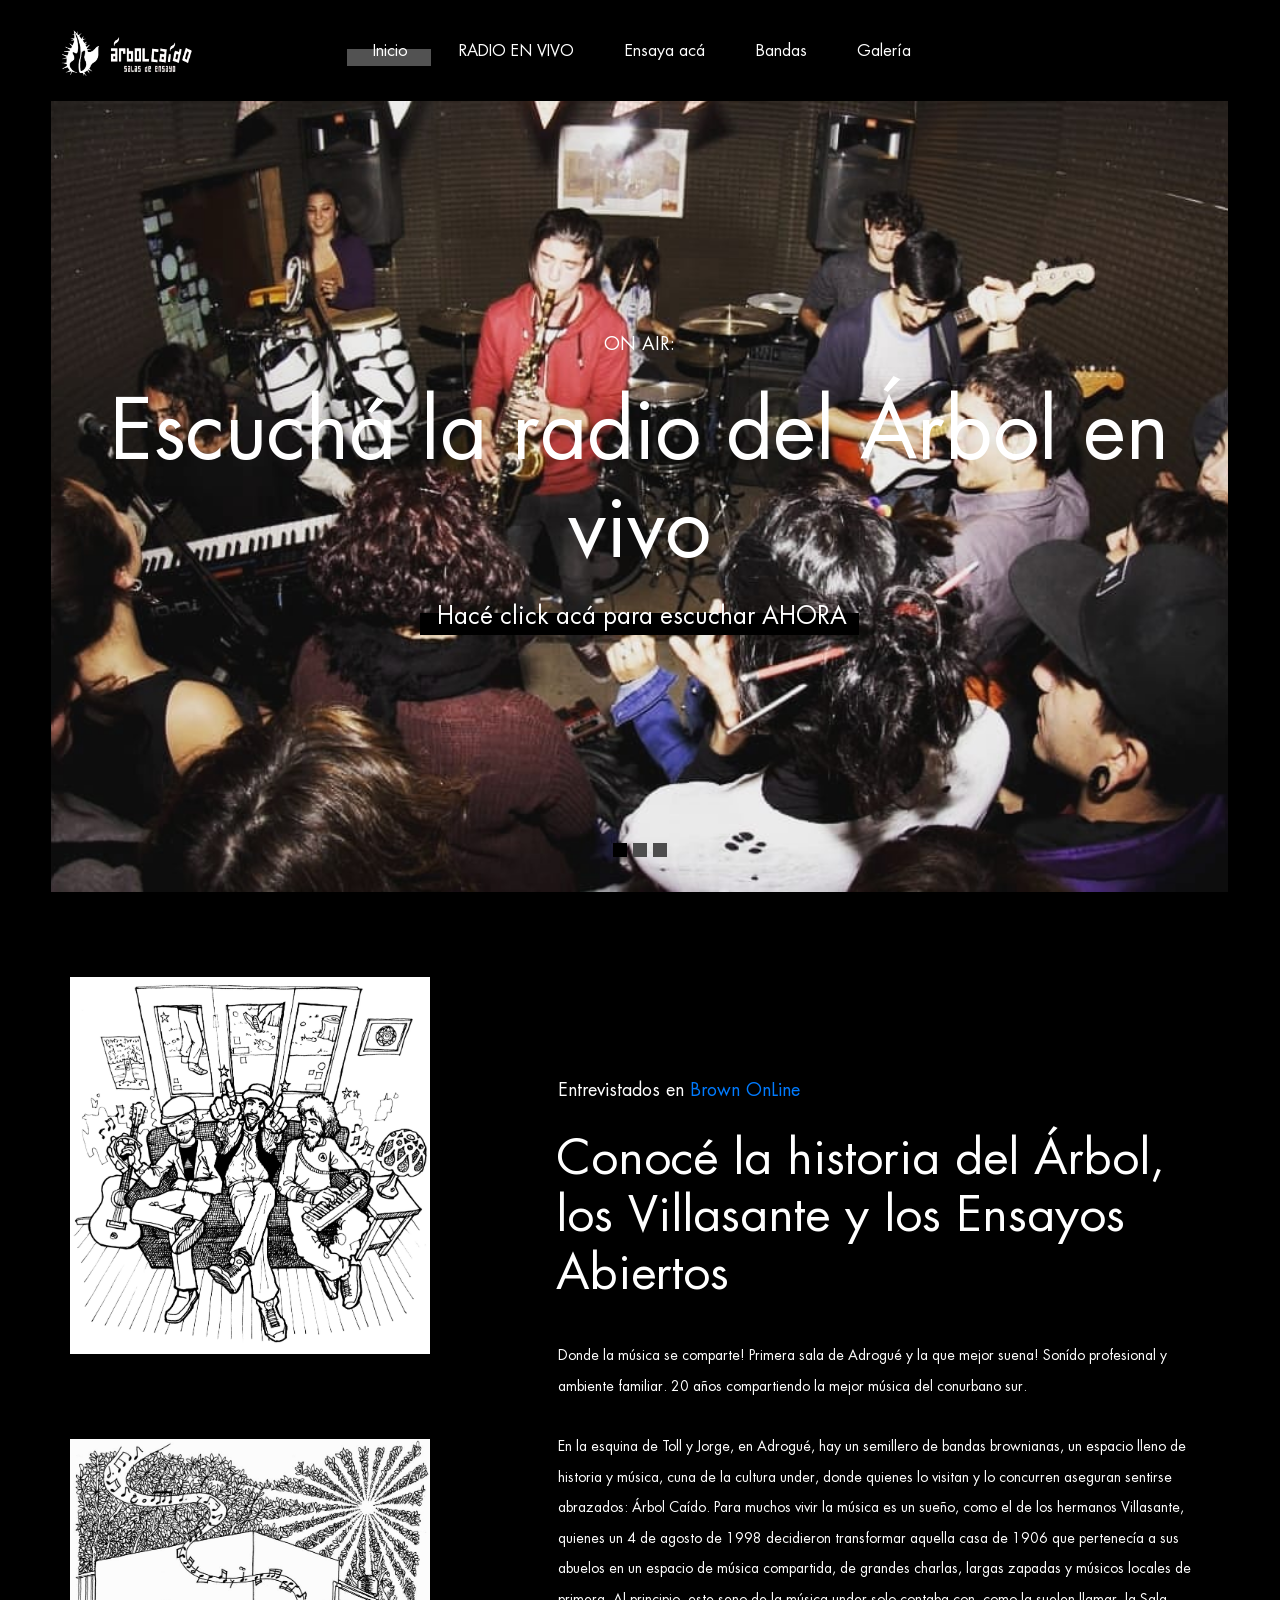
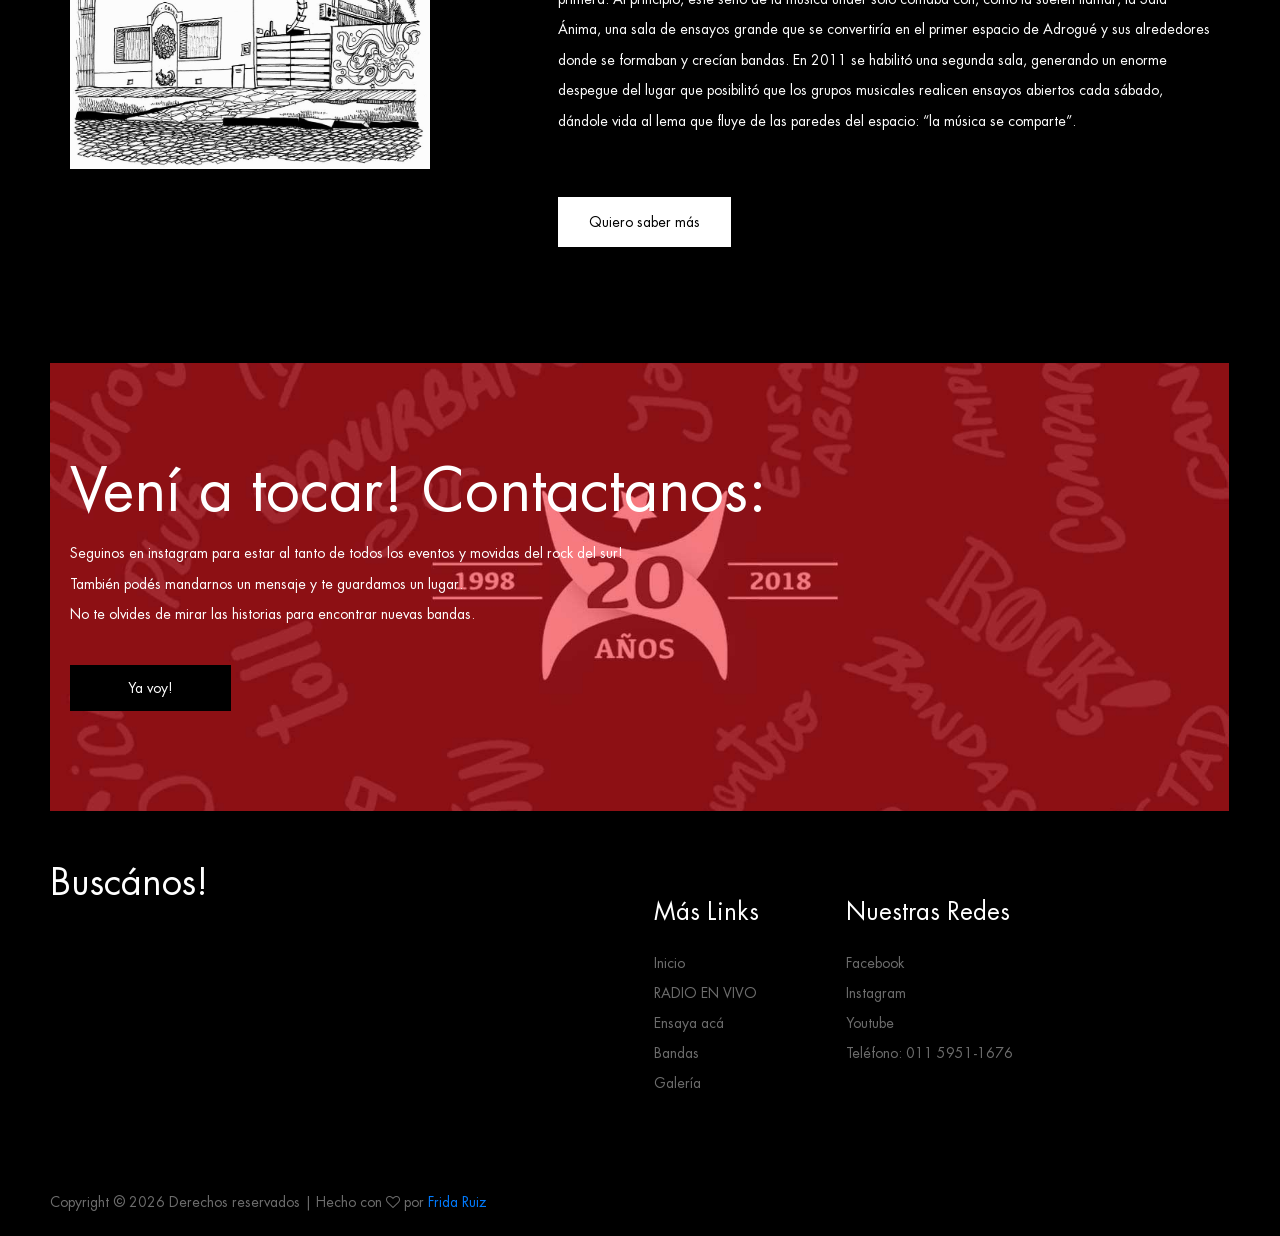
<file: index.html>
<!DOCTYPE html>
<html lang="en">
<head>
<title>RADIO ARBOL CAIDO</title>
<meta charset="utf-8">
<meta http-equiv="X-UA-Compatible" content="IE=edge">
<meta name="description" content="RADIO SHOW PAGE">
<meta name="viewport" content="width=device-width, initial-scale=1">
<link rel="stylesheet" type="text/css" href="styles/bootstrap-4.1.2/bootstrap.min.css">
<link href="plugins/font-awesome-4.7.0/css/font-awesome.min.css" rel="stylesheet" type="text/css">
<link rel="stylesheet" type="text/css" href="plugins/OwlCarousel2-2.2.1/owl.carousel.css">
<link rel="stylesheet" type="text/css" href="plugins/OwlCarousel2-2.2.1/owl.theme.default.css">
<link rel="stylesheet" type="text/css" href="plugins/OwlCarousel2-2.2.1/animate.css">
<link rel="stylesheet" type="text/css" href="styles/main_styles.css">
<link rel="stylesheet" type="text/css" href="styles/responsive.css">
</head>
<body>

<div class="super_container">
	
	<!-- Header -->
	<header class="header">
		
		<div class="header_content d-flex flex-row align-items-center justify-content-center">
			<div class="logo"><a href="#"> </a> <img src="imgs/LOGO-ARBOL-sideways.png" alt="" height=15% width=15% > </div>
			
			<!-- <div> <img src="imgs/LOGO.jpg" alt=""></div> -->
			
			<!-- <div class="log_reg">
				<ul class="d-flex flex-row align-items-start justify-content-start">
					<li><a href="#">Login</a></li>
					<li><a href="#">Register</a></li>
				</ul>
			</div> -->
			<nav class="main_nav">
				<ul class="d-flex flex-row align-items-start justify-content-start" >
					<li class="active"><a href="home.html">Inicio</a></li>
					<li><a href="radio.html">RADIO EN VIVO</a></li>
					<!-- <li><a href="nosotros.html">Nosotros</a></li> -->
					<li><a href="ensayos.html">Ensaya acá</a></li>
					<li><a href="bandas.html">Bandas</a></li>
					<li><a href="galeria.html">Galería</a></li>
					<!--<li><a href="contact.html">Contacto</a></li>-->
				</ul>
			</nav>
			<div class="hamburger ml-auto">
				<div class="d-flex flex-column align-items-end justify-content-between">
					<div></div>
					<div></div>
					<div></div>
				</div>
			</div>
		</div>
	</header>

	<!-- Menu -->

	<div class="menu">
		<div>
			<div class="menu_overlay"></div>
			<div class="menu_container d-flex flex-column align-items-start justify-content-center">
				
				<nav class="menu_nav">
					<ul class="d-flex flex-column align-items-start justify-content-start">
						<li><a href="home.html">Inicio</a></li>
						<li><a href="radio.html">RADIO EN VIVO</a></li>
						<!-- <li><a href="nosotros.html">Nosotros</a></li> -->
						<li><a href="ensayos.html">Ensaya acá</a></li>
						<li><a href="bandas.html">Bandas</a></li>
						<li><a href="galeria.html">Galería</a></li>
					</ul>
				</nav>
			</div>
		</div>
	</div> 

	<!-- Home -->

	<div class="home">
		<div class="home_slider_container">
			
			<!-- Home Slider -->
			<div class="owl-carousel owl-theme home_slider">
				
				<!-- Slide -->
				<div class="owl-item">
					<div class="background_image" style="background-image:url(imgs/ensayo.jpg)"></div>
					<div class="home_container">
						<div class="home_container_inner d-flex flex-column align-items-center justify-content-center">
							<div class="home_content text-center">
								<div class="home_subtitle"> ON AIR: </div>
								<div class="home_title"><h1>Escuchá la radio del Árbol en vivo</h1></div>
								<div class="home_link"><a href="radio.html#video">Hacé click acá para escuchar AHORA</a></div>
							</div>
						</div>
					</div>
				</div>

				<!-- Slide -->
				<div class="owl-item">
					<div class="background_image" style="background-image:url(imgs/stickers.png)"></div>
					<div class="home_container">
						<div class="home_container_inner d-flex flex-column align-items-center justify-content-center">
							<div class="home_content text-center">
								<div class="home_subtitle">Enteráte de todo lo que mueve al rock</div>
								<div class="home_title"><h1>ARBOLPALOOZA 25/12</h1></div>
								<div class="home_link"><a href="#contacto">Noticias y próximos eventos</a></div>
							</div>
						</div>
					</div>
				</div>

				<!-- Slide -->
				<div class="owl-item">
					<div class="background_image" style="background-image:url(imgs/bg2.png)"></div>
					<div class="home_container">
						<div class="home_container_inner d-flex flex-column align-items-center justify-content-center">
							<div class="home_content text-center">
								<div class="home_subtitle">Sumáte a la movida del sur!</div>
								<div class="home_title"><h1>Ensayá y grabá en el Árbol</h1></div>
								<div class="home_link"><a href="#contacto">Hace tu reserva y elegí tus equipos</a></div>
							</div>
						</div>
					</div>
				</div>

			</div>
		</div>
	</div>



	<!-- Artist -->

	<div class="artist">
		<div class="container">
			<div class="row">

				<!-- Artist Image -->
				<div class="col-lg-4 artist_image_col">
					<div class="artist_image">
						<img src="imgs/sillon.jpg" alt="">
					</div>
					<div class="artist_image">
						<img src="imgs/toll.jpg" alt="">
					</div>
				</div>

				<!-- Artist Content -->
				<div class="col-lg-7 offset-lg-1">
					<div class="artist_content">
						<div class="section_title_container">
							<div class="section_subtitle">Entrevistados en <a href="https://brownonline.com.ar/45794-espectaculos-adrogue-la-historica-sala-ensayos-arbol-caido-cumple-20-anos-2018-08/">Brown OnLine</a></div>
							<div class="section_title"><h1>Conocé la historia del Árbol, los Villasante y los Ensayos Abiertos</h1></div>
						</div>
						<div class="artist_text">
							<p> Donde la música se comparte! Primera sala de Adrogué y la que mejor suena! Sonído profesional y ambiente familiar. 20 años compartiendo la mejor música del conurbano sur.</p>
							<p> En la esquina de Toll y Jorge, en Adrogué, hay un semillero de bandas brownianas, un espacio lleno de historia y música, cuna de la cultura under, donde quienes lo visitan y lo concurren aseguran sentirse abrazados: Árbol Caído. Para muchos vivir la música es un sueño, como el de los hermanos  Villasante, quienes un 4 de agosto de 1998 decidieron transformar aquella casa de 1906 que pertenecía a sus abuelos en un espacio de música compartida, de grandes charlas, largas zapadas y músicos locales de primera. Al principio, este seno de la música under solo contaba con, como la suelen llamar, la Sala Ánima, una sala de ensayos grande que se convertiría en el primer espacio de Adrogué y sus alrededores donde se formaban y crecían  bandas.
								En 2011 se habilitó una segunda sala, generando un enorme despegue del lugar que posibilitó que los grupos musicales realicen ensayos abiertos cada sábado, dándole vida al lema que fluye de las paredes del espacio: “la música se comparte”. </p>
						</div>

						<div class="buttons">
							<div class="buttons_container d-flex flex-row align-items-start justify-content-start flex-wrap">
								<div class="button button_2 trans_200"><a href="https://www.facebook.com/arbolcaido.salas/">Quiero saber más</a></div>
							</div>
						</div>

					</div>
				</div>

			</div>
		</div>
	</div>	

	<!-- Extra -->
	<a id="contacto"></a>
	<div class="extra">  
		<div class="extra_container">
			<div class="background_image" style="background-image:url(imgs/bg.jpg)"></div>
			<div class="container">
				<div class="row">
					<div class="col-lg-9">
						<div class="extra_content d-flex flex-column align-items-start justify-content-center">
							<div class="extra_title"><h1>Vení a tocar! Contactanos:</h1></div>
							<div class="extra_text">
								<p>Seguinos en instagram para estar al tanto de todos los eventos y movidas del rock del sur! <br> También podés mandarnos un mensaje y te guardamos un lugar. <br> No te olvides de mirar las historias para encontrar nuevas bandas.</p>
							</div>
							<div class="extra_button"><a href="https://www.instagram.com/arbolcaido.salas/">Ya voy!</a></div>
						</div>
					</div>
				</div>
			</div>		
		</div>
	</div>

	<!-- Footer -->

	<footer class="footer">
		<div class="footer_container d-flex flex-xl-row flex-column align-items-start justify-content-start">
			<div class="newsletter_container" >
				<div class="newsletter_title"><h2>Buscános!</h2></div>
				<!--<form action="#" id="newsletter_form" class="newsletter_form">
					<input type="email" class="newsletter_input" placeholder="Your E-mail" required="required">
					<button class="newsletter_button">Subscribe</button>
				</form> -->
				<iframe src="https://www.google.com/maps/embed?pb=!1m18!1m12!1m3!1d3276.1054068202952!2d-58.38791248513319!3d-34.80328988040822!2m3!1f0!2f0!3f0!3m2!1i1024!2i768!4f13.1!3m3!1m2!1s0x95bcd345cde44021%3A0xa43b7002365ecf25!2zw4FyYm9sIENhw61kbw!5e0!3m2!1sen!2sar!4v1606612313274!5m2!1sen!2sar" width="400" height="250" frameborder="0" style="border:0;" allowfullscreen="" aria-hidden="false" tabindex="0"></iframe>
			</div>
			<div class="footer_lists d-flex flex-sm-row  flex-column align-items-start justify-content-start ml-xl-auto">

				<!-- Useful Links -->
				<div class="footer_list">
					<div class="footer_list_title">Más Links</div>
					<ul>
						<li><a href="home.html">Inicio</a></li>
						<li><a href="radio.html">RADIO EN VIVO</a></li>
						<!-- <li><a href="nosotros.html">Nosotros</a></li> -->
						<li><a href="ensayos.html">Ensaya acá</a></li>
						<li><a href="bandas.html">Bandas</a></li>
						<li><a href="galeria.html">Galería</a></li>
					</ul>
				</div>

				<!-- Mixtape -->
				<div class="footer_list">
					<div class="footer_list_title">Nuestras Redes</div>
					<ul>
						<li><a href="https://www.facebook.com/arbolcaido.salas/">Facebook</a></li>
						<li><a href="https://www.instagram.com/arbolcaido.salas/">Instagram</a></li>
						<li><a href="#">Youtube</a></li>
						<li><a href="#">Teléfono: 011 5951-1676 </a></li>
					</ul>
				</div>


			</div>
		</div>
		<div class="copyright_bar">
			<span>
			Copyright &copy;
			<script>document.write(new Date().getFullYear());</script> 
			Derechos reservados | 
			Hecho con <i class="fa fa-heart-o" aria-hidden="true"></i> por <a href="https://github.com/fridaruizs/">Frida Ruiz</a>
			</span>
		</div>
	</footer>
</div>

<script src="js/jquery-3.2.1.min.js"></script>
<script src="styles/bootstrap-4.1.2/popper.js"></script>
<script src="styles/bootstrap-4.1.2/bootstrap.min.js"></script>
<script src="plugins/greensock/TweenMax.min.js"></script>
<script src="plugins/greensock/TimelineMax.min.js"></script>
<script src="plugins/scrollmagic/ScrollMagic.min.js"></script>
<script src="plugins/greensock/animation.gsap.min.js"></script>
<script src="plugins/greensock/ScrollToPlugin.min.js"></script>
<script src="plugins/OwlCarousel2-2.2.1/owl.carousel.js"></script>
<script src="plugins/easing/easing.js"></script>
<script src="plugins/progressbar/progressbar.min.js"></script>
<script src="plugins/parallax-js-master/parallax.min.js"></script>
<script src="plugins/jPlayer/jquery.jplayer.min.js"></script>
<script src="plugins/jPlayer/jplayer.playlist.min.js"></script>
<script src="js/custom.js"></script>
</body>
</html>
</file>
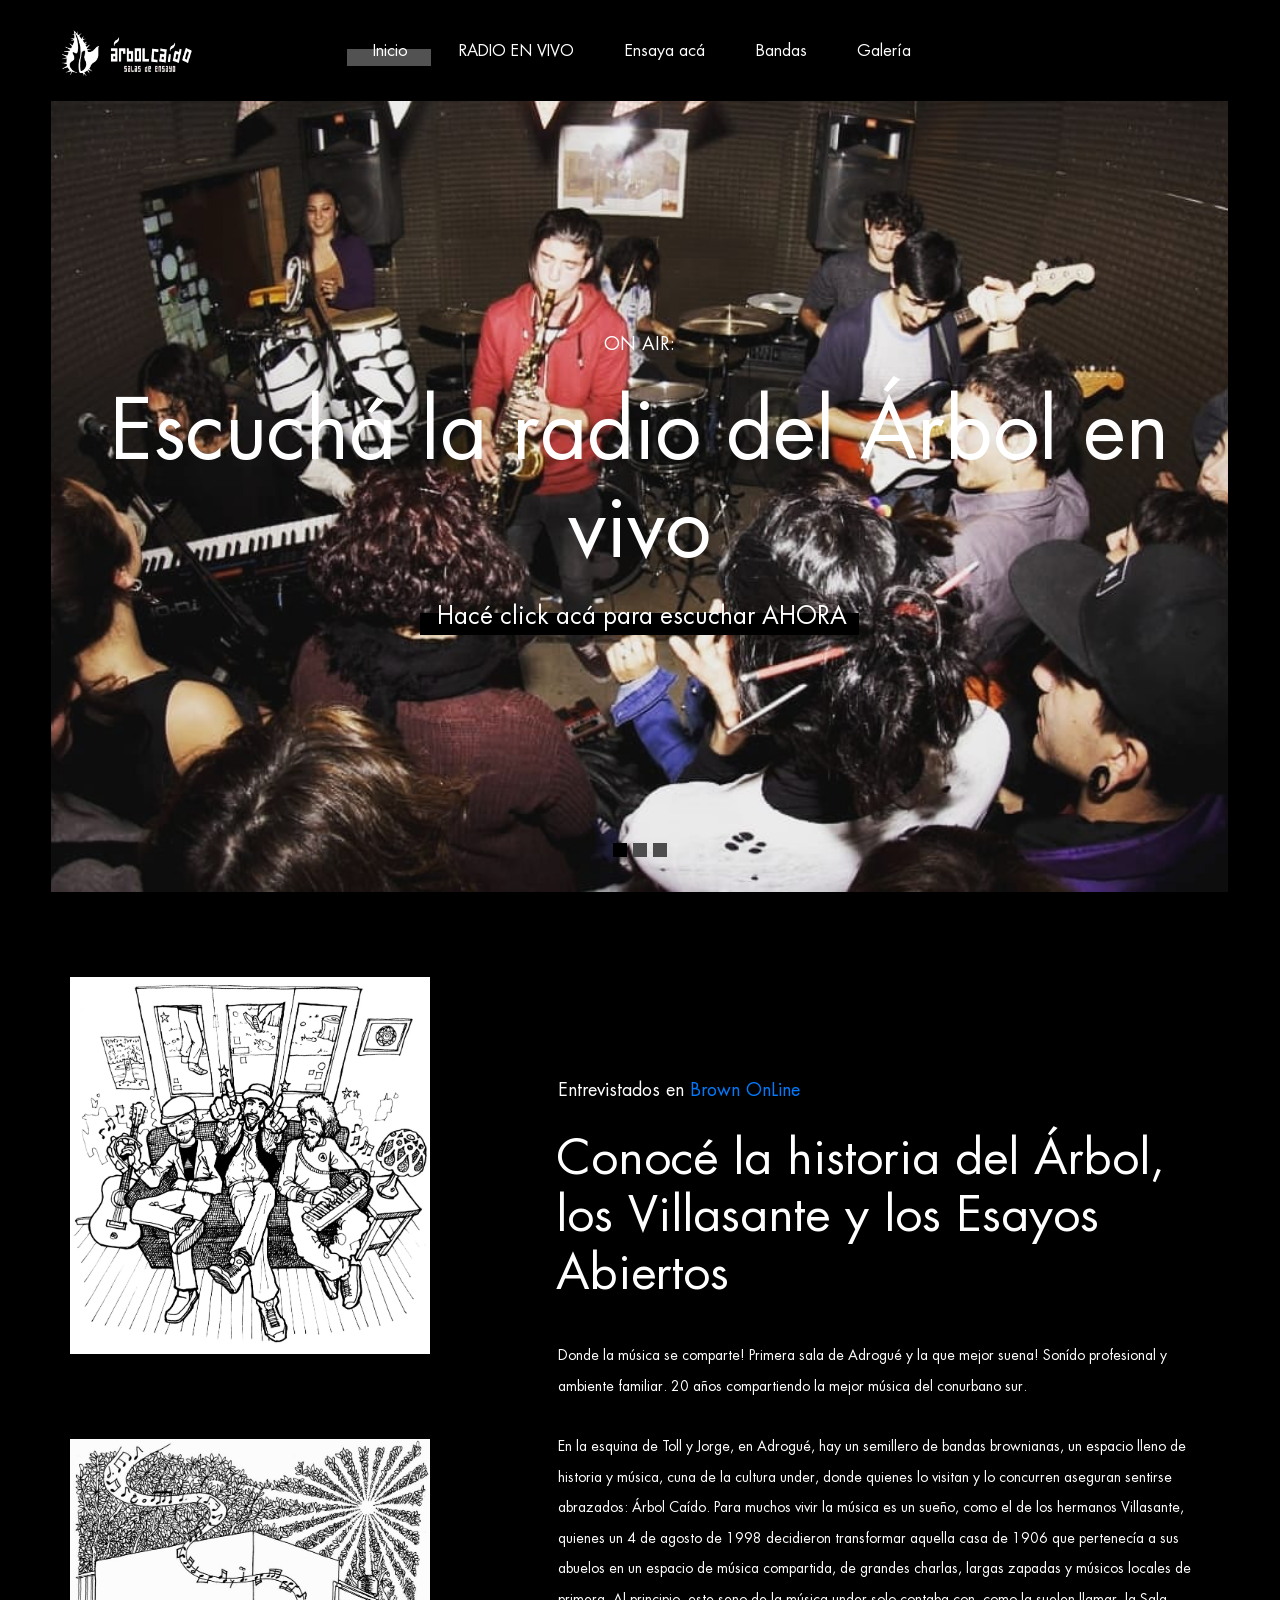
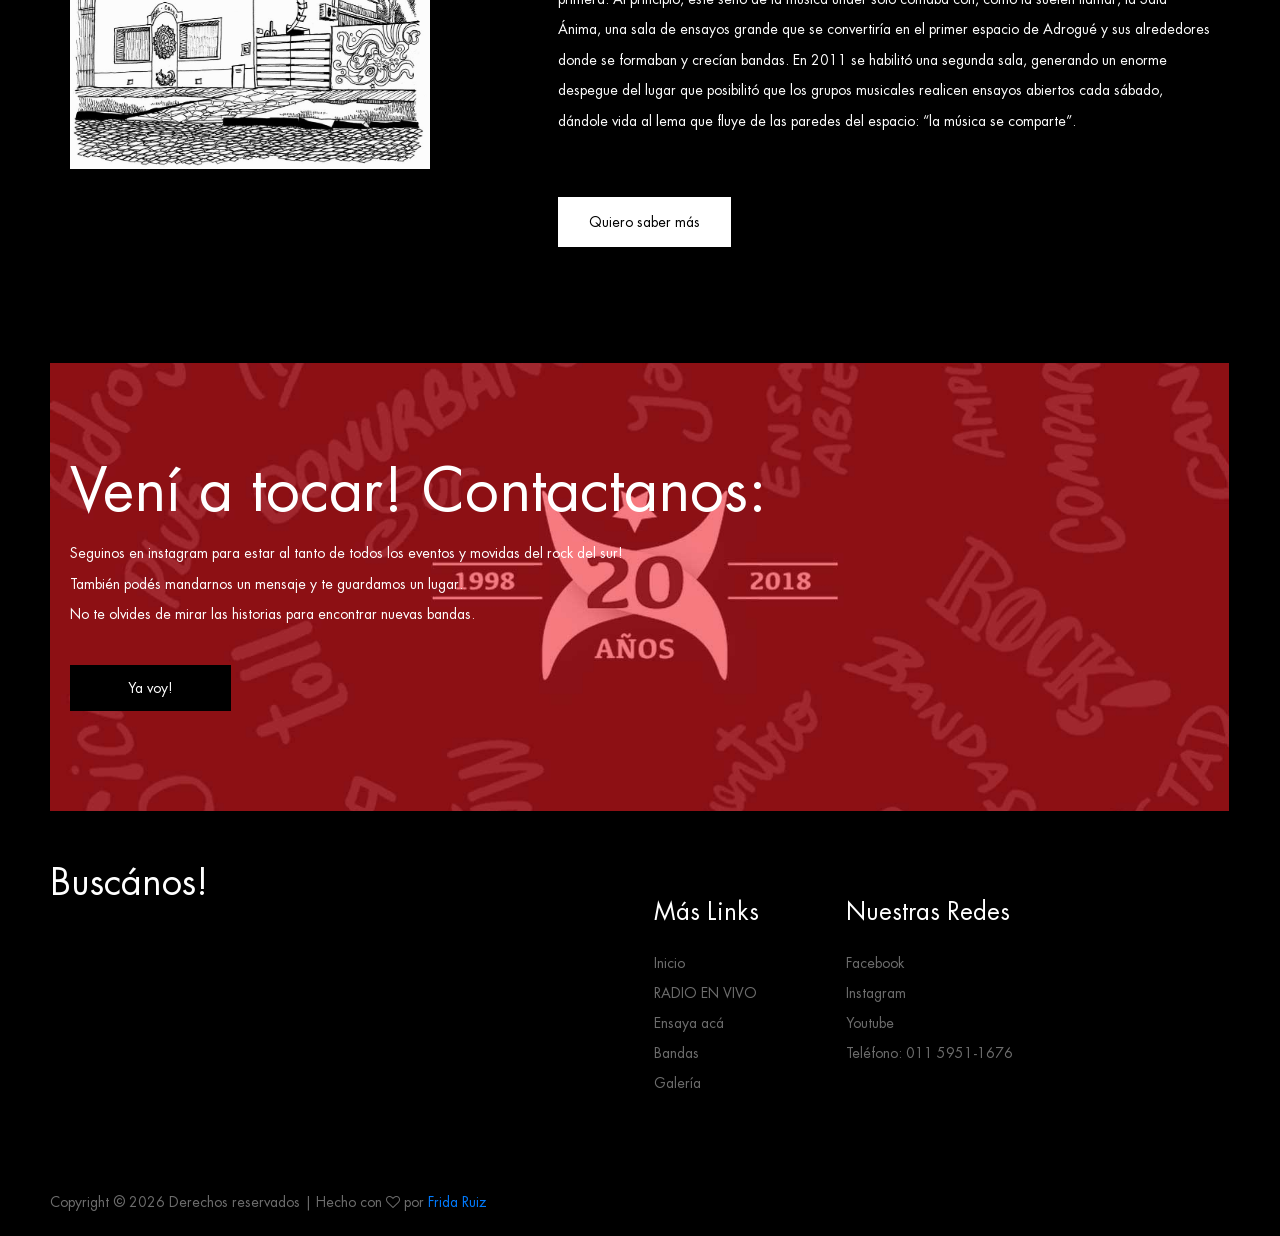
<file: mixtape-master/index.html>
<!DOCTYPE html>
<html lang="en">
<head>
<title>RADIO ARBOL CAIDO</title>
<meta charset="utf-8">
<meta http-equiv="X-UA-Compatible" content="IE=edge">
<meta name="description" content="RADIO SHOW PAGE">
<meta name="viewport" content="width=device-width, initial-scale=1">
<link rel="stylesheet" type="text/css" href="styles/bootstrap-4.1.2/bootstrap.min.css">
<link href="plugins/font-awesome-4.7.0/css/font-awesome.min.css" rel="stylesheet" type="text/css">
<link rel="stylesheet" type="text/css" href="plugins/OwlCarousel2-2.2.1/owl.carousel.css">
<link rel="stylesheet" type="text/css" href="plugins/OwlCarousel2-2.2.1/owl.theme.default.css">
<link rel="stylesheet" type="text/css" href="plugins/OwlCarousel2-2.2.1/animate.css">
<link rel="stylesheet" type="text/css" href="styles/main_styles.css">
<link rel="stylesheet" type="text/css" href="styles/responsive.css">
</head>
<body>

<div class="super_container">
	
	<!-- Header -->
	<header class="header">
		
		<div class="header_content d-flex flex-row align-items-center justify-content-center">
			<div class="logo"><a href="#"> </a> <img src="imgs/LOGO-ARBOL-sideways.png" alt="" height=15% width=15% > </div>
			
			<!-- <div> <img src="imgs/LOGO.jpg" alt=""></div> -->
			
			<!-- <div class="log_reg">
				<ul class="d-flex flex-row align-items-start justify-content-start">
					<li><a href="#">Login</a></li>
					<li><a href="#">Register</a></li>
				</ul>
			</div> -->
			<nav class="main_nav">
				<ul class="d-flex flex-row align-items-start justify-content-start" >
					<li class="active"><a href="index.html">Inicio</a></li>
					<li><a href="radio.html">RADIO EN VIVO</a></li>
					<!-- <li><a href="nosotros.html">Nosotros</a></li> -->
					<li><a href="ensayos.html">Ensaya acá</a></li>
					<li><a href="bandas.html">Bandas</a></li>
					<li><a href="galeria.html">Galería</a></li>
					<!--<li><a href="contact.html">Contacto</a></li>-->
				</ul>
			</nav>
			<div class="hamburger ml-auto">
				<div class="d-flex flex-column align-items-end justify-content-between">
					<div></div>
					<div></div>
					<div></div>
				</div>
			</div>
		</div>
	</header>

	<!-- Menu -->

	<div class="menu">
		<div>
			<div class="menu_overlay"></div>
			<div class="menu_container d-flex flex-column align-items-start justify-content-center">
				
				<nav class="menu_nav">
					<ul class="d-flex flex-column align-items-start justify-content-start">
						<li><a href="index.html">Inicio</a></li>
						<li><a href="radio.html">RADIO EN VIVO</a></li>
						<!-- <li><a href="nosotros.html">Nosotros</a></li> -->
						<li><a href="ensayos.html">Ensaya acá</a></li>
						<li><a href="bandas.html">Bandas</a></li>
						<li><a href="galeria.html">Galería</a></li>
					</ul>
				</nav>
			</div>
		</div>
	</div> 

	<!-- Home -->

	<div class="home">
		<div class="home_slider_container">
			
			<!-- Home Slider -->
			<div class="owl-carousel owl-theme home_slider">
				
				<!-- Slide -->
				<div class="owl-item">
					<div class="background_image" style="background-image:url(imgs/ensayo.jpg)"></div>
					<div class="home_container">
						<div class="home_container_inner d-flex flex-column align-items-center justify-content-center">
							<div class="home_content text-center">
								<div class="home_subtitle"> ON AIR: </div>
								<div class="home_title"><h1>Escuchá la radio del Árbol en vivo</h1></div>
								<div class="home_link"><a href="radio.html#video">Hacé click acá para escuchar AHORA</a></div>
							</div>
						</div>
					</div>
				</div>

				<!-- Slide -->
				<div class="owl-item">
					<div class="background_image" style="background-image:url(imgs/stickers.png)"></div>
					<div class="home_container">
						<div class="home_container_inner d-flex flex-column align-items-center justify-content-center">
							<div class="home_content text-center">
								<div class="home_subtitle">Enteráte de todo lo que mueve al rock</div>
								<div class="home_title"><h1>ARBOLPALOOZA 25/12</h1></div>
								<div class="home_link"><a href="#contacto">Noticias y próximos eventos</a></div>
							</div>
						</div>
					</div>
				</div>

				<!-- Slide -->
				<div class="owl-item">
					<div class="background_image" style="background-image:url(imgs/bg2.png)"></div>
					<div class="home_container">
						<div class="home_container_inner d-flex flex-column align-items-center justify-content-center">
							<div class="home_content text-center">
								<div class="home_subtitle">Sumáte a la movida del sur!</div>
								<div class="home_title"><h1>Ensayá y grabá en el Árbol</h1></div>
								<div class="home_link"><a href="#contacto">Hace tu reserva y elegí tus equipos</a></div>
							</div>
						</div>
					</div>
				</div>

			</div>
		</div>
	</div>



	<!-- Artist -->

	<div class="artist">
		<div class="container">
			<div class="row">

				<!-- Artist Image -->
				<div class="col-lg-4 artist_image_col">
					<div class="artist_image">
						<img src="imgs/sillon.jpg" alt="">
					</div>
					<div class="artist_image">
						<img src="imgs/toll.jpg" alt="">
					</div>
				</div>

				<!-- Artist Content -->
				<div class="col-lg-7 offset-lg-1">
					<div class="artist_content">
						<div class="section_title_container">
							<div class="section_subtitle">Entrevistados en <a href="https://brownonline.com.ar/45794-espectaculos-adrogue-la-historica-sala-ensayos-arbol-caido-cumple-20-anos-2018-08/">Brown OnLine</a></div>
							<div class="section_title"><h1>Conocé la historia del Árbol, los Villasante y los Esayos Abiertos</h1></div>
						</div>
						<div class="artist_text">
							<p> Donde la música se comparte! Primera sala de Adrogué y la que mejor suena! Sonído profesional y ambiente familiar. 20 años compartiendo la mejor música del conurbano sur.</p>
							<p> En la esquina de Toll y Jorge, en Adrogué, hay un semillero de bandas brownianas, un espacio lleno de historia y música, cuna de la cultura under, donde quienes lo visitan y lo concurren aseguran sentirse abrazados: Árbol Caído. Para muchos vivir la música es un sueño, como el de los hermanos  Villasante, quienes un 4 de agosto de 1998 decidieron transformar aquella casa de 1906 que pertenecía a sus abuelos en un espacio de música compartida, de grandes charlas, largas zapadas y músicos locales de primera. Al principio, este seno de la música under solo contaba con, como la suelen llamar, la Sala Ánima, una sala de ensayos grande que se convertiría en el primer espacio de Adrogué y sus alrededores donde se formaban y crecían  bandas.
								En 2011 se habilitó una segunda sala, generando un enorme despegue del lugar que posibilitó que los grupos musicales realicen ensayos abiertos cada sábado, dándole vida al lema que fluye de las paredes del espacio: “la música se comparte”. </p>
						</div>

						<div class="buttons">
							<div class="buttons_container d-flex flex-row align-items-start justify-content-start flex-wrap">
								<div class="button button_2 trans_200"><a href="https://www.facebook.com/arbolcaido.salas/">Quiero saber más</a></div>
							</div>
						</div>

					</div>
				</div>

			</div>
		</div>
	</div>	

	<!-- Extra -->
	<a id="contacto"></a>
	<div class="extra">  
		<div class="extra_container">
			<div class="background_image" style="background-image:url(imgs/bg.jpg)"></div>
			<div class="container">
				<div class="row">
					<div class="col-lg-9">
						<div class="extra_content d-flex flex-column align-items-start justify-content-center">
							<div class="extra_title"><h1>Vení a tocar! Contactanos:</h1></div>
							<div class="extra_text">
								<p>Seguinos en instagram para estar al tanto de todos los eventos y movidas del rock del sur! <br> También podés mandarnos un mensaje y te guardamos un lugar. <br> No te olvides de mirar las historias para encontrar nuevas bandas.</p>
							</div>
							<div class="extra_button"><a href="https://www.instagram.com/arbolcaido.salas/">Ya voy!</a></div>
						</div>
					</div>
				</div>
			</div>		
		</div>
	</div>

	<!-- Footer -->

	<footer class="footer">
		<div class="footer_container d-flex flex-xl-row flex-column align-items-start justify-content-start">
			<div class="newsletter_container" >
				<div class="newsletter_title"><h2>Buscános!</h2></div>
				<!--<form action="#" id="newsletter_form" class="newsletter_form">
					<input type="email" class="newsletter_input" placeholder="Your E-mail" required="required">
					<button class="newsletter_button">Subscribe</button>
				</form> -->
				<iframe src="https://www.google.com/maps/embed?pb=!1m18!1m12!1m3!1d3276.1054068202952!2d-58.38791248513319!3d-34.80328988040822!2m3!1f0!2f0!3f0!3m2!1i1024!2i768!4f13.1!3m3!1m2!1s0x95bcd345cde44021%3A0xa43b7002365ecf25!2zw4FyYm9sIENhw61kbw!5e0!3m2!1sen!2sar!4v1606612313274!5m2!1sen!2sar" width="400" height="250" frameborder="0" style="border:0;" allowfullscreen="" aria-hidden="false" tabindex="0"></iframe>
			</div>
			<div class="footer_lists d-flex flex-sm-row  flex-column align-items-start justify-content-start ml-xl-auto">

				<!-- Useful Links -->
				<div class="footer_list">
					<div class="footer_list_title">Más Links</div>
					<ul>
						<li><a href="index.html">Inicio</a></li>
						<li><a href="radio.html">RADIO EN VIVO</a></li>
						<!-- <li><a href="nosotros.html">Nosotros</a></li> -->
						<li><a href="ensayos.html">Ensaya acá</a></li>
						<li><a href="bandas.html">Bandas</a></li>
						<li><a href="galeria.html">Galería</a></li>
					</ul>
				</div>

				<!-- Mixtape -->
				<div class="footer_list">
					<div class="footer_list_title">Nuestras Redes</div>
					<ul>
						<li><a href="https://www.facebook.com/arbolcaido.salas/">Facebook</a></li>
						<li><a href="https://www.instagram.com/arbolcaido.salas/">Instagram</a></li>
						<li><a href="#">Youtube</a></li>
						<li><a href="#">Teléfono: 011 5951-1676 </a></li>
					</ul>
				</div>


			</div>
		</div>
		<div class="copyright_bar">
			<span>
			Copyright &copy;
			<script>document.write(new Date().getFullYear());</script> 
			Derechos reservados | 
			Hecho con <i class="fa fa-heart-o" aria-hidden="true"></i> por <a href="https://github.com/fridaruizs/">Frida Ruiz</a>
			</span>
		</div>
	</footer>
</div>

<script src="js/jquery-3.2.1.min.js"></script>
<script src="styles/bootstrap-4.1.2/popper.js"></script>
<script src="styles/bootstrap-4.1.2/bootstrap.min.js"></script>
<script src="plugins/greensock/TweenMax.min.js"></script>
<script src="plugins/greensock/TimelineMax.min.js"></script>
<script src="plugins/scrollmagic/ScrollMagic.min.js"></script>
<script src="plugins/greensock/animation.gsap.min.js"></script>
<script src="plugins/greensock/ScrollToPlugin.min.js"></script>
<script src="plugins/OwlCarousel2-2.2.1/owl.carousel.js"></script>
<script src="plugins/easing/easing.js"></script>
<script src="plugins/progressbar/progressbar.min.js"></script>
<script src="plugins/parallax-js-master/parallax.min.js"></script>
<script src="plugins/jPlayer/jquery.jplayer.min.js"></script>
<script src="plugins/jPlayer/jplayer.playlist.min.js"></script>
<script src="js/custom.js"></script>
</body>
</html>
</file>
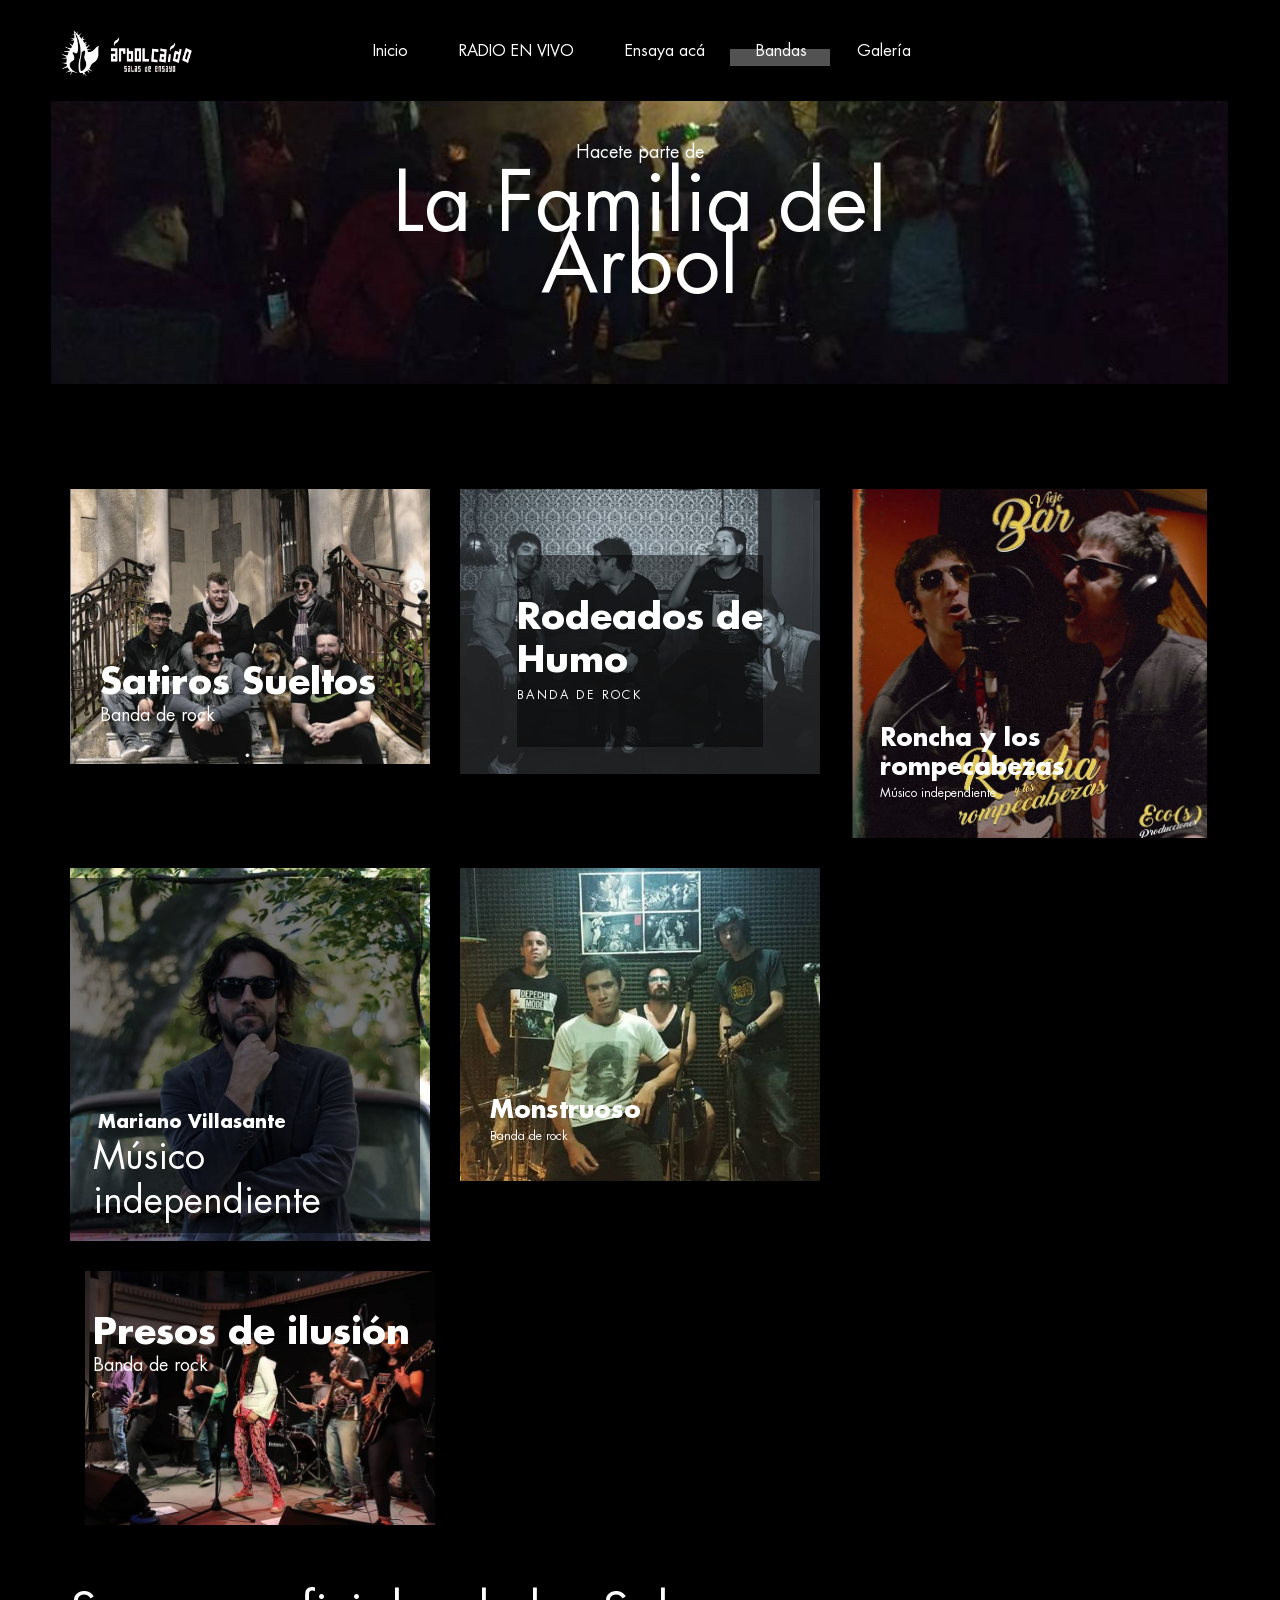
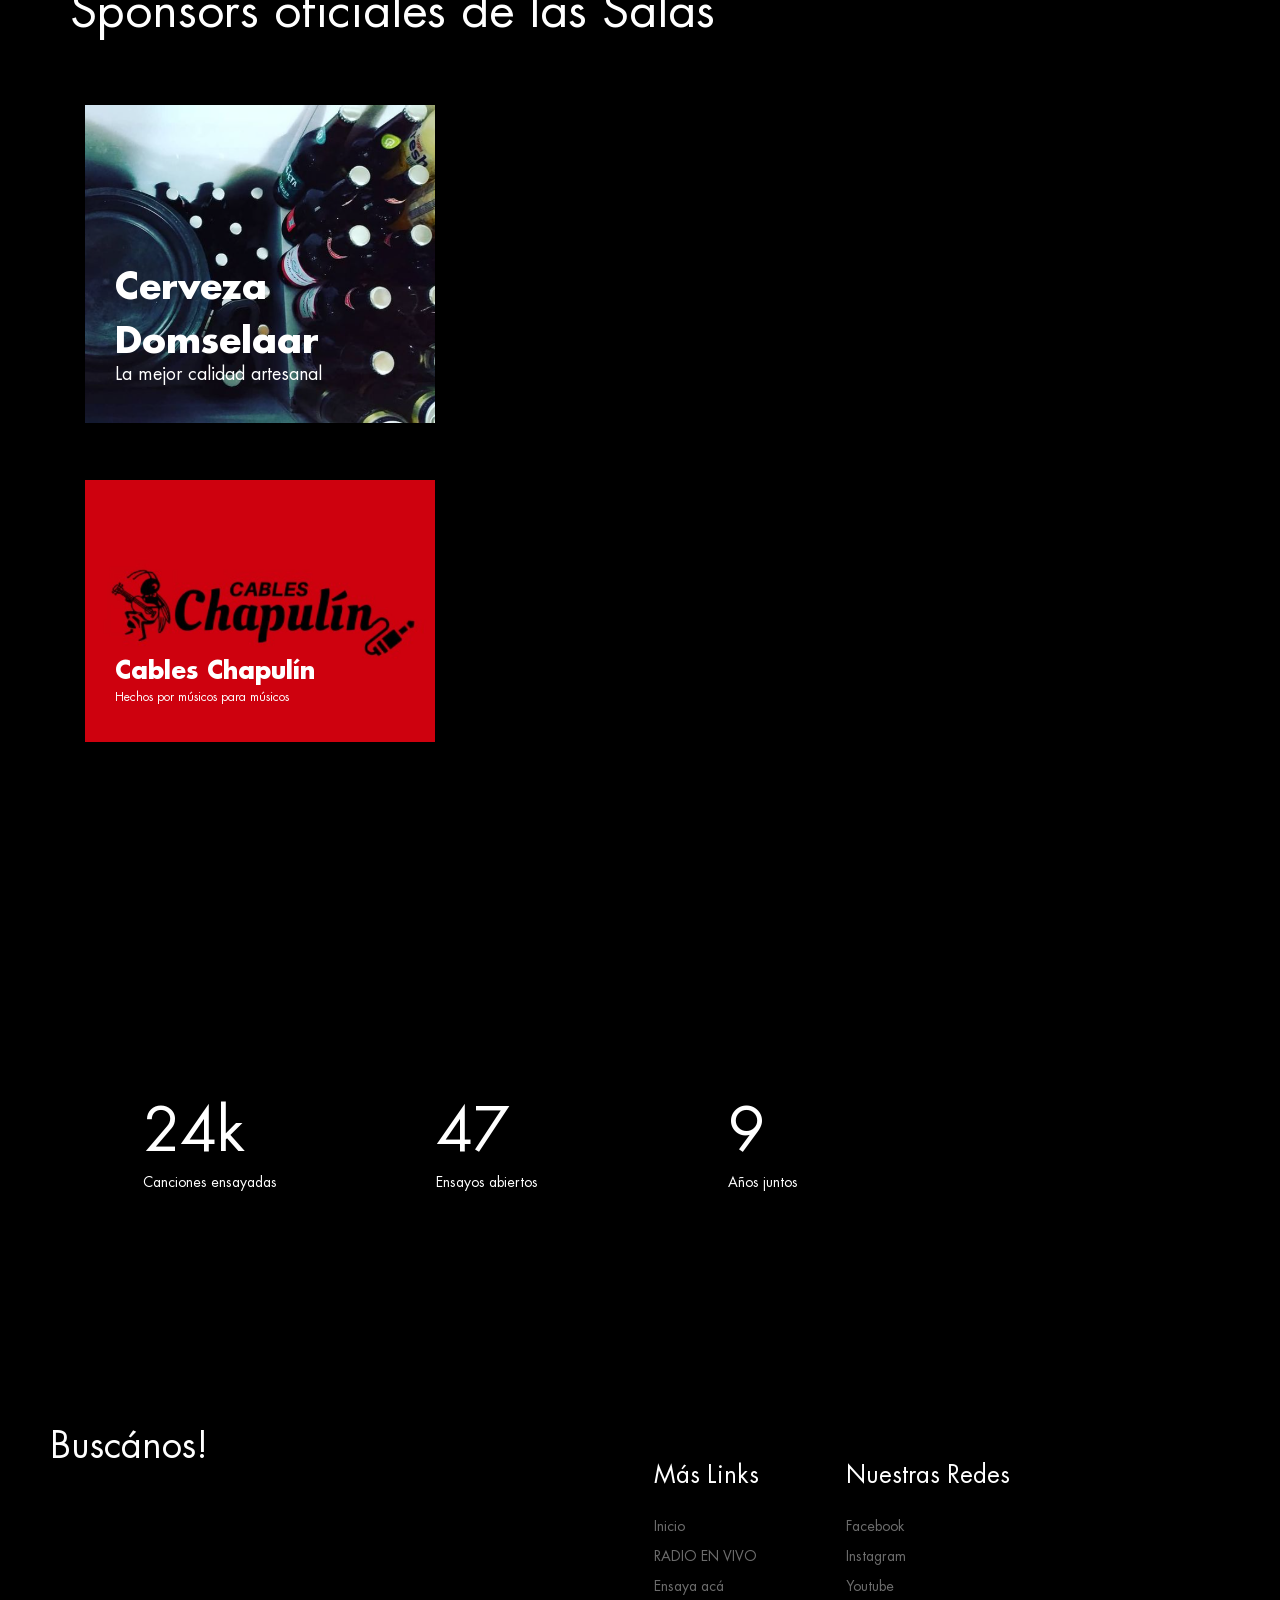
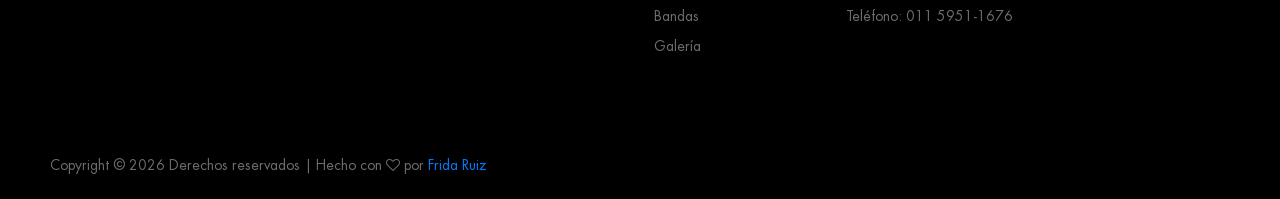
<file: bandas.html>
<!DOCTYPE html>
<html lang="en">
<head>
<title>Bandas</title>
<meta charset="utf-8">
<meta http-equiv="X-UA-Compatible" content="IE=edge">
<meta name="description" content="Mixtape template project">
<meta name="viewport" content="width=device-width, initial-scale=1">
<link rel="stylesheet" type="text/css" href="styles/bootstrap-4.1.2/bootstrap.min.css">
<link href="plugins/font-awesome-4.7.0/css/font-awesome.min.css" rel="stylesheet" type="text/css">
<link rel="stylesheet" type="text/css" href="plugins/OwlCarousel2-2.2.1/owl.carousel.css">
<link rel="stylesheet" type="text/css" href="plugins/OwlCarousel2-2.2.1/owl.theme.default.css">
<link rel="stylesheet" type="text/css" href="plugins/OwlCarousel2-2.2.1/animate.css">
<link rel="stylesheet" type="text/css" href="styles/about.css">
<link rel="stylesheet" type="text/css" href="styles/about_responsive.css">
</head>
<body>

<div class="super_container">
	
	<!-- Header -->
	<header class="header">
		<div class="header_content d-flex flex-row align-items-center justify-content-center">
			<div class="logo"><a href="#"> </a> <img src="imgs/LOGO-ARBOL-sideways.png" alt="" height=15% width=15% > </div>
		
			<nav class="main_nav">
				<ul class="d-flex flex-row align-items-start justify-content-start">
					<li><a href="home.html">Inicio</a></li>
					<li><a href="radio.html">RADIO EN VIVO</a></li>
					<!-- <li><a href="nosotros.html">Nosotros</a></li> -->
					<li><a href="ensayos.html">Ensaya acá</a></li>
					<li class="active"><a href="bandas.html">Bandas</a></li>
					<li><a href="galeria.html">Galería</a></li>
				</ul>
			</nav>
			<div class="hamburger ml-auto">
				<div class="d-flex flex-column align-items-end justify-content-between">
					<div></div>
					<div></div>
					<div></div>
				</div>
			</div>
		</div>
	</header>

	<!-- Menu -->

	<div class="menu">
		<div>
			<div class="menu_overlay"></div>
			<div class="menu_container d-flex flex-column align-items-start justify-content-center">
				<nav class="menu_nav">
					<ul class="d-flex flex-column align-items-start justify-content-start">
						<li><a href="home.html">Inicio</a></li>
						<li><a href="radio.html">RADIO EN VIVO</a></li>
						<!-- <li><a href="nosotros.html">Nosotros</a></li> -->
						<li><a href="ensayos.html">Ensaya acá</a></li>
						<li><a href="bandas.html">Bandas</a></li>
						<li><a href="galeria.html">Galería</a></li>
					</ul>
				</nav>
			</div>
		</div>
	</div>

	<!-- Home -->

	<div class="home">
		<div class="home_inner">
			<div class="parallax_background parallax-window" data-parallax="scroll" data-image-src="imgs/festival.png" data-speed="0.8"></div>
			<div class="home_container">
				<div class="home_content text-center">
					<div class="home_subtitle">Hacete parte de</div>
					<div class="home_title">La Familia del Árbol</div>
				</div>
			</div>
		</div>
	</div>

	<!-- Discs -->

	<div class="discs">
		<div class="container">
			<div class="row discs_row">
				
				<!-- Disc -->
				<div class="col-xl-4 col-md-6">
					<div class="disc">
						<a href="https://www.facebook.com/satirossueltosoficial">
							<div class="disc_image"><img src="imgs/bandas/sat.png" alt=""></div>
							<div class="disc_container">
								<div>
									<div class="disc_content_1">
										<div class="disc_title">Satiros Sueltos</div>
										<div class="disc_subtitle">Banda de rock</div>
									</div>
								</div>
							</div>
						</a>
					</div>
				</div>

				<!-- Disc -->
				<div class="col-xl-4 col-md-6">
					<div class="disc">
						<a href="instagram.com/rodeadosdehumo/">
							<div class="disc_image"><img src="imgs/bandas/rod.png" alt=""></div>
							<div class="disc_container">
								<div>
									<div class="disc_content_2 d-flex flex-column align-items-center justify-content-center">
										<div>
											<div class="disc_title">Rodeados de Humo</div>
											<div class="disc_subtitle">Banda de rock</div>
										</div>
									</div>
								</div>
							</div>
						</a>
					</div>
				</div>

				<!-- Disc -->
				<div class="col-xl-4 col-md-6">
					<div class="disc">
						<a href="https://www.youtube.com/channel/UCejavCwXNKmnzvr2LKvSscA">
							<div class="disc_image"><img src="imgs/bandas/ronni.jpg" alt=""></div>
							<div class="disc_container">
								<div>
									<div class="disc_content_3">
										<div>
											<div class="disc_title">Roncha y los rompecabezas</div>
											<div class="disc_subtitle">Músico independiente</div>
										</div>
									</div>
								</div>
							</div>
						</a>
					</div>
				</div>

				<!-- Disc -->
				<div class="col-xl-4 col-md-6">
					<div class="disc">
						<a href="https://open.spotify.com/artist/41nsLtCxjCt1LGWqDH0A7t?si=y8tFEjfETayCthUU2q8_kw"></a>
							<div class="disc_image"><img src="imgs/bandas/marian.png" alt=""></div>
							<div class="disc_container">
								<div>
									<div class="disc_content_4 d-flex flex-column align-items-start justify-content-end">
										<div class="text-left">
											<div class="disc_title">Mariano Villasante</div>
											<div class="disc_subtitle">Músico independiente</div>
										</div>
									</div>
								</div>
							</div>
						</a>
					</div>
				</div>

				<!-- Disc -->
				<div class="col-xl-4 col-md-6">
					<div class="disc">
						<a href="https://www.facebook.com/monstruosoo/">
						<div class="disc_image"><img src="imgs/bandas/mon.png" alt=""></div>
							<div class="disc_container">
									<div>
										<div class="disc_content_3">
											<div class="disc_title">Monstruoso</div>
											<div class="disc_subtitle">Banda de rock</div>
										</div>

									</div>
								</div>
							</div>
						</a>
					</div>
				</div>

				<!-- Disc -->
				<div class="col-xl-4 col-md-6">
					<div class="disc">
						<a href="youtube.com/channel/UCoA-kvnR0_cZJLvt3VHxVqQ/about">
							<div class="disc_image"><img src="imgs/bandas/pres.png" alt="https://unsplash.com/@arstyy"></div>
							<div class="disc_container">
								<div>
									<div class="disc_content_6">
										<div class="disc_title">Presos de ilusión</div>
										<div class="disc_subtitle">Banda de rock</div>
									</div>
								</div>
							</div>
						</a>
					</div>
				</div>

				
				<div style="padding-top: 5%; padding-bottom: 5%;">
					<h1>Sponsors oficiales de las Salas</h1>
			
				</div>


				<!-- Disc -->
				<div class="col-xl-4 col-md-6" style="padding-bottom: 5%; margin-right: auto;">
					<div class="disc">
						<a href="#">
							<div class="disc_image"><img src="imgs/beer.png" alt=""></div>
							<div class="disc_container">
								<div>
									<div class="disc_content_1">
										<div class="disc_title">Cerveza Domselaar</div>
										<div class="disc_subtitle">La mejor calidad artesanal</div>
									</div>
								</div>
							</div>
						</a>
					</div>
				</div>


				<!-- Disc -->
				<div class="col-xl-4 col-md-6">
					<div class="disc">
						<a href="#">
							<div class="disc_image"><img src="imgs/cables.png" alt=""></div>
							<div class="disc_container">
								<div>
									<div class="disc_content_3">
										<div>
											<div class="disc_title">Cables Chapulín</div>
											<div class="disc_subtitle">Hechos por músicos para músicos</div>
										</div>
									</div>
								</div>
							</div>
						</a>
					</div>
				</div>



				


			</div>
		</div>
	</div>



	


	<!-- Milestones -->

	<div class="milestones">
		<div class="milestones_container">
			<div class="parallax_background parallax-window" data-parallax="scroll" data-image-src="imgs/brothers.png" data-speed="0.8"></div>
			<div class="container">
				<div class="row milestones_row">
					
					<!-- Milestone -->
					<div class="col-xl-3 col-md-6 milestone_col">
						<div class="milestone d-flex flex-row align-items-center justify-content-start">
							<div class="milestone_icon"><img src="imgs/icons/compact-disc.svg" alt="https://www.flaticon.com/authors/smashicons"></div>
							<div class="milestone_content">
								<div class="milestone_counter" data-end-value="50" data-sign-after="k">0</div>
								<div class="milestone_text">Canciones ensayadas</div>
							</div>
						</div>
					</div>

					<!-- Milestone -->
					<div class="col-xl-3 col-md-6 milestone_col">
						<div class="milestone d-flex flex-row align-items-center justify-content-start">
							<div class="milestone_icon"><img src="imgs/icons/electric-guitar.svg" alt="https://www.flaticon.com/authors/smashicons"></div>
							<div class="milestone_content">
								<div class="milestone_counter" data-end-value="100">0</div>
								<div class="milestone_text">Ensayos abiertos</div>
							</div>
						</div>
					</div>

					<!-- Milestone -->
					<div class="col-xl-3 col-md-6 milestone_col">
						<div class="milestone d-flex flex-row align-items-center justify-content-start">
							<div class="milestone_icon"><img src="imgs/icons/calendar.svg" alt="https://www.flaticon.com/authors/smashicons"></div>
							<div class="milestone_content">
								<div class="milestone_counter" data-end-value="20">0</div>
								<div class="milestone_text">Años juntos</div>
							</div>
						</div>
					</div>


				</div>
			</div>
		</div>
	</div>

<!-- Footer -->

<footer class="footer">
	<div class="footer_container d-flex flex-xl-row flex-column align-items-start justify-content-start">
		<div class="newsletter_container" >
			<div class="newsletter_title"><h2>Buscános!</h2></div>
			<!--<form action="#" id="newsletter_form" class="newsletter_form">
				<input type="email" class="newsletter_input" placeholder="Your E-mail" required="required">
				<button class="newsletter_button">Subscribe</button>
			</form> -->
			<iframe src="https://www.google.com/maps/embed?pb=!1m18!1m12!1m3!1d3276.1054068202952!2d-58.38791248513319!3d-34.80328988040822!2m3!1f0!2f0!3f0!3m2!1i1024!2i768!4f13.1!3m3!1m2!1s0x95bcd345cde44021%3A0xa43b7002365ecf25!2zw4FyYm9sIENhw61kbw!5e0!3m2!1sen!2sar!4v1606612313274!5m2!1sen!2sar" width="400" height="250" frameborder="0" style="border:0;" allowfullscreen="" aria-hidden="false" tabindex="0"></iframe>
		</div>
		<div class="footer_lists d-flex flex-sm-row  flex-column align-items-start justify-content-start ml-xl-auto">

			<!-- Useful Links -->
			<div class="footer_list">
				<div class="footer_list_title">Más Links</div>
				<ul>
					<li><a href="home.html">Inicio</a></li>
					<li><a href="radio.html">RADIO EN VIVO</a></li>
					<!-- <li><a href="nosotros.html">Nosotros</a></li> -->
					<li><a href="ensayos.html">Ensaya acá</a></li>
					<li><a href="bandas.html">Bandas</a></li>
					<li><a href="galeria.html">Galería</a></li>
				</ul>
			</div>

			<!-- Mixtape -->
			<div class="footer_list">
				<div class="footer_list_title">Nuestras Redes</div>
				<ul>
					<li><a href="https://www.facebook.com/arbolcaido.salas/">Facebook</a></li>
					<li><a href="https://www.instagram.com/arbolcaido.salas/">Instagram</a></li>
					<li><a href="#">Youtube</a></li>
					<li><a href="#">Teléfono: 011 5951-1676 </a></li>
				</ul>
			</div>


		</div>
	</div>
	<div class="copyright_bar">
		<span>
		Copyright &copy;
		<script>document.write(new Date().getFullYear());</script> 
		Derechos reservados | 
		Hecho con <i class="fa fa-heart-o" aria-hidden="true"></i> por <a href="https://github.com/fridaruizs/">Frida Ruiz</a>
		</span>
	</div>
</footer>
</div>

<script src="js/jquery-3.2.1.min.js"></script>
<script src="styles/bootstrap-4.1.2/popper.js"></script>
<script src="styles/bootstrap-4.1.2/bootstrap.min.js"></script>
<script src="plugins/greensock/TweenMax.min.js"></script>
<script src="plugins/greensock/TimelineMax.min.js"></script>
<script src="plugins/scrollmagic/ScrollMagic.min.js"></script>
<script src="plugins/greensock/animation.gsap.min.js"></script>
<script src="plugins/greensock/ScrollToPlugin.min.js"></script>
<script src="plugins/OwlCarousel2-2.2.1/owl.carousel.js"></script>
<script src="plugins/easing/easing.js"></script>
<script src="plugins/progressbar/progressbar.min.js"></script>
<script src="plugins/parallax-js-master/parallax.min.js"></script>
<script src="plugins/jPlayer/jquery.jplayer.min.js"></script>
<script src="plugins/jPlayer/jplayer.playlist.min.js"></script>
<script src="js/about.js"></script>
</body>
</html>
</file>
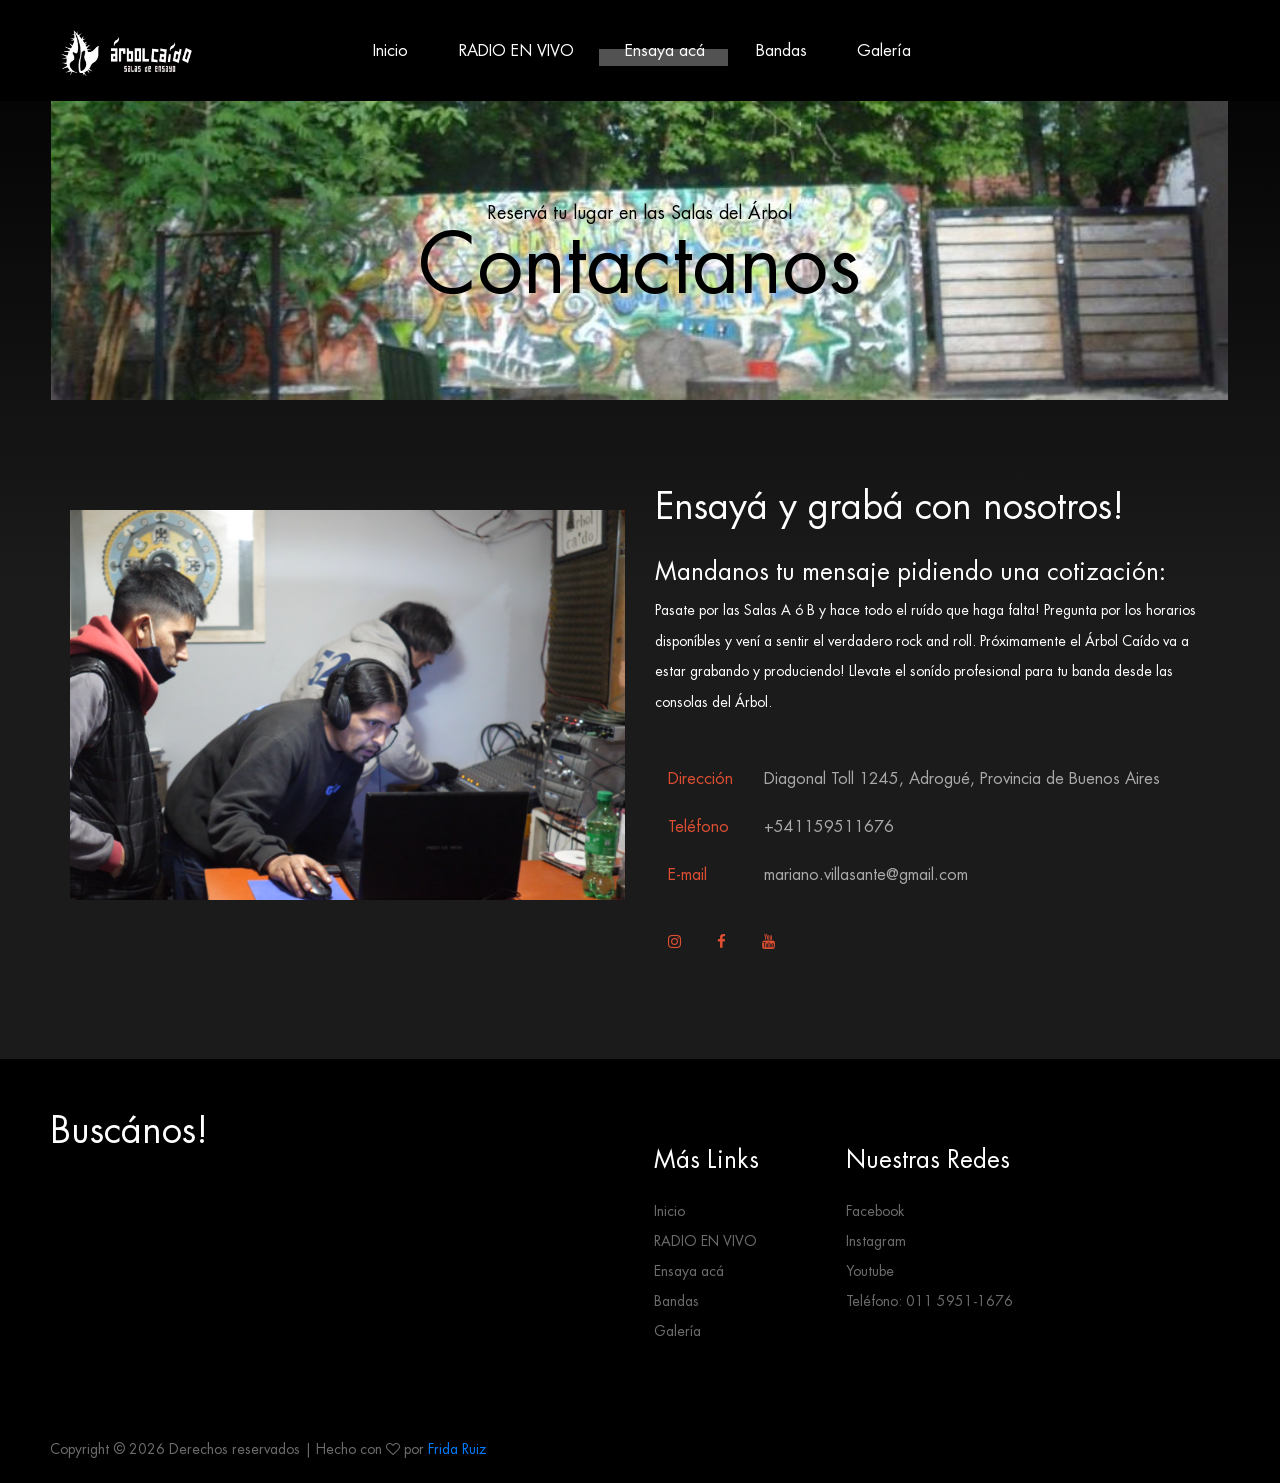
<file: ensayos.html>
<!DOCTYPE html>
<html lang="en">
<head>
<title>Ensayos</title>
<meta charset="utf-8">
<meta http-equiv="X-UA-Compatible" content="IE=edge">
<meta name="description" content="Mixtape template project">
<meta name="viewport" content="width=device-width, initial-scale=1">
<link rel="stylesheet" type="text/css" href="styles/bootstrap-4.1.2/bootstrap.min.css">
<link href="plugins/font-awesome-4.7.0/css/font-awesome.min.css" rel="stylesheet" type="text/css">
<link rel="stylesheet" type="text/css" href="plugins/OwlCarousel2-2.2.1/owl.carousel.css">
<link rel="stylesheet" type="text/css" href="plugins/OwlCarousel2-2.2.1/owl.theme.default.css">
<link rel="stylesheet" type="text/css" href="plugins/OwlCarousel2-2.2.1/animate.css">
<link rel="stylesheet" type="text/css" href="styles/contact.css">
<link rel="stylesheet" type="text/css" href="styles/contact_responsive.css">
</head>
<body>

<div class="super_container">
	
	<!-- Header -->
	<header class="header">
		<div class="header_content d-flex flex-row align-items-center justify-content-center">
			<div class="logo"><a href="#"> </a> <img src="imgs/LOGO-ARBOL-sideways.png" alt="" height=15% width=15% > </div>
			
			<nav class="main_nav">
				<ul class="d-flex flex-row align-items-start justify-content-start">
					<li ><a href="home.html">Inicio</a></li>
					<li><a href="radio.html">RADIO EN VIVO</a></li>
					<!-- <li><a href="nosotros.html">Nosotros</a></li> -->
					<li class="active"><a href="ensayos.html">Ensaya acá</a></li>
					<li><a href="bandas.html">Bandas</a></li>
					<li><a href="galeria.html">Galería</a></li>
				</ul>
			</nav>
			<div class="hamburger ml-auto">
				<div class="d-flex flex-column align-items-end justify-content-between">
					<div></div>
					<div></div>
					<div></div>
				</div>
			</div>
		</div>
	</header>

	<!-- Menu -->

	<div class="menu">
		<div>
			<div class="menu_overlay"></div>
			<div class="menu_container d-flex flex-column align-items-start justify-content-center">
				
				<nav class="menu_nav">
					<ul class="d-flex flex-column align-items-start justify-content-start">
						<li><a href="home.html">Inicio</a></li>
						<li><a href="radio.html">RADIO EN VIVO</a></li>
						<!-- <li><a href="nosotros.html">Nosotros</a></li> -->
						<li><a href="ensayos.html">Ensaya acá</a></li>
						<li><a href="bandas.html">Bandas</a></li>
						<li><a href="galeria.html">Galería</a></li>
					</ul>
				</nav>
			</div>
		</div>
	</div>

	<!-- Home -->

	<div class="home">
		<div class="home_inner">
			<div class="parallax_background parallax-window" data-parallax="scroll" data-image-src="imgs/porton.jpg" data-speed="0.8"></div>
			<div class="home_container">
				<div class="home_content text-center">
					<div class="home_subtitle">Reservá tu lugar en las Salas del Árbol</div>
					<div class="home_title">Contactanos</div>
				</div>
			</div>
		</div>
	</div>

	<!-- Contact -->

	<div class="contact">
		<div class="container">
			<div class="row">
				
				<!-- Contact Form -->
				<div class="col-lg-6">
					<div class="contact_form_container">
						
						<img src="imgs/consola.png" style="padding-top: 25px;"> 
					</div>
				</div>

				<!-- Contact Info -->
				<div class="col-lg-6 contact_col">
					<div class="contact_info">
						<div class="contact_title">Ensayá y grabá con nosotros!</div>
						<div class="contact_text">
							<h3>Mandanos tu mensaje pidiendo una cotización:</h3>
							<p> Pasate por las Salas A ó B y hace todo el ruído que haga falta! Pregunta por los horarios disponíbles y vení a sentir el verdadero rock and roll.
								Próximamente el Árbol Caído va a estar grabando y produciendo! Llevate el sonído profesional para tu banda desde las consolas del Árbol. </p>
						</div>
						<div class="contact_info_list">
							<ul>
								<li class="d-flex flex-row align-items-start justify-content-start">
									<div><div>Dirección</div></div>
									<div>Diagonal Toll 1245, Adrogué, Provincia de Buenos Aires</div>
								</li>
								<li class="d-flex flex-row align-items-start justify-content-start">
									<div><div>Teléfono</div></div>
									<div>+541159511676</div>
								</li>
								<li class="d-flex flex-row align-items-start justify-content-start">
									<div><div>E-mail</div></div>
									<div>mariano.villasante@gmail.com</div>
								</li>
							</ul>
						</div>
						<div class="social">
							<ul class="d-flex flex-row align-items-center justify-content-start">
								<li><a href="https://www.instagram.com/arbolcaido.salas/"><i class="fa fa-instagram" aria-hidden="true"></i></a></li>
								<li><a href="https://www.facebook.com/arbolcaido.salas/"><i class="fa fa-facebook" aria-hidden="true"></i></a></li>
								<li><a href="#"><i class="fa fa-youtube" aria-hidden="true"></i></a></li>
							</ul>
						</div>
					</div>
				</div>
			</div>
		</div>
	</div>

	<!-- Footer -->

	<footer class="footer">
		<div class="footer_container d-flex flex-xl-row flex-column align-items-start justify-content-start">
			<div class="newsletter_container" >
				<div class="newsletter_title"><h2>Buscános!</h2></div>
				<!--<form action="#" id="newsletter_form" class="newsletter_form">
					<input type="email" class="newsletter_input" placeholder="Your E-mail" required="required">
					<button class="newsletter_button">Subscribe</button>
				</form> -->
				<iframe src="https://www.google.com/maps/embed?pb=!1m18!1m12!1m3!1d3276.1054068202952!2d-58.38791248513319!3d-34.80328988040822!2m3!1f0!2f0!3f0!3m2!1i1024!2i768!4f13.1!3m3!1m2!1s0x95bcd345cde44021%3A0xa43b7002365ecf25!2zw4FyYm9sIENhw61kbw!5e0!3m2!1sen!2sar!4v1606612313274!5m2!1sen!2sar" width="400" height="250" frameborder="0" style="border:0;" allowfullscreen="" aria-hidden="false" tabindex="0"></iframe>
			</div>
			<div class="footer_lists d-flex flex-sm-row  flex-column align-items-start justify-content-start ml-xl-auto">

				<!-- Useful Links -->
				<div class="footer_list">
					<div class="footer_list_title">Más Links</div>
					<ul>
						<li><a href="home.html">Inicio</a></li>
						<li><a href="radio.html">RADIO EN VIVO</a></li>
						<!-- <li><a href="nosotros.html">Nosotros</a></li> -->
						<li><a href="ensayos.html">Ensaya acá</a></li>
						<li><a href="bandas.html">Bandas</a></li>
						<li><a href="galeria.html">Galería</a></li>
					</ul>
				</div>

				<!-- Mixtape -->
				<div class="footer_list">
					<div class="footer_list_title">Nuestras Redes</div>
					<ul>
						<li><a href="https://www.facebook.com/arbolcaido.salas/">Facebook</a></li>
						<li><a href="https://www.instagram.com/arbolcaido.salas/">Instagram</a></li>
						<li><a href="#">Youtube</a></li>
						<li><a href="#">Teléfono: 011 5951-1676 </a></li>
					</ul>
				</div>


			</div>
		</div>
		<div class="copyright_bar">
			<span>
			Copyright &copy;
			<script>document.write(new Date().getFullYear());</script> 
			Derechos reservados | 
			Hecho con <i class="fa fa-heart-o" aria-hidden="true"></i> por <a href="https://github.com/fridaruizs/">Frida Ruiz</a>
			</span>
		</div>
	</footer>
</div>

<script src="js/jquery-3.2.1.min.js"></script>
<script src="styles/bootstrap-4.1.2/popper.js"></script>
<script src="styles/bootstrap-4.1.2/bootstrap.min.js"></script>
<script src="plugins/greensock/TweenMax.min.js"></script>
<script src="plugins/greensock/TimelineMax.min.js"></script>
<script src="plugins/scrollmagic/ScrollMagic.min.js"></script>
<script src="plugins/greensock/animation.gsap.min.js"></script>
<script src="plugins/greensock/ScrollToPlugin.min.js"></script>
<script src="plugins/OwlCarousel2-2.2.1/owl.carousel.js"></script>
<script src="plugins/easing/easing.js"></script>
<script src="plugins/progressbar/progressbar.min.js"></script>
<script src="plugins/parallax-js-master/parallax.min.js"></script>
<script src="plugins/jPlayer/jquery.jplayer.min.js"></script>
<script src="plugins/jPlayer/jplayer.playlist.min.js"></script>
<script src="js/contact.js"></script>
</body>
</html>
</file>
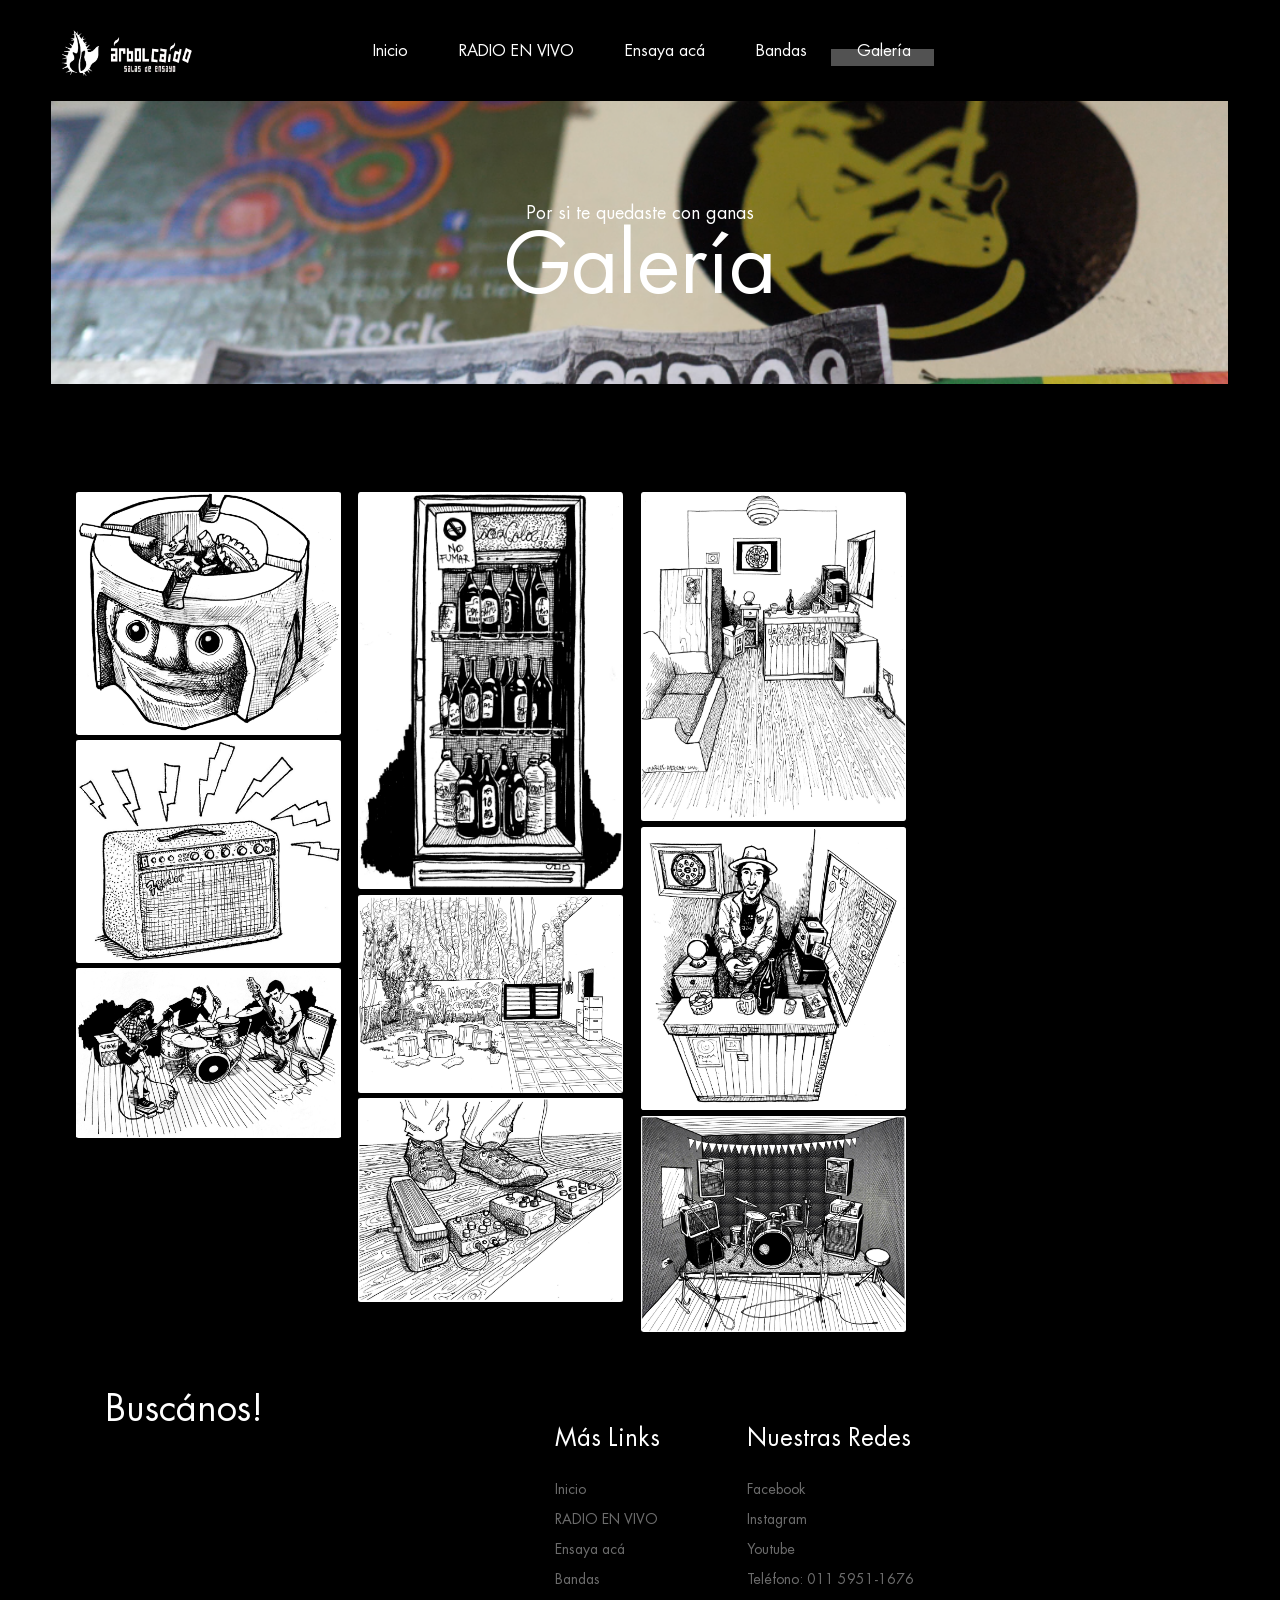
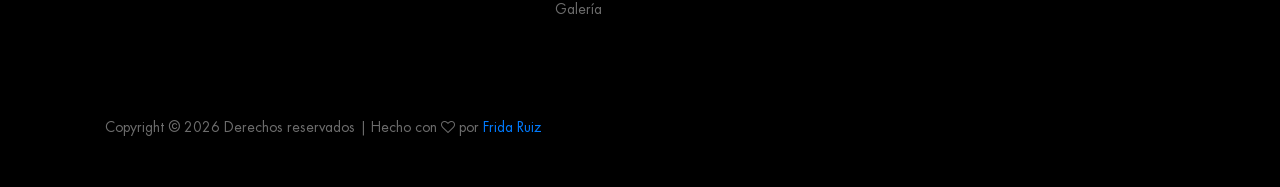
<file: galeria.html>
<!DOCTYPE html>
<html lang="en">
<head>
<title>Galería</title>
<meta charset="utf-8">
<meta http-equiv="X-UA-Compatible" content="IE=edge">
<meta name="description" content="Mixtape template project">
<meta name="viewport" content="width=device-width, initial-scale=1">
<link rel="stylesheet" type="text/css" href="styles/bootstrap-4.1.2/bootstrap.min.css">
<link href="plugins/font-awesome-4.7.0/css/font-awesome.min.css" rel="stylesheet" type="text/css">
<link rel="stylesheet" type="text/css" href="plugins/OwlCarousel2-2.2.1/owl.carousel.css">
<link rel="stylesheet" type="text/css" href="plugins/OwlCarousel2-2.2.1/owl.theme.default.css">
<link rel="stylesheet" type="text/css" href="plugins/OwlCarousel2-2.2.1/animate.css">
<link rel="stylesheet" type="text/css" href="styles/blog.css">
<link rel="stylesheet" type="text/css" href="styles/blog_responsive.css">
</head>
<body>

<div class="super_container">
	
	<!-- Header -->
	<header class="header">
		<div class="header_content d-flex flex-row align-items-center justify-content-center">
			<div class="logo"><a href="#"> </a> <img src="imgs/LOGO-ARBOL-sideways.png" alt="" height=15% width=15% > </div>
			<nav class="main_nav">
				<ul class="d-flex flex-row align-items-start justify-content-start">
					<li><a href="home.html">Inicio</a></li>
					<li><a href="radio.html">RADIO EN VIVO</a></li>
					<!-- <li><a href="nosotros.html">Nosotros</a></li> -->
					<li><a href="ensayos.html">Ensaya acá</a></li>
					<li><a href="bandas.html">Bandas</a></li>
					<li class="active"><a href="galeria.html">Galería</a></li>
				</ul>
			</nav>
			<div class="hamburger ml-auto">
				<div class="d-flex flex-column align-items-end justify-content-between">
					<div></div>
					<div></div>
					<div></div>
				</div>
			</div>
		</div>
	</header>

	<!-- Menu -->

	<div class="menu">
		<div>
			<div class="menu_overlay"></div>
			<div class="menu_container d-flex flex-column align-items-start justify-content-center">
				
				<nav class="menu_nav">
					<ul class="d-flex flex-column align-items-start justify-content-start">
						<li><a href="home.html">Inicio</a></li>
						<li><a href="radio.html">RADIO EN VIVO</a></li>
						<!-- <li><a href="nosotros.html">Nosotros</a></li> -->
						<li><a href="ensayos.html">Ensaya acá</a></li>
						<li><a href="bandas.html">Bandas</a></li>
						<li><a href="galeria.html">Galería</a></li>
					</ul>
				</nav>
			</div>
		</div>
	</div>

	<!-- Home -->

	<div class="home">
		<div class="home_inner">
			<div class="parallax_background parallax-window" data-parallax="scroll" data-image-src="imgs/door.png" data-speed="0.8"></div>
			<div class="home_container">
				<div class="home_content text-center">
					<div class="home_subtitle">Por si te quedaste con ganas</div>
					<div class="home_title">Galería</div>
				</div>
			</div>
		</div>
	</div>

	<!-- Blog -->

	<div class="blog">
		<div class="container">
			<div class="row">
				
				<!-- Blog Posts -->
				<div class="col-lg-9">
					<div class="blog_posts">
						
							<div class="header">
	  
	</div>


	<div class="gallery" style= "display:flex;">
	  <div class="column"style= "display:block;margin-right: .5vw;
	width: 100%;">
	    <div class="item" style="overflow: hidden;
	position: relative;
	margin-bottom: .5vw;
	box-shadow: 0.3rem 0.4rem 0.4rem rgba(0, 0, 0, 0.4);
	border-radius: 1%; margin: 2%;">
	      <img src="imgs/DOODLES/cenicero.jpg" class="img">
 
	    </div>
	    <div class="item"style="overflow: hidden;
		position: relative;
		margin-bottom: .5vw;
		box-shadow: 0.3rem 0.4rem 0.4rem rgba(0, 0, 0, 0.4);
		border-radius: 1%; margin: 2%;">
	    <img src="imgs/DOODLES/fender.jpg" class="img">

	    </div>
	    <div class="item"style="overflow: hidden;
		position: relative;
		margin-bottom: .5vw;
		box-shadow: 0.3rem 0.4rem 0.4rem rgba(0, 0, 0, 0.4);
		border-radius: 1%; margin: 2%;">
			<img src="imgs/DOODLES/banda.jpg" class="img">

	    </div>
	  </div>

	  <div class="column"style= "display:block;margin-right: .5vw;
	  width: 100%;">
	    <div class="item"style="overflow: hidden;
		position: relative;
		margin-bottom: .5vw;
		box-shadow: 0.3rem 0.4rem 0.4rem rgba(0, 0, 0, 0.4);
		border-radius: 1%; margin: 2%;">
	    <img src="imgs/DOODLES/heladera.jpg" class="img">

	    </div>
	    <div class="item"style="overflow: hidden;
		position: relative;
		margin-bottom: .5vw;
		box-shadow: 0.3rem 0.4rem 0.4rem rgba(0, 0, 0, 0.4);
		border-radius: 1%; margin: 2%;">
			<img src="imgs/DOODLES/entrada.jpg" class="img">

	    </div>
	    <div class="item"style="overflow: hidden;
		position: relative;
		margin-bottom: .5vw;
		box-shadow: 0.3rem 0.4rem 0.4rem rgba(0, 0, 0, 0.4);
		border-radius: 1%; margin: 2%;">
			<img src="imgs/DOODLES/pedales.jpg" class="img">

	    </div>
	  </div>
	  <div class="column"style= "display:block;margin-right: .5vw;
	  width: 100%;">
	    <div class="item"style="overflow: hidden;
		position: relative;
		margin-bottom: .5vw;
		box-shadow: 0.3rem 0.4rem 0.4rem rgba(0, 0, 0, 0.4);
		border-radius: 1%; margin: 2%;">
			<img src="imgs/DOODLES/living.jpg" class="img">

	    </div>
	    <div class="item"style="overflow: hidden;
		position: relative;
		margin-bottom: .5vw;
		box-shadow: 0.3rem 0.4rem 0.4rem rgba(0, 0, 0, 0.4);
		border-radius: 1%; margin: 2%;">
			<img src="imgs/DOODLES/ronni.jpg" class="img">

	    </div>
	    <div class="item"style="overflow: hidden;
		position: relative;
		margin-bottom: .5vw;
		box-shadow: 0.3rem 0.4rem 0.4rem rgba(0, 0, 0, 0.4);
		border-radius: 1%; margin: 2%;">
			<img src="imgs/DOODLES/sala.jpg" class="img">

	    </div>
	  </div>
	</div>

						<!-- Blog Post 
						<div class="blog_post">
							<div class="blog_post_date d-flex flex-column align-items-center justify-content-center">
								<div>July</div>
								<div>26</div>
								<div>2018</div>
							</div>
							<div class="blog_post_image"><img src="images/blog_1.jpg" alt="https://unsplash.com/@stevenerixon"></div>
							<div class="blog_post_title"><h2><a href="#">How to get the best playlist</a></h2></div>
							<div class="blog_post_info">
								<ul class="d-flex flex-row align-items-start justify-content-start">
									<li>by <a href="#">Admin</a></li>
									<li><a href="#">2 Comments</a></li>
								</ul>
							</div>
							<div class="blog_post_text">
								<p>In vitae nisi aliquam, scelerisque leo a, volutpat sem. Vivamus rutrum dui fermentum eros hendrerit, id lobortis leo volutpat. Maecenas sollicitudin est in libero pretium interdum. Nullam volutpat dui sem, ac congue purus luctus nec. Curabitur luctus luctus erat, sit amet facilisis quam congue quis. Quisque ornare luctus erat id dignissim. Nullam ac nunc quis ex porttitor luctus.</p>
							</div>
						</div>

						<!-- Blog Post 
						<div class="blog_post blog_post_audio">
							<div class="blog_post_date d-flex flex-column align-items-center justify-content-center">
								<div>July</div>
								<div>26</div>
								<div>2018</div>
							</div>

							
							<div class="blog_post_title"><h2><a href="#">Our song of the month</a></h2></div>
							<div class="blog_post_info">
								<ul class="d-flex flex-row align-items-start justify-content-start">
									<li>by <a href="#">Admin</a></li>
									<li><a href="#">2 Comments</a></li>
								</ul>
							</div>
							<div class="blog_post_text">
								<p>In vitae nisi aliquam, scelerisque leo a, volutpat sem. Vivamus rutrum dui fermentum eros hendrerit, id lobortis leo volutpat. Maecenas sollicitudin est in libero pretium interdum. Nullam volutpat dui sem, ac congue purus luctus nec. Curabitur luctus luctus erat, sit amet facilisis quam congue quis. Quisque ornare luctus erat id dignissim. Nullam ac nunc quis ex porttitor luctus.</p>
							</div>

						</div>

						<!-- Blog Post 
						<div class="blog_post">
							<div class="blog_post_date d-flex flex-column align-items-center justify-content-center">
								<div>July</div>
								<div>26</div>
								<div>2018</div>
							</div>
							<div class="blog_post_image"><img src="images/blog_2.jpg" alt="https://unsplash.com/@clesulie"></div>
							<div class="blog_post_title"><h2><a href="#">The best sound of 2018</a></h2></div>
							<div class="blog_post_info">
								<ul class="d-flex flex-row align-items-start justify-content-start">
									<li>by <a href="#">Admin</a></li>
									<li><a href="#">2 Comments</a></li>
								</ul>
							</div>
							<div class="blog_post_text">
								<p>In vitae nisi aliquam, scelerisque leo a, volutpat sem. Vivamus rutrum dui fermentum eros hendrerit, id lobortis leo volutpat. Maecenas sollicitudin est in libero pretium interdum. Nullam volutpat dui sem, ac congue purus luctus nec. Curabitur luctus luctus erat, sit amet facilisis quam congue quis. Quisque ornare luctus erat id dignissim. Nullam ac nunc quis ex porttitor luctus.</p>
							</div>
						</div> -->

					</div>
					
				</div>
				
				
	<!-- Footer -->

	<footer class="footer">
		<div class="footer_container d-flex flex-xl-row flex-column align-items-start justify-content-start">
			<div class="newsletter_container" >
				<div class="newsletter_title"><h2>Buscános!</h2></div>
				<!--<form action="#" id="newsletter_form" class="newsletter_form">
					<input type="email" class="newsletter_input" placeholder="Your E-mail" required="required">
					<button class="newsletter_button">Subscribe</button>
				</form> -->
				<iframe src="https://www.google.com/maps/embed?pb=!1m18!1m12!1m3!1d3276.1054068202952!2d-58.38791248513319!3d-34.80328988040822!2m3!1f0!2f0!3f0!3m2!1i1024!2i768!4f13.1!3m3!1m2!1s0x95bcd345cde44021%3A0xa43b7002365ecf25!2zw4FyYm9sIENhw61kbw!5e0!3m2!1sen!2sar!4v1606612313274!5m2!1sen!2sar" width="400" height="250" frameborder="0" style="border:0;" allowfullscreen="" aria-hidden="false" tabindex="0"></iframe>
			</div>
			<div class="footer_lists d-flex flex-sm-row  flex-column align-items-start justify-content-start ml-xl-auto">

				<!-- Useful Links -->
				<div class="footer_list">
					<div class="footer_list_title">Más Links</div>
					<ul>
						<li><a href="home.html">Inicio</a></li>
						<li><a href="radio.html">RADIO EN VIVO</a></li>
						<!-- <li><a href="nosotros.html">Nosotros</a></li> -->
						<li><a href="ensayos.html">Ensaya acá</a></li>
						<li><a href="bandas.html">Bandas</a></li>
						<li><a href="galeria.html">Galería</a></li>
					</ul>
				</div>

				<!-- Mixtape -->
				<div class="footer_list">
					<div class="footer_list_title">Nuestras Redes</div>
					<ul>
						<li><a href="https://www.facebook.com/arbolcaido.salas/">Facebook</a></li>
						<li><a href="https://www.instagram.com/arbolcaido.salas/">Instagram</a></li>
						<li><a href="#">Youtube</a></li>
						<li><a href="#">Teléfono: 011 5951-1676 </a></li>
					</ul>
				</div>


			</div>
		</div>
		<div class="copyright_bar">
			<span>
			Copyright &copy;
			<script>document.write(new Date().getFullYear());</script> 
			Derechos reservados | 
			Hecho con <i class="fa fa-heart-o" aria-hidden="true"></i> por <a href="https://github.com/fridaruizs/">Frida Ruiz</a>
			</span>
		</div>
	</footer>
</div>

<script src="js/jquery-3.2.1.min.js"></script>
<script src="styles/bootstrap-4.1.2/popper.js"></script>
<script src="styles/bootstrap-4.1.2/bootstrap.min.js"></script>
<script src="plugins/greensock/TweenMax.min.js"></script>
<script src="plugins/greensock/TimelineMax.min.js"></script>
<script src="plugins/scrollmagic/ScrollMagic.min.js"></script>
<script src="plugins/greensock/animation.gsap.min.js"></script>
<script src="plugins/greensock/ScrollToPlugin.min.js"></script>
<script src="plugins/OwlCarousel2-2.2.1/owl.carousel.js"></script>
<script src="plugins/easing/easing.js"></script>
<script src="plugins/progressbar/progressbar.min.js"></script>
<script src="plugins/parallax-js-master/parallax.min.js"></script>
<script src="plugins/jPlayer/jquery.jplayer.min.js"></script>
<script src="plugins/jPlayer/jplayer.playlist.min.js"></script>
<script src="js/blog.js"></script>
</body>
</html>
</file>
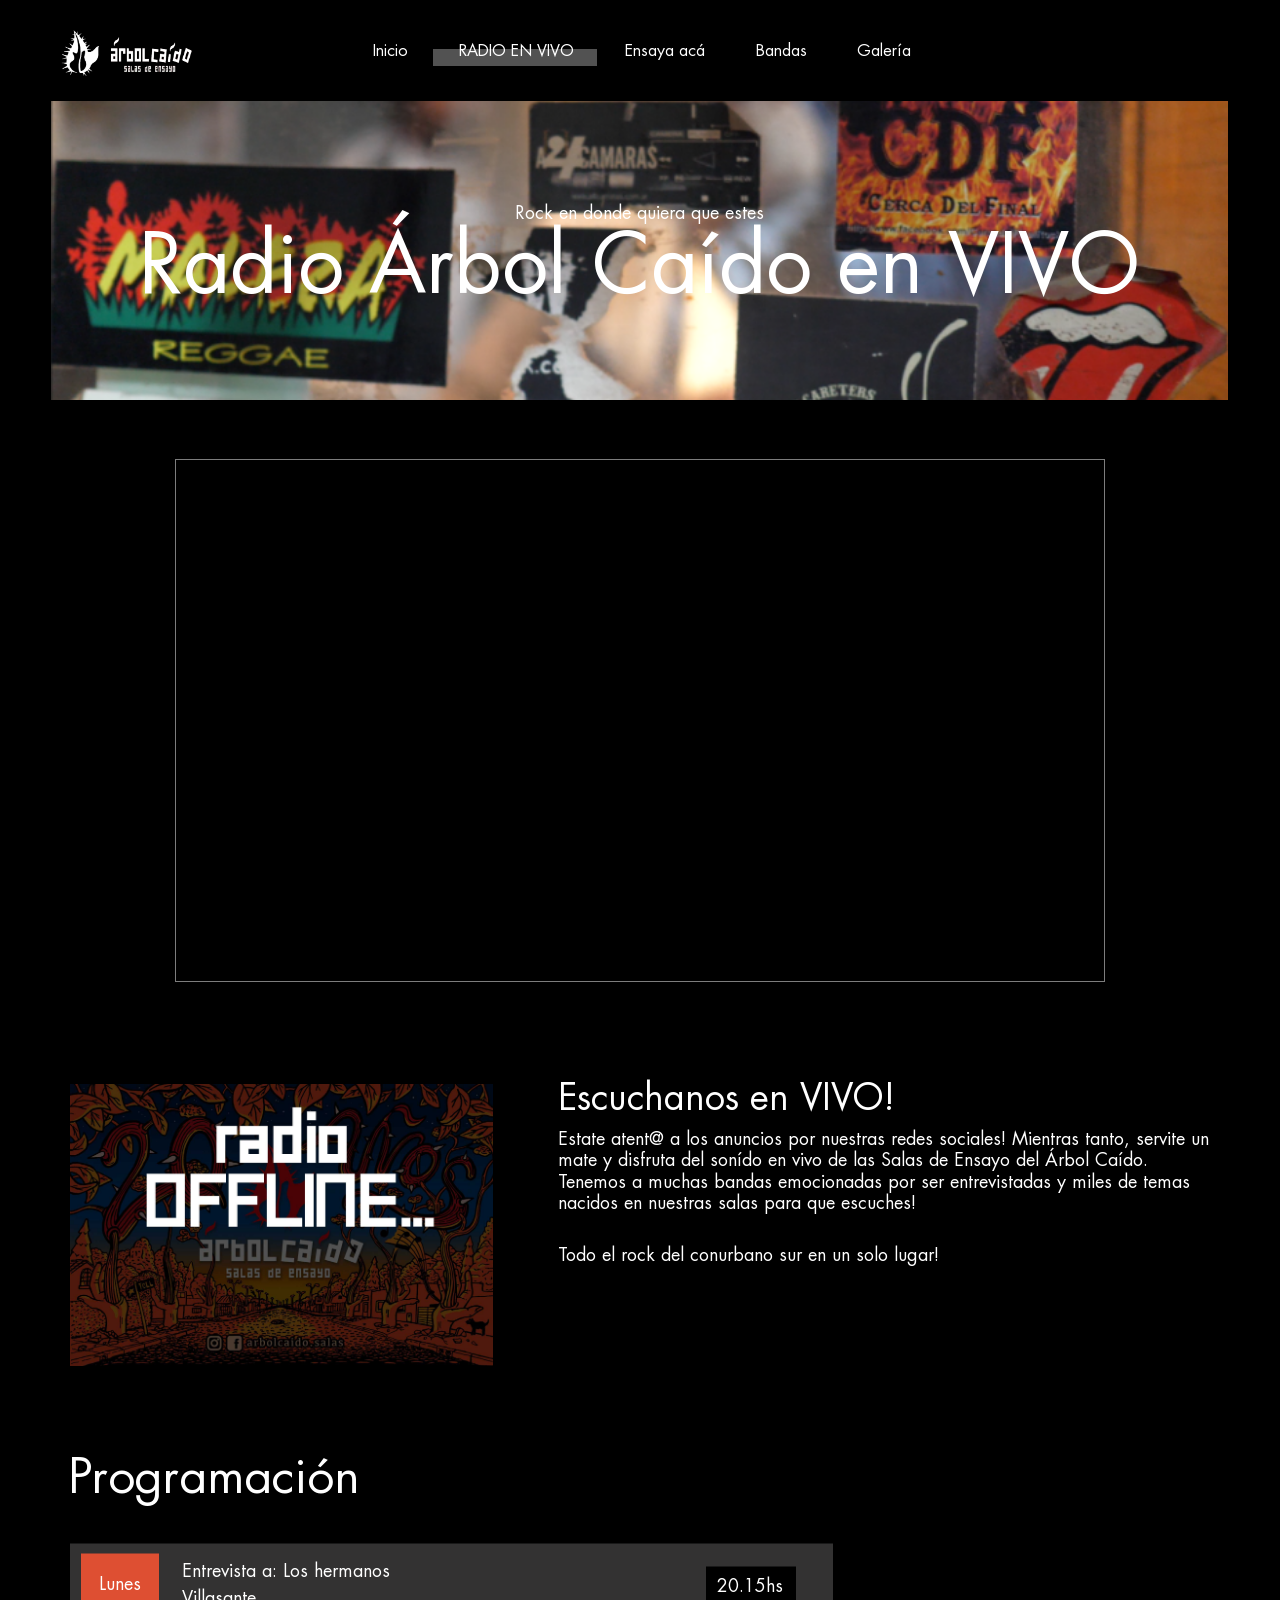
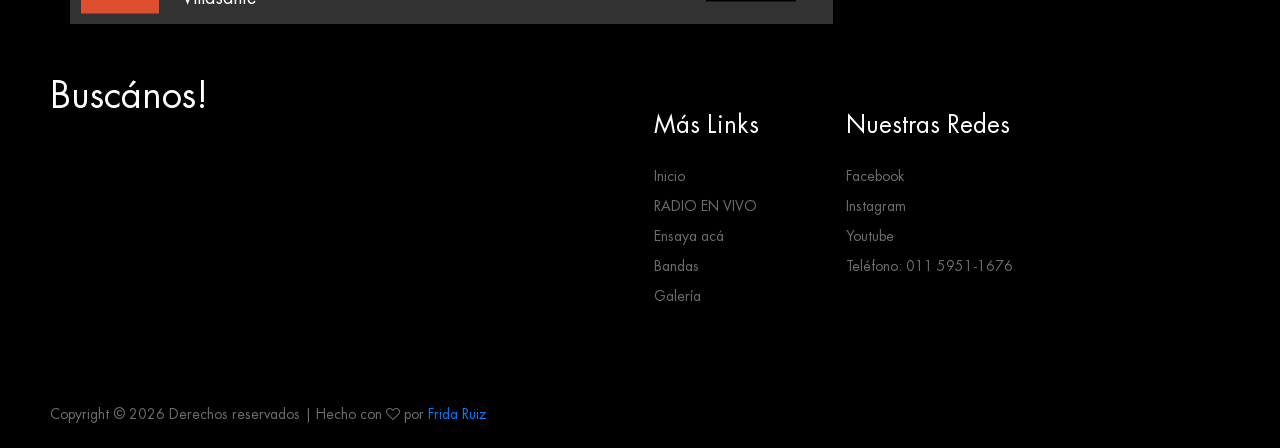
<file: radio.html>
<!DOCTYPE html>
<html lang="en">
<head>
<title>RADIO ÁRBOL</title>
<meta charset="utf-8">
<meta http-equiv="X-UA-Compatible" content="IE=edge">
<meta name="description" content="Mixtape template project">
<meta name="viewport" content="width=device-width, initial-scale=1">
<link rel="stylesheet" type="text/css" href="styles/bootstrap-4.1.2/bootstrap.min.css">
<link href="plugins/font-awesome-4.7.0/css/font-awesome.min.css" rel="stylesheet" type="text/css">
<link rel="stylesheet" type="text/css" href="plugins/OwlCarousel2-2.2.1/owl.carousel.css">
<link rel="stylesheet" type="text/css" href="plugins/OwlCarousel2-2.2.1/owl.theme.default.css">
<link rel="stylesheet" type="text/css" href="plugins/OwlCarousel2-2.2.1/animate.css">
<link rel="stylesheet" type="text/css" href="styles/single.css">
<link rel="stylesheet" type="text/css" href="styles/single_responsive.css">
</head>
<body>

<div class="super_container">
	
	<!-- Header -->
	<header class="header">
		<div class="header_content d-flex flex-row align-items-center justify-content-center">
			<div class="logo"><a href="#"> </a> <img src="imgs/LOGO-ARBOL-sideways.png" alt="" height=15% width=15% > </div>

			<nav class="main_nav">
				<ul class="d-flex flex-row align-items-start justify-content-start">
					<li ><a href="home.html">Inicio</a></li>
					<li class="active"><a href="radio.html">RADIO EN VIVO</a></li>
					<!-- <li><a href="nosotros.html">Nosotros</a></li> -->
					<li><a href="ensayos.html">Ensaya acá</a></li>
					<li><a href="bandas.html">Bandas</a></li>
					<li><a href="galeria.html">Galería</a></li>
				</ul>
			</nav>
			<div class="hamburger ml-auto">
				<div class="d-flex flex-column align-items-end justify-content-between">
					<div></div>
					<div></div>
					<div></div>
				</div>
			</div>
		</div>
	</header>

	<!-- Menu -->

	<div class="menu">
		<div>
			<div class="menu_overlay"></div>
			<div class="menu_container d-flex flex-column align-items-start justify-content-center">
				
				<nav class="menu_nav">
					<ul class="d-flex flex-column align-items-start justify-content-start">
					<li><a href="home.html">Inicio</a></li>
					<li><a href="radio.html">RADIO EN VIVO</a></li>
					<!-- <li><a href="nosotros.html">Nosotros</a></li> -->
					<li><a href="ensayos.html">Ensaya acá</a></li>
					<li><a href="bandas.html">Bandas</a></li>
					<li><a href="galeria.html">Galería</a></li>
					</ul>
				</nav>
			</div>
		</div>
	</div>

	<!-- Home -->

	<div class="home">
		<div class="home_inner">
			<div class="parallax_background parallax-window" data-parallax="scroll" data-image-src="imgs/stickers.png" data-speed="0.8"></div>
			<div class="home_container">
				<div class="home_content text-center">
					<div class="home_subtitle">Rock en donde quiera que estes</div>
					<div class="home_title">Radio Árbol Caído en VIVO</div>
				</div>
			</div>
		</div>
	</div>


	<!-- Video -->

	<div class="video"> <a id="video"></a>
		<div class="container">
			<div class="row">
				<div class="col">
					<div class="video_container">
						<!--<iframe width="210" height="118" src="https://www.youtube.com/embed/OsKLytDnKGA?rel=0&amp;showinfo=0" frameborder="0" allow="autoplay; encrypted-media" allowfullscreen></iframe> -->
						<iframe width="210" height="118" src="https://www.youtube.com/embed/DLzxrzFCyOs" frameborder="0" allow="accelerometer; autoplay; clipboard-write; encrypted-media; gyroscope; picture-in-picture" allowfullscreen></iframe>
					</div>
				</div>
			</div>
		</div>
	</div>

	<!-- Single -->

	<div class="single">
		<div class="container">
			<div class="row">
				
				<!-- Single Info -->
				<div class="col-lg-5">
					<div class="single_info">
						<div class="single_image"><img src="imgs/offline.jpg" alt=""></div>
					</div>
				</div>

				<!-- Single Content -->
				<div class="col-lg-7 single_content_col">
					<div class="single_content">
						<div class="single_text">
							<h2> Escuchanos en VIVO! </h2>
							<h4>Estate atent@ a los anuncios por nuestras redes sociales! Mientras tanto, servite un mate y disfruta del sonído en vivo de las Salas de Ensayo del Árbol Caído. Tenemos a muchas bandas emocionadas por ser entrevistadas y miles de temas nacidos en nuestras salas para que escuches!</h4>
							<h4> <br> Todo el rock del conurbano sur en un solo lugar!</h4>
						</div>
						
					</div>
				</div>

			</div>
		</div>
	</div>


<!-- Shows -->

	<div class="shows">
		<div class="container">
			<div class="row" style="z-index:10;">
				<div class="col">
					<div class="section_title_container">
						<div class="section_title"><h1>Programación</h1></div>
					</div>
				</div>
			</div>
			<div class="row shows_row">
				
				<!-- Shows List -->
				<div class="col-lg-8 order-lg-1 order-2 shows_list_col">
					<div class="shows_list_container">
						<ul class="shows_list">

							<!-- Show -->
							<li class="d-flex flex-row align-items-center justify-content-start">
								<div><div class="show_date">Lunes</div></div>
								<div class="show_info d-flex flex-md-row flex-column align-items-md-center align-items-start justify-content-md-start justify-content-center">
									<div class="show_name">Entrevista a: Los hermanos Villasante</div>
								</div>
								<div class="ml-auto"></div><div class="show_shop trans_200"> 20.15hs</div></div>
							</li>
							
							<!-- Show 
							<li class="d-flex flex-row align-items-center justify-content-start">
								<div><div class="show_date">Martes</div></div>
								<div class="show_info d-flex flex-md-row flex-column align-items-md-center align-items-start justify-content-md-start justify-content-center">
									<div class="show_name">Monstruoso ensaya en vivo</div>
								</div>
								<div class="ml-auto"></div><div class="show_shop trans_200"> 22.30hs</div></div>
							</li>

							<!-- Show 
							<li class="d-flex flex-row align-items-center justify-content-start">
								<div><div class="show_date">Lunes</div></div>
								<div class="show_info d-flex flex-md-row flex-column align-items-md-center align-items-start justify-content-md-start justify-content-center">
									<div class="show_name">La hora de Marian</div>
								</div>
								<div class="ml-auto"></div><div class="show_shop trans_200">19.00hs</div></div>
							</li>

							<!-- Show 
							<li class="d-flex flex-row align-items-center justify-content-start">
								<div><div class="show_date">Lunes</div></div>
								<div class="show_info d-flex flex-md-row flex-column align-items-md-center align-items-start justify-content-md-start justify-content-center">
									<div class="show_name">Solo Trap con Frida</div>
								</div>
								<div class="ml-auto"></div><div class="show_shop trans_200">17.20hs</div></div>
							</li> -->

						</ul>
					</div>
				</div>

			</div>
		</div>
	</div>


	<!-- Footer -->

	<footer class="footer">
		<div class="footer_container d-flex flex-xl-row flex-column align-items-start justify-content-start">
			<div class="newsletter_container" >
				<div class="newsletter_title"><h2>Buscános!</h2></div>
				<!--<form action="#" id="newsletter_form" class="newsletter_form">
					<input type="email" class="newsletter_input" placeholder="Your E-mail" required="required">
					<button class="newsletter_button">Subscribe</button>
				</form> -->
				<iframe src="https://www.google.com/maps/embed?pb=!1m18!1m12!1m3!1d3276.1054068202952!2d-58.38791248513319!3d-34.80328988040822!2m3!1f0!2f0!3f0!3m2!1i1024!2i768!4f13.1!3m3!1m2!1s0x95bcd345cde44021%3A0xa43b7002365ecf25!2zw4FyYm9sIENhw61kbw!5e0!3m2!1sen!2sar!4v1606612313274!5m2!1sen!2sar" width="400" height="250" frameborder="0" style="border:0;" allowfullscreen="" aria-hidden="false" tabindex="0"></iframe>
			</div>
			<div class="footer_lists d-flex flex-sm-row  flex-column align-items-start justify-content-start ml-xl-auto">

				<!-- Useful Links -->
				<div class="footer_list">
					<div class="footer_list_title">Más Links</div>
					<ul>
						<li><a href="home.html">Inicio</a></li>
						<li><a href="radio.html">RADIO EN VIVO</a></li>
						<!-- <li><a href="nosotros.html">Nosotros</a></li> -->
						<li><a href="ensayos.html">Ensaya acá</a></li>
						<li><a href="bandas.html">Bandas</a></li>
						<li><a href="galeria.html">Galería</a></li>
					</ul>
				</div>

				<!-- Mixtape -->
				<div class="footer_list">
					<div class="footer_list_title">Nuestras Redes</div>
					<ul>
						<li><a href="https://www.facebook.com/arbolcaido.salas/">Facebook</a></li>
						<li><a href="https://www.instagram.com/arbolcaido.salas/">Instagram</a></li>
						<li><a href="#">Youtube</a></li>
						<li><a href="#">Teléfono: 011 5951-1676 </a></li>
					</ul>
				</div>


			</div>
		</div>
		<div class="copyright_bar">
			<span>
			Copyright &copy;
			<script>document.write(new Date().getFullYear());</script> 
			Derechos reservados | 
			Hecho con <i class="fa fa-heart-o" aria-hidden="true"></i> por <a href="https://github.com/fridaruizs/">Frida Ruiz</a>
			</span>
		</div>
	</footer>
</div>

<script src="js/jquery-3.2.1.min.js"></script>
<script src="styles/bootstrap-4.1.2/popper.js"></script>
<script src="styles/bootstrap-4.1.2/bootstrap.min.js"></script>
<script src="plugins/greensock/TweenMax.min.js"></script>
<script src="plugins/greensock/TimelineMax.min.js"></script>
<script src="plugins/scrollmagic/ScrollMagic.min.js"></script>
<script src="plugins/greensock/animation.gsap.min.js"></script>
<script src="plugins/greensock/ScrollToPlugin.min.js"></script>
<script src="plugins/OwlCarousel2-2.2.1/owl.carousel.js"></script>
<script src="plugins/easing/easing.js"></script>
<script src="plugins/progressbar/progressbar.min.js"></script>
<script src="plugins/parallax-js-master/parallax.min.js"></script>
<script src="plugins/jPlayer/jquery.jplayer.min.js"></script>
<script src="plugins/jPlayer/jplayer.playlist.min.js"></script>
<script src="plugins/fit-vids/jquery.fitvids.js"></script>
<script src="js/single.js"></script>
</body>
</html>
</file>
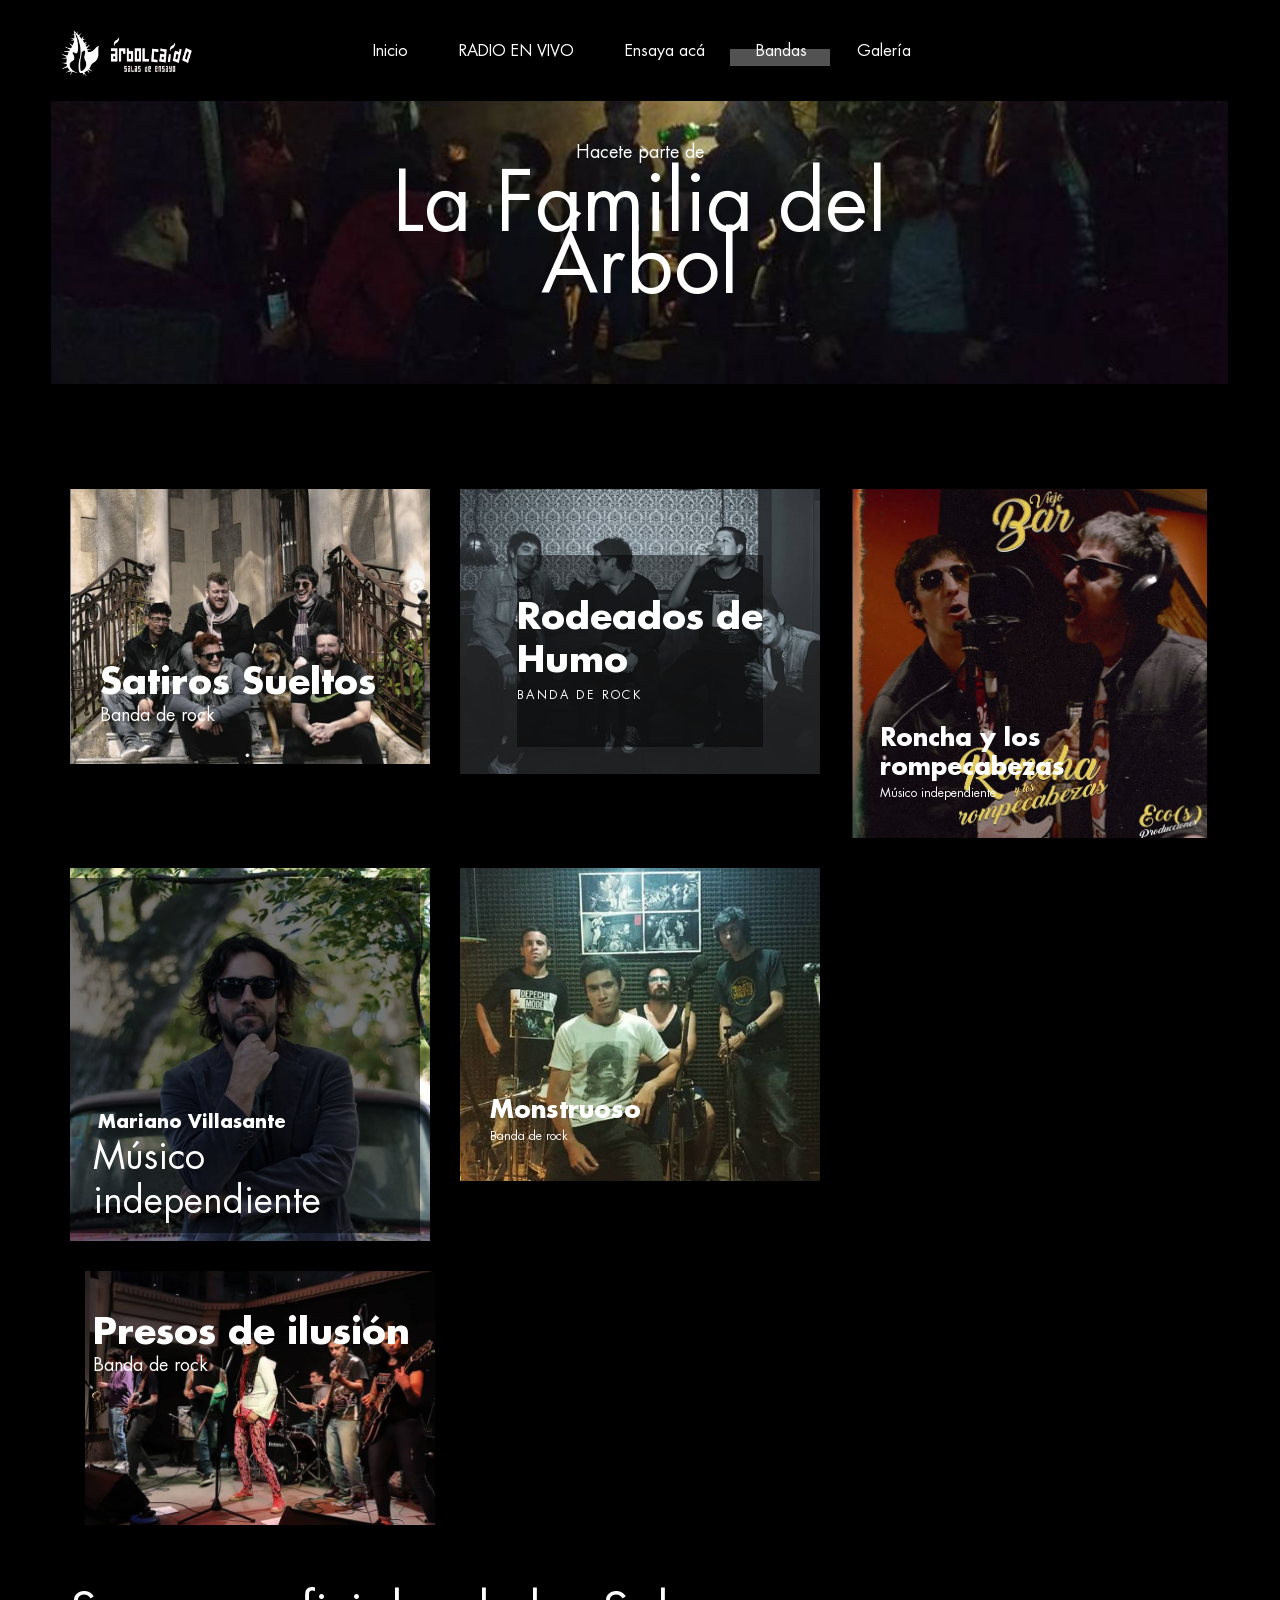
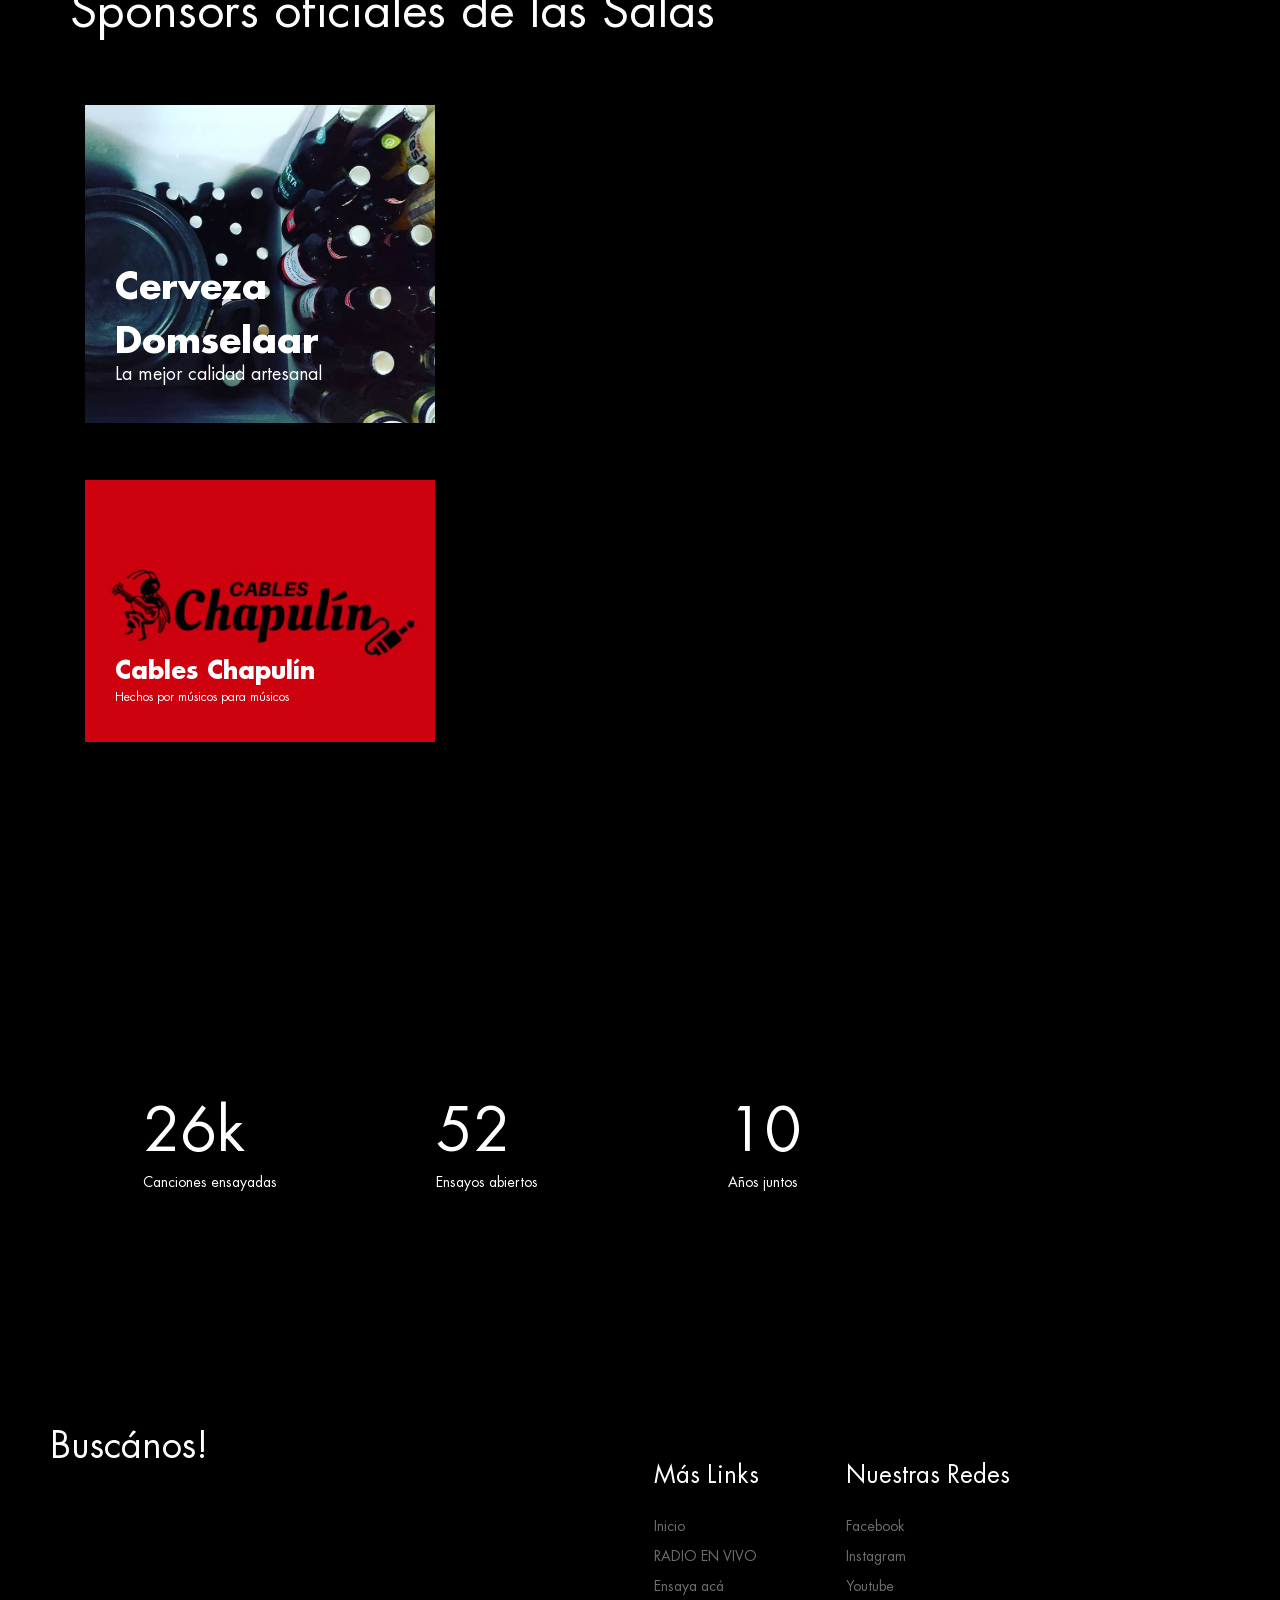
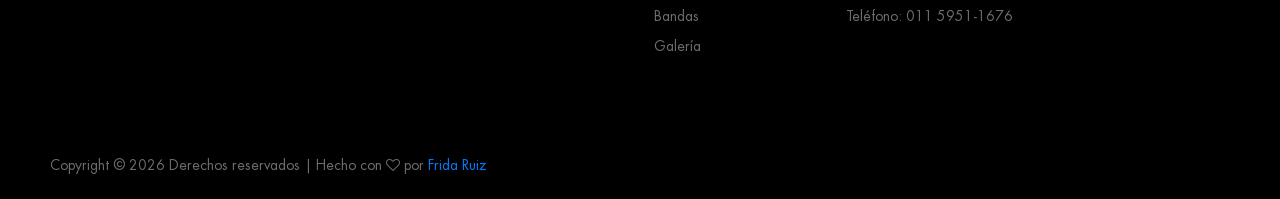
<file: mixtape-master/bandas.html>
<!DOCTYPE html>
<html lang="en">
<head>
<title>Bandas</title>
<meta charset="utf-8">
<meta http-equiv="X-UA-Compatible" content="IE=edge">
<meta name="description" content="Mixtape template project">
<meta name="viewport" content="width=device-width, initial-scale=1">
<link rel="stylesheet" type="text/css" href="styles/bootstrap-4.1.2/bootstrap.min.css">
<link href="plugins/font-awesome-4.7.0/css/font-awesome.min.css" rel="stylesheet" type="text/css">
<link rel="stylesheet" type="text/css" href="plugins/OwlCarousel2-2.2.1/owl.carousel.css">
<link rel="stylesheet" type="text/css" href="plugins/OwlCarousel2-2.2.1/owl.theme.default.css">
<link rel="stylesheet" type="text/css" href="plugins/OwlCarousel2-2.2.1/animate.css">
<link rel="stylesheet" type="text/css" href="styles/about.css">
<link rel="stylesheet" type="text/css" href="styles/about_responsive.css">
</head>
<body>

<div class="super_container">
	
	<!-- Header -->
	<header class="header">
		<div class="header_content d-flex flex-row align-items-center justify-content-center">
			<div class="logo"><a href="#"> </a> <img src="imgs/LOGO-ARBOL-sideways.png" alt="" height=15% width=15% > </div>
		
			<nav class="main_nav">
				<ul class="d-flex flex-row align-items-start justify-content-start">
					<li><a href="index.html">Inicio</a></li>
					<li><a href="radio.html">RADIO EN VIVO</a></li>
					<!-- <li><a href="nosotros.html">Nosotros</a></li> -->
					<li><a href="ensayos.html">Ensaya acá</a></li>
					<li class="active"><a href="bandas.html">Bandas</a></li>
					<li><a href="galeria.html">Galería</a></li>
				</ul>
			</nav>
			<div class="hamburger ml-auto">
				<div class="d-flex flex-column align-items-end justify-content-between">
					<div></div>
					<div></div>
					<div></div>
				</div>
			</div>
		</div>
	</header>

	<!-- Menu -->

	<div class="menu">
		<div>
			<div class="menu_overlay"></div>
			<div class="menu_container d-flex flex-column align-items-start justify-content-center">
				<nav class="menu_nav">
					<ul class="d-flex flex-column align-items-start justify-content-start">
						<li><a href="index.html">Inicio</a></li>
						<li><a href="radio.html">RADIO EN VIVO</a></li>
						<!-- <li><a href="nosotros.html">Nosotros</a></li> -->
						<li><a href="ensayos.html">Ensaya acá</a></li>
						<li><a href="bandas.html">Bandas</a></li>
						<li><a href="galeria.html">Galería</a></li>
					</ul>
				</nav>
			</div>
		</div>
	</div>

	<!-- Home -->

	<div class="home">
		<div class="home_inner">
			<div class="parallax_background parallax-window" data-parallax="scroll" data-image-src="imgs/festival.png" data-speed="0.8"></div>
			<div class="home_container">
				<div class="home_content text-center">
					<div class="home_subtitle">Hacete parte de</div>
					<div class="home_title">La Familia del Árbol</div>
				</div>
			</div>
		</div>
	</div>

	<!-- Discs -->

	<div class="discs">
		<div class="container">
			<div class="row discs_row">
				
				<!-- Disc -->
				<div class="col-xl-4 col-md-6">
					<div class="disc">
						<a href="https://www.facebook.com/satirossueltosoficial">
							<div class="disc_image"><img src="imgs/bandas/sat.png" alt=""></div>
							<div class="disc_container">
								<div>
									<div class="disc_content_1">
										<div class="disc_title">Satiros Sueltos</div>
										<div class="disc_subtitle">Banda de rock</div>
									</div>
								</div>
							</div>
						</a>
					</div>
				</div>

				<!-- Disc -->
				<div class="col-xl-4 col-md-6">
					<div class="disc">
						<a href="instagram.com/rodeadosdehumo/">
							<div class="disc_image"><img src="imgs/bandas/rod.png" alt=""></div>
							<div class="disc_container">
								<div>
									<div class="disc_content_2 d-flex flex-column align-items-center justify-content-center">
										<div>
											<div class="disc_title">Rodeados de Humo</div>
											<div class="disc_subtitle">Banda de rock</div>
										</div>
									</div>
								</div>
							</div>
						</a>
					</div>
				</div>

				<!-- Disc -->
				<div class="col-xl-4 col-md-6">
					<div class="disc">
						<a href="https://www.youtube.com/channel/UCejavCwXNKmnzvr2LKvSscA">
							<div class="disc_image"><img src="imgs/bandas/ronni.jpg" alt=""></div>
							<div class="disc_container">
								<div>
									<div class="disc_content_3">
										<div>
											<div class="disc_title">Roncha y los rompecabezas</div>
											<div class="disc_subtitle">Músico independiente</div>
										</div>
									</div>
								</div>
							</div>
						</a>
					</div>
				</div>

				<!-- Disc -->
				<div class="col-xl-4 col-md-6">
					<div class="disc">
						<a href="https://open.spotify.com/artist/41nsLtCxjCt1LGWqDH0A7t?si=y8tFEjfETayCthUU2q8_kw"></a>
							<div class="disc_image"><img src="imgs/bandas/marian.png" alt=""></div>
							<div class="disc_container">
								<div>
									<div class="disc_content_4 d-flex flex-column align-items-start justify-content-end">
										<div class="text-left">
											<div class="disc_title">Mariano Villasante</div>
											<div class="disc_subtitle">Músico independiente</div>
										</div>
									</div>
								</div>
							</div>
						</a>
					</div>
				</div>

				<!-- Disc -->
				<div class="col-xl-4 col-md-6">
					<div class="disc">
						<a href="https://www.facebook.com/monstruosoo/">
						<div class="disc_image"><img src="imgs/bandas/mon.png" alt=""></div>
							<div class="disc_container">
									<div>
										<div class="disc_content_3">
											<div class="disc_title">Monstruoso</div>
											<div class="disc_subtitle">Banda de rock</div>
										</div>

									</div>
								</div>
							</div>
						</a>
					</div>
				</div>

				<!-- Disc -->
				<div class="col-xl-4 col-md-6">
					<div class="disc">
						<a href="youtube.com/channel/UCoA-kvnR0_cZJLvt3VHxVqQ/about">
							<div class="disc_image"><img src="imgs/bandas/pres.png" alt="https://unsplash.com/@arstyy"></div>
							<div class="disc_container">
								<div>
									<div class="disc_content_6">
										<div class="disc_title">Presos de ilusión</div>
										<div class="disc_subtitle">Banda de rock</div>
									</div>
								</div>
							</div>
						</a>
					</div>
				</div>

				
				<div style="padding-top: 5%; padding-bottom: 5%;">
					<h1>Sponsors oficiales de las Salas</h1>
			
				</div>


				<!-- Disc -->
				<div class="col-xl-4 col-md-6" style="padding-bottom: 5%; margin-right: auto;">
					<div class="disc">
						<a href="#">
							<div class="disc_image"><img src="imgs/beer.png" alt=""></div>
							<div class="disc_container">
								<div>
									<div class="disc_content_1">
										<div class="disc_title">Cerveza Domselaar</div>
										<div class="disc_subtitle">La mejor calidad artesanal</div>
									</div>
								</div>
							</div>
						</a>
					</div>
				</div>


				<!-- Disc -->
				<div class="col-xl-4 col-md-6">
					<div class="disc">
						<a href="#">
							<div class="disc_image"><img src="imgs/cables.png" alt=""></div>
							<div class="disc_container">
								<div>
									<div class="disc_content_3">
										<div>
											<div class="disc_title">Cables Chapulín</div>
											<div class="disc_subtitle">Hechos por músicos para músicos</div>
										</div>
									</div>
								</div>
							</div>
						</a>
					</div>
				</div>



				


			</div>
		</div>
	</div>



	


	<!-- Milestones -->

	<div class="milestones">
		<div class="milestones_container">
			<div class="parallax_background parallax-window" data-parallax="scroll" data-image-src="imgs/brothers.png" data-speed="0.8"></div>
			<div class="container">
				<div class="row milestones_row">
					
					<!-- Milestone -->
					<div class="col-xl-3 col-md-6 milestone_col">
						<div class="milestone d-flex flex-row align-items-center justify-content-start">
							<div class="milestone_icon"><img src="imgs/icons/compact-disc.svg" alt="https://www.flaticon.com/authors/smashicons"></div>
							<div class="milestone_content">
								<div class="milestone_counter" data-end-value="50" data-sign-after="k">0</div>
								<div class="milestone_text">Canciones ensayadas</div>
							</div>
						</div>
					</div>

					<!-- Milestone -->
					<div class="col-xl-3 col-md-6 milestone_col">
						<div class="milestone d-flex flex-row align-items-center justify-content-start">
							<div class="milestone_icon"><img src="imgs/icons/electric-guitar.svg" alt="https://www.flaticon.com/authors/smashicons"></div>
							<div class="milestone_content">
								<div class="milestone_counter" data-end-value="100">0</div>
								<div class="milestone_text">Ensayos abiertos</div>
							</div>
						</div>
					</div>

					<!-- Milestone -->
					<div class="col-xl-3 col-md-6 milestone_col">
						<div class="milestone d-flex flex-row align-items-center justify-content-start">
							<div class="milestone_icon"><img src="imgs/icons/calendar.svg" alt="https://www.flaticon.com/authors/smashicons"></div>
							<div class="milestone_content">
								<div class="milestone_counter" data-end-value="20">0</div>
								<div class="milestone_text">Años juntos</div>
							</div>
						</div>
					</div>


				</div>
			</div>
		</div>
	</div>

<!-- Footer -->

<footer class="footer">
	<div class="footer_container d-flex flex-xl-row flex-column align-items-start justify-content-start">
		<div class="newsletter_container" >
			<div class="newsletter_title"><h2>Buscános!</h2></div>
			<!--<form action="#" id="newsletter_form" class="newsletter_form">
				<input type="email" class="newsletter_input" placeholder="Your E-mail" required="required">
				<button class="newsletter_button">Subscribe</button>
			</form> -->
			<iframe src="https://www.google.com/maps/embed?pb=!1m18!1m12!1m3!1d3276.1054068202952!2d-58.38791248513319!3d-34.80328988040822!2m3!1f0!2f0!3f0!3m2!1i1024!2i768!4f13.1!3m3!1m2!1s0x95bcd345cde44021%3A0xa43b7002365ecf25!2zw4FyYm9sIENhw61kbw!5e0!3m2!1sen!2sar!4v1606612313274!5m2!1sen!2sar" width="400" height="250" frameborder="0" style="border:0;" allowfullscreen="" aria-hidden="false" tabindex="0"></iframe>
		</div>
		<div class="footer_lists d-flex flex-sm-row  flex-column align-items-start justify-content-start ml-xl-auto">

			<!-- Useful Links -->
			<div class="footer_list">
				<div class="footer_list_title">Más Links</div>
				<ul>
					<li><a href="index.html">Inicio</a></li>
					<li><a href="radio.html">RADIO EN VIVO</a></li>
					<!-- <li><a href="nosotros.html">Nosotros</a></li> -->
					<li><a href="ensayos.html">Ensaya acá</a></li>
					<li><a href="bandas.html">Bandas</a></li>
					<li><a href="galeria.html">Galería</a></li>
				</ul>
			</div>

			<!-- Mixtape -->
			<div class="footer_list">
				<div class="footer_list_title">Nuestras Redes</div>
				<ul>
					<li><a href="https://www.facebook.com/arbolcaido.salas/">Facebook</a></li>
					<li><a href="https://www.instagram.com/arbolcaido.salas/">Instagram</a></li>
					<li><a href="#">Youtube</a></li>
					<li><a href="#">Teléfono: 011 5951-1676 </a></li>
				</ul>
			</div>


		</div>
	</div>
	<div class="copyright_bar">
		<span>
		Copyright &copy;
		<script>document.write(new Date().getFullYear());</script> 
		Derechos reservados | 
		Hecho con <i class="fa fa-heart-o" aria-hidden="true"></i> por <a href="https://github.com/fridaruizs/">Frida Ruiz</a>
		</span>
	</div>
</footer>
</div>

<script src="js/jquery-3.2.1.min.js"></script>
<script src="styles/bootstrap-4.1.2/popper.js"></script>
<script src="styles/bootstrap-4.1.2/bootstrap.min.js"></script>
<script src="plugins/greensock/TweenMax.min.js"></script>
<script src="plugins/greensock/TimelineMax.min.js"></script>
<script src="plugins/scrollmagic/ScrollMagic.min.js"></script>
<script src="plugins/greensock/animation.gsap.min.js"></script>
<script src="plugins/greensock/ScrollToPlugin.min.js"></script>
<script src="plugins/OwlCarousel2-2.2.1/owl.carousel.js"></script>
<script src="plugins/easing/easing.js"></script>
<script src="plugins/progressbar/progressbar.min.js"></script>
<script src="plugins/parallax-js-master/parallax.min.js"></script>
<script src="plugins/jPlayer/jquery.jplayer.min.js"></script>
<script src="plugins/jPlayer/jplayer.playlist.min.js"></script>
<script src="js/about.js"></script>
</body>
</html>
</file>
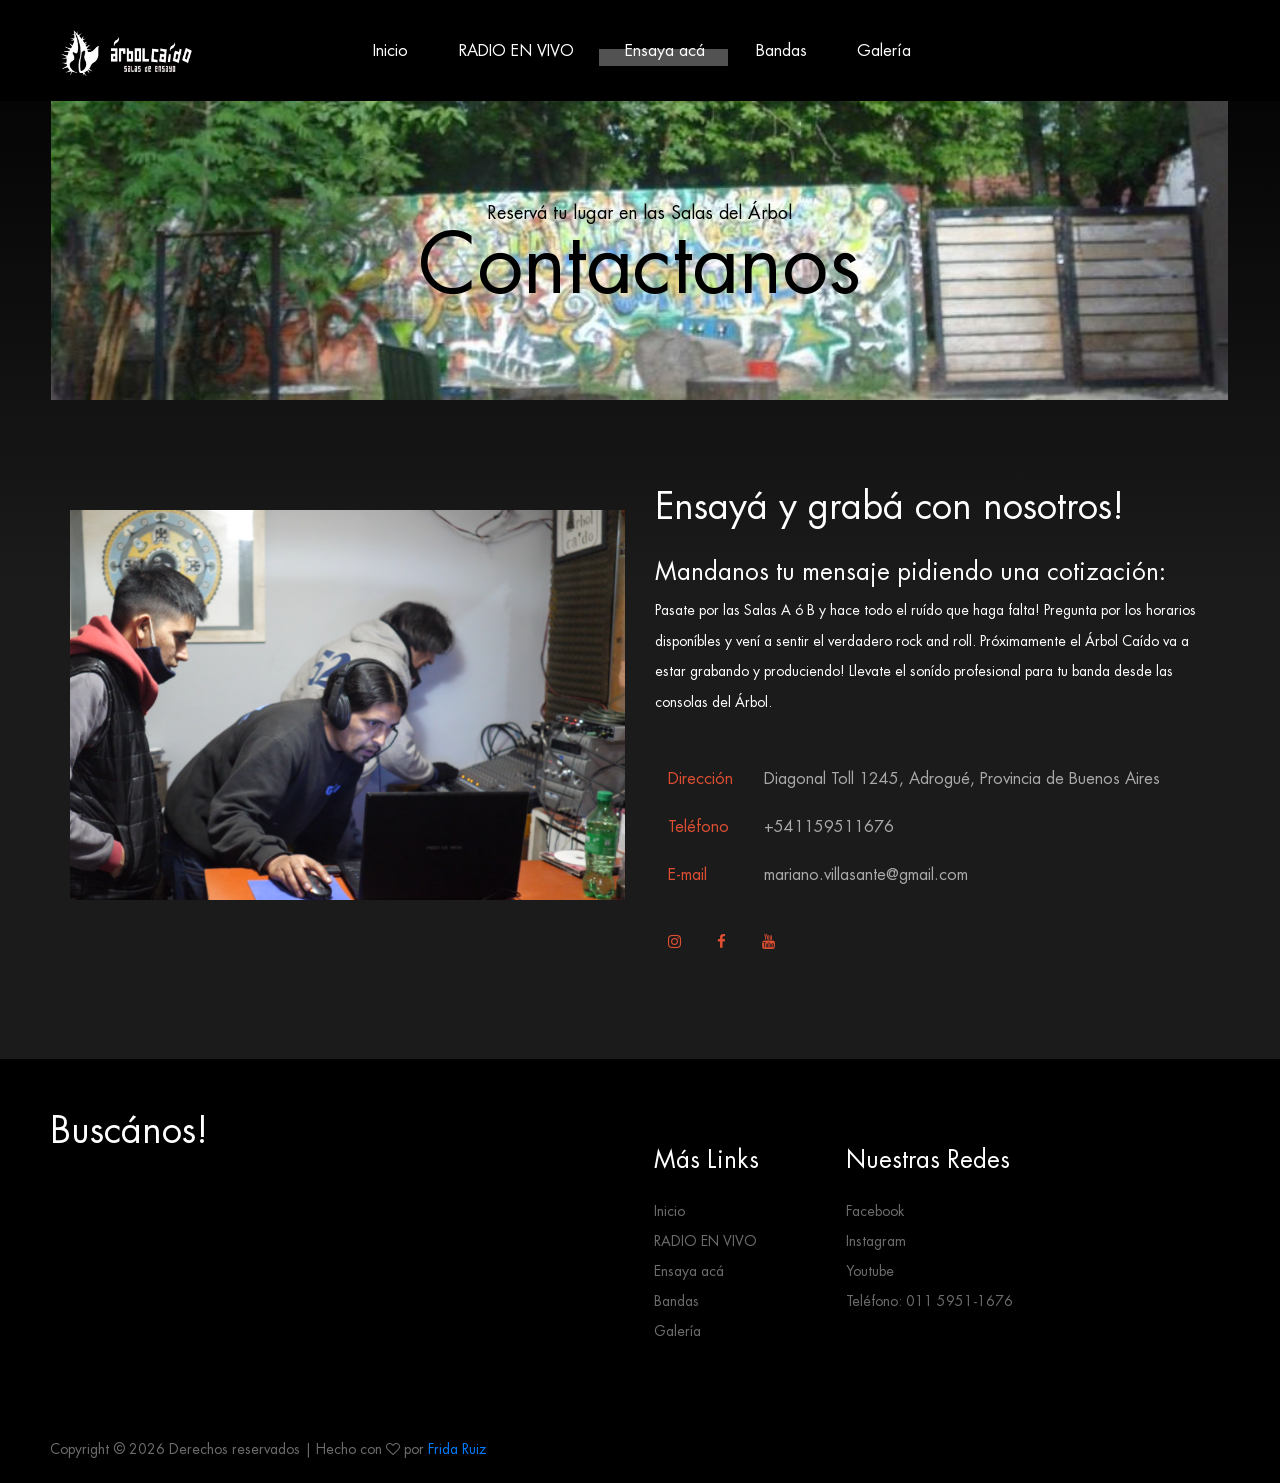
<file: mixtape-master/ensayos.html>
<!DOCTYPE html>
<html lang="en">
<head>
<title>Ensayos</title>
<meta charset="utf-8">
<meta http-equiv="X-UA-Compatible" content="IE=edge">
<meta name="description" content="Mixtape template project">
<meta name="viewport" content="width=device-width, initial-scale=1">
<link rel="stylesheet" type="text/css" href="styles/bootstrap-4.1.2/bootstrap.min.css">
<link href="plugins/font-awesome-4.7.0/css/font-awesome.min.css" rel="stylesheet" type="text/css">
<link rel="stylesheet" type="text/css" href="plugins/OwlCarousel2-2.2.1/owl.carousel.css">
<link rel="stylesheet" type="text/css" href="plugins/OwlCarousel2-2.2.1/owl.theme.default.css">
<link rel="stylesheet" type="text/css" href="plugins/OwlCarousel2-2.2.1/animate.css">
<link rel="stylesheet" type="text/css" href="styles/contact.css">
<link rel="stylesheet" type="text/css" href="styles/contact_responsive.css">
</head>
<body>

<div class="super_container">
	
	<!-- Header -->
	<header class="header">
		<div class="header_content d-flex flex-row align-items-center justify-content-center">
			<div class="logo"><a href="#"> </a> <img src="imgs/LOGO-ARBOL-sideways.png" alt="" height=15% width=15% > </div>
			
			<nav class="main_nav">
				<ul class="d-flex flex-row align-items-start justify-content-start">
					<li ><a href="index.html">Inicio</a></li>
					<li><a href="radio.html">RADIO EN VIVO</a></li>
					<!-- <li><a href="nosotros.html">Nosotros</a></li> -->
					<li class="active"><a href="ensayos.html">Ensaya acá</a></li>
					<li><a href="bandas.html">Bandas</a></li>
					<li><a href="galeria.html">Galería</a></li>
				</ul>
			</nav>
			<div class="hamburger ml-auto">
				<div class="d-flex flex-column align-items-end justify-content-between">
					<div></div>
					<div></div>
					<div></div>
				</div>
			</div>
		</div>
	</header>

	<!-- Menu -->

	<div class="menu">
		<div>
			<div class="menu_overlay"></div>
			<div class="menu_container d-flex flex-column align-items-start justify-content-center">
				
				<nav class="menu_nav">
					<ul class="d-flex flex-column align-items-start justify-content-start">
						<li><a href="index.html">Inicio</a></li>
						<li><a href="radio.html">RADIO EN VIVO</a></li>
						<!-- <li><a href="nosotros.html">Nosotros</a></li> -->
						<li><a href="ensayos.html">Ensaya acá</a></li>
						<li><a href="bandas.html">Bandas</a></li>
						<li><a href="galeria.html">Galería</a></li>
					</ul>
				</nav>
			</div>
		</div>
	</div>

	<!-- Home -->

	<div class="home">
		<div class="home_inner">
			<div class="parallax_background parallax-window" data-parallax="scroll" data-image-src="imgs/porton.jpg" data-speed="0.8"></div>
			<div class="home_container">
				<div class="home_content text-center">
					<div class="home_subtitle">Reservá tu lugar en las Salas del Árbol</div>
					<div class="home_title">Contactanos</div>
				</div>
			</div>
		</div>
	</div>

	<!-- Contact -->

	<div class="contact">
		<div class="container">
			<div class="row">
				
				<!-- Contact Form -->
				<div class="col-lg-6">
					<div class="contact_form_container">
						
						<img src="imgs/consola.png" style="padding-top: 25px;"> 
					</div>
				</div>

				<!-- Contact Info -->
				<div class="col-lg-6 contact_col">
					<div class="contact_info">
						<div class="contact_title">Ensayá y grabá con nosotros!</div>
						<div class="contact_text">
							<h3>Mandanos tu mensaje pidiendo una cotización:</h3>
							<p> Pasate por las Salas A ó B y hace todo el ruído que haga falta! Pregunta por los horarios disponíbles y vení a sentir el verdadero rock and roll.
								Próximamente el Árbol Caído va a estar grabando y produciendo! Llevate el sonído profesional para tu banda desde las consolas del Árbol. </p>
						</div>
						<div class="contact_info_list">
							<ul>
								<li class="d-flex flex-row align-items-start justify-content-start">
									<div><div>Dirección</div></div>
									<div>Diagonal Toll 1245, Adrogué, Provincia de Buenos Aires</div>
								</li>
								<li class="d-flex flex-row align-items-start justify-content-start">
									<div><div>Teléfono</div></div>
									<div>+541159511676</div>
								</li>
								<li class="d-flex flex-row align-items-start justify-content-start">
									<div><div>E-mail</div></div>
									<div>mariano.villasante@gmail.com</div>
								</li>
							</ul>
						</div>
						<div class="social">
							<ul class="d-flex flex-row align-items-center justify-content-start">
								<li><a href="https://www.instagram.com/arbolcaido.salas/"><i class="fa fa-instagram" aria-hidden="true"></i></a></li>
								<li><a href="https://www.facebook.com/arbolcaido.salas/"><i class="fa fa-facebook" aria-hidden="true"></i></a></li>
								<li><a href="#"><i class="fa fa-youtube" aria-hidden="true"></i></a></li>
							</ul>
						</div>
					</div>
				</div>
			</div>
		</div>
	</div>

	<!-- Footer -->

	<footer class="footer">
		<div class="footer_container d-flex flex-xl-row flex-column align-items-start justify-content-start">
			<div class="newsletter_container" >
				<div class="newsletter_title"><h2>Buscános!</h2></div>
				<!--<form action="#" id="newsletter_form" class="newsletter_form">
					<input type="email" class="newsletter_input" placeholder="Your E-mail" required="required">
					<button class="newsletter_button">Subscribe</button>
				</form> -->
				<iframe src="https://www.google.com/maps/embed?pb=!1m18!1m12!1m3!1d3276.1054068202952!2d-58.38791248513319!3d-34.80328988040822!2m3!1f0!2f0!3f0!3m2!1i1024!2i768!4f13.1!3m3!1m2!1s0x95bcd345cde44021%3A0xa43b7002365ecf25!2zw4FyYm9sIENhw61kbw!5e0!3m2!1sen!2sar!4v1606612313274!5m2!1sen!2sar" width="400" height="250" frameborder="0" style="border:0;" allowfullscreen="" aria-hidden="false" tabindex="0"></iframe>
			</div>
			<div class="footer_lists d-flex flex-sm-row  flex-column align-items-start justify-content-start ml-xl-auto">

				<!-- Useful Links -->
				<div class="footer_list">
					<div class="footer_list_title">Más Links</div>
					<ul>
						<li><a href="index.html">Inicio</a></li>
						<li><a href="radio.html">RADIO EN VIVO</a></li>
						<!-- <li><a href="nosotros.html">Nosotros</a></li> -->
						<li><a href="ensayos.html">Ensaya acá</a></li>
						<li><a href="bandas.html">Bandas</a></li>
						<li><a href="galeria.html">Galería</a></li>
					</ul>
				</div>

				<!-- Mixtape -->
				<div class="footer_list">
					<div class="footer_list_title">Nuestras Redes</div>
					<ul>
						<li><a href="https://www.facebook.com/arbolcaido.salas/">Facebook</a></li>
						<li><a href="https://www.instagram.com/arbolcaido.salas/">Instagram</a></li>
						<li><a href="#">Youtube</a></li>
						<li><a href="#">Teléfono: 011 5951-1676 </a></li>
					</ul>
				</div>


			</div>
		</div>
		<div class="copyright_bar">
			<span>
			Copyright &copy;
			<script>document.write(new Date().getFullYear());</script> 
			Derechos reservados | 
			Hecho con <i class="fa fa-heart-o" aria-hidden="true"></i> por <a href="https://github.com/fridaruizs/">Frida Ruiz</a>
			</span>
		</div>
	</footer>
</div>

<script src="js/jquery-3.2.1.min.js"></script>
<script src="styles/bootstrap-4.1.2/popper.js"></script>
<script src="styles/bootstrap-4.1.2/bootstrap.min.js"></script>
<script src="plugins/greensock/TweenMax.min.js"></script>
<script src="plugins/greensock/TimelineMax.min.js"></script>
<script src="plugins/scrollmagic/ScrollMagic.min.js"></script>
<script src="plugins/greensock/animation.gsap.min.js"></script>
<script src="plugins/greensock/ScrollToPlugin.min.js"></script>
<script src="plugins/OwlCarousel2-2.2.1/owl.carousel.js"></script>
<script src="plugins/easing/easing.js"></script>
<script src="plugins/progressbar/progressbar.min.js"></script>
<script src="plugins/parallax-js-master/parallax.min.js"></script>
<script src="plugins/jPlayer/jquery.jplayer.min.js"></script>
<script src="plugins/jPlayer/jplayer.playlist.min.js"></script>
<script src="js/contact.js"></script>
</body>
</html>
</file>
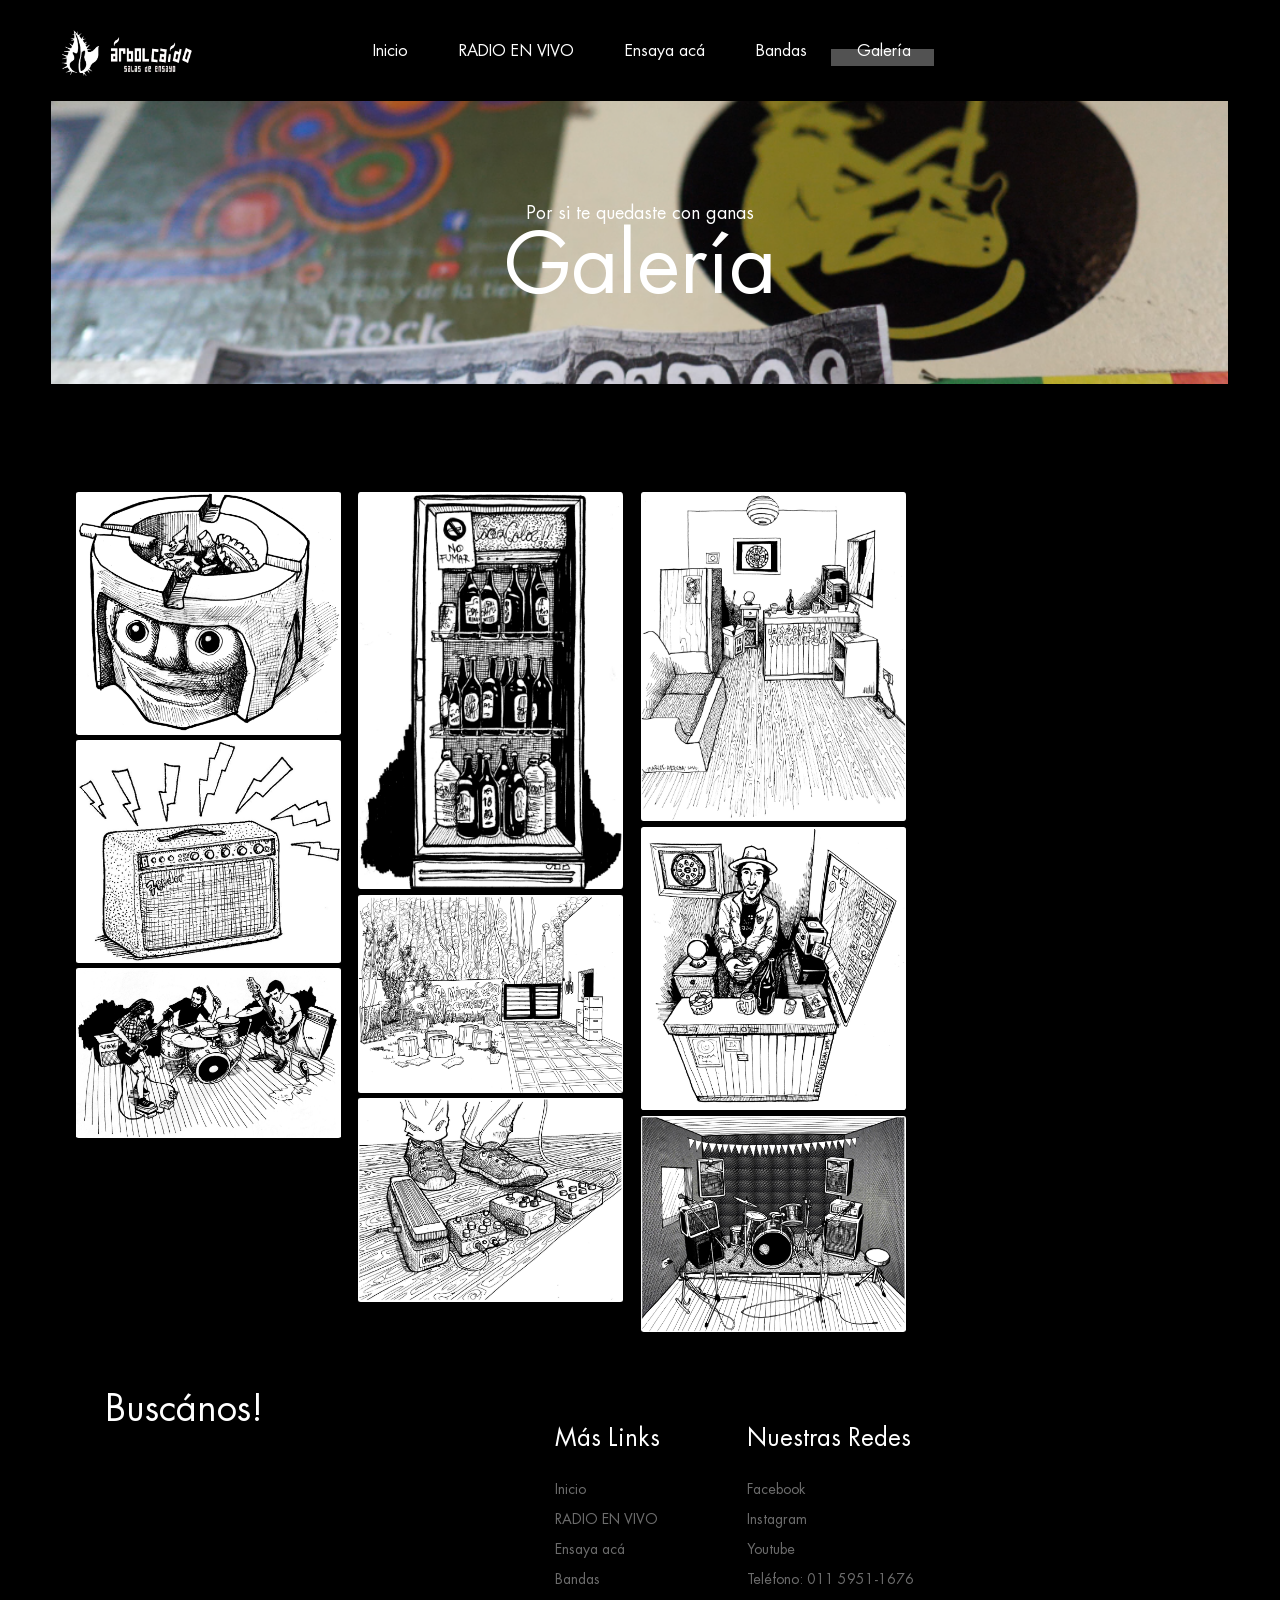
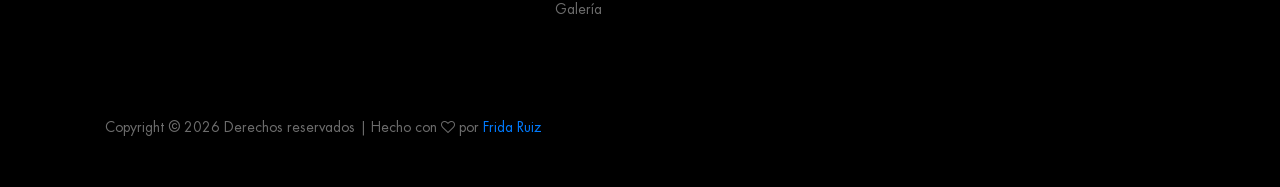
<file: mixtape-master/galeria.html>
<!DOCTYPE html>
<html lang="en">
<head>
<title>Galería</title>
<meta charset="utf-8">
<meta http-equiv="X-UA-Compatible" content="IE=edge">
<meta name="description" content="Mixtape template project">
<meta name="viewport" content="width=device-width, initial-scale=1">
<link rel="stylesheet" type="text/css" href="styles/bootstrap-4.1.2/bootstrap.min.css">
<link href="plugins/font-awesome-4.7.0/css/font-awesome.min.css" rel="stylesheet" type="text/css">
<link rel="stylesheet" type="text/css" href="plugins/OwlCarousel2-2.2.1/owl.carousel.css">
<link rel="stylesheet" type="text/css" href="plugins/OwlCarousel2-2.2.1/owl.theme.default.css">
<link rel="stylesheet" type="text/css" href="plugins/OwlCarousel2-2.2.1/animate.css">
<link rel="stylesheet" type="text/css" href="styles/blog.css">
<link rel="stylesheet" type="text/css" href="styles/blog_responsive.css">
</head>
<body>

<div class="super_container">
	
	<!-- Header -->
	<header class="header">
		<div class="header_content d-flex flex-row align-items-center justify-content-center">
			<div class="logo"><a href="#"> </a> <img src="imgs/LOGO-ARBOL-sideways.png" alt="" height=15% width=15% > </div>
			<nav class="main_nav">
				<ul class="d-flex flex-row align-items-start justify-content-start">
					<li><a href="index.html">Inicio</a></li>
					<li><a href="radio.html">RADIO EN VIVO</a></li>
					<!-- <li><a href="nosotros.html">Nosotros</a></li> -->
					<li><a href="ensayos.html">Ensaya acá</a></li>
					<li><a href="bandas.html">Bandas</a></li>
					<li class="active"><a href="galeria.html">Galería</a></li>
				</ul>
			</nav>
			<div class="hamburger ml-auto">
				<div class="d-flex flex-column align-items-end justify-content-between">
					<div></div>
					<div></div>
					<div></div>
				</div>
			</div>
		</div>
	</header>

	<!-- Menu -->

	<div class="menu">
		<div>
			<div class="menu_overlay"></div>
			<div class="menu_container d-flex flex-column align-items-start justify-content-center">
				
				<nav class="menu_nav">
					<ul class="d-flex flex-column align-items-start justify-content-start">
						<li><a href="index.html">Inicio</a></li>
						<li><a href="radio.html">RADIO EN VIVO</a></li>
						<!-- <li><a href="nosotros.html">Nosotros</a></li> -->
						<li><a href="ensayos.html">Ensaya acá</a></li>
						<li><a href="bandas.html">Bandas</a></li>
						<li><a href="galeria.html">Galería</a></li>
					</ul>
				</nav>
			</div>
		</div>
	</div>

	<!-- Home -->

	<div class="home">
		<div class="home_inner">
			<div class="parallax_background parallax-window" data-parallax="scroll" data-image-src="imgs/door.png" data-speed="0.8"></div>
			<div class="home_container">
				<div class="home_content text-center">
					<div class="home_subtitle">Por si te quedaste con ganas</div>
					<div class="home_title">Galería</div>
				</div>
			</div>
		</div>
	</div>

	<!-- Blog -->

	<div class="blog">
		<div class="container">
			<div class="row">
				
				<!-- Blog Posts -->
				<div class="col-lg-9">
					<div class="blog_posts">
						
							<div class="header">
	  
	</div>


	<div class="gallery" style= "display:flex;">
	  <div class="column"style= "display:block;margin-right: .5vw;
	width: 100%;">
	    <div class="item" style="overflow: hidden;
	position: relative;
	margin-bottom: .5vw;
	box-shadow: 0.3rem 0.4rem 0.4rem rgba(0, 0, 0, 0.4);
	border-radius: 1%; margin: 2%;">
	      <img src="imgs/DOODLES/cenicero.jpg" class="img">
 
	    </div>
	    <div class="item"style="overflow: hidden;
		position: relative;
		margin-bottom: .5vw;
		box-shadow: 0.3rem 0.4rem 0.4rem rgba(0, 0, 0, 0.4);
		border-radius: 1%; margin: 2%;">
	    <img src="imgs/DOODLES/fender.jpg" class="img">

	    </div>
	    <div class="item"style="overflow: hidden;
		position: relative;
		margin-bottom: .5vw;
		box-shadow: 0.3rem 0.4rem 0.4rem rgba(0, 0, 0, 0.4);
		border-radius: 1%; margin: 2%;">
			<img src="imgs/DOODLES/banda.jpg" class="img">

	    </div>
	  </div>

	  <div class="column"style= "display:block;margin-right: .5vw;
	  width: 100%;">
	    <div class="item"style="overflow: hidden;
		position: relative;
		margin-bottom: .5vw;
		box-shadow: 0.3rem 0.4rem 0.4rem rgba(0, 0, 0, 0.4);
		border-radius: 1%; margin: 2%;">
	    <img src="imgs/DOODLES/heladera.jpg" class="img">

	    </div>
	    <div class="item"style="overflow: hidden;
		position: relative;
		margin-bottom: .5vw;
		box-shadow: 0.3rem 0.4rem 0.4rem rgba(0, 0, 0, 0.4);
		border-radius: 1%; margin: 2%;">
			<img src="imgs/DOODLES/entrada.jpg" class="img">

	    </div>
	    <div class="item"style="overflow: hidden;
		position: relative;
		margin-bottom: .5vw;
		box-shadow: 0.3rem 0.4rem 0.4rem rgba(0, 0, 0, 0.4);
		border-radius: 1%; margin: 2%;">
			<img src="imgs/DOODLES/pedales.jpg" class="img">

	    </div>
	  </div>
	  <div class="column"style= "display:block;margin-right: .5vw;
	  width: 100%;">
	    <div class="item"style="overflow: hidden;
		position: relative;
		margin-bottom: .5vw;
		box-shadow: 0.3rem 0.4rem 0.4rem rgba(0, 0, 0, 0.4);
		border-radius: 1%; margin: 2%;">
			<img src="imgs/DOODLES/living.jpg" class="img">

	    </div>
	    <div class="item"style="overflow: hidden;
		position: relative;
		margin-bottom: .5vw;
		box-shadow: 0.3rem 0.4rem 0.4rem rgba(0, 0, 0, 0.4);
		border-radius: 1%; margin: 2%;">
			<img src="imgs/DOODLES/ronni.jpg" class="img">

	    </div>
	    <div class="item"style="overflow: hidden;
		position: relative;
		margin-bottom: .5vw;
		box-shadow: 0.3rem 0.4rem 0.4rem rgba(0, 0, 0, 0.4);
		border-radius: 1%; margin: 2%;">
			<img src="imgs/DOODLES/sala.jpg" class="img">

	    </div>
	  </div>
	</div>

						<!-- Blog Post 
						<div class="blog_post">
							<div class="blog_post_date d-flex flex-column align-items-center justify-content-center">
								<div>July</div>
								<div>26</div>
								<div>2018</div>
							</div>
							<div class="blog_post_image"><img src="images/blog_1.jpg" alt="https://unsplash.com/@stevenerixon"></div>
							<div class="blog_post_title"><h2><a href="#">How to get the best playlist</a></h2></div>
							<div class="blog_post_info">
								<ul class="d-flex flex-row align-items-start justify-content-start">
									<li>by <a href="#">Admin</a></li>
									<li><a href="#">2 Comments</a></li>
								</ul>
							</div>
							<div class="blog_post_text">
								<p>In vitae nisi aliquam, scelerisque leo a, volutpat sem. Vivamus rutrum dui fermentum eros hendrerit, id lobortis leo volutpat. Maecenas sollicitudin est in libero pretium interdum. Nullam volutpat dui sem, ac congue purus luctus nec. Curabitur luctus luctus erat, sit amet facilisis quam congue quis. Quisque ornare luctus erat id dignissim. Nullam ac nunc quis ex porttitor luctus.</p>
							</div>
						</div>

						<!-- Blog Post 
						<div class="blog_post blog_post_audio">
							<div class="blog_post_date d-flex flex-column align-items-center justify-content-center">
								<div>July</div>
								<div>26</div>
								<div>2018</div>
							</div>

							
							<div class="blog_post_title"><h2><a href="#">Our song of the month</a></h2></div>
							<div class="blog_post_info">
								<ul class="d-flex flex-row align-items-start justify-content-start">
									<li>by <a href="#">Admin</a></li>
									<li><a href="#">2 Comments</a></li>
								</ul>
							</div>
							<div class="blog_post_text">
								<p>In vitae nisi aliquam, scelerisque leo a, volutpat sem. Vivamus rutrum dui fermentum eros hendrerit, id lobortis leo volutpat. Maecenas sollicitudin est in libero pretium interdum. Nullam volutpat dui sem, ac congue purus luctus nec. Curabitur luctus luctus erat, sit amet facilisis quam congue quis. Quisque ornare luctus erat id dignissim. Nullam ac nunc quis ex porttitor luctus.</p>
							</div>

						</div>

						<!-- Blog Post 
						<div class="blog_post">
							<div class="blog_post_date d-flex flex-column align-items-center justify-content-center">
								<div>July</div>
								<div>26</div>
								<div>2018</div>
							</div>
							<div class="blog_post_image"><img src="images/blog_2.jpg" alt="https://unsplash.com/@clesulie"></div>
							<div class="blog_post_title"><h2><a href="#">The best sound of 2018</a></h2></div>
							<div class="blog_post_info">
								<ul class="d-flex flex-row align-items-start justify-content-start">
									<li>by <a href="#">Admin</a></li>
									<li><a href="#">2 Comments</a></li>
								</ul>
							</div>
							<div class="blog_post_text">
								<p>In vitae nisi aliquam, scelerisque leo a, volutpat sem. Vivamus rutrum dui fermentum eros hendrerit, id lobortis leo volutpat. Maecenas sollicitudin est in libero pretium interdum. Nullam volutpat dui sem, ac congue purus luctus nec. Curabitur luctus luctus erat, sit amet facilisis quam congue quis. Quisque ornare luctus erat id dignissim. Nullam ac nunc quis ex porttitor luctus.</p>
							</div>
						</div> -->

					</div>
					
				</div>
				
				
	<!-- Footer -->

	<footer class="footer">
		<div class="footer_container d-flex flex-xl-row flex-column align-items-start justify-content-start">
			<div class="newsletter_container" >
				<div class="newsletter_title"><h2>Buscános!</h2></div>
				<!--<form action="#" id="newsletter_form" class="newsletter_form">
					<input type="email" class="newsletter_input" placeholder="Your E-mail" required="required">
					<button class="newsletter_button">Subscribe</button>
				</form> -->
				<iframe src="https://www.google.com/maps/embed?pb=!1m18!1m12!1m3!1d3276.1054068202952!2d-58.38791248513319!3d-34.80328988040822!2m3!1f0!2f0!3f0!3m2!1i1024!2i768!4f13.1!3m3!1m2!1s0x95bcd345cde44021%3A0xa43b7002365ecf25!2zw4FyYm9sIENhw61kbw!5e0!3m2!1sen!2sar!4v1606612313274!5m2!1sen!2sar" width="400" height="250" frameborder="0" style="border:0;" allowfullscreen="" aria-hidden="false" tabindex="0"></iframe>
			</div>
			<div class="footer_lists d-flex flex-sm-row  flex-column align-items-start justify-content-start ml-xl-auto">

				<!-- Useful Links -->
				<div class="footer_list">
					<div class="footer_list_title">Más Links</div>
					<ul>
						<li><a href="index.html">Inicio</a></li>
						<li><a href="radio.html">RADIO EN VIVO</a></li>
						<!-- <li><a href="nosotros.html">Nosotros</a></li> -->
						<li><a href="ensayos.html">Ensaya acá</a></li>
						<li><a href="bandas.html">Bandas</a></li>
						<li><a href="galeria.html">Galería</a></li>
					</ul>
				</div>

				<!-- Mixtape -->
				<div class="footer_list">
					<div class="footer_list_title">Nuestras Redes</div>
					<ul>
						<li><a href="https://www.facebook.com/arbolcaido.salas/">Facebook</a></li>
						<li><a href="https://www.instagram.com/arbolcaido.salas/">Instagram</a></li>
						<li><a href="#">Youtube</a></li>
						<li><a href="#">Teléfono: 011 5951-1676 </a></li>
					</ul>
				</div>


			</div>
		</div>
		<div class="copyright_bar">
			<span>
			Copyright &copy;
			<script>document.write(new Date().getFullYear());</script> 
			Derechos reservados | 
			Hecho con <i class="fa fa-heart-o" aria-hidden="true"></i> por <a href="https://github.com/fridaruizs/">Frida Ruiz</a>
			</span>
		</div>
	</footer>
</div>

<script src="js/jquery-3.2.1.min.js"></script>
<script src="styles/bootstrap-4.1.2/popper.js"></script>
<script src="styles/bootstrap-4.1.2/bootstrap.min.js"></script>
<script src="plugins/greensock/TweenMax.min.js"></script>
<script src="plugins/greensock/TimelineMax.min.js"></script>
<script src="plugins/scrollmagic/ScrollMagic.min.js"></script>
<script src="plugins/greensock/animation.gsap.min.js"></script>
<script src="plugins/greensock/ScrollToPlugin.min.js"></script>
<script src="plugins/OwlCarousel2-2.2.1/owl.carousel.js"></script>
<script src="plugins/easing/easing.js"></script>
<script src="plugins/progressbar/progressbar.min.js"></script>
<script src="plugins/parallax-js-master/parallax.min.js"></script>
<script src="plugins/jPlayer/jquery.jplayer.min.js"></script>
<script src="plugins/jPlayer/jplayer.playlist.min.js"></script>
<script src="js/blog.js"></script>
</body>
</html>
</file>
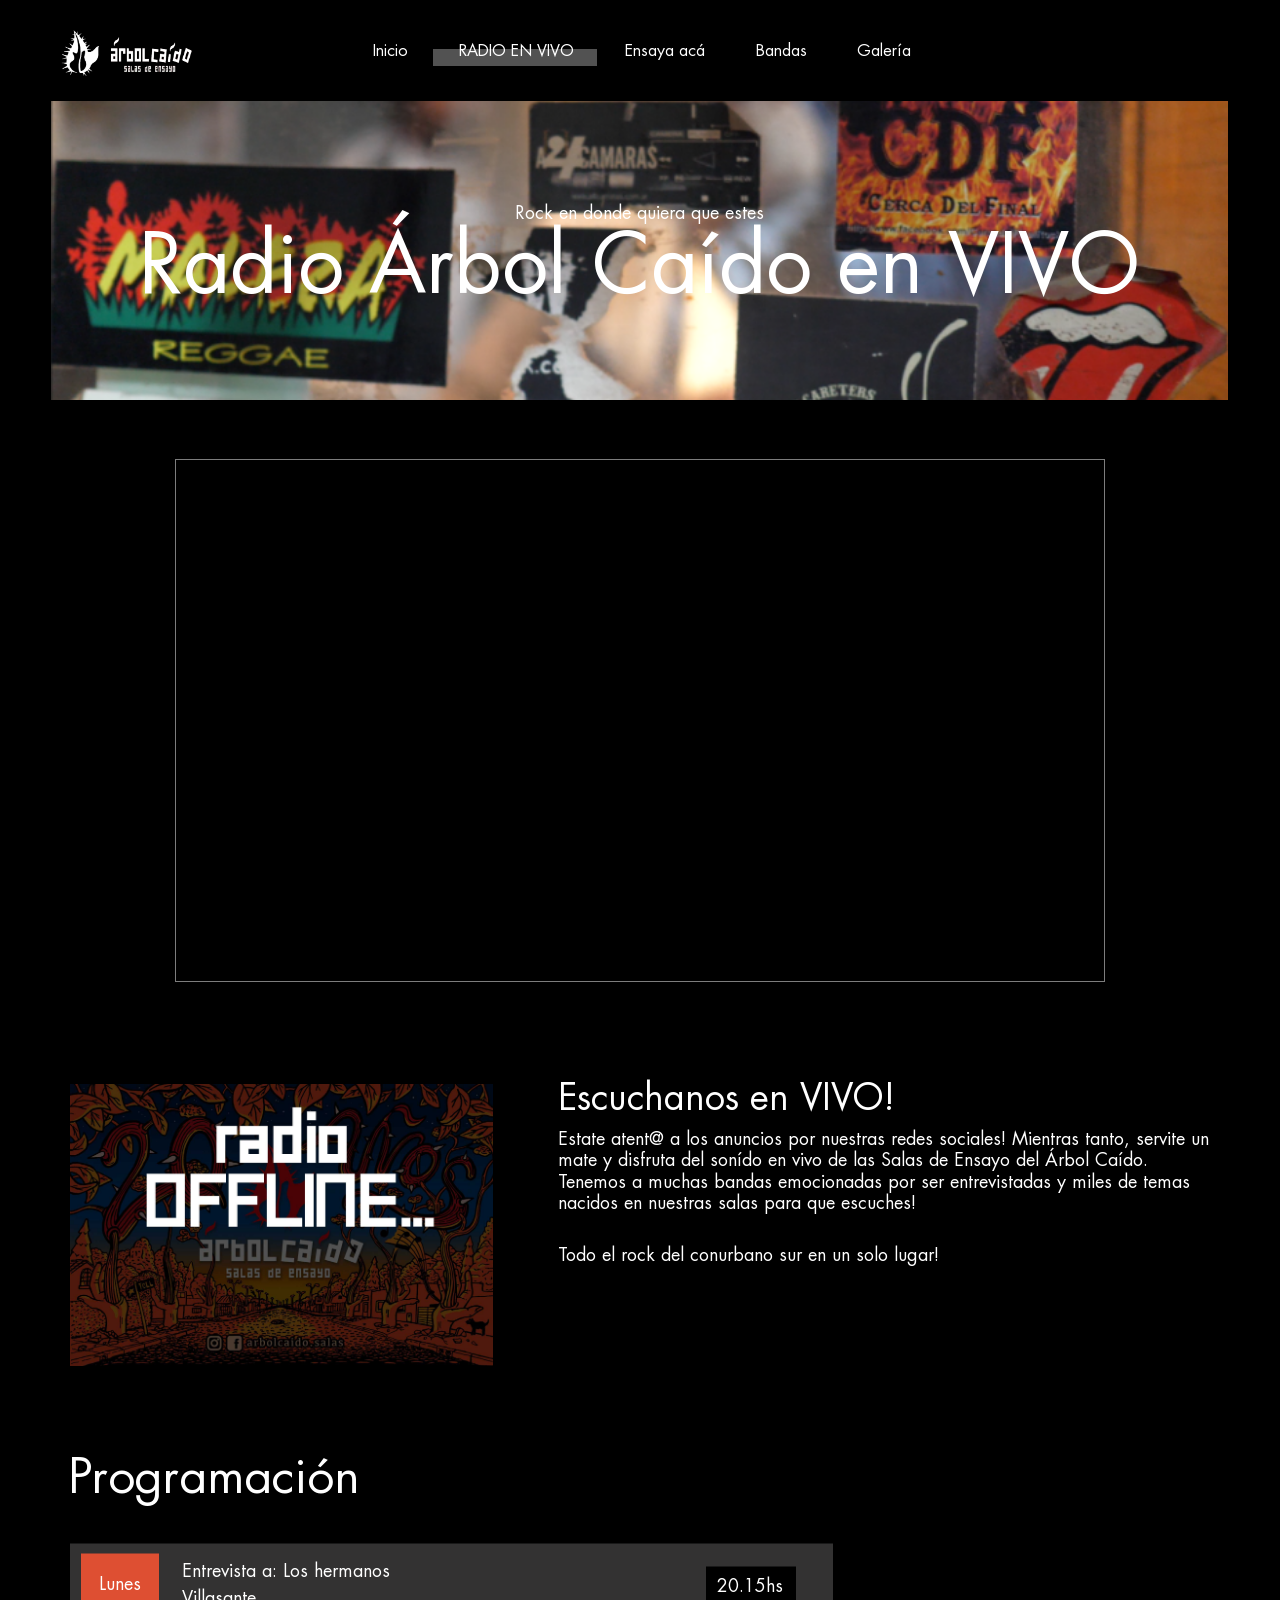
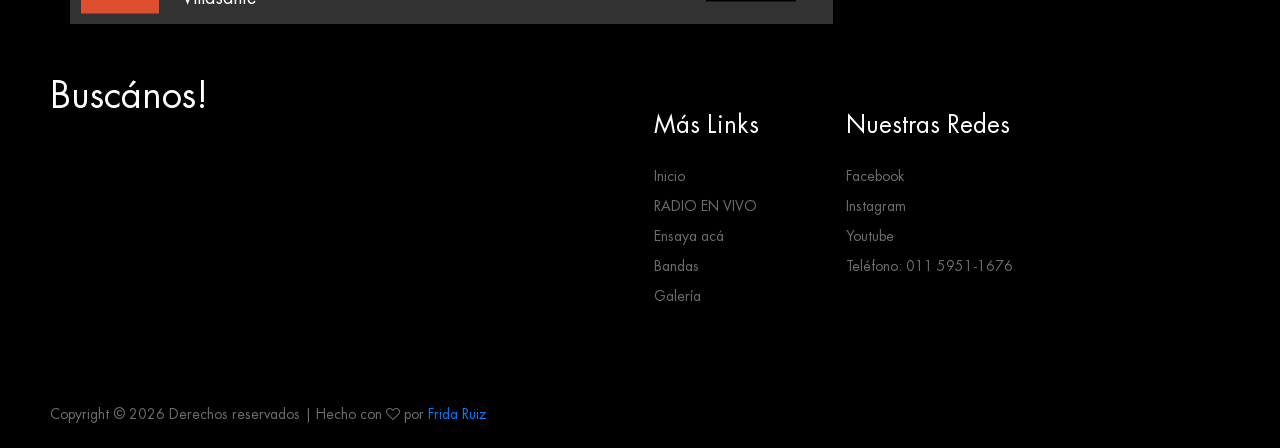
<file: mixtape-master/radio.html>
<!DOCTYPE html>
<html lang="en">
<head>
<title>RADIO ÁRBOL</title>
<meta charset="utf-8">
<meta http-equiv="X-UA-Compatible" content="IE=edge">
<meta name="description" content="Mixtape template project">
<meta name="viewport" content="width=device-width, initial-scale=1">
<link rel="stylesheet" type="text/css" href="styles/bootstrap-4.1.2/bootstrap.min.css">
<link href="plugins/font-awesome-4.7.0/css/font-awesome.min.css" rel="stylesheet" type="text/css">
<link rel="stylesheet" type="text/css" href="plugins/OwlCarousel2-2.2.1/owl.carousel.css">
<link rel="stylesheet" type="text/css" href="plugins/OwlCarousel2-2.2.1/owl.theme.default.css">
<link rel="stylesheet" type="text/css" href="plugins/OwlCarousel2-2.2.1/animate.css">
<link rel="stylesheet" type="text/css" href="styles/single.css">
<link rel="stylesheet" type="text/css" href="styles/single_responsive.css">
</head>
<body>

<div class="super_container">
	
	<!-- Header -->
	<header class="header">
		<div class="header_content d-flex flex-row align-items-center justify-content-center">
			<div class="logo"><a href="#"> </a> <img src="imgs/LOGO-ARBOL-sideways.png" alt="" height=15% width=15% > </div>

			<nav class="main_nav">
				<ul class="d-flex flex-row align-items-start justify-content-start">
					<li ><a href="index.html">Inicio</a></li>
					<li class="active"><a href="radio.html">RADIO EN VIVO</a></li>
					<!-- <li><a href="nosotros.html">Nosotros</a></li> -->
					<li><a href="ensayos.html">Ensaya acá</a></li>
					<li><a href="bandas.html">Bandas</a></li>
					<li><a href="galeria.html">Galería</a></li>
				</ul>
			</nav>
			<div class="hamburger ml-auto">
				<div class="d-flex flex-column align-items-end justify-content-between">
					<div></div>
					<div></div>
					<div></div>
				</div>
			</div>
		</div>
	</header>

	<!-- Menu -->

	<div class="menu">
		<div>
			<div class="menu_overlay"></div>
			<div class="menu_container d-flex flex-column align-items-start justify-content-center">
				
				<nav class="menu_nav">
					<ul class="d-flex flex-column align-items-start justify-content-start">
					<li><a href="index.html">Inicio</a></li>
					<li><a href="radio.html">RADIO EN VIVO</a></li>
					<!-- <li><a href="nosotros.html">Nosotros</a></li> -->
					<li><a href="ensayos.html">Ensaya acá</a></li>
					<li><a href="bandas.html">Bandas</a></li>
					<li><a href="galeria.html">Galería</a></li>
					</ul>
				</nav>
			</div>
		</div>
	</div>

	<!-- Home -->

	<div class="home">
		<div class="home_inner">
			<div class="parallax_background parallax-window" data-parallax="scroll" data-image-src="imgs/stickers.png" data-speed="0.8"></div>
			<div class="home_container">
				<div class="home_content text-center">
					<div class="home_subtitle">Rock en donde quiera que estes</div>
					<div class="home_title">Radio Árbol Caído en VIVO</div>
				</div>
			</div>
		</div>
	</div>


	<!-- Video -->

	<div class="video"> <a id="video"></a>
		<div class="container">
			<div class="row">
				<div class="col">
					<div class="video_container">
						<!--<iframe width="210" height="118" src="https://www.youtube.com/embed/OsKLytDnKGA?rel=0&amp;showinfo=0" frameborder="0" allow="autoplay; encrypted-media" allowfullscreen></iframe> -->
						<iframe width="210" height="118" src="https://www.youtube.com/embed/DLzxrzFCyOs" frameborder="0" allow="accelerometer; autoplay; clipboard-write; encrypted-media; gyroscope; picture-in-picture" allowfullscreen></iframe>
					</div>
				</div>
			</div>
		</div>
	</div>

	<!-- Single -->

	<div class="single">
		<div class="container">
			<div class="row">
				
				<!-- Single Info -->
				<div class="col-lg-5">
					<div class="single_info">
						<div class="single_image"><img src="imgs/offline.jpg" alt=""></div>
					</div>
				</div>

				<!-- Single Content -->
				<div class="col-lg-7 single_content_col">
					<div class="single_content">
						<div class="single_text">
							<h2> Escuchanos en VIVO! </h2>
							<h4>Estate atent@ a los anuncios por nuestras redes sociales! Mientras tanto, servite un mate y disfruta del sonído en vivo de las Salas de Ensayo del Árbol Caído. Tenemos a muchas bandas emocionadas por ser entrevistadas y miles de temas nacidos en nuestras salas para que escuches!</h4>
							<h4> <br> Todo el rock del conurbano sur en un solo lugar!</h4>
						</div>
						
					</div>
				</div>

			</div>
		</div>
	</div>


<!-- Shows -->

	<div class="shows">
		<div class="container">
			<div class="row" style="z-index:10;">
				<div class="col">
					<div class="section_title_container">
						<div class="section_title"><h1>Programación</h1></div>
					</div>
				</div>
			</div>
			<div class="row shows_row">
				
				<!-- Shows List -->
				<div class="col-lg-8 order-lg-1 order-2 shows_list_col">
					<div class="shows_list_container">
						<ul class="shows_list">

							<!-- Show -->
							<li class="d-flex flex-row align-items-center justify-content-start">
								<div><div class="show_date">Lunes</div></div>
								<div class="show_info d-flex flex-md-row flex-column align-items-md-center align-items-start justify-content-md-start justify-content-center">
									<div class="show_name">Entrevista a: Los hermanos Villasante</div>
								</div>
								<div class="ml-auto"></div><div class="show_shop trans_200"> 20.15hs</div></div>
							</li>
							
							<!-- Show 
							<li class="d-flex flex-row align-items-center justify-content-start">
								<div><div class="show_date">Martes</div></div>
								<div class="show_info d-flex flex-md-row flex-column align-items-md-center align-items-start justify-content-md-start justify-content-center">
									<div class="show_name">Monstruoso ensaya en vivo</div>
								</div>
								<div class="ml-auto"></div><div class="show_shop trans_200"> 22.30hs</div></div>
							</li>

							<!-- Show 
							<li class="d-flex flex-row align-items-center justify-content-start">
								<div><div class="show_date">Lunes</div></div>
								<div class="show_info d-flex flex-md-row flex-column align-items-md-center align-items-start justify-content-md-start justify-content-center">
									<div class="show_name">La hora de Marian</div>
								</div>
								<div class="ml-auto"></div><div class="show_shop trans_200">19.00hs</div></div>
							</li>

							<!-- Show 
							<li class="d-flex flex-row align-items-center justify-content-start">
								<div><div class="show_date">Lunes</div></div>
								<div class="show_info d-flex flex-md-row flex-column align-items-md-center align-items-start justify-content-md-start justify-content-center">
									<div class="show_name">Solo Trap con Frida</div>
								</div>
								<div class="ml-auto"></div><div class="show_shop trans_200">17.20hs</div></div>
							</li> -->

						</ul>
					</div>
				</div>

			</div>
		</div>
	</div>


	<!-- Footer -->

	<footer class="footer">
		<div class="footer_container d-flex flex-xl-row flex-column align-items-start justify-content-start">
			<div class="newsletter_container" >
				<div class="newsletter_title"><h2>Buscános!</h2></div>
				<!--<form action="#" id="newsletter_form" class="newsletter_form">
					<input type="email" class="newsletter_input" placeholder="Your E-mail" required="required">
					<button class="newsletter_button">Subscribe</button>
				</form> -->
				<iframe src="https://www.google.com/maps/embed?pb=!1m18!1m12!1m3!1d3276.1054068202952!2d-58.38791248513319!3d-34.80328988040822!2m3!1f0!2f0!3f0!3m2!1i1024!2i768!4f13.1!3m3!1m2!1s0x95bcd345cde44021%3A0xa43b7002365ecf25!2zw4FyYm9sIENhw61kbw!5e0!3m2!1sen!2sar!4v1606612313274!5m2!1sen!2sar" width="400" height="250" frameborder="0" style="border:0;" allowfullscreen="" aria-hidden="false" tabindex="0"></iframe>
			</div>
			<div class="footer_lists d-flex flex-sm-row  flex-column align-items-start justify-content-start ml-xl-auto">

				<!-- Useful Links -->
				<div class="footer_list">
					<div class="footer_list_title">Más Links</div>
					<ul>
						<li><a href="index.html">Inicio</a></li>
						<li><a href="radio.html">RADIO EN VIVO</a></li>
						<!-- <li><a href="nosotros.html">Nosotros</a></li> -->
						<li><a href="ensayos.html">Ensaya acá</a></li>
						<li><a href="bandas.html">Bandas</a></li>
						<li><a href="galeria.html">Galería</a></li>
					</ul>
				</div>

				<!-- Mixtape -->
				<div class="footer_list">
					<div class="footer_list_title">Nuestras Redes</div>
					<ul>
						<li><a href="https://www.facebook.com/arbolcaido.salas/">Facebook</a></li>
						<li><a href="https://www.instagram.com/arbolcaido.salas/">Instagram</a></li>
						<li><a href="#">Youtube</a></li>
						<li><a href="#">Teléfono: 011 5951-1676 </a></li>
					</ul>
				</div>


			</div>
		</div>
		<div class="copyright_bar">
			<span>
			Copyright &copy;
			<script>document.write(new Date().getFullYear());</script> 
			Derechos reservados | 
			Hecho con <i class="fa fa-heart-o" aria-hidden="true"></i> por <a href="https://github.com/fridaruizs/">Frida Ruiz</a>
			</span>
		</div>
	</footer>
</div>

<script src="js/jquery-3.2.1.min.js"></script>
<script src="styles/bootstrap-4.1.2/popper.js"></script>
<script src="styles/bootstrap-4.1.2/bootstrap.min.js"></script>
<script src="plugins/greensock/TweenMax.min.js"></script>
<script src="plugins/greensock/TimelineMax.min.js"></script>
<script src="plugins/scrollmagic/ScrollMagic.min.js"></script>
<script src="plugins/greensock/animation.gsap.min.js"></script>
<script src="plugins/greensock/ScrollToPlugin.min.js"></script>
<script src="plugins/OwlCarousel2-2.2.1/owl.carousel.js"></script>
<script src="plugins/easing/easing.js"></script>
<script src="plugins/progressbar/progressbar.min.js"></script>
<script src="plugins/parallax-js-master/parallax.min.js"></script>
<script src="plugins/jPlayer/jquery.jplayer.min.js"></script>
<script src="plugins/jPlayer/jplayer.playlist.min.js"></script>
<script src="plugins/fit-vids/jquery.fitvids.js"></script>
<script src="js/single.js"></script>
</body>
</html>
</file>
<file: styles/main_styles.css>
@charset "utf-8";
/* CSS Document */

/******************************

[Table of Contents]

1. Fonts
2. Body and some general stuff
3. Header
4. Menu
5. Home
6. Featured Album
7. Shows
8. Artist
9. Extra
10. Footer


******************************/

/***********
1. Fonts
***********/

@font-face
{
	font-family: 'Futura';
	src: url('../fonts/FuturaLT-Book.ttf')  format('truetype');
}

/*********************************
2. Body and some general stuff
*********************************/

*
{
	margin: 0;
	padding: 0;
	-webkit-font-smoothing: antialiased;
	-webkit-text-shadow: rgba(0,0,0,.01) 0 0 1px;
	text-shadow: rgba(0,0,0,.01) 0 0 1px;
}
body
{
	font-family: 'Futura', sans-serif;
	font-size: 14px;
	font-weight: 400;
	background: #000000;
	color: #FFFFFF;
}
div
{
	display: block;
	position: relative;
	-webkit-box-sizing: border-box;
    -moz-box-sizing: border-box;
    box-sizing: border-box;
}
ul
{
	list-style: none;
	margin-bottom: 0px;
}
p
{
	font-family: 'Futura', sans-serif;
	font-size: 14px;
	line-height: 2.18;
	font-weight: 400;
	color: #FFFFFF;
	-webkit-font-smoothing: antialiased;
	-webkit-text-shadow: rgba(0,0,0,.01) 0 0 1px;
	text-shadow: rgba(0,0,0,.01) 0 0 1px;
}
p a
{
	display: inline;
	position: relative;
	color: inherit;
	border-bottom: solid 1px #ffa07f;
	-webkit-transition: all 200ms ease;
	-moz-transition: all 200ms ease;
	-ms-transition: all 200ms ease;
	-o-transition: all 200ms ease;
	transition: all 200ms ease;
}
p:last-of-type
{
	margin-bottom: 0;
}
a
{
	-webkit-transition: all 200ms ease;
	-moz-transition: all 200ms ease;
	-ms-transition: all 200ms ease;
	-o-transition: all 200ms ease;
	transition: all 200ms ease;
}
a, a:hover, a:visited, a:active, a:link
{
	text-decoration: none;
	-webkit-font-smoothing: antialiased;
	-webkit-text-shadow: rgba(0,0,0,.01) 0 0 1px;
	text-shadow: rgba(0,0,0,.01) 0 0 1px;
}
p a:active
{
	position: relative;
	color: #FF6347;
}
p a:hover
{
	color: #FFFFFF;
	background: #ffa07f;
}
p a:hover::after
{
	opacity: 0.2;
}
::selection
{
	background: rgba(255,255,255,0.07);
}
p::selection
{
	
}
h1{font-size: 48px;}
h2{font-size: 36px;}
h3{font-size: 24px;}
h4{font-size: 18px;}
h5{font-size: 14px;}
h1, h2, h3, h4, h5, h6
{
	font-family: 'Futura', sans-serif;
	-webkit-font-smoothing: antialiased;
	-webkit-text-shadow: rgba(0,0,0,.01) 0 0 1px;
	text-shadow: rgba(0,0,0,.01) 0 0 1px;
	line-height: 1.2;
}
h1::selection, 
h2::selection, 
h3::selection, 
h4::selection, 
h5::selection, 
h6::selection
{
	
}
button:active
{
	outline: none;
}
.form-control
{
	color: #db5246;
}
section
{
	display: block;
	position: relative;
	box-sizing: border-box;
}
.clear
{
	clear: both;
}
.clearfix::before, .clearfix::after
{
	content: "";
	display: table;
}
.clearfix::after
{
	clear: both;
}
.clearfix
{
	zoom: 1;
}
.float_left
{
	float: left;
}
.float_right
{
	float: right;
}
.trans_200
{
	-webkit-transition: all 200ms ease;
	-moz-transition: all 200ms ease;
	-ms-transition: all 200ms ease;
	-o-transition: all 200ms ease;
	transition: all 200ms ease;
}
.trans_300
{
	-webkit-transition: all 300ms ease;
	-moz-transition: all 300ms ease;
	-ms-transition: all 300ms ease;
	-o-transition: all 300ms ease;
	transition: all 300ms ease;
}
.trans_400
{
	-webkit-transition: all 400ms ease;
	-moz-transition: all 400ms ease;
	-ms-transition: all 400ms ease;
	-o-transition: all 400ms ease;
	transition: all 400ms ease;
}
.trans_500
{
	-webkit-transition: all 500ms ease;
	-moz-transition: all 500ms ease;
	-ms-transition: all 500ms ease;
	-o-transition: all 500ms ease;
	transition: all 500ms ease;
}
.fill_height
{
	height: 100%;
}
.super_container
{
	width: 100%;
	overflow: hidden;
}
.prlx_parent
{
	overflow: hidden;
}
.prlx
{
	height: 130% !important;
}
.parallax-window
{
    min-height: 400px;
    background: transparent;
}
.parallax_background
{
	position: absolute;
	top: 0;
	left: 0;
	width: 100%;
	height: 100%;
}
.background_image
{
	position: absolute;
	top: 0;
	left: 0;
	width: 100%;
	height: 100%;
	background-repeat: no-repeat;
	background-size: cover;
	background-position: center center;
}
.nopadding
{
	padding: 0px !important;
}
.section_subtitle
{
	font-size: 18px;
	line-height: 0.75;
	padding-bottom: 25px;
}
.section_title
{
	margin-top: 7px;
	margin-left: -2px;
}

/*********************************
3. Header
*********************************/

.header
{
	position: fixed;
	left: 0;
	top: 0;
	width: 100%;
	background: #000000;
	z-index: 100;
	-webkit-transition: all 400ms ease;
	-moz-transition: all 400ms ease;
	-ms-transition: all 400ms ease;
	-o-transition: all 400ms ease;
	transition: all 400ms ease;
}
.header.scrolled
{
	background: rgba(0,0,0,0.85);
}
.header_content
{
	width: 100%;
	height: 101px;
	padding-left: 51px;
	padding-right: 52px;
	-webkit-transition: all 400ms ease;
	-moz-transition: all 400ms ease;
	-ms-transition: all 400ms ease;
	-o-transition: all 400ms ease;
	transition: all 400ms ease;
}
.header.scrolled .header_content
{
	height: 70px;
}
.logo
{
	position: absolute;
	top: 50%;
	-webkit-transform: translateY(-50%);
	-moz-transform: translateY(-50%);
	-ms-transform: translateY(-50%);
	-o-transform: translateY(-50%);
	transform: translateY(-50%);
	left: 51px;
}
.logo a
{
	font-family: 'Futura', sans-serif;
	font-size: 30px;
	color: #FFFFFF;
}
.log_reg
{
	position: absolute;
	top: 50%;
	-webkit-transform: translateY(-50%);
	-moz-transform: translateY(-50%);
	-ms-transform: translateY(-50%);
	-o-transform: translateY(-50%);
	transform: translateY(-50%);
	right: 52px;
}
.log_reg ul li
{
	position: relative;
}
.log_reg ul li:not(:last-child)::after
{
	display: inline-block;
	content: '/';
	font-size: 14px;
	color: #FFFFFF;
	margin-left: 6px;
	margin-right: 6px;
}
.log_reg ul li a
{
	font-size: 14px;
	color: #FFFFFF;
}
.log_reg ul li a:hover
{
	color: #de4f33;
}
.main_nav ul li:not(:last-child)
{
	margin-right: 1px;
	margin-left: 1px;
}
.main_nav ul li
{
	position: relative;
}
.main_nav ul li a
{
	position: relative;
	font-size: 16px;
	color: #FFFFFF;
	padding-left: 26px;
	padding-right: 23px;
	z-index: 1;
}
.main_nav ul li a::after
{
	display: block;
	position: absolute;
	left: 0;
	bottom: -20px;
	width: 100%;
	height: 17px;
	background: #525252;
	content: '';
	z-index: -1;
	visibility: hidden;
	opacity: 0;
	-webkit-transition: all 400ms ease;
	-moz-transition: all 400ms ease;
	-ms-transition: all 400ms ease;
	-o-transition: all 400ms ease;
	transition: all 400ms ease;
}
.main_nav ul li.active a::after,
.main_nav ul li a:hover::after
{
	bottom: -5px;
	visibility: visible;
	opacity: 1;
}
.hamburger
{
	display: none;
	width: 50px;
	height: 24px;
	cursor: pointer;
	padding: 5px;
	right: -5px;
}
.hamburger > div
{
	width: 100%;
	height: 100%;
}
.hamburger > div > div
{
	height: 2px;
	background: #FFFFFF;
	-webkit-transition: all 400ms ease;
	-moz-transition: all 400ms ease;
	-ms-transition: all 400ms ease;
	-o-transition: all 400ms ease;
	transition: all 400ms ease;
}
.hamburger > div > div:first-child
{
	width: 90%;
}
.hamburger > div > div:nth-child(2)
{
	width: 50%;
}
.hamburger > div > div:nth-child(3)
{
	width: 70%;
}
.hamburger:hover > div > div
{
	width: 100%;
}

/*********************************
4. Menu
*********************************/

.menu
{
	position: fixed;
	top: 0;
	left: 0;
	width: 100vw;
	height: 100vh;
	z-index: 101;
	visibility: hidden;
	opacity: 0;
	-webkit-transition: all 800ms ease;
	-moz-transition: all 800ms ease;
	-ms-transition: all 800ms ease;
	-o-transition: all 800ms ease;
	transition: all 800ms ease;
}
.menu_overlay
{
	position: absolute;
	top: 0;
	left: 0;
	width: 100%;
	height: 100%;
	background: rgba(0,0,0,0.45);
}
.menu.active
{
	visibility: visible;
	opacity: 1;
}
.menu > div
{
	width: 100%;
	height: 100%;
}
.menu_container
{
	position: absolute;
	top: 50%;
	-webkit-transform: translateY(-50%);
	-moz-transform: translateY(-50%);
	-ms-transform: translateY(-50%);
	-o-transform: translateY(-50%);
	transform: translateY(-50%);
	right: -300px;
	width: 300px;
	-webkit-transition: all 1000ms 600ms ease;
	-moz-transition: all 1000ms 600ms ease;
	-ms-transition: all 1000ms 600ms ease;
	-o-transition: all 1000ms 600ms ease;
	transition: all 1000ms 600ms ease;
}
.menu.active .menu_container
{
	right: 0;
}
.menu_log_reg
{
	display: none;
	width: 100%;
	background: #000000;
	padding-left: 40px;
	padding-right: 40px;
	padding-top: 8px;
	padding-bottom: 8px;
	margin-bottom: 5px;
	border-bottom: solid 2px #de4f32;
}
.menu_log_reg a
{
	font-size: 14px;
	color: #FFFFFF;
}
.menu_log_reg a:hover
{
	color: #de4f32;
}
.menu_log_reg ul li
{
	position: relative;
}
.menu_log_reg ul li:not(:last-child)::after
{
	display: inline-block;
	content: '/';
	font-size: 14px;
	color: #FFFFFF;
	margin-left: 6px;
	margin-right: 6px;
}
.menu_nav
{
	width: 100%;
	background: #000000;
	padding-left: 40px;
	padding-right: 40px;
	padding-top: 50px;
	padding-bottom: 50px;
	border-bottom: solid 5px #de4f32;
}
.menu_nav ul li
{
	position: relative;
}
.menu_nav ul li a:hover::before
{
	left: 100%;
}
.menu_nav ul li:not(:last-of-type)
{
	margin-bottom: 5px;
}
.menu_nav ul li a
{
	display: block;
	position: relative;
	font-size: 20px;
	color: #FFFFFF;
	overflow: hidden;
}
.menu_nav ul li a::before
{
	display: block;
	position: absolute;
	top: 50%;
	left: -100%;
	width: 100%;
	height: 2px;
	background: #FFFFFF;
	content: '';
	-webkit-transition: all 400ms 200ms ease;
	-moz-transition: all 400ms 200ms ease;
	-ms-transition: all 400ms 200ms ease;
	-o-transition: all 400ms 200ms ease;
	transition: all 400ms 200ms ease;
}
.menu_nav ul li a:hover
{
	color: #de4f32;
}

/*********************************
5. Home
*********************************/

.home
{
	width: 100%;
	height: 892px;
	padding-left: 51px;
	padding-right: 52px;
}
.home_slider_container
{
	width: 100%;
	height: 100%;
}
.home_slider.owl-theme .owl-nav.disabled + .owl-dots
{
	position: absolute;
	left: 50%;
	-webkit-transform: translateX(-50%);
	-moz-transform: translateX(-50%);
	-ms-transform: translateX(-50%);
	-o-transform: translateX(-50%);
	transform: translateX(-50%);
	bottom: 24px;
	z-index: 10;
}
.home_slider.owl-theme .owl-dots .owl-dot span
{
	width: 14px;
	height: 14px;
	background: #4d4d4d;
	border-radius: 0px;
	margin-left: 3px;
	margin-right: 3px;
	-webkit-transition: all 200ms ease;
	-moz-transition: all 200ms ease;
	-ms-transition: all 200ms ease;
	-o-transition: all 200ms ease;
	transition: all 200ms ease;
}
.home_slider.owl-theme .owl-dots .owl-dot.active span,
.home_slider.owl-theme .owl-dots .owl-dot:hover span
{
	background: #000000;
}
.home_container
{
	width: 100%;
	height: 100%;
	z-index: 1;
	padding-top: 72px;
}
.home_container_inner
{
	width: 100%;
	height: 100%;
}
.home_content
{

}
.home_subtitle
{
	font-size: 18px;
	color: #FFFFFF;
}
.home_title
{
	margin-top: 24px;
}
.home_title h1
{
	font-size: 82px;
}
.home_link
{
	margin-top: 21px;
}
.home_link a
{
	position: relative;
	padding-left: 17px;
	padding-right: 12px;
	font-size: 24px;
	color: #FFFFFF;
}
.home_link a::before
{
	display: block;
	position: absolute;
	left: 0;
	bottom: -4px;
	width: 100%;
	height: 22px;
	background: #000000;
	content: '';
	z-index: -1;
	-webkit-transition: all 400ms ease;
	-moz-transition: all 400ms ease;
	-ms-transition: all 400ms ease;
	-o-transition: all 400ms ease;
	transition: all 400ms ease;
}
.home_link a:hover::before
{
	background: #de4f33;
}

/*********************************
6. Featured Album
*********************************/

.featured_album
{
	padding-top: 107px;
}
.featured_background
{
	top: auto;
	bottom: -185px;
	max-height: 489px;
}
.featured_album .section_title_container
{
	padding-left: 20px;
}
.featured_row
{
	margin-top: 71px;
}
.featured_album_image
{
	width: calc(100% + 42px);
	height: 722px;
}
.featured_album_image img
{
	max-width: 100%;
}
.image_overlay
{
	position: absolute;
	top: 0;
	right: 0;
	width: 100%;
	height: 100%;
	background: #de4f32;
	z-index: 1;
	-webkit-transition: all 1000ms ease;
	-moz-transition: all 1000ms ease;
	-ms-transition: all 1000ms ease;
	-o-transition: all 1000ms ease;
	transition: all 1200ms ease;
}
.image_overlay.active
{
	width: 0%;
}
.featured_album_col
{
	z-index: 1;
}
.featured_album_player_container
{
	width: calc(100% + 58px);
	left: -58px;
	height: 100%;
}
.featured_album_player
{
	width: 100%;
	border: solid 1px #d3d3d3;
	background: #333232;
}
.featured_album_title_bar
{
	height: 146px;
	padding-left: 55px;
	padding-right: 46px;
}
.featured_album_title_container
{
	
}
.featured_album_artist
{
	font-size: 30px;
	color: #FFFFFF;
	line-height: 1.2;
}
.featured_album_title
{
	font-size: 16px;
	color: rgba(255,255,255,0.67);
	margin-top: -2px;
}
.featured_album_link
{
	width: 181px;
	height: 42px;
	background: #de4f32;
	text-align: center;
}
.featured_album_link a
{
	display: block;
	width: 100%;
	height: 100%;
	font-size: 12px;
	color: #FFFFFF;
	text-transform: uppercase;
	line-height: 42px;
}
.jp-audio
{
	width: 100%;
}
.jp-playlist
{
	background: #333232;
}
.jp-playlist ul
{
	/*padding-left: 55px;*/
}
.jp-playlist li
{
	position: relative;
	height: 38px;
	border-bottom: none;
	padding-left: 55px;
}
.jp-playlist li::before,
#jp_container_1.jp-state-playing .jp-playlist li.jp-playlist-current::before
{
	display: block;
	position: absolute;
	top: 0;
	left: -4px;
	width: calc(100% + 8px);
	height: 100%;
	background: #5c5c5c;
	visibility: hidden;
	opacity: 0;
	content: '';
	-webkit-transition: all 200ms ease;
	-moz-transition: all 200ms ease;
	-ms-transition: all 200ms ease;
	-o-transition: all 200ms ease;
	transition: all 200ms ease;
}
.jp-playlist li:hover::before,
#jp_container_1.jp-state-playing .jp-playlist li.jp-playlist-current::before
{
	opacity: 1;
	visibility: visible;
}
.jp-playlist li > div
{
	display: -webkit-box;
	display: -moz-box;
	display: -ms-flexbox;
	display: -webkit-flex;
	display: flex;
	flex-direction: row;
	justify-content: start;
	align-items: center;
	padding-left: 35px;
	padding-right: 45px;
	-webkit-transition: all 200ms ease;
	-moz-transition: all 200ms ease;
	-ms-transition: all 200ms ease;
	-o-transition: all 200ms ease;
	transition: all 200ms ease;
}
.song_duration
{
	margin-left: auto;
}
.jp-playlist li > div::before
{
	display: block;
	position: absolute;
	left: 0;
	top: 50%;
	-webkit-transform: translateY(-50%);
	-moz-transform: translateY(-50%);
	-ms-transform: translateY(-50%);
	-o-transform: translateY(-50%);
	transform: translateY(-50%);
	font-family: 'FontAwesome';
	content: '\f04b';
	color: rgba(255,255,255,0.5);
}
.jp-playlist li:not(:last-child)
{
	margin-bottom: 14px;
}
.jp-type-playlist div.jp-playlist a,
.song_duration
{
	font-family: 'Futura', sans-serif !important;
	font-size: 16px !important;
	color: rgba(255,255,255,0.5) !important;
	line-height: 38px;
	outline: none !important;
}
.jp-type-playlist div.jp-playlist a > span
{
	display: none;
}
#jp_container_1.jp-state-playing .jp-playlist li.jp-playlist-current > div
{
	padding-left: 26px;
}
#jp_container_1.jp-state-playing .jp-playlist li.jp-playlist-current > div::before
{
	color: #FFFFFF;
}
#jp_container_1.jp-state-playing .jp-playlist li.jp-playlist-current a,
#jp_container_1.jp-state-playing .jp-playlist li.jp-playlist-current > div .song_duration
{
	color: #FFFFFF !important;
}
.jp-details
{
	display: block !important;
}
.player_details
{
	width: 100%;
	height: 92px;
	background: #FFFFFF;
	margin-top: 27px;
	padding-left: 25px;
	padding-right: 22px;
}
.jp-details > div
{
	font-size: 12px;
	color: rgba(51,50,50,0.5);
	text-transform: uppercase;
}
.jp-details > div:first-child
{
	
}
.jp-details > div:first-child
{
	display: none;
}
.jp-state-playing .jp-details > div:first-child
{
	display: block;
}
.jp-state-playing .jp-details .jp-title
{
	display: block;
}
.jp-state-playing .jp-details > div:first-child
{
	display: block !important;
}
.jp-title
{
	font-size: 16px !important;
	color: #333232 !important;
	text-transform: none !important;
}
.jp-play
{
	position: relative;
	width: 48px;
	height: 48px;
	border-radius: 50%;
	background: #de4f32;
	border: none;
	cursor: pointer;
	text-align: center;
	outline: none !important;
}
.jp-play::after
{
	display: block;
	position: absolute;
	top: 50%;
	left: 50%;
	-webkit-transform: translate(-50%, -50%);
	-moz-transform: translate(-50%, -50%);
	-ms-transform: translate(-50%, -50%);
	-o-transform: translate(-50%, -50%);
	transform: translate(-50%, -50%);
	font-family: 'FontAwesome';
	font-size: 20px;
	color: #FFFFFF;
	content: '\f04b';
}
.jp-state-playing .jp-play::after
{
	content: '\f04c';
}
.jp-play:active
{
	width: 46px;
	height: 46px;
}
.player_controls
{
	width: 100%;
	background: #ececec;
}
.player_controls .jp-interface
{
	width: 100%;
	height: 56px;
	padding-left: 23px;
	padding-right: 20px;
}
.jp-volume-controls
{
	width: 80px;
}
.jp-volume-bar
{
	width: 45px;
	height: 9px;
	background: #989898;
	cursor: pointer;
}
.jp-volume-bar-value
{
	height: 9px;
	background: #5f5f5f;
}
.jp-mute
{
	position: relative;
	width: 29px;
	height: 16px;
	background: transparent;
	border: none;
	outline: none;
	margin-right: 6px;
	cursor: pointer;
}
.jp-state-muted .jp-mute::after
{
	content: url(../images/mute_0.png);
}
.jp-mute:active
{
	outline: none;
}
.jp-mute::after
{
	display: block;
	position: absolute;
	top: 0;
	left: 0;
	width: 100%;
	height: 100%;
	content: url(../images/mute_1.png);
}
.time_controls
{
	width: calc(100% - 110px);
}
.jp-progress
{
	width: 100%;
	height: 9px;
	background: #9f9f9f;
}
.jp-current-time
{
	width: 48px;
}
.jp-current-time,
.jp-duration
{
	font-size: 14px;
	color: #333232 !important;
}
.jp-duration
{
	width: 56px;
	text-align: right;
}
.jp-progress
{
	cursor: pointer;
}
.jp-play-bar
{
	height: 9px;
	background: #5f5f5f;
}

/*********************************
7. Shows
*********************************/

.shows
{
	padding-top: 175px;
}
.shows_row
{
	margin-top: -55px;
}
.shows_list_col
{
	z-index: 1;
}
.shows_image
{
	left: -98px;
	width: calc(100% + 252px);
}
.shows_image img
{
	max-width: 100%;
}
.shows_image .image_overlay
{
	z-index: 0;
}
.shows_list_container
{
	width: calc(100% + 13px);
	top: 50%;
	-webkit-transform: translateY(-50%);
	-moz-transform: translateY(-50%);
	-ms-transform: translateY(-50%);
	-o-transform: translateY(-50%);
	transform: translateY(-50%);
}
.shows_list li
{
	width: 100%;
	height: 81px;
	background: #333232;
	padding-left: 11px;
	padding-right: 37px;
	color: #FFFFFF;
	font-size: 18px;
}
.shows_list li a
{
	color: #FFFFFF;
}
.shows_list li:not(:last-of-type)
{
	margin-bottom: 5px;
}
.show_date
{
	width: 78px;
	height: 60px;
	background: #de4f32;
	line-height: 60px;
	text-align: center;
	margin-right: 23px;
}
.show_info
{
	width: 100%;
	height: 100%;
	padding-right: 23px;
}
.show_name
{
	width: 50%;
	margin-right: 23px;
}
.show_name a:hover
{
	color: #de4f32;
}
.show_location
{
	width: calc(50% - 23px);
	margin-left: 23px;
}
.show_shop
{
	width: 120px;
	height: 35px;
	background: #000000;
}
.show_shop:hover
{
	background: #de4f32;
}
.show_shop a
{
	display: block;
	width: 100%;
	height: 100%;
	line-height: 35px;
	text-align: center;
}

/*********************************
8. Artist
*********************************/

.artist
{
	padding-bottom: 106px;
	background: #000000;
}
.artist_content
{
	padding-top: 191px;
}
.artist_image
{
	/* width: calc(100% + 205px);
	left: -185px;
	padding-right: 20px;*/
	padding-top: 85px;
	align-content: center;
	
}
.artist_image img
{
	max-width: 100%;
}
.artist_text
{
	margin-top: 39px;
}
.artist_text p:not(:last-child)
{
	margin-bottom: 30px;
}
.artist_sig
{
	margin-top: 51px;
	margin-left: 26px;
}
.single_player_container
{
	width: calc(100% + 12px);
	background: #FFFFFF;
	left: -10px;
	margin-top: 62px;
}
.single_player
{
	width: 100%;
}
.jp-type-single .player_details
{
	margin-top: 0;
	padding-left: 46px;
	padding-right: 54px;
}
.jp-type-single .player_controls .jp-interface
{
	padding-left: 44px;
	padding-right: 52px;
}
.jp-type-single .jp-play
{
	-webkit-transform: translateY(7px);
	-moz-transform: translateY(7px);
	-ms-transform: translateY(7px);
	-o-transform: translateY(7px);
	transform: translateY(7px);
}

/*********************************
9. Extra
*********************************/

.extra
{
	padding-left: 50px;
	padding-right: 51px;
}
.extra_container
{
	
}
.extra_content
{
	height: 448px;
	-webkit-transform: translateY(-5px);
	-moz-transform: translateY(-5px);
	-ms-transform: translateY(-5px);
	-o-transform: translateY(-5px);
	transform: translateY(-5px);
}
.extra_title h1
{
	font-size: 60px;
}
.extra_text
{
	margin-top: 4px;
}
.extra_button
{
	width: 161px;
	height: 46px;
	background: #000000;
	margin-top: 35px;
}
.extra_button:hover
{
	background: rgba(0,0,0,0.5);
}
.extra_button a
{
	display: block;
	width: 100%;
	height: 100%;
	line-height: 46px;
	color: #FFFFFF;
	font-size: 14px;
	text-align: center;
}

/*********************************
10. Footer
*********************************/

.footer
{
	background: #000000;
	padding-left: 50px;
	padding-right: 51px;
}
.newsletter_container
{
	width: 500px;
	padding-top: 50px;
}
.newsletter_title
{

}
.newsletter_form
{
	display: block;
	position: relative;
	width: 100%;
	margin-top: 5px;
}
.newsletter_input
{
	width: 100%;
	height: 50px;
	background: #545454;
	border: none;
	outline: none;
	padding-left: 23px;
}
.newsletter_input::-webkit-input-placeholder
{
	font-size: 12px !important;
	font-style: italic;
	color: #FFFFFF !important;
}
.newsletter_input:-moz-placeholder
{
	font-size: 12px !important;
	font-style: italic;
	color: #FFFFFF !important;
}
.newsletter_input::-moz-placeholder
{
	font-size: 12px !important;
	font-style: italic;
	color: #FFFFFF !important;
} 
.newsletter_input:-ms-input-placeholder
{ 
	font-size: 12px !important;
	font-style: italic;
	color: #FFFFFF !important;
}
.newsletter_input::input-placeholder
{
	font-size: 12px !important;
	font-style: italic;
	color: #FFFFFF !important;
}
.newsletter_button
{
	position: absolute;
	top: 0;
	right: 0;
	width: 139px;
	height: 50px;
	background: #de4f32;
	border: none;
	outline: none;
	cursor: pointer;
	color: #FFFFFF;
	font-size: 14px;
}
.footer_lists
{
	width: 575px;
	padding-top: 83px;
	padding-bottom: 5px;
}
.footer_list
{
	width: calc(100% / 3);
}
.footer_list_title
{
	font-size: 24px;
}
.footer_list ul
{
	margin-top: 23px;
}
.footer_list ul li:not(:last-of-type)
{
	margin-bottom: 9px;
}
.footer_list ul li a
{
	font-size: 14px;
	color: #6d6d6d;
}
.footer_list ul li a:hover
{
	color: #FFFFFF;
}
.copyright_bar
{
	width: 100%;
	height: 67px;
	background: #000000;
}
.copyright_bar span
{
	font-size: 14px;
	color: #6d6d6d;
	line-height: 67px;
}


/*********************************
6.1 Buttons
*********************************/

.buttons_container
{
	margin-top: 61px;
}
.button
{
	width: 173px;
	height: 50px;
	text-align: center;
	margin-bottom: 10px;
}
.button:not(:last-child)
{
	margin-right: 14px;
}
.button a
{
	display: block;
	width: 100%;
	height: 100%;
	font-size: 14px;
	color: #FFFFFF;
	line-height: 50px;
}
.button_1
{
	background: #de4f32;
}
.button_1:hover
{
	background: #FFFFFF;
}
.button_1:hover a
{
	color: #000000;
}
.button_2
{
	background: #FFFFFF;
}
.button_2 a
{
	color: #000000;
}
.button_2:hover
{
	background: #000000;
}
.button_2:hover a
{
	color: #FFFFFF;
}
.button_3
{
	background: transparent;
	border: solid 2px #de4f32;
}
.button_3 a
{
	line-height: 46px;
	color: #de4f32;
}
.button_3:hover
{
	background: #de4f32;
}
.button_3:hover a
{
	color: #FFFFFF;
}
</file>
<file: styles/responsive.css>
@charset "utf-8";
/* CSS Document */

/******************************

[Table of Contents]

1. 1600px
2. 1440px
3. 1280px
4. 1199px
5. 1024px
6. 991px
7. 959px
8. 880px
9. 768px
10. 767px
11. 539px
12. 479px
13. 400px

******************************/

/************
1. 1600px
************/

@media only screen and (max-width: 1600px)
{
	
}

/************
2. 1440px
************/

@media only screen and (max-width: 1440px)
{
	
}

/************
3. 1380px
************/

@media only screen and (max-width: 1380px)
{
	.newsletter_container
	{
		width: 450px;
	}
	.footer_lists
	{
		width: 575px;
	}
}

/************
3. 1280px
************/

@media only screen and (max-width: 1280px)
{
	
}

/************
4. 1199px
************/

@media only screen and (max-width: 1199px)
{
	.shows_image
	{
		left: -198px;
	}
	.footer_lists
	{
		width: 667px;
	}
	.copyright_bar
	{
		margin-top: 60px;
	}
	.newsletter_container
	{
		width: 667px;
	}
}

/************
4. 1100px
************/

@media only screen and (max-width: 1100px)
{
	
}

/************
5. 1024px
************/

@media only screen and (max-width: 1024px)
{
	
}

/************
6. 991px
************/

@media only screen and (max-width: 991px)
{
	.main_nav
	{
		display: none;
	}
	.log_reg
	{
		right: 120px;
	}
	.hamburger
	{
		display: block;
	}
	.featured_album .section_title_container
	{
		padding-left: 0;
	}
	.featured_album_image
	{
		width: calc(100% + 242px);
	}
	.featured_album_player_container
	{
		width: calc(100% + 158px);
		    left: -158px;
	}
	.featured_album_title_bar
	{
		padding-left: 35px;
		padding-right: 35px;
	}
	.jp-playlist li
	{
		padding-left: 35px;
	}
	.jp-playlist li > div
	{
		padding-right: 35px;
	}
	.featured_album_link
	{
		width: 167px;
	}
	.shows_image
	{
		left: auto;
		width: 100%;
	}
	.shows_list_container
	{
		width: 100%;
		top: auto;
		-webkit-transform: none;
		-moz-transform: none;
		-ms-transform: none;
		-o-transform: none;
		transform: none;
		padding-left: 15px;
		padding-right: 15px;
	}
	.shows_list_col
	{
		position: absolute;
		top: 50%;
		left: 0;
		-webkit-transform: translateY(-50%);
		-moz-transform: translateY(-50%);
		-ms-transform: translateY(-50%);
		-o-transform: translateY(-50%);
		transform: translateY(-50%);
	}
	.shows_list li
	{
		font-size: 16px;
	}
	.shows_row
	{
		margin-top: 71px;
	}
	.artist_image_col
	{
		position: absolute;
	    width: 100%;
	    right: 0;
	    top: 50px;
	    text-align: right;
	}
	.artist_image
	{
		left: auto;
		padding-right: 0;
		width: 100%;
	}
	.artist_image img
	{
		max-width: 46%;
		opacity: 0.5;
	}
}

/************
7. 959px
************/

@media only screen and (max-width: 959px)
{
	
}

/************
8. 880px
************/

@media only screen and (max-width: 880px)
{
	
}

/************
9. 768px
************/

@media only screen and (max-width: 768px)
{
	
}

/************
10. 767px
************/

@media only screen and (max-width: 767px)
{
	.featured_album_image
	{
		width: 100%;
		height: 272px;
	}
	.featured_album_player_container
	{
		width: 100%;
		left: auto;
	}
	.shows_list li
	{
		font-size: 14px;
		padding-right: 15px;
	}
	.show_name
	{
		width: 100%;
	}
	.show_location
	{
		width: 100%;
		margin-left: 0;
	}
	.artist_image_col
	{
		top: 130px;
	}
	.artist_image img
	{
		max-width: 54%;
	}
	.extra_title h1
	{
		font-size: 48px;
	}
	.footer_lists
	{
		width: 100%;
	}
	.newsletter_container
	{
		width: 100%;
	}
}

/************
11. 575px
************/

@media only screen and (max-width: 575px)
{
	h1
	{
		font-size: 36px;
	}
	.home
	{
		padding-left: 15px;
		padding-right: 15px;
	}
	.header_content
	{
		padding-left: 15px;
		padding-right: 15px;
	}
	.logo
	{
		left: 15px;
	}
	.log_reg
	{
		display: none;
	}
	.menu_log_reg
	{
		display: block;
	}
	.featured_album_artist
	{
		font-size: 22px;
	}
	.featured_album_title
	{
		font-size: 14px;
		margin-top: 2px;
	}
	.jp-type-playlist div.jp-playlist a,
	.song_duration
	{
		font-size: 14px !important;
	}
	.jp-playlist li
	{
		padding-left: 25px;
	}
	.jp-playlist li > div
	{
		padding-right: 25px;
	}
	.featured_album_title_bar
	{
		padding-left: 25px;
		padding-right: 25px;
	}
	.show_date
	{
		width: 68px;
	}
	.show_shop
	{
		width: 100px;
	}
	.single_player_container
	{
		width: 100%;
		left: auto;
	}
	.jp-type-single .player_details
	{
		padding-left: 20px;
		padding-right: 22px;
	}
	.jp-type-single .player_controls .jp-interface
	{
		padding-left: 20px;
		padding-right: 22px;
	}
	.extra
	{
		padding-left: 15px;
		padding-right: 15px;
	}
	.footer
	{
		padding-left: 15px;
		padding-right: 15px;
	}
	.extra_title h1
	{
		font-size: 36px;
	}
	.newsletter_input
	{
		height: 40px;
	}
	.newsletter_button
	{
		width: 109px;
		height: 40px;
	}
	.newsletter_title h2
	{
		font-size: 24px;
	}
	.footer_list
	{
		width: 100%;
	}
	.footer_list:not(:last-child)
	{
		margin-bottom: 60px;
	}
}

/************
11. 539px
************/

@media only screen and (max-width: 539px)
{
	
}

/************
12. 480px
************/

@media only screen and (max-width: 480px)
{
	
}

/************
13. 479px
************/

@media only screen and (max-width: 479px)
{
	
}

/************
14. 400px
************/

@media only screen and (max-width: 400px)
{
	
}
</file>
<file: mixtape-master/styles/main_styles.css>
@charset "utf-8";
/* CSS Document */

/******************************

[Table of Contents]

1. Fonts
2. Body and some general stuff
3. Header
4. Menu
5. Home
6. Featured Album
7. Shows
8. Artist
9. Extra
10. Footer


******************************/

/***********
1. Fonts
***********/

@font-face
{
	font-family: 'Futura';
	src: url('../fonts/FuturaLT-Book.ttf')  format('truetype');
}

/*********************************
2. Body and some general stuff
*********************************/

*
{
	margin: 0;
	padding: 0;
	-webkit-font-smoothing: antialiased;
	-webkit-text-shadow: rgba(0,0,0,.01) 0 0 1px;
	text-shadow: rgba(0,0,0,.01) 0 0 1px;
}
body
{
	font-family: 'Futura', sans-serif;
	font-size: 14px;
	font-weight: 400;
	background: #000000;
	color: #FFFFFF;
}
div
{
	display: block;
	position: relative;
	-webkit-box-sizing: border-box;
    -moz-box-sizing: border-box;
    box-sizing: border-box;
}
ul
{
	list-style: none;
	margin-bottom: 0px;
}
p
{
	font-family: 'Futura', sans-serif;
	font-size: 14px;
	line-height: 2.18;
	font-weight: 400;
	color: #FFFFFF;
	-webkit-font-smoothing: antialiased;
	-webkit-text-shadow: rgba(0,0,0,.01) 0 0 1px;
	text-shadow: rgba(0,0,0,.01) 0 0 1px;
}
p a
{
	display: inline;
	position: relative;
	color: inherit;
	border-bottom: solid 1px #ffa07f;
	-webkit-transition: all 200ms ease;
	-moz-transition: all 200ms ease;
	-ms-transition: all 200ms ease;
	-o-transition: all 200ms ease;
	transition: all 200ms ease;
}
p:last-of-type
{
	margin-bottom: 0;
}
a
{
	-webkit-transition: all 200ms ease;
	-moz-transition: all 200ms ease;
	-ms-transition: all 200ms ease;
	-o-transition: all 200ms ease;
	transition: all 200ms ease;
}
a, a:hover, a:visited, a:active, a:link
{
	text-decoration: none;
	-webkit-font-smoothing: antialiased;
	-webkit-text-shadow: rgba(0,0,0,.01) 0 0 1px;
	text-shadow: rgba(0,0,0,.01) 0 0 1px;
}
p a:active
{
	position: relative;
	color: #FF6347;
}
p a:hover
{
	color: #FFFFFF;
	background: #ffa07f;
}
p a:hover::after
{
	opacity: 0.2;
}
::selection
{
	background: rgba(255,255,255,0.07);
}
p::selection
{
	
}
h1{font-size: 48px;}
h2{font-size: 36px;}
h3{font-size: 24px;}
h4{font-size: 18px;}
h5{font-size: 14px;}
h1, h2, h3, h4, h5, h6
{
	font-family: 'Futura', sans-serif;
	-webkit-font-smoothing: antialiased;
	-webkit-text-shadow: rgba(0,0,0,.01) 0 0 1px;
	text-shadow: rgba(0,0,0,.01) 0 0 1px;
	line-height: 1.2;
}
h1::selection, 
h2::selection, 
h3::selection, 
h4::selection, 
h5::selection, 
h6::selection
{
	
}
button:active
{
	outline: none;
}
.form-control
{
	color: #db5246;
}
section
{
	display: block;
	position: relative;
	box-sizing: border-box;
}
.clear
{
	clear: both;
}
.clearfix::before, .clearfix::after
{
	content: "";
	display: table;
}
.clearfix::after
{
	clear: both;
}
.clearfix
{
	zoom: 1;
}
.float_left
{
	float: left;
}
.float_right
{
	float: right;
}
.trans_200
{
	-webkit-transition: all 200ms ease;
	-moz-transition: all 200ms ease;
	-ms-transition: all 200ms ease;
	-o-transition: all 200ms ease;
	transition: all 200ms ease;
}
.trans_300
{
	-webkit-transition: all 300ms ease;
	-moz-transition: all 300ms ease;
	-ms-transition: all 300ms ease;
	-o-transition: all 300ms ease;
	transition: all 300ms ease;
}
.trans_400
{
	-webkit-transition: all 400ms ease;
	-moz-transition: all 400ms ease;
	-ms-transition: all 400ms ease;
	-o-transition: all 400ms ease;
	transition: all 400ms ease;
}
.trans_500
{
	-webkit-transition: all 500ms ease;
	-moz-transition: all 500ms ease;
	-ms-transition: all 500ms ease;
	-o-transition: all 500ms ease;
	transition: all 500ms ease;
}
.fill_height
{
	height: 100%;
}
.super_container
{
	width: 100%;
	overflow: hidden;
}
.prlx_parent
{
	overflow: hidden;
}
.prlx
{
	height: 130% !important;
}
.parallax-window
{
    min-height: 400px;
    background: transparent;
}
.parallax_background
{
	position: absolute;
	top: 0;
	left: 0;
	width: 100%;
	height: 100%;
}
.background_image
{
	position: absolute;
	top: 0;
	left: 0;
	width: 100%;
	height: 100%;
	background-repeat: no-repeat;
	background-size: cover;
	background-position: center center;
}
.nopadding
{
	padding: 0px !important;
}
.section_subtitle
{
	font-size: 18px;
	line-height: 0.75;
	padding-bottom: 25px;
}
.section_title
{
	margin-top: 7px;
	margin-left: -2px;
}

/*********************************
3. Header
*********************************/

.header
{
	position: fixed;
	left: 0;
	top: 0;
	width: 100%;
	background: #000000;
	z-index: 100;
	-webkit-transition: all 400ms ease;
	-moz-transition: all 400ms ease;
	-ms-transition: all 400ms ease;
	-o-transition: all 400ms ease;
	transition: all 400ms ease;
}
.header.scrolled
{
	background: rgba(0,0,0,0.85);
}
.header_content
{
	width: 100%;
	height: 101px;
	padding-left: 51px;
	padding-right: 52px;
	-webkit-transition: all 400ms ease;
	-moz-transition: all 400ms ease;
	-ms-transition: all 400ms ease;
	-o-transition: all 400ms ease;
	transition: all 400ms ease;
}
.header.scrolled .header_content
{
	height: 70px;
}
.logo
{
	position: absolute;
	top: 50%;
	-webkit-transform: translateY(-50%);
	-moz-transform: translateY(-50%);
	-ms-transform: translateY(-50%);
	-o-transform: translateY(-50%);
	transform: translateY(-50%);
	left: 51px;
}
.logo a
{
	font-family: 'Futura', sans-serif;
	font-size: 30px;
	color: #FFFFFF;
}
.log_reg
{
	position: absolute;
	top: 50%;
	-webkit-transform: translateY(-50%);
	-moz-transform: translateY(-50%);
	-ms-transform: translateY(-50%);
	-o-transform: translateY(-50%);
	transform: translateY(-50%);
	right: 52px;
}
.log_reg ul li
{
	position: relative;
}
.log_reg ul li:not(:last-child)::after
{
	display: inline-block;
	content: '/';
	font-size: 14px;
	color: #FFFFFF;
	margin-left: 6px;
	margin-right: 6px;
}
.log_reg ul li a
{
	font-size: 14px;
	color: #FFFFFF;
}
.log_reg ul li a:hover
{
	color: #de4f33;
}
.main_nav ul li:not(:last-child)
{
	margin-right: 1px;
	margin-left: 1px;
}
.main_nav ul li
{
	position: relative;
}
.main_nav ul li a
{
	position: relative;
	font-size: 16px;
	color: #FFFFFF;
	padding-left: 26px;
	padding-right: 23px;
	z-index: 1;
}
.main_nav ul li a::after
{
	display: block;
	position: absolute;
	left: 0;
	bottom: -20px;
	width: 100%;
	height: 17px;
	background: #525252;
	content: '';
	z-index: -1;
	visibility: hidden;
	opacity: 0;
	-webkit-transition: all 400ms ease;
	-moz-transition: all 400ms ease;
	-ms-transition: all 400ms ease;
	-o-transition: all 400ms ease;
	transition: all 400ms ease;
}
.main_nav ul li.active a::after,
.main_nav ul li a:hover::after
{
	bottom: -5px;
	visibility: visible;
	opacity: 1;
}
.hamburger
{
	display: none;
	width: 50px;
	height: 24px;
	cursor: pointer;
	padding: 5px;
	right: -5px;
}
.hamburger > div
{
	width: 100%;
	height: 100%;
}
.hamburger > div > div
{
	height: 2px;
	background: #FFFFFF;
	-webkit-transition: all 400ms ease;
	-moz-transition: all 400ms ease;
	-ms-transition: all 400ms ease;
	-o-transition: all 400ms ease;
	transition: all 400ms ease;
}
.hamburger > div > div:first-child
{
	width: 90%;
}
.hamburger > div > div:nth-child(2)
{
	width: 50%;
}
.hamburger > div > div:nth-child(3)
{
	width: 70%;
}
.hamburger:hover > div > div
{
	width: 100%;
}

/*********************************
4. Menu
*********************************/

.menu
{
	position: fixed;
	top: 0;
	left: 0;
	width: 100vw;
	height: 100vh;
	z-index: 101;
	visibility: hidden;
	opacity: 0;
	-webkit-transition: all 800ms ease;
	-moz-transition: all 800ms ease;
	-ms-transition: all 800ms ease;
	-o-transition: all 800ms ease;
	transition: all 800ms ease;
}
.menu_overlay
{
	position: absolute;
	top: 0;
	left: 0;
	width: 100%;
	height: 100%;
	background: rgba(0,0,0,0.45);
}
.menu.active
{
	visibility: visible;
	opacity: 1;
}
.menu > div
{
	width: 100%;
	height: 100%;
}
.menu_container
{
	position: absolute;
	top: 50%;
	-webkit-transform: translateY(-50%);
	-moz-transform: translateY(-50%);
	-ms-transform: translateY(-50%);
	-o-transform: translateY(-50%);
	transform: translateY(-50%);
	right: -300px;
	width: 300px;
	-webkit-transition: all 1000ms 600ms ease;
	-moz-transition: all 1000ms 600ms ease;
	-ms-transition: all 1000ms 600ms ease;
	-o-transition: all 1000ms 600ms ease;
	transition: all 1000ms 600ms ease;
}
.menu.active .menu_container
{
	right: 0;
}
.menu_log_reg
{
	display: none;
	width: 100%;
	background: #000000;
	padding-left: 40px;
	padding-right: 40px;
	padding-top: 8px;
	padding-bottom: 8px;
	margin-bottom: 5px;
	border-bottom: solid 2px #de4f32;
}
.menu_log_reg a
{
	font-size: 14px;
	color: #FFFFFF;
}
.menu_log_reg a:hover
{
	color: #de4f32;
}
.menu_log_reg ul li
{
	position: relative;
}
.menu_log_reg ul li:not(:last-child)::after
{
	display: inline-block;
	content: '/';
	font-size: 14px;
	color: #FFFFFF;
	margin-left: 6px;
	margin-right: 6px;
}
.menu_nav
{
	width: 100%;
	background: #000000;
	padding-left: 40px;
	padding-right: 40px;
	padding-top: 50px;
	padding-bottom: 50px;
	border-bottom: solid 5px #de4f32;
}
.menu_nav ul li
{
	position: relative;
}
.menu_nav ul li a:hover::before
{
	left: 100%;
}
.menu_nav ul li:not(:last-of-type)
{
	margin-bottom: 5px;
}
.menu_nav ul li a
{
	display: block;
	position: relative;
	font-size: 20px;
	color: #FFFFFF;
	overflow: hidden;
}
.menu_nav ul li a::before
{
	display: block;
	position: absolute;
	top: 50%;
	left: -100%;
	width: 100%;
	height: 2px;
	background: #FFFFFF;
	content: '';
	-webkit-transition: all 400ms 200ms ease;
	-moz-transition: all 400ms 200ms ease;
	-ms-transition: all 400ms 200ms ease;
	-o-transition: all 400ms 200ms ease;
	transition: all 400ms 200ms ease;
}
.menu_nav ul li a:hover
{
	color: #de4f32;
}

/*********************************
5. Home
*********************************/

.home
{
	width: 100%;
	height: 892px;
	padding-left: 51px;
	padding-right: 52px;
}
.home_slider_container
{
	width: 100%;
	height: 100%;
}
.home_slider.owl-theme .owl-nav.disabled + .owl-dots
{
	position: absolute;
	left: 50%;
	-webkit-transform: translateX(-50%);
	-moz-transform: translateX(-50%);
	-ms-transform: translateX(-50%);
	-o-transform: translateX(-50%);
	transform: translateX(-50%);
	bottom: 24px;
	z-index: 10;
}
.home_slider.owl-theme .owl-dots .owl-dot span
{
	width: 14px;
	height: 14px;
	background: #4d4d4d;
	border-radius: 0px;
	margin-left: 3px;
	margin-right: 3px;
	-webkit-transition: all 200ms ease;
	-moz-transition: all 200ms ease;
	-ms-transition: all 200ms ease;
	-o-transition: all 200ms ease;
	transition: all 200ms ease;
}
.home_slider.owl-theme .owl-dots .owl-dot.active span,
.home_slider.owl-theme .owl-dots .owl-dot:hover span
{
	background: #000000;
}
.home_container
{
	width: 100%;
	height: 100%;
	z-index: 1;
	padding-top: 72px;
}
.home_container_inner
{
	width: 100%;
	height: 100%;
}
.home_content
{

}
.home_subtitle
{
	font-size: 18px;
	color: #FFFFFF;
}
.home_title
{
	margin-top: 24px;
}
.home_title h1
{
	font-size: 82px;
}
.home_link
{
	margin-top: 21px;
}
.home_link a
{
	position: relative;
	padding-left: 17px;
	padding-right: 12px;
	font-size: 24px;
	color: #FFFFFF;
}
.home_link a::before
{
	display: block;
	position: absolute;
	left: 0;
	bottom: -4px;
	width: 100%;
	height: 22px;
	background: #000000;
	content: '';
	z-index: -1;
	-webkit-transition: all 400ms ease;
	-moz-transition: all 400ms ease;
	-ms-transition: all 400ms ease;
	-o-transition: all 400ms ease;
	transition: all 400ms ease;
}
.home_link a:hover::before
{
	background: #de4f33;
}

/*********************************
6. Featured Album
*********************************/

.featured_album
{
	padding-top: 107px;
}
.featured_background
{
	top: auto;
	bottom: -185px;
	max-height: 489px;
}
.featured_album .section_title_container
{
	padding-left: 20px;
}
.featured_row
{
	margin-top: 71px;
}
.featured_album_image
{
	width: calc(100% + 42px);
	height: 722px;
}
.featured_album_image img
{
	max-width: 100%;
}
.image_overlay
{
	position: absolute;
	top: 0;
	right: 0;
	width: 100%;
	height: 100%;
	background: #de4f32;
	z-index: 1;
	-webkit-transition: all 1000ms ease;
	-moz-transition: all 1000ms ease;
	-ms-transition: all 1000ms ease;
	-o-transition: all 1000ms ease;
	transition: all 1200ms ease;
}
.image_overlay.active
{
	width: 0%;
}
.featured_album_col
{
	z-index: 1;
}
.featured_album_player_container
{
	width: calc(100% + 58px);
	left: -58px;
	height: 100%;
}
.featured_album_player
{
	width: 100%;
	border: solid 1px #d3d3d3;
	background: #333232;
}
.featured_album_title_bar
{
	height: 146px;
	padding-left: 55px;
	padding-right: 46px;
}
.featured_album_title_container
{
	
}
.featured_album_artist
{
	font-size: 30px;
	color: #FFFFFF;
	line-height: 1.2;
}
.featured_album_title
{
	font-size: 16px;
	color: rgba(255,255,255,0.67);
	margin-top: -2px;
}
.featured_album_link
{
	width: 181px;
	height: 42px;
	background: #de4f32;
	text-align: center;
}
.featured_album_link a
{
	display: block;
	width: 100%;
	height: 100%;
	font-size: 12px;
	color: #FFFFFF;
	text-transform: uppercase;
	line-height: 42px;
}
.jp-audio
{
	width: 100%;
}
.jp-playlist
{
	background: #333232;
}
.jp-playlist ul
{
	/*padding-left: 55px;*/
}
.jp-playlist li
{
	position: relative;
	height: 38px;
	border-bottom: none;
	padding-left: 55px;
}
.jp-playlist li::before,
#jp_container_1.jp-state-playing .jp-playlist li.jp-playlist-current::before
{
	display: block;
	position: absolute;
	top: 0;
	left: -4px;
	width: calc(100% + 8px);
	height: 100%;
	background: #5c5c5c;
	visibility: hidden;
	opacity: 0;
	content: '';
	-webkit-transition: all 200ms ease;
	-moz-transition: all 200ms ease;
	-ms-transition: all 200ms ease;
	-o-transition: all 200ms ease;
	transition: all 200ms ease;
}
.jp-playlist li:hover::before,
#jp_container_1.jp-state-playing .jp-playlist li.jp-playlist-current::before
{
	opacity: 1;
	visibility: visible;
}
.jp-playlist li > div
{
	display: -webkit-box;
	display: -moz-box;
	display: -ms-flexbox;
	display: -webkit-flex;
	display: flex;
	flex-direction: row;
	justify-content: start;
	align-items: center;
	padding-left: 35px;
	padding-right: 45px;
	-webkit-transition: all 200ms ease;
	-moz-transition: all 200ms ease;
	-ms-transition: all 200ms ease;
	-o-transition: all 200ms ease;
	transition: all 200ms ease;
}
.song_duration
{
	margin-left: auto;
}
.jp-playlist li > div::before
{
	display: block;
	position: absolute;
	left: 0;
	top: 50%;
	-webkit-transform: translateY(-50%);
	-moz-transform: translateY(-50%);
	-ms-transform: translateY(-50%);
	-o-transform: translateY(-50%);
	transform: translateY(-50%);
	font-family: 'FontAwesome';
	content: '\f04b';
	color: rgba(255,255,255,0.5);
}
.jp-playlist li:not(:last-child)
{
	margin-bottom: 14px;
}
.jp-type-playlist div.jp-playlist a,
.song_duration
{
	font-family: 'Futura', sans-serif !important;
	font-size: 16px !important;
	color: rgba(255,255,255,0.5) !important;
	line-height: 38px;
	outline: none !important;
}
.jp-type-playlist div.jp-playlist a > span
{
	display: none;
}
#jp_container_1.jp-state-playing .jp-playlist li.jp-playlist-current > div
{
	padding-left: 26px;
}
#jp_container_1.jp-state-playing .jp-playlist li.jp-playlist-current > div::before
{
	color: #FFFFFF;
}
#jp_container_1.jp-state-playing .jp-playlist li.jp-playlist-current a,
#jp_container_1.jp-state-playing .jp-playlist li.jp-playlist-current > div .song_duration
{
	color: #FFFFFF !important;
}
.jp-details
{
	display: block !important;
}
.player_details
{
	width: 100%;
	height: 92px;
	background: #FFFFFF;
	margin-top: 27px;
	padding-left: 25px;
	padding-right: 22px;
}
.jp-details > div
{
	font-size: 12px;
	color: rgba(51,50,50,0.5);
	text-transform: uppercase;
}
.jp-details > div:first-child
{
	
}
.jp-details > div:first-child
{
	display: none;
}
.jp-state-playing .jp-details > div:first-child
{
	display: block;
}
.jp-state-playing .jp-details .jp-title
{
	display: block;
}
.jp-state-playing .jp-details > div:first-child
{
	display: block !important;
}
.jp-title
{
	font-size: 16px !important;
	color: #333232 !important;
	text-transform: none !important;
}
.jp-play
{
	position: relative;
	width: 48px;
	height: 48px;
	border-radius: 50%;
	background: #de4f32;
	border: none;
	cursor: pointer;
	text-align: center;
	outline: none !important;
}
.jp-play::after
{
	display: block;
	position: absolute;
	top: 50%;
	left: 50%;
	-webkit-transform: translate(-50%, -50%);
	-moz-transform: translate(-50%, -50%);
	-ms-transform: translate(-50%, -50%);
	-o-transform: translate(-50%, -50%);
	transform: translate(-50%, -50%);
	font-family: 'FontAwesome';
	font-size: 20px;
	color: #FFFFFF;
	content: '\f04b';
}
.jp-state-playing .jp-play::after
{
	content: '\f04c';
}
.jp-play:active
{
	width: 46px;
	height: 46px;
}
.player_controls
{
	width: 100%;
	background: #ececec;
}
.player_controls .jp-interface
{
	width: 100%;
	height: 56px;
	padding-left: 23px;
	padding-right: 20px;
}
.jp-volume-controls
{
	width: 80px;
}
.jp-volume-bar
{
	width: 45px;
	height: 9px;
	background: #989898;
	cursor: pointer;
}
.jp-volume-bar-value
{
	height: 9px;
	background: #5f5f5f;
}
.jp-mute
{
	position: relative;
	width: 29px;
	height: 16px;
	background: transparent;
	border: none;
	outline: none;
	margin-right: 6px;
	cursor: pointer;
}
.jp-state-muted .jp-mute::after
{
	content: url(../images/mute_0.png);
}
.jp-mute:active
{
	outline: none;
}
.jp-mute::after
{
	display: block;
	position: absolute;
	top: 0;
	left: 0;
	width: 100%;
	height: 100%;
	content: url(../images/mute_1.png);
}
.time_controls
{
	width: calc(100% - 110px);
}
.jp-progress
{
	width: 100%;
	height: 9px;
	background: #9f9f9f;
}
.jp-current-time
{
	width: 48px;
}
.jp-current-time,
.jp-duration
{
	font-size: 14px;
	color: #333232 !important;
}
.jp-duration
{
	width: 56px;
	text-align: right;
}
.jp-progress
{
	cursor: pointer;
}
.jp-play-bar
{
	height: 9px;
	background: #5f5f5f;
}

/*********************************
7. Shows
*********************************/

.shows
{
	padding-top: 175px;
}
.shows_row
{
	margin-top: -55px;
}
.shows_list_col
{
	z-index: 1;
}
.shows_image
{
	left: -98px;
	width: calc(100% + 252px);
}
.shows_image img
{
	max-width: 100%;
}
.shows_image .image_overlay
{
	z-index: 0;
}
.shows_list_container
{
	width: calc(100% + 13px);
	top: 50%;
	-webkit-transform: translateY(-50%);
	-moz-transform: translateY(-50%);
	-ms-transform: translateY(-50%);
	-o-transform: translateY(-50%);
	transform: translateY(-50%);
}
.shows_list li
{
	width: 100%;
	height: 81px;
	background: #333232;
	padding-left: 11px;
	padding-right: 37px;
	color: #FFFFFF;
	font-size: 18px;
}
.shows_list li a
{
	color: #FFFFFF;
}
.shows_list li:not(:last-of-type)
{
	margin-bottom: 5px;
}
.show_date
{
	width: 78px;
	height: 60px;
	background: #de4f32;
	line-height: 60px;
	text-align: center;
	margin-right: 23px;
}
.show_info
{
	width: 100%;
	height: 100%;
	padding-right: 23px;
}
.show_name
{
	width: 50%;
	margin-right: 23px;
}
.show_name a:hover
{
	color: #de4f32;
}
.show_location
{
	width: calc(50% - 23px);
	margin-left: 23px;
}
.show_shop
{
	width: 120px;
	height: 35px;
	background: #000000;
}
.show_shop:hover
{
	background: #de4f32;
}
.show_shop a
{
	display: block;
	width: 100%;
	height: 100%;
	line-height: 35px;
	text-align: center;
}

/*********************************
8. Artist
*********************************/

.artist
{
	padding-bottom: 106px;
	background: #000000;
}
.artist_content
{
	padding-top: 191px;
}
.artist_image
{
	/* width: calc(100% + 205px);
	left: -185px;
	padding-right: 20px;*/
	padding-top: 85px;
	align-content: center;
	
}
.artist_image img
{
	max-width: 100%;
}
.artist_text
{
	margin-top: 39px;
}
.artist_text p:not(:last-child)
{
	margin-bottom: 30px;
}
.artist_sig
{
	margin-top: 51px;
	margin-left: 26px;
}
.single_player_container
{
	width: calc(100% + 12px);
	background: #FFFFFF;
	left: -10px;
	margin-top: 62px;
}
.single_player
{
	width: 100%;
}
.jp-type-single .player_details
{
	margin-top: 0;
	padding-left: 46px;
	padding-right: 54px;
}
.jp-type-single .player_controls .jp-interface
{
	padding-left: 44px;
	padding-right: 52px;
}
.jp-type-single .jp-play
{
	-webkit-transform: translateY(7px);
	-moz-transform: translateY(7px);
	-ms-transform: translateY(7px);
	-o-transform: translateY(7px);
	transform: translateY(7px);
}

/*********************************
9. Extra
*********************************/

.extra
{
	padding-left: 50px;
	padding-right: 51px;
}
.extra_container
{
	
}
.extra_content
{
	height: 448px;
	-webkit-transform: translateY(-5px);
	-moz-transform: translateY(-5px);
	-ms-transform: translateY(-5px);
	-o-transform: translateY(-5px);
	transform: translateY(-5px);
}
.extra_title h1
{
	font-size: 60px;
}
.extra_text
{
	margin-top: 4px;
}
.extra_button
{
	width: 161px;
	height: 46px;
	background: #000000;
	margin-top: 35px;
}
.extra_button:hover
{
	background: rgba(0,0,0,0.5);
}
.extra_button a
{
	display: block;
	width: 100%;
	height: 100%;
	line-height: 46px;
	color: #FFFFFF;
	font-size: 14px;
	text-align: center;
}

/*********************************
10. Footer
*********************************/

.footer
{
	background: #000000;
	padding-left: 50px;
	padding-right: 51px;
}
.newsletter_container
{
	width: 500px;
	padding-top: 50px;
}
.newsletter_title
{

}
.newsletter_form
{
	display: block;
	position: relative;
	width: 100%;
	margin-top: 5px;
}
.newsletter_input
{
	width: 100%;
	height: 50px;
	background: #545454;
	border: none;
	outline: none;
	padding-left: 23px;
}
.newsletter_input::-webkit-input-placeholder
{
	font-size: 12px !important;
	font-style: italic;
	color: #FFFFFF !important;
}
.newsletter_input:-moz-placeholder
{
	font-size: 12px !important;
	font-style: italic;
	color: #FFFFFF !important;
}
.newsletter_input::-moz-placeholder
{
	font-size: 12px !important;
	font-style: italic;
	color: #FFFFFF !important;
} 
.newsletter_input:-ms-input-placeholder
{ 
	font-size: 12px !important;
	font-style: italic;
	color: #FFFFFF !important;
}
.newsletter_input::input-placeholder
{
	font-size: 12px !important;
	font-style: italic;
	color: #FFFFFF !important;
}
.newsletter_button
{
	position: absolute;
	top: 0;
	right: 0;
	width: 139px;
	height: 50px;
	background: #de4f32;
	border: none;
	outline: none;
	cursor: pointer;
	color: #FFFFFF;
	font-size: 14px;
}
.footer_lists
{
	width: 575px;
	padding-top: 83px;
	padding-bottom: 5px;
}
.footer_list
{
	width: calc(100% / 3);
}
.footer_list_title
{
	font-size: 24px;
}
.footer_list ul
{
	margin-top: 23px;
}
.footer_list ul li:not(:last-of-type)
{
	margin-bottom: 9px;
}
.footer_list ul li a
{
	font-size: 14px;
	color: #6d6d6d;
}
.footer_list ul li a:hover
{
	color: #FFFFFF;
}
.copyright_bar
{
	width: 100%;
	height: 67px;
	background: #000000;
}
.copyright_bar span
{
	font-size: 14px;
	color: #6d6d6d;
	line-height: 67px;
}


/*********************************
6.1 Buttons
*********************************/

.buttons_container
{
	margin-top: 61px;
}
.button
{
	width: 173px;
	height: 50px;
	text-align: center;
	margin-bottom: 10px;
}
.button:not(:last-child)
{
	margin-right: 14px;
}
.button a
{
	display: block;
	width: 100%;
	height: 100%;
	font-size: 14px;
	color: #FFFFFF;
	line-height: 50px;
}
.button_1
{
	background: #de4f32;
}
.button_1:hover
{
	background: #FFFFFF;
}
.button_1:hover a
{
	color: #000000;
}
.button_2
{
	background: #FFFFFF;
}
.button_2 a
{
	color: #000000;
}
.button_2:hover
{
	background: #000000;
}
.button_2:hover a
{
	color: #FFFFFF;
}
.button_3
{
	background: transparent;
	border: solid 2px #de4f32;
}
.button_3 a
{
	line-height: 46px;
	color: #de4f32;
}
.button_3:hover
{
	background: #de4f32;
}
.button_3:hover a
{
	color: #FFFFFF;
}
</file>
<file: mixtape-master/styles/responsive.css>
@charset "utf-8";
/* CSS Document */

/******************************

[Table of Contents]

1. 1600px
2. 1440px
3. 1280px
4. 1199px
5. 1024px
6. 991px
7. 959px
8. 880px
9. 768px
10. 767px
11. 539px
12. 479px
13. 400px

******************************/

/************
1. 1600px
************/

@media only screen and (max-width: 1600px)
{
	
}

/************
2. 1440px
************/

@media only screen and (max-width: 1440px)
{
	
}

/************
3. 1380px
************/

@media only screen and (max-width: 1380px)
{
	.newsletter_container
	{
		width: 450px;
	}
	.footer_lists
	{
		width: 575px;
	}
}

/************
3. 1280px
************/

@media only screen and (max-width: 1280px)
{
	
}

/************
4. 1199px
************/

@media only screen and (max-width: 1199px)
{
	.shows_image
	{
		left: -198px;
	}
	.footer_lists
	{
		width: 667px;
	}
	.copyright_bar
	{
		margin-top: 60px;
	}
	.newsletter_container
	{
		width: 667px;
	}
}

/************
4. 1100px
************/

@media only screen and (max-width: 1100px)
{
	
}

/************
5. 1024px
************/

@media only screen and (max-width: 1024px)
{
	
}

/************
6. 991px
************/

@media only screen and (max-width: 991px)
{
	.main_nav
	{
		display: none;
	}
	.log_reg
	{
		right: 120px;
	}
	.hamburger
	{
		display: block;
	}
	.featured_album .section_title_container
	{
		padding-left: 0;
	}
	.featured_album_image
	{
		width: calc(100% + 242px);
	}
	.featured_album_player_container
	{
		width: calc(100% + 158px);
		    left: -158px;
	}
	.featured_album_title_bar
	{
		padding-left: 35px;
		padding-right: 35px;
	}
	.jp-playlist li
	{
		padding-left: 35px;
	}
	.jp-playlist li > div
	{
		padding-right: 35px;
	}
	.featured_album_link
	{
		width: 167px;
	}
	.shows_image
	{
		left: auto;
		width: 100%;
	}
	.shows_list_container
	{
		width: 100%;
		top: auto;
		-webkit-transform: none;
		-moz-transform: none;
		-ms-transform: none;
		-o-transform: none;
		transform: none;
		padding-left: 15px;
		padding-right: 15px;
	}
	.shows_list_col
	{
		position: absolute;
		top: 50%;
		left: 0;
		-webkit-transform: translateY(-50%);
		-moz-transform: translateY(-50%);
		-ms-transform: translateY(-50%);
		-o-transform: translateY(-50%);
		transform: translateY(-50%);
	}
	.shows_list li
	{
		font-size: 16px;
	}
	.shows_row
	{
		margin-top: 71px;
	}
	.artist_image_col
	{
		position: absolute;
	    width: 100%;
	    right: 0;
	    top: 50px;
	    text-align: right;
	}
	.artist_image
	{
		left: auto;
		padding-right: 0;
		width: 100%;
	}
	.artist_image img
	{
		max-width: 46%;
		opacity: 0.5;
	}
}

/************
7. 959px
************/

@media only screen and (max-width: 959px)
{
	
}

/************
8. 880px
************/

@media only screen and (max-width: 880px)
{
	
}

/************
9. 768px
************/

@media only screen and (max-width: 768px)
{
	
}

/************
10. 767px
************/

@media only screen and (max-width: 767px)
{
	.featured_album_image
	{
		width: 100%;
		height: 272px;
	}
	.featured_album_player_container
	{
		width: 100%;
		left: auto;
	}
	.shows_list li
	{
		font-size: 14px;
		padding-right: 15px;
	}
	.show_name
	{
		width: 100%;
	}
	.show_location
	{
		width: 100%;
		margin-left: 0;
	}
	.artist_image_col
	{
		top: 130px;
	}
	.artist_image img
	{
		max-width: 54%;
	}
	.extra_title h1
	{
		font-size: 48px;
	}
	.footer_lists
	{
		width: 100%;
	}
	.newsletter_container
	{
		width: 100%;
	}
}

/************
11. 575px
************/

@media only screen and (max-width: 575px)
{
	h1
	{
		font-size: 36px;
	}
	.home
	{
		padding-left: 15px;
		padding-right: 15px;
	}
	.header_content
	{
		padding-left: 15px;
		padding-right: 15px;
	}
	.logo
	{
		left: 15px;
	}
	.log_reg
	{
		display: none;
	}
	.menu_log_reg
	{
		display: block;
	}
	.featured_album_artist
	{
		font-size: 22px;
	}
	.featured_album_title
	{
		font-size: 14px;
		margin-top: 2px;
	}
	.jp-type-playlist div.jp-playlist a,
	.song_duration
	{
		font-size: 14px !important;
	}
	.jp-playlist li
	{
		padding-left: 25px;
	}
	.jp-playlist li > div
	{
		padding-right: 25px;
	}
	.featured_album_title_bar
	{
		padding-left: 25px;
		padding-right: 25px;
	}
	.show_date
	{
		width: 68px;
	}
	.show_shop
	{
		width: 100px;
	}
	.single_player_container
	{
		width: 100%;
		left: auto;
	}
	.jp-type-single .player_details
	{
		padding-left: 20px;
		padding-right: 22px;
	}
	.jp-type-single .player_controls .jp-interface
	{
		padding-left: 20px;
		padding-right: 22px;
	}
	.extra
	{
		padding-left: 15px;
		padding-right: 15px;
	}
	.footer
	{
		padding-left: 15px;
		padding-right: 15px;
	}
	.extra_title h1
	{
		font-size: 36px;
	}
	.newsletter_input
	{
		height: 40px;
	}
	.newsletter_button
	{
		width: 109px;
		height: 40px;
	}
	.newsletter_title h2
	{
		font-size: 24px;
	}
	.footer_list
	{
		width: 100%;
	}
	.footer_list:not(:last-child)
	{
		margin-bottom: 60px;
	}
}

/************
11. 539px
************/

@media only screen and (max-width: 539px)
{
	
}

/************
12. 480px
************/

@media only screen and (max-width: 480px)
{
	
}

/************
13. 479px
************/

@media only screen and (max-width: 479px)
{
	
}

/************
14. 400px
************/

@media only screen and (max-width: 400px)
{
	
}
</file>
<file: styles/about.css>
@charset "utf-8";
/* CSS Document */

/******************************

[Table of Contents]

1. Fonts
2. Body and some general stuff
3. Header
4. Menu
5. Home
6. Discs
7. Artist
8. Milestones
9. Footer


******************************/

/***********
1. Fonts
***********/

@font-face
{
	font-family: 'Futura';
	src: url('../fonts/FuturaLT-Book.ttf')  format('truetype');
}
@font-face
{
	font-family: 'Futura_Bold';
	src: url('../fonts/FuturaLT-Bold.ttf')  format('truetype');
}

/*********************************
2. Body and some general stuff
*********************************/

*
{
	margin: 0;
	padding: 0;
	-webkit-font-smoothing: antialiased;
	-webkit-text-shadow: rgba(0,0,0,.01) 0 0 1px;
	text-shadow: rgba(0,0,0,.01) 0 0 1px;
}
body
{
	font-family: 'Futura', sans-serif;
	font-size: 14px;
	font-weight: 400;
	background: #000000;
	color: #FFFFFF;
}
div
{
	display: block;
	position: relative;
	-webkit-box-sizing: border-box;
    -moz-box-sizing: border-box;
    box-sizing: border-box;
}
ul
{
	list-style: none;
	margin-bottom: 0px;
}
p
{
	font-family: 'Futura', sans-serif;
	font-size: 14px;
	line-height: 2.18;
	font-weight: 400;
	color: #FFFFFF;
	-webkit-font-smoothing: antialiased;
	-webkit-text-shadow: rgba(0,0,0,.01) 0 0 1px;
	text-shadow: rgba(0,0,0,.01) 0 0 1px;
}
p a
{
	display: inline;
	position: relative;
	color: inherit;
	border-bottom: solid 1px #ffa07f;
	-webkit-transition: all 200ms ease;
	-moz-transition: all 200ms ease;
	-ms-transition: all 200ms ease;
	-o-transition: all 200ms ease;
	transition: all 200ms ease;
}
p:last-of-type
{
	margin-bottom: 0;
}
a
{
	-webkit-transition: all 200ms ease;
	-moz-transition: all 200ms ease;
	-ms-transition: all 200ms ease;
	-o-transition: all 200ms ease;
	transition: all 200ms ease;
}
a, a:hover, a:visited, a:active, a:link
{
	text-decoration: none;
	-webkit-font-smoothing: antialiased;
	-webkit-text-shadow: rgba(0,0,0,.01) 0 0 1px;
	text-shadow: rgba(0,0,0,.01) 0 0 1px;
}
p a:active
{
	position: relative;
	color: #FF6347;
}
p a:hover
{
	color: #FFFFFF;
	background: #ffa07f;
}
p a:hover::after
{
	opacity: 0.2;
}
::selection
{
	background: rgba(255,255,255,0.07);
}
p::selection
{
	
}
h1{font-size: 48px;}
h2{font-size: 36px;}
h3{font-size: 24px;}
h4{font-size: 18px;}
h5{font-size: 14px;}
h1, h2, h3, h4, h5, h6
{
	font-family: 'Futura', sans-serif;
	-webkit-font-smoothing: antialiased;
	-webkit-text-shadow: rgba(0,0,0,.01) 0 0 1px;
	text-shadow: rgba(0,0,0,.01) 0 0 1px;
	line-height: 1.2;
}
h1::selection, 
h2::selection, 
h3::selection, 
h4::selection, 
h5::selection, 
h6::selection
{
	
}
img
{
	max-width: 100%;
}
button:active
{
	outline: none;
}
.form-control
{
	color: #db5246;
}
section
{
	display: block;
	position: relative;
	box-sizing: border-box;
}
.clear
{
	clear: both;
}
.clearfix::before, .clearfix::after
{
	content: "";
	display: table;
}
.clearfix::after
{
	clear: both;
}
.clearfix
{
	zoom: 1;
}
.float_left
{
	float: left;
}
.float_right
{
	float: right;
}
.trans_200
{
	-webkit-transition: all 200ms ease;
	-moz-transition: all 200ms ease;
	-ms-transition: all 200ms ease;
	-o-transition: all 200ms ease;
	transition: all 200ms ease;
}
.trans_300
{
	-webkit-transition: all 300ms ease;
	-moz-transition: all 300ms ease;
	-ms-transition: all 300ms ease;
	-o-transition: all 300ms ease;
	transition: all 300ms ease;
}
.trans_400
{
	-webkit-transition: all 400ms ease;
	-moz-transition: all 400ms ease;
	-ms-transition: all 400ms ease;
	-o-transition: all 400ms ease;
	transition: all 400ms ease;
}
.trans_500
{
	-webkit-transition: all 500ms ease;
	-moz-transition: all 500ms ease;
	-ms-transition: all 500ms ease;
	-o-transition: all 500ms ease;
	transition: all 500ms ease;
}
.fill_height
{
	height: 100%;
}
.super_container
{
	width: 100%;
	overflow: hidden;
}
.prlx_parent
{
	overflow: hidden;
}
.prlx
{
	height: 130% !important;
}
.parallax-window
{
    min-height: 400px;
    background: transparent;
}
.parallax_background
{
	position: absolute;
	top: 0;
	left: 0;
	width: 100%;
	height: 100%;
}
.background_image
{
	position: absolute;
	top: 0;
	left: 0;
	width: 100%;
	height: 100%;
	background-repeat: no-repeat;
	background-size: cover;
	background-position: center center;
}
.nopadding
{
	padding: 0px !important;
}
.section_subtitle
{
	font-size: 18px;
	line-height: 0.75;
}
.section_title
{
	margin-top: 7px;
	margin-left: -2px;
}

/*********************************
3. Header
*********************************/

.header
{
	position: fixed;
	left: 0;
	top: 0;
	width: 100%;
	background: #000000;
	z-index: 100;
	-webkit-transition: all 400ms ease;
	-moz-transition: all 400ms ease;
	-ms-transition: all 400ms ease;
	-o-transition: all 400ms ease;
	transition: all 400ms ease;
}
.header.scrolled
{
	background: rgba(0,0,0,0.85);
}
.header_content
{
	width: 100%;
	height: 101px;
	padding-left: 51px;
	padding-right: 52px;
	-webkit-transition: all 400ms ease;
	-moz-transition: all 400ms ease;
	-ms-transition: all 400ms ease;
	-o-transition: all 400ms ease;
	transition: all 400ms ease;
}
.header.scrolled .header_content
{
	height: 70px;
}
.logo
{
	position: absolute;
	top: 50%;
	-webkit-transform: translateY(-50%);
	-moz-transform: translateY(-50%);
	-ms-transform: translateY(-50%);
	-o-transform: translateY(-50%);
	transform: translateY(-50%);
	left: 51px;
}
.logo a
{
	font-family: 'Futura', sans-serif;
	font-size: 30px;
	color: #FFFFFF;
}
.log_reg
{
	position: absolute;
	top: 50%;
	-webkit-transform: translateY(-50%);
	-moz-transform: translateY(-50%);
	-ms-transform: translateY(-50%);
	-o-transform: translateY(-50%);
	transform: translateY(-50%);
	right: 52px;
}
.log_reg ul li
{
	position: relative;
}
.log_reg ul li:not(:last-child)::after
{
	display: inline-block;
	content: '/';
	font-size: 14px;
	color: #FFFFFF;
	margin-left: 6px;
	margin-right: 6px;
}
.log_reg ul li a
{
	font-size: 14px;
	color: #FFFFFF;
}
.log_reg ul li a:hover
{
	color: #de4f33;
}
.main_nav ul li:not(:last-child)
{
	margin-right: 1px;
	margin-left: 1px;
}
.main_nav ul li
{
	position: relative;
}
.main_nav ul li a
{
	position: relative;
	font-size: 16px;
	color: #FFFFFF;
	padding-left: 26px;
	padding-right: 23px;
	z-index: 1;
}
.main_nav ul li a::after
{
	display: block;
	position: absolute;
	left: 0;
	bottom: -20px;
	width: 100%;
	height: 17px;
	background: #525252;
	content: '';
	z-index: -1;
	visibility: hidden;
	opacity: 0;
	-webkit-transition: all 400ms ease;
	-moz-transition: all 400ms ease;
	-ms-transition: all 400ms ease;
	-o-transition: all 400ms ease;
	transition: all 400ms ease;
}
.main_nav ul li.active a::after,
.main_nav ul li a:hover::after
{
	bottom: -5px;
	visibility: visible;
	opacity: 1;
}
.hamburger
{
	display: none;
	width: 50px;
	height: 24px;
	cursor: pointer;
	padding: 5px;
	right: -5px;
}
.hamburger > div
{
	width: 100%;
	height: 100%;
}
.hamburger > div > div
{
	height: 2px;
	background: #FFFFFF;
	-webkit-transition: all 400ms ease;
	-moz-transition: all 400ms ease;
	-ms-transition: all 400ms ease;
	-o-transition: all 400ms ease;
	transition: all 400ms ease;
}
.hamburger > div > div:first-child
{
	width: 90%;
}
.hamburger > div > div:nth-child(2)
{
	width: 50%;
}
.hamburger > div > div:nth-child(3)
{
	width: 70%;
}
.hamburger:hover > div > div
{
	width: 100%;
}

/*********************************
4. Menu
*********************************/

.menu
{
	position: fixed;
	top: 0;
	left: 0;
	width: 100vw;
	height: 100vh;
	z-index: 101;
	visibility: hidden;
	opacity: 0;
	-webkit-transition: all 800ms ease;
	-moz-transition: all 800ms ease;
	-ms-transition: all 800ms ease;
	-o-transition: all 800ms ease;
	transition: all 800ms ease;
}
.menu_overlay
{
	position: absolute;
	top: 0;
	left: 0;
	width: 100%;
	height: 100%;
	background: rgba(0,0,0,0.45);
}
.menu.active
{
	visibility: visible;
	opacity: 1;
}
.menu > div
{
	width: 100%;
	height: 100%;
}
.menu_container
{
	position: absolute;
	top: 50%;
	-webkit-transform: translateY(-50%);
	-moz-transform: translateY(-50%);
	-ms-transform: translateY(-50%);
	-o-transform: translateY(-50%);
	transform: translateY(-50%);
	right: -300px;
	width: 300px;
	-webkit-transition: all 1000ms 600ms ease;
	-moz-transition: all 1000ms 600ms ease;
	-ms-transition: all 1000ms 600ms ease;
	-o-transition: all 1000ms 600ms ease;
	transition: all 1000ms 600ms ease;
}
.menu.active .menu_container
{
	right: 0;
}
.menu_log_reg
{
	display: none;
	width: 100%;
	background: #000000;
	padding-left: 40px;
	padding-right: 40px;
	padding-top: 8px;
	padding-bottom: 8px;
	margin-bottom: 5px;
	border-bottom: solid 2px #de4f32;
}
.menu_log_reg a
{
	font-size: 14px;
	color: #FFFFFF;
}
.menu_log_reg a:hover
{
	color: #de4f32;
}
.menu_log_reg ul li
{
	position: relative;
}
.menu_log_reg ul li:not(:last-child)::after
{
	display: inline-block;
	content: '/';
	font-size: 14px;
	color: #FFFFFF;
	margin-left: 6px;
	margin-right: 6px;
}
.menu_nav
{
	width: 100%;
	background: #000000;
	padding-left: 40px;
	padding-right: 40px;
	padding-top: 50px;
	padding-bottom: 50px;
	border-bottom: solid 5px #de4f32;
}
.menu_nav ul li
{
	position: relative;
}
.menu_nav ul li a:hover::before
{
	left: 100%;
}
.menu_nav ul li:not(:last-of-type)
{
	margin-bottom: 5px;
}
.menu_nav ul li a
{
	display: block;
	position: relative;
	font-size: 20px;
	color: #FFFFFF;
	overflow: hidden;
}
.menu_nav ul li a::before
{
	display: block;
	position: absolute;
	top: 50%;
	left: -100%;
	width: 100%;
	height: 2px;
	background: #FFFFFF;
	content: '';
	-webkit-transition: all 400ms 200ms ease;
	-moz-transition: all 400ms 200ms ease;
	-ms-transition: all 400ms 200ms ease;
	-o-transition: all 400ms 200ms ease;
	transition: all 400ms 200ms ease;
}
.menu_nav ul li a:hover
{
	color: #de4f32;
}

/*********************************
5. Home
*********************************/

.home
{
	width: 100%;
	height: 384px;
	padding-left: 51px;
	padding-right: 52px;
}
.home_inner
{
	width: 100%;
	height: 100%;
}
.home_container
{
	position: absolute;
	left: 50%;
	-webkit-transform: translateX(-50%);
	-moz-transform: translateX(-50%);
	-ms-transform: translateX(-50%);
	-o-transform: translateX(-50%);
	transform: translateX(-50%);
	bottom: 89px;
}
.home_subtitle
{
	font-size: 18px;
	line-height: 0.75;
}
.home_title
{
	font-size: 82px;
	line-height: 0.75;
	margin-top: 14px;
}

/*********************************
6. Discs
*********************************/

.discs
{
	background: #000000;
	padding-top: 105px;
	padding-bottom: 78px;
}
.discs_row > div[class^='col']
{
	margin-bottom: 30px;
}
.disc a
{
	display: block;
	position: relative;
	overflow: hidden;
}
.disc a::before
{
	display: block;
	position: absolute;
	top: -100%;
	left: -200%;
	transform-origin: right center;
	-webkit-transform: rotate(45deg);
	-moz-transform: rotate(45deg);
	-ms-transform: rotate(45deg);
	-o-transform: rotate(45deg);
	transform: rotate(45deg);
	background: rgba(222,79,50,0.7);
	width: 200%;
	height: 200%;
	z-index: 1;
	content: '';
	-webkit-transition: all 600ms ease;
	-moz-transition: all 600ms ease;
	-ms-transition: all 600ms ease;
	-o-transition: all 600ms ease;
	transition: all 600ms ease;
}
.disc:hover a::before
{
	-webkit-transform: translate(60%, 60%) rotate(45deg);
	-moz-transform: translate(60%, 60%) rotate(45deg);
	-ms-transform: translate(60%, 60%) rotate(45deg);
	-o-transform: translate(60%, 60%) rotate(45deg);
	transform: translate(60%, 60%) rotate(45deg);
}
.disc_image
{
	width: 100%;
}
.disc_container
{
	position: absolute;
	top: 0;
	left: 0;
	width: 100%;
	height: 100%;
	z-index: 2;
}
.disc_container > div
{
	width: 100%;
	height: 100%;
}
.disc_content_1,
.disc_content_3
{
	position: absolute;
	left: 30px;
	bottom: 38px;
}
.disc_title
{
	font-family: 'Futura_Bold', sans-serif;
}
.disc_content_1 .disc_title
{
	font-size: 36px;
	color: #FFFFFF;
}
.disc_content_1 .disc_subtitle
{
	font-size: 18px;
	line-height: 1.2;
	margin-top: -4px;
	color: #FFFFFF;
}
.disc_content_2
{
	position: absolute;
	left: 50%;
	-webkit-transform: translateX(-50%);
	-moz-transform: translateX(-50%);
	-ms-transform: translateX(-50%);
	-o-transform: translateX(-50%);
	transform: translateX(-50%);
	bottom: 27px;
	width: 246px;
	/*height: 149px;*/
	padding-top: 39px;
	padding-bottom: 45px;
	background: rgba(0,0,0,0.48);
}
.disc_content_2 .disc_title
{
	font-family: 'Futura_Bold', sans-serif;
	font-size: 36px;
	color: #FFFFFF;
	line-height: 1.2;
}
.disc_content_2 .disc_subtitle
{
	font-size: 12px;
	text-transform: uppercase;
	letter-spacing: 0.2em;
	color: #FFFFFF;
	line-height: 1.2;
	margin-top: 8px;
}
.disc_content_3 .disc_title
{
	font-size: 24px;
	color: #FFFFFF;
	line-height: 1.2;
}
.disc_content_3 .disc_subtitle
{
	font-size: 12px;
	color: #FFFFFF;
	line-height: 1.2;
	margin-top: 5px;
}
.disc_content_4
{
	position: absolute;
	top: 10px;
	right: 10px;
	height: calc(100% - 18px);
	padding-right: 10px;
	padding-bottom: 11px;
	padding-left: 28px;
	background: rgba(0,0,0,0.54);
}
.disc_content_4 .disc_title
{
	font-size: 18px;
	color: #FFFFFF;
	line-height: 1.2;
}
.disc_content_4 .disc_subtitle
{
	font-size: 36px;
	color: #FFFFFF;
	margin-left: -5px;
	line-height: 1.2;
	margin-top: 3px;
}
.disc_content_5
{
	position: absolute;
	left: 100%;
	top: 0;
	transform-origin: top left;
	transform: rotate(90deg);
}
.disc_content_5 .disc_title
{
	font-size: 81px;
	color: #FFFFFF;
	line-height: 1.2;
}
.disc_content_6
{
	position: absolute;
	top: 38px;
	right: 25px;
}
.disc_content_6 .disc_title
{
	font-size: 36px;
	line-height: 1.2;
	color: #FFFFFF;
}
.disc_content_6 .disc_subtitle
{
	font-size: 18px;
	color: #FFFFFF;
	line-height: 1.2;
	margin-top: 2px;
}

/*********************************
7. Artist
*********************************/

.artist
{
	padding-top: 182px;
	padding-bottom: 134px;
}
.artist_text
{
	margin-top: 39px;
}
.artist_text p:not(:last-child)
{
	margin-bottom: 30px;
}
.artist_sig
{
	margin-top: 51px;
	margin-left: 26px;
}
.single_player_container
{
	width: calc(100% + 12px);
	background: #FFFFFF;
	left: -10px;
	margin-top: 62px;
}
.single_player
{
	width: 100%;
}
.jp-type-single .player_details
{
	margin-top: 0;
	padding-left: 46px;
	padding-right: 54px;
}
.jp-type-single .player_controls .jp-interface
{
	padding-left: 44px;
	padding-right: 52px;
}
.jp-type-single .jp-play
{
	-webkit-transform: translateY(7px);
	-moz-transform: translateY(7px);
	-ms-transform: translateY(7px);
	-o-transform: translateY(7px);
	transform: translateY(7px);
}
.jp-audio
{
	width: 100%;
}
.song_duration
{
	margin-left: auto;
}
.song_duration
{
	font-family: 'Futura', sans-serif !important;
	font-size: 16px !important;
	color: rgba(255,255,255,0.5) !important;
	line-height: 38px;
	outline: none !important;
}
.jp-details
{
	display: block !important;
}
.player_details
{
	width: 100%;
	height: 92px;
	background: #FFFFFF;
	margin-top: 27px;
	padding-left: 25px;
	padding-right: 22px;
}
.jp-details > div
{
	font-size: 12px;
	color: rgba(51,50,50,0.5);
	text-transform: uppercase;
}
.jp-details > div:first-child
{
	display: none;
}
.jp-state-playing .jp-details > div:first-child
{
	display: block;
}
.jp-type-single .jp-state-playing .jp-details .jp-title
{
	display: block;
}
.jp-title
{
	font-size: 16px !important;
	color: #333232 !important;
	text-transform: none !important;
}
.jp-play
{
	position: relative;
	width: 48px;
	height: 48px;
	border-radius: 50%;
	background: #de4f32;
	border: none;
	cursor: pointer;
	text-align: center;
	outline: none !important;
}
.jp-play::after
{
	display: block;
	position: absolute;
	top: 50%;
	left: 50%;
	-webkit-transform: translate(-50%, -50%);
	-moz-transform: translate(-50%, -50%);
	-ms-transform: translate(-50%, -50%);
	-o-transform: translate(-50%, -50%);
	transform: translate(-50%, -50%);
	font-family: 'FontAwesome';
	font-size: 20px;
	color: #FFFFFF;
	content: '\f04b';
}
.jp-state-playing .jp-play::after
{
	content: '\f04c';
}
.jp-play:active
{
	width: 46px;
	height: 46px;
}
.player_controls
{
	width: 100%;
	background: #ececec;
}
.player_controls .jp-interface
{
	width: 100%;
	height: 56px;
	padding-left: 23px;
	padding-right: 20px;
}
.jp-volume-controls
{
	width: 80px;
}
.jp-volume-bar
{
	width: 45px;
	height: 9px;
	background: #989898;
	cursor: pointer;
}
.jp-volume-bar-value
{
	height: 9px;
	background: #5f5f5f;
}
.jp-mute
{
	position: relative;
	width: 29px;
	height: 16px;
	background: transparent;
	border: none;
	outline: none;
	margin-right: 6px;
	cursor: pointer;
}
.jp-state-muted .jp-mute::after
{
	content: url(../images/mute_0.png);
}
.jp-mute:active
{
	outline: none;
}
.jp-mute::after
{
	display: block;
	position: absolute;
	top: 0;
	left: 0;
	width: 100%;
	height: 100%;
	content: url(../images/mute_1.png);
}
.time_controls
{
	width: calc(100% - 110px);
}
.jp-progress
{
	width: 100%;
	height: 9px;
	background: #9f9f9f;
}
.jp-current-time
{
	width: 48px;
}
.jp-current-time,
.jp-duration
{
	font-size: 14px;
	color: #333232 !important;
}
.jp-duration
{
	width: 56px;
	text-align: right;
}
.jp-progress
{
	cursor: pointer;
}
.jp-play-bar
{
	height: 9px;
	background: #5f5f5f;
}

/*********************************
8. Milestones
*********************************/

.milestones
{
	padding-top: 108px;
	padding-left: 50px;
	padding-right: 52px;
}
.milestones_container
{
	padding-top: 180px;
	padding-bottom: 107px;
}
.milestone_col
{
	margin-bottom: 80px;
}
.milestone_icon
{
	width: 48px;
	height: 48px;
}
.milestone_icon img
{
	max-width: 100%;
}
.milestone_content
{
	padding-left: 26px;
}
.milestone_counter
{
	font-size: 60px;
	color: #FFFFFF;
	line-height: 0.75;
}
.milestone_text
{
	font-size: 14px;
	color: #FFFFFF;
	line-height: 0.75;
	margin-top: 24px;
}

/*********************************
9. Footer
*********************************/

.footer
{
	background: #000000;
	padding-left: 50px;
	padding-right: 51px;
}
.newsletter_container
{
	width: 500px;
	padding-top: 50px;
}
.newsletter_title
{

}
.newsletter_form
{
	display: block;
	position: relative;
	width: 100%;
	margin-top: 30px;
}
.newsletter_input
{
	width: 100%;
	height: 50px;
	background: #545454;
	border: none;
	outline: none;
	padding-left: 23px;
}
.newsletter_input::-webkit-input-placeholder
{
	font-size: 12px !important;
	font-style: italic;
	color: #FFFFFF !important;
}
.newsletter_input:-moz-placeholder
{
	font-size: 12px !important;
	font-style: italic;
	color: #FFFFFF !important;
}
.newsletter_input::-moz-placeholder
{
	font-size: 12px !important;
	font-style: italic;
	color: #FFFFFF !important;
} 
.newsletter_input:-ms-input-placeholder
{ 
	font-size: 12px !important;
	font-style: italic;
	color: #FFFFFF !important;
}
.newsletter_input::input-placeholder
{
	font-size: 12px !important;
	font-style: italic;
	color: #FFFFFF !important;
}
.newsletter_button
{
	position: absolute;
	top: 0;
	right: 0;
	width: 139px;
	height: 50px;
	background: #de4f32;
	border: none;
	outline: none;
	cursor: pointer;
	color: #FFFFFF;
	font-size: 14px;
}
.footer_lists
{
	width: 575px;
	padding-top: 83px;
	padding-bottom: 5px;
}
.footer_list
{
	width: calc(100% / 3);
}
.footer_list_title
{
	font-size: 24px;
}
.footer_list ul
{
	margin-top: 23px;
}
.footer_list ul li:not(:last-of-type)
{
	margin-bottom: 9px;
}
.footer_list ul li a
{
	font-size: 14px;
	color: #6d6d6d;
}
.footer_list ul li a:hover
{
	color: #FFFFFF;
}
.copyright_bar
{
	width: 100%;
	height: 67px;
	background: #000000;
}
.copyright_bar span
{
	font-size: 14px;
	color: #6d6d6d;
	line-height: 67px;
}
</file>
<file: styles/about_responsive.css>
@charset "utf-8";
/* CSS Document */

/******************************

[Table of Contents]

1. 1600px
2. 1440px
3. 1280px
4. 1199px
5. 1024px
6. 991px
7. 959px
8. 880px
9. 768px
10. 767px
11. 539px
12. 479px
13. 400px

******************************/

/************
1. 1600px
************/

@media only screen and (max-width: 1600px)
{
	
}

/************
2. 1440px
************/

@media only screen and (max-width: 1440px)
{
	
}

/************
3. 1380px
************/

@media only screen and (max-width: 1380px)
{
	.newsletter_container
	{
		width: 450px;
	}
	.footer_lists
	{
		width: 575px;
	}
}

/************
3. 1280px
************/

@media only screen and (max-width: 1280px)
{
	
}

/************
4. 1199px
************/

@media only screen and (max-width: 1199px)
{
	.milestone
	{
		padding-left: 100px;
	}
	.footer_lists
	{
		width: 667px;
	}
	.copyright_bar
	{
		margin-top: 60px;
	}
	.newsletter_container
	{
		width: 667px;
	}
}

/************
4. 1100px
************/

@media only screen and (max-width: 1100px)
{
	
}

/************
5. 1024px
************/

@media only screen and (max-width: 1024px)
{
	
}

/************
6. 991px
************/

@media only screen and (max-width: 991px)
{
	.main_nav
	{
		display: none;
	}
	.log_reg
	{
		right: 120px;
	}
	.hamburger
	{
		display: block;
	}
	.disc_content_5 .disc_title
	{
		font-size: 75px;
	}
	.single_player_container
	{
		width: 100%;
		left: auto;
	}
	.milestone
	{
		padding-left: 50px;
	}
}

/************
7. 959px
************/

@media only screen and (max-width: 959px)
{
	
}

/************
8. 880px
************/

@media only screen and (max-width: 880px)
{
	
}

/************
9. 768px
************/

@media only screen and (max-width: 768px)
{
	
}

/************
10. 767px
************/

@media only screen and (max-width: 767px)
{
	.home_title
	{
		font-size: 56px;
	}
	.milestone
	{
		padding-left: 0px;
	}
	.footer_lists
	{
		width: 100%;
	}
	.newsletter_container
	{
		width: 100%;
	}
}

/************
11. 575px
************/

@media only screen and (max-width: 575px)
{
	h1
	{
		font-size: 36px;
	}
	.home
	{
		height: 345px;
		padding-left: 15px;
		padding-right: 15px;
	}
	.header_content
	{
		padding-left: 15px;
		padding-right: 15px;
	}
	.logo
	{
		left: 15px;
	}
	.home_container
	{
		bottom: 71px;
	}
	.home_title
	{
		font-size: 36px;
	}
	.log_reg
	{
		display: none;
	}
	.menu_log_reg
	{
		display: block;
	}
	.artist
	{
		padding-top: 142px;
	}
	.song_duration
	{
		font-size: 14px !important;
	}
	.single_player_container
	{
		width: 100%;
		left: auto;
	}
	.jp-type-single .player_details
	{
		padding-left: 20px;
		padding-right: 22px;
	}
	.jp-type-single .player_controls .jp-interface
	{
		padding-left: 20px;
		padding-right: 22px;
	}
	.milestones
	{
		padding-left: 15px;
		padding-right: 15px;
	}
	.milestone_counter
	{
		font-size: 48px;
	}
	.footer
	{
		padding-left: 15px;
		padding-right: 15px;
	}
	.extra_title h1
	{
		font-size: 36px;
	}
	.newsletter_input
	{
		height: 40px;
	}
	.newsletter_button
	{
		width: 109px;
		height: 40px;
	}
	.newsletter_title h2
	{
		font-size: 24px;
	}
	.footer_list
	{
		width: 100%;
	}
	.footer_list:not(:last-child)
	{
		margin-bottom: 60px;
	}
}

/************
11. 539px
************/

@media only screen and (max-width: 539px)
{
	
}

/************
12. 480px
************/

@media only screen and (max-width: 480px)
{
	
}

/************
13. 479px
************/

@media only screen and (max-width: 479px)
{
	
}

/************
14. 400px
************/

@media only screen and (max-width: 400px)
{
	
}
</file>
<file: styles/contact.css>
@charset "utf-8";
/* CSS Document */

/******************************

[Table of Contents]

1. Fonts
2. Body and some general stuff
3. Header
4. Menu
5. Home
6. Contact
7. Footer


******************************/

/***********
1. Fonts
***********/

@font-face
{
	font-family: 'Futura';
	src: url('../fonts/FuturaLT-Book.ttf')  format('truetype');
}
@font-face
{
	font-family: 'Futura_Bold';
	src: url('../fonts/FuturaLT-Bold.ttf')  format('truetype');
}

/*********************************
2. Body and some general stuff
*********************************/

*
{
	margin: 0;
	padding: 0;
	-webkit-font-smoothing: antialiased;
	-webkit-text-shadow: rgba(0,0,0,.01) 0 0 1px;
	text-shadow: rgba(0,0,0,.01) 0 0 1px;
}
body
{
	font-family: 'Futura', sans-serif;
	font-size: 14px;
	font-weight: 400;
	background: linear-gradient(to bottom, #000000 0%, #1b1b1b 40%);
	color: #FFFFFF;
}
div
{
	display: block;
	position: relative;
	-webkit-box-sizing: border-box;
    -moz-box-sizing: border-box;
    box-sizing: border-box;
}
ul
{
	list-style: none;
	margin-bottom: 0px;
}
p
{
	font-family: 'Futura', sans-serif;
	font-size: 14px;
	line-height: 2.18;
	font-weight: 400;
	color: #FFFFFF;
	-webkit-font-smoothing: antialiased;
	-webkit-text-shadow: rgba(0,0,0,.01) 0 0 1px;
	text-shadow: rgba(0,0,0,.01) 0 0 1px;
}
p a
{
	display: inline;
	position: relative;
	color: inherit;
	border-bottom: solid 1px #ffa07f;
	-webkit-transition: all 200ms ease;
	-moz-transition: all 200ms ease;
	-ms-transition: all 200ms ease;
	-o-transition: all 200ms ease;
	transition: all 200ms ease;
}
p:last-of-type
{
	margin-bottom: 0;
}
a
{
	-webkit-transition: all 200ms ease;
	-moz-transition: all 200ms ease;
	-ms-transition: all 200ms ease;
	-o-transition: all 200ms ease;
	transition: all 200ms ease;
}
a, a:hover, a:visited, a:active, a:link
{
	text-decoration: none;
	-webkit-font-smoothing: antialiased;
	-webkit-text-shadow: rgba(0,0,0,.01) 0 0 1px;
	text-shadow: rgba(0,0,0,.01) 0 0 1px;
}
p a:active
{
	position: relative;
	color: #FF6347;
}
p a:hover
{
	color: #FFFFFF;
	background: #ffa07f;
}
p a:hover::after
{
	opacity: 0.2;
}
::selection
{
	background: rgba(255,255,255,0.07);
}
p::selection
{
	
}
h1{font-size: 48px;}
h2{font-size: 36px;}
h3{font-size: 24px;}
h4{font-size: 18px;}
h5{font-size: 14px;}
h1, h2, h3, h4, h5, h6
{
	font-family: 'Futura', sans-serif;
	-webkit-font-smoothing: antialiased;
	-webkit-text-shadow: rgba(0,0,0,.01) 0 0 1px;
	text-shadow: rgba(0,0,0,.01) 0 0 1px;
	line-height: 1.2;
}
h1::selection, 
h2::selection, 
h3::selection, 
h4::selection, 
h5::selection, 
h6::selection
{
	
}
img
{
	max-width: 100%;
}
button:active
{
	outline: none;
}
.form-control
{
	color: #db5246;
}
section
{
	display: block;
	position: relative;
	box-sizing: border-box;
}
.clear
{
	clear: both;
}
.clearfix::before, .clearfix::after
{
	content: "";
	display: table;
}
.clearfix::after
{
	clear: both;
}
.clearfix
{
	zoom: 1;
}
.float_left
{
	float: left;
}
.float_right
{
	float: right;
}
.trans_200
{
	-webkit-transition: all 200ms ease;
	-moz-transition: all 200ms ease;
	-ms-transition: all 200ms ease;
	-o-transition: all 200ms ease;
	transition: all 200ms ease;
}
.trans_300
{
	-webkit-transition: all 300ms ease;
	-moz-transition: all 300ms ease;
	-ms-transition: all 300ms ease;
	-o-transition: all 300ms ease;
	transition: all 300ms ease;
}
.trans_400
{
	-webkit-transition: all 400ms ease;
	-moz-transition: all 400ms ease;
	-ms-transition: all 400ms ease;
	-o-transition: all 400ms ease;
	transition: all 400ms ease;
}
.trans_500
{
	-webkit-transition: all 500ms ease;
	-moz-transition: all 500ms ease;
	-ms-transition: all 500ms ease;
	-o-transition: all 500ms ease;
	transition: all 500ms ease;
}
.fill_height
{
	height: 100%;
}
.super_container
{
	width: 100%;
	overflow: hidden;
}
.prlx_parent
{
	overflow: hidden;
}
.prlx
{
	height: 130% !important;
}
.parallax-window
{
    min-height: 400px;
    background: transparent;
}
.parallax_background
{
	position: absolute;
	top: 0;
	left: 0;
	width: 100%;
	height: 100%;
}
.background_image
{
	position: absolute;
	top: 0;
	left: 0;
	width: 100%;
	height: 100%;
	background-repeat: no-repeat;
	background-size: cover;
	background-position: center center;
}
.nopadding
{
	padding: 0px !important;
}
.section_subtitle
{
	font-size: 18px;
	line-height: 0.75;
}
.section_title
{
	margin-top: 7px;
	margin-left: -2px;
}

/*********************************
3. Header
*********************************/

.header
{
	position: fixed;
	left: 0;
	top: 0;
	width: 100%;
	background: #000000;
	z-index: 100;
	-webkit-transition: all 400ms ease;
	-moz-transition: all 400ms ease;
	-ms-transition: all 400ms ease;
	-o-transition: all 400ms ease;
	transition: all 400ms ease;
}
.header.scrolled
{
	background: rgba(0,0,0,0.85);
}
.header_content
{
	width: 100%;
	height: 101px;
	padding-left: 51px;
	padding-right: 52px;
	-webkit-transition: all 400ms ease;
	-moz-transition: all 400ms ease;
	-ms-transition: all 400ms ease;
	-o-transition: all 400ms ease;
	transition: all 400ms ease;
}
.header.scrolled .header_content
{
	height: 70px;
}
.logo
{
	position: absolute;
	top: 50%;
	-webkit-transform: translateY(-50%);
	-moz-transform: translateY(-50%);
	-ms-transform: translateY(-50%);
	-o-transform: translateY(-50%);
	transform: translateY(-50%);
	left: 51px;
}
.logo a
{
	font-family: 'Futura', sans-serif;
	font-size: 30px;
	color: #FFFFFF;
}
.log_reg
{
	position: absolute;
	top: 50%;
	-webkit-transform: translateY(-50%);
	-moz-transform: translateY(-50%);
	-ms-transform: translateY(-50%);
	-o-transform: translateY(-50%);
	transform: translateY(-50%);
	right: 52px;
}
.log_reg ul li
{
	position: relative;
}
.log_reg ul li:not(:last-child)::after
{
	display: inline-block;
	content: '/';
	font-size: 14px;
	color: #FFFFFF;
	margin-left: 6px;
	margin-right: 6px;
}
.log_reg ul li a
{
	font-size: 14px;
	color: #FFFFFF;
}
.log_reg ul li a:hover
{
	color: #de4f33;
}
.main_nav ul li:not(:last-child)
{
	margin-right: 1px;
	margin-left: 1px;
}
.main_nav ul li
{
	position: relative;
}
.main_nav ul li a
{
	position: relative;
	font-size: 16px;
	color: #FFFFFF;
	padding-left: 26px;
	padding-right: 23px;
	z-index: 1;
}
.main_nav ul li a::after
{
	display: block;
	position: absolute;
	left: 0;
	bottom: -20px;
	width: 100%;
	height: 17px;
	background: #525252;
	content: '';
	z-index: -1;
	visibility: hidden;
	opacity: 0;
	-webkit-transition: all 400ms ease;
	-moz-transition: all 400ms ease;
	-ms-transition: all 400ms ease;
	-o-transition: all 400ms ease;
	transition: all 400ms ease;
}
.main_nav ul li.active a::after,
.main_nav ul li a:hover::after
{
	bottom: -5px;
	visibility: visible;
	opacity: 1;
}
.hamburger
{
	display: none;
	width: 50px;
	height: 24px;
	cursor: pointer;
	padding: 5px;
	right: -5px;
}
.hamburger > div
{
	width: 100%;
	height: 100%;
}
.hamburger > div > div
{
	height: 2px;
	background: #FFFFFF;
	-webkit-transition: all 400ms ease;
	-moz-transition: all 400ms ease;
	-ms-transition: all 400ms ease;
	-o-transition: all 400ms ease;
	transition: all 400ms ease;
}
.hamburger > div > div:first-child
{
	width: 90%;
}
.hamburger > div > div:nth-child(2)
{
	width: 50%;
}
.hamburger > div > div:nth-child(3)
{
	width: 70%;
}
.hamburger:hover > div > div
{
	width: 100%;
}

/*********************************
4. Menu
*********************************/

.menu
{
	position: fixed;
	top: 0;
	left: 0;
	width: 100vw;
	height: 100vh;
	z-index: 101;
	visibility: hidden;
	opacity: 0;
	-webkit-transition: all 800ms ease;
	-moz-transition: all 800ms ease;
	-ms-transition: all 800ms ease;
	-o-transition: all 800ms ease;
	transition: all 800ms ease;
}
.menu_overlay
{
	position: absolute;
	top: 0;
	left: 0;
	width: 100%;
	height: 100%;
	background: rgba(0,0,0,0.45);
}
.menu.active
{
	visibility: visible;
	opacity: 1;
}
.menu > div
{
	width: 100%;
	height: 100%;
}
.menu_container
{
	position: absolute;
	top: 50%;
	-webkit-transform: translateY(-50%);
	-moz-transform: translateY(-50%);
	-ms-transform: translateY(-50%);
	-o-transform: translateY(-50%);
	transform: translateY(-50%);
	right: -300px;
	width: 300px;
	-webkit-transition: all 1000ms 600ms ease;
	-moz-transition: all 1000ms 600ms ease;
	-ms-transition: all 1000ms 600ms ease;
	-o-transition: all 1000ms 600ms ease;
	transition: all 1000ms 600ms ease;
}
.menu.active .menu_container
{
	right: 0;
}
.menu_log_reg
{
	display: none;
	width: 100%;
	background: #000000;
	padding-left: 40px;
	padding-right: 40px;
	padding-top: 8px;
	padding-bottom: 8px;
	margin-bottom: 5px;
	border-bottom: solid 2px #de4f32;
}
.menu_log_reg a
{
	font-size: 14px;
	color: #FFFFFF;
}
.menu_log_reg a:hover
{
	color: #de4f32;
}
.menu_log_reg ul li
{
	position: relative;
}
.menu_log_reg ul li:not(:last-child)::after
{
	display: inline-block;
	content: '/';
	font-size: 14px;
	color: #FFFFFF;
	margin-left: 6px;
	margin-right: 6px;
}
.menu_nav
{
	width: 100%;
	background: #000000;
	padding-left: 40px;
	padding-right: 40px;
	padding-top: 50px;
	padding-bottom: 50px;
	border-bottom: solid 5px #de4f32;
}
.menu_nav ul li
{
	position: relative;
}
.menu_nav ul li a:hover::before
{
	left: 100%;
}
.menu_nav ul li:not(:last-of-type)
{
	margin-bottom: 5px;
}
.menu_nav ul li a
{
	display: block;
	position: relative;
	font-size: 20px;
	color: #FFFFFF;
	overflow: hidden;
}
.menu_nav ul li a::before
{
	display: block;
	position: absolute;
	top: 50%;
	left: -100%;
	width: 100%;
	height: 2px;
	background: #FFFFFF;
	content: '';
	-webkit-transition: all 400ms 200ms ease;
	-moz-transition: all 400ms 200ms ease;
	-ms-transition: all 400ms 200ms ease;
	-o-transition: all 400ms 200ms ease;
	transition: all 400ms 200ms ease;
}
.menu_nav ul li a:hover
{
	color: #de4f32;
}

/*********************************
5. Home
*********************************/

.home
{
	width: 100%;
	height: 384px;
	padding-left: 51px;
	padding-right: 52px;
}
.home_inner
{
	width: 100%;
	height: 100%;
}
.home_container
{
	position: absolute;
	left: 50%;
	-webkit-transform: translateX(-50%);
	-moz-transform: translateX(-50%);
	-ms-transform: translateX(-50%);
	-o-transform: translateX(-50%);
	transform: translateX(-50%);
	bottom: 89px;
}
.home_subtitle
{
	font-size: 18px;
	line-height: 0.75;
	color: #000000;
}
.home_title
{
	font-size: 82px;
	line-height: 0.75;
	margin-top: 14px;
	white-space: nowrap;
	color: #000000;
}

/*********************************
6. Contact
*********************************/

.contact
{
	padding-top: 101px;
	padding-bottom: 105px;
}
.contact_title
{
	font-size: 36px;
	color: #FFFFFF;
	line-height: 1.2;
}
.contact_form
{
	display: block;
	width: 100%;
	margin-top: 59px;
}
.contact_input
{
	position: relative;
	width: 100%;
	height: 50px;
	background: #343434;
	border: none;
	outline: none;
	padding-left: 25px;
	border-bottom: solid 3px transparent;
	-webkit-transition: all 200ms ease;
	-moz-transition: all 200ms ease;
	-ms-transition: all 200ms ease;
	-o-transition: all 200ms ease;
	transition: all 200ms ease;
}
.contact_input:hover,
.contact_input:focus
{
	border-bottom: solid 3px #de4f32;
}
.contact_textarea
{
	height: 161px;
	padding-top: 18px;
}
.contact_form input:not(:last-child)
{
	margin-bottom: 20px;
}
.contact_input::-webkit-input-placeholder
{
	font-size: 14px !important;
	font-weight: 400 !important;
	font-style: italic;
	color: #FFFFFF !important;
}
.contact_input:-moz-placeholder
{
	font-size: 14px !important;
	font-weight: 400 !important;
	font-style: italic;
	color: #FFFFFF !important;
}
.contact_input::-moz-placeholder
{
	font-size: 14px !important;
	font-weight: 400 !important;
	font-style: italic;
	color: #FFFFFF !important;
} 
.contact_input:-ms-input-placeholder
{ 
	font-size: 14px !important;
	font-weight: 400 !important;
	font-style: italic;
	color: #FFFFFF !important;
}
.contact_input::input-placeholder
{
	font-size: 14px !important;
	font-weight: 400 !important;
	font-style: italic;
	color: #FFFFFF !important;
}
.contact_button
{
	width: 173px;
	height: 50px;
	background: #de4f32;
	color: #FFFFFF;
	font-size: 14px;
	border: solid 3px #de4f32;
	outline: none;
	cursor: pointer;
	margin-top: 39px;
	-webkit-transition: all 200ms ease;
	-moz-transition: all 200ms ease;
	-ms-transition: all 200ms ease;
	-o-transition: all 200ms ease;
	transition: all 200ms ease;
}
.contact_button:hover
{
	background: transparent;
	color: #de4f32;
}
.contact_text
{
	margin-top: 30px;
}
.contact_info_list
{
	margin-top: 50px;
	padding-left: 13px;
}
.contact_info_list ul li
{
	font-size: 16px;
	color: #aaaaaa;
}
.contact_info_list ul li:not(:last-of-type)
{
	margin-bottom: 24px;
}
.contact_info_list ul li > div:first-child > div
{
	width: 96px;
	color: #de4f32;
}
.social
{
	margin-top: 42px;
	left: -5px;
	padding-left: 13px;
}
.social ul li:not(:last-of-type)
{
	margin-right: 26px;
}
.social ul li a i
{
	font-size: 15px;
	padding: 5px;
	color: #de4f32;
}
.social ul li a i:hover
{
	color: #FFFFFF;
}

/*********************************
7. Footer
*********************************/

.footer
{
	background: #000000;
	padding-left: 50px;
	padding-right: 51px;
}
.newsletter_container
{
	width: 500px;
	padding-top: 50px;
}
.newsletter_title
{

}
.newsletter_form
{
	display: block;
	position: relative;
	width: 100%;
	margin-top: 30px;
}
.newsletter_input
{
	width: 100%;
	height: 50px;
	background: #545454;
	border: none;
	outline: none;
	padding-left: 23px;
}
.newsletter_input::-webkit-input-placeholder
{
	font-size: 12px !important;
	font-style: italic;
	color: #FFFFFF !important;
}
.newsletter_input:-moz-placeholder
{
	font-size: 12px !important;
	font-style: italic;
	color: #FFFFFF !important;
}
.newsletter_input::-moz-placeholder
{
	font-size: 12px !important;
	font-style: italic;
	color: #FFFFFF !important;
} 
.newsletter_input:-ms-input-placeholder
{ 
	font-size: 12px !important;
	font-style: italic;
	color: #FFFFFF !important;
}
.newsletter_input::input-placeholder
{
	font-size: 12px !important;
	font-style: italic;
	color: #FFFFFF !important;
}
.newsletter_button
{
	position: absolute;
	top: 0;
	right: 0;
	width: 139px;
	height: 50px;
	background: #de4f32;
	border: none;
	outline: none;
	cursor: pointer;
	color: #FFFFFF;
	font-size: 14px;
}
.footer_lists
{
	width: 575px;
	padding-top: 83px;
	padding-bottom: 5px;
}
.footer_list
{
	width: calc(100% / 3);
}
.footer_list_title
{
	font-size: 24px;
}
.footer_list ul
{
	margin-top: 23px;
}
.footer_list ul li:not(:last-of-type)
{
	margin-bottom: 9px;
}
.footer_list ul li a
{
	font-size: 14px;
	color: #6d6d6d;
}
.footer_list ul li a:hover
{
	color: #FFFFFF;
}
.copyright_bar
{
	width: 100%;
	height: 67px;
	background: #000000;
}
.copyright_bar span
{
	font-size: 14px;
	color: #6d6d6d;
	line-height: 67px;
}
</file>
<file: styles/contact_responsive.css>
@charset "utf-8";
/* CSS Document */

/******************************

[Table of Contents]

1. 1600px
2. 1440px
3. 1280px
4. 1199px
5. 1024px
6. 991px
7. 959px
8. 880px
9. 768px
10. 767px
11. 539px
12. 479px
13. 400px

******************************/

/************
1. 1600px
************/

@media only screen and (max-width: 1600px)
{
	
}

/************
2. 1440px
************/

@media only screen and (max-width: 1440px)
{
	
}

/************
3. 1380px
************/

@media only screen and (max-width: 1380px)
{
	.newsletter_container
	{
		width: 450px;
	}
	.footer_lists
	{
		width: 575px;
	}
}

/************
3. 1280px
************/

@media only screen and (max-width: 1280px)
{
	
}

/************
4. 1199px
************/

@media only screen and (max-width: 1199px)
{
	.footer_lists
	{
		width: 667px;
	}
	.copyright_bar
	{
		margin-top: 60px;
	}
	.newsletter_container
	{
		width: 667px;
	}
}

/************
4. 1100px
************/

@media only screen and (max-width: 1100px)
{
	
}

/************
5. 1024px
************/

@media only screen and (max-width: 1024px)
{
	
}

/************
6. 991px
************/

@media only screen and (max-width: 991px)
{
	.main_nav
	{
		display: none;
	}
	.log_reg
	{
		right: 120px;
	}
	.hamburger
	{
		display: block;
	}
	.contact_col
	{
		margin-top: 80px;
	}
}

/************
7. 959px
************/

@media only screen and (max-width: 959px)
{
	
}

/************
8. 880px
************/

@media only screen and (max-width: 880px)
{
	
}

/************
9. 768px
************/

@media only screen and (max-width: 768px)
{
	
}

/************
10. 767px
************/

@media only screen and (max-width: 767px)
{
	.home_title
	{
		font-size: 56px;
	}
	.footer_lists
	{
		width: 100%;
	}
	.newsletter_container
	{
		width: 100%;
	}
}

/************
11. 575px
************/

@media only screen and (max-width: 575px)
{
	h1
	{
		font-size: 36px;
	}
	.home
	{
		height: 345px;
		padding-left: 15px;
		padding-right: 15px;
	}
	.header_content
	{
		padding-left: 15px;
		padding-right: 15px;
	}
	.logo
	{
		left: 15px;
	}
	.home_container
	{
		bottom: 71px;
	}
	.home_title
	{
		font-size: 36px;
	}
	.log_reg
	{
		display: none;
	}
	.menu_log_reg
	{
		display: block;
	}
	.contact_title
	{
		font-size: 30px;
	}
	.footer
	{
		padding-left: 15px;
		padding-right: 15px;
	}
	.newsletter_input
	{
		height: 40px;
	}
	.newsletter_button
	{
		width: 109px;
		height: 40px;
	}
	.newsletter_title h2
	{
		font-size: 24px;
	}
	.footer_list
	{
		width: 100%;
	}
	.footer_list:not(:last-child)
	{
		margin-bottom: 60px;
	}
}

/************
11. 539px
************/

@media only screen and (max-width: 539px)
{
	
}

/************
12. 480px
************/

@media only screen and (max-width: 480px)
{
	
}

/************
13. 479px
************/

@media only screen and (max-width: 479px)
{
	
}

/************
14. 400px
************/

@media only screen and (max-width: 400px)
{
	
}
</file>
<file: styles/blog.css>
@charset "utf-8";
/* CSS Document */

/******************************

[Table of Contents]

1. Fonts
2. Body and some general stuff
3. Header
4. Menu
5. Home
6. Blog
7. Sidebar
8. Footer


******************************/

/***********
1. Fonts
***********/

@font-face
{
	font-family: 'Futura';
	src: url('../fonts/FuturaLT-Book.ttf')  format('truetype');
}
@font-face
{
	font-family: 'Futura_Bold';
	src: url('../fonts/FuturaLT-Bold.ttf')  format('truetype');
}

/*********************************
2. Body and some general stuff
*********************************/

*
{
	margin: 0;
	padding: 0;
	-webkit-font-smoothing: antialiased;
	-webkit-text-shadow: rgba(0,0,0,.01) 0 0 1px;
	text-shadow: rgba(0,0,0,.01) 0 0 1px;
}
body
{
	font-family: 'Futura', sans-serif;
	font-size: 14px;
	font-weight: 400;
	background: #000000;
	color: #FFFFFF;
}
div
{
	display: block;
	position: relative;
	-webkit-box-sizing: border-box;
    -moz-box-sizing: border-box;
    box-sizing: border-box;
}
ul
{
	list-style: none;
	margin-bottom: 0px;
}
p
{
	font-family: 'Futura', sans-serif;
	font-size: 14px;
	line-height: 2.18;
	font-weight: 400;
	color: #FFFFFF;
	-webkit-font-smoothing: antialiased;
	-webkit-text-shadow: rgba(0,0,0,.01) 0 0 1px;
	text-shadow: rgba(0,0,0,.01) 0 0 1px;
}
p a
{
	display: inline;
	position: relative;
	color: inherit;
	border-bottom: solid 1px #ffa07f;
	-webkit-transition: all 200ms ease;
	-moz-transition: all 200ms ease;
	-ms-transition: all 200ms ease;
	-o-transition: all 200ms ease;
	transition: all 200ms ease;
}
p:last-of-type
{
	margin-bottom: 0;
}
a
{
	-webkit-transition: all 200ms ease;
	-moz-transition: all 200ms ease;
	-ms-transition: all 200ms ease;
	-o-transition: all 200ms ease;
	transition: all 200ms ease;
}
a, a:hover, a:visited, a:active, a:link
{
	text-decoration: none;
	-webkit-font-smoothing: antialiased;
	-webkit-text-shadow: rgba(0,0,0,.01) 0 0 1px;
	text-shadow: rgba(0,0,0,.01) 0 0 1px;
}
p a:active
{
	position: relative;
	color: #FF6347;
}
p a:hover
{
	color: #FFFFFF;
	background: #ffa07f;
}
p a:hover::after
{
	opacity: 0.2;
}
::selection
{
	background: rgba(255,255,255,0.07);
}
p::selection
{
	
}
h1{font-size: 48px;}
h2{font-size: 36px;}
h3{font-size: 24px;}
h4{font-size: 18px;}
h5{font-size: 14px;}
h1, h2, h3, h4, h5, h6
{
	font-family: 'Futura', sans-serif;
	-webkit-font-smoothing: antialiased;
	-webkit-text-shadow: rgba(0,0,0,.01) 0 0 1px;
	text-shadow: rgba(0,0,0,.01) 0 0 1px;
	line-height: 1.2;
}
h1::selection, 
h2::selection, 
h3::selection, 
h4::selection, 
h5::selection, 
h6::selection
{
	
}
img
{
	max-width: 100%;
}
button:active
{
	outline: none;
}
.form-control
{
	color: #db5246;
}
section
{
	display: block;
	position: relative;
	box-sizing: border-box;
}
.clear
{
	clear: both;
}
.clearfix::before, .clearfix::after
{
	content: "";
	display: table;
}
.clearfix::after
{
	clear: both;
}
.clearfix
{
	zoom: 1;
}
.float_left
{
	float: left;
}
.float_right
{
	float: right;
}
.trans_200
{
	-webkit-transition: all 200ms ease;
	-moz-transition: all 200ms ease;
	-ms-transition: all 200ms ease;
	-o-transition: all 200ms ease;
	transition: all 200ms ease;
}
.trans_300
{
	-webkit-transition: all 300ms ease;
	-moz-transition: all 300ms ease;
	-ms-transition: all 300ms ease;
	-o-transition: all 300ms ease;
	transition: all 300ms ease;
}
.trans_400
{
	-webkit-transition: all 400ms ease;
	-moz-transition: all 400ms ease;
	-ms-transition: all 400ms ease;
	-o-transition: all 400ms ease;
	transition: all 400ms ease;
}
.trans_500
{
	-webkit-transition: all 500ms ease;
	-moz-transition: all 500ms ease;
	-ms-transition: all 500ms ease;
	-o-transition: all 500ms ease;
	transition: all 500ms ease;
}
.fill_height
{
	height: 100%;
}
.super_container
{
	width: 100%;
	overflow: hidden;
}
.prlx_parent
{
	overflow: hidden;
}
.prlx
{
	height: 130% !important;
}
.parallax-window
{
    min-height: 400px;
    background: transparent;
}
.parallax_background
{
	position: absolute;
	top: 0;
	left: 0;
	width: 100%;
	height: 100%;
}
.background_image
{
	position: absolute;
	top: 0;
	left: 0;
	width: 100%;
	height: 100%;
	background-repeat: no-repeat;
	background-size: cover;
	background-position: center center;
}
.nopadding
{
	padding: 0px !important;
}
.section_subtitle
{
	font-size: 18px;
	line-height: 0.75;
}
.section_title
{
	margin-top: 7px;
	margin-left: -2px;
}

/*********************************
3. Header
*********************************/

.header
{
	position: fixed;
	left: 0;
	top: 0;
	width: 100%;
	background: #000000;
	z-index: 100;
	-webkit-transition: all 400ms ease;
	-moz-transition: all 400ms ease;
	-ms-transition: all 400ms ease;
	-o-transition: all 400ms ease;
	transition: all 400ms ease;
}
.header.scrolled
{
	background: rgba(0,0,0,0.85);
}
.header_content
{
	width: 100%;
	height: 101px;
	padding-left: 51px;
	padding-right: 52px;
	-webkit-transition: all 400ms ease;
	-moz-transition: all 400ms ease;
	-ms-transition: all 400ms ease;
	-o-transition: all 400ms ease;
	transition: all 400ms ease;
}
.header.scrolled .header_content
{
	height: 70px;
}
.logo
{
	position: absolute;
	top: 50%;
	-webkit-transform: translateY(-50%);
	-moz-transform: translateY(-50%);
	-ms-transform: translateY(-50%);
	-o-transform: translateY(-50%);
	transform: translateY(-50%);
	left: 51px;
}
.logo a
{
	font-family: 'Futura', sans-serif;
	font-size: 30px;
	color: #FFFFFF;
}
.log_reg
{
	position: absolute;
	top: 50%;
	-webkit-transform: translateY(-50%);
	-moz-transform: translateY(-50%);
	-ms-transform: translateY(-50%);
	-o-transform: translateY(-50%);
	transform: translateY(-50%);
	right: 52px;
}
.log_reg ul li
{
	position: relative;
}
.log_reg ul li:not(:last-child)::after
{
	display: inline-block;
	content: '/';
	font-size: 14px;
	color: #FFFFFF;
	margin-left: 6px;
	margin-right: 6px;
}
.log_reg ul li a
{
	font-size: 14px;
	color: #FFFFFF;
}
.log_reg ul li a:hover
{
	color: #de4f33;
}
.main_nav ul li:not(:last-child)
{
	margin-right: 1px;
	margin-left: 1px;
}
.main_nav ul li
{
	position: relative;
}
.main_nav ul li a
{
	position: relative;
	font-size: 16px;
	color: #FFFFFF;
	padding-left: 26px;
	padding-right: 23px;
	z-index: 1;
}
.main_nav ul li a::after
{
	display: block;
	position: absolute;
	left: 0;
	bottom: -20px;
	width: 100%;
	height: 17px;
	background: #525252;
	content: '';
	z-index: -1;
	visibility: hidden;
	opacity: 0;
	-webkit-transition: all 400ms ease;
	-moz-transition: all 400ms ease;
	-ms-transition: all 400ms ease;
	-o-transition: all 400ms ease;
	transition: all 400ms ease;
}
.main_nav ul li.active a::after,
.main_nav ul li a:hover::after
{
	bottom: -5px;
	visibility: visible;
	opacity: 1;
}
.hamburger
{
	display: none;
	width: 50px;
	height: 24px;
	cursor: pointer;
	padding: 5px;
	right: -5px;
}
.hamburger > div
{
	width: 100%;
	height: 100%;
}
.hamburger > div > div
{
	height: 2px;
	background: #FFFFFF;
	-webkit-transition: all 400ms ease;
	-moz-transition: all 400ms ease;
	-ms-transition: all 400ms ease;
	-o-transition: all 400ms ease;
	transition: all 400ms ease;
}
.hamburger > div > div:first-child
{
	width: 90%;
}
.hamburger > div > div:nth-child(2)
{
	width: 50%;
}
.hamburger > div > div:nth-child(3)
{
	width: 70%;
}
.hamburger:hover > div > div
{
	width: 100%;
}

/*********************************
4. Menu
*********************************/

.menu
{
	position: fixed;
	top: 0;
	left: 0;
	width: 100vw;
	height: 100vh;
	z-index: 101;
	visibility: hidden;
	opacity: 0;
	-webkit-transition: all 800ms ease;
	-moz-transition: all 800ms ease;
	-ms-transition: all 800ms ease;
	-o-transition: all 800ms ease;
	transition: all 800ms ease;
}
.menu_overlay
{
	position: absolute;
	top: 0;
	left: 0;
	width: 100%;
	height: 100%;
	background: rgba(0,0,0,0.45);
}
.menu.active
{
	visibility: visible;
	opacity: 1;
}
.menu > div
{
	width: 100%;
	height: 100%;
}
.menu_container
{
	position: absolute;
	top: 50%;
	-webkit-transform: translateY(-50%);
	-moz-transform: translateY(-50%);
	-ms-transform: translateY(-50%);
	-o-transform: translateY(-50%);
	transform: translateY(-50%);
	right: -300px;
	width: 300px;
	-webkit-transition: all 1000ms 600ms ease;
	-moz-transition: all 1000ms 600ms ease;
	-ms-transition: all 1000ms 600ms ease;
	-o-transition: all 1000ms 600ms ease;
	transition: all 1000ms 600ms ease;
}
.menu.active .menu_container
{
	right: 0;
}
.menu_log_reg
{
	display: none;
	width: 100%;
	background: #000000;
	padding-left: 40px;
	padding-right: 40px;
	padding-top: 8px;
	padding-bottom: 8px;
	margin-bottom: 5px;
	border-bottom: solid 2px #de4f32;
}
.menu_log_reg a
{
	font-size: 14px;
	color: #FFFFFF;
}
.menu_log_reg a:hover
{
	color: #de4f32;
}
.menu_log_reg ul li
{
	position: relative;
}
.menu_log_reg ul li:not(:last-child)::after
{
	display: inline-block;
	content: '/';
	font-size: 14px;
	color: #FFFFFF;
	margin-left: 6px;
	margin-right: 6px;
}
.menu_nav
{
	width: 100%;
	background: #000000;
	padding-left: 40px;
	padding-right: 40px;
	padding-top: 50px;
	padding-bottom: 50px;
	border-bottom: solid 5px #de4f32;
}
.menu_nav ul li
{
	position: relative;
}
.menu_nav ul li a:hover::before
{
	left: 100%;
}
.menu_nav ul li:not(:last-of-type)
{
	margin-bottom: 5px;
}
.menu_nav ul li a
{
	display: block;
	position: relative;
	font-size: 20px;
	color: #FFFFFF;
	overflow: hidden;
}
.menu_nav ul li a::before
{
	display: block;
	position: absolute;
	top: 50%;
	left: -100%;
	width: 100%;
	height: 2px;
	background: #FFFFFF;
	content: '';
	-webkit-transition: all 400ms 200ms ease;
	-moz-transition: all 400ms 200ms ease;
	-ms-transition: all 400ms 200ms ease;
	-o-transition: all 400ms 200ms ease;
	transition: all 400ms 200ms ease;
}
.menu_nav ul li a:hover
{
	color: #de4f32;
}

/*********************************
5. Home
*********************************/

.home
{
	width: 100%;
	height: 384px;
	padding-left: 51px;
	padding-right: 52px;
}
.home_inner
{
	width: 100%;
	height: 100%;
}
.home_container
{
	position: absolute;
	left: 50%;
	-webkit-transform: translateX(-50%);
	-moz-transform: translateX(-50%);
	-ms-transform: translateX(-50%);
	-o-transform: translateX(-50%);
	transform: translateX(-50%);
	bottom: 89px;
}
.home_subtitle
{
	font-size: 18px;
	line-height: 0.75;
}
.home_title
{
	font-size: 82px;
	line-height: 0.75;
	margin-top: 14px;
	white-space: nowrap;
}

/*********************************
6. Blog
*********************************/

.blog
{
	background: #000000;
	padding-top: 102px;
	padding-bottom: 26px;
}
.blog_posts
{

}
.blog_post:not(:last-child)
{
	margin-bottom: 76px;
}
.blog_post_date
{
	position: absolute;
	top: 0;
	left: -78px;
	width: 78px;
	height: 134px;
	background: #de4f32;
	z-index: 1;
}
.blog_post_audio .blog_post_date
{
	position: relative;
	left: auto;
}
.blog_post_date > div:first-child
{
	font-size: 18px;
}
.blog_post_date > div:nth-child(2)
{
	font-size: 26px;
}
.blog_post_date > div:nth-child(3)
{
	font-size: 12px;
}
.blog_post_title
{
	margin-top: 78px;
}
.blog_post_title h2 a
{
	color: #FFFFFF;
}
.blog_post_title h2 a:hover
{
	color: #de4f32;
}
.blog_post_info
{
	margin-top: -2px;
}
.blog_post_info ul li:not(:last-of-type)::after
{
	content: '|';
	margin-left: 9px;
	margin-right: 9px;
	font-size: 14px;
	color: #de4f32;
}
.blog_post_info ul li,
.blog_post_info ul li a
{
	font-size: 14px;
	color: #de4f32;
}
.blog_post_info ul li a:hover
{
	color: #FFFFFF;
}
.blog_post_text
{
	margin-top: 35px;
}
.load_more
{
	margin-top: 65px;
}
.button
{
	width: 161px;
	height: 46px;
	background: #de4f32;
	text-align: center;
}
.button a
{
	display: block;
	width: 100%;
	height: 100%;
	line-height: 46px;
	font-size: 14px;
	color: #FFFFFF;
}
.single_player_container
{
	width: 100%;
	background: #FFFFFF;
}
.single_player_container:not(:last-child)
{
	margin-bottom: 24px;
}
.single_player
{
	width: 100%;
}
.jp-type-single .player_details
{
	margin-top: 0;
	padding-left: 46px;
	padding-right: 54px;
}
.jp-type-single .player_controls .jp-interface
{
	padding-left: 44px;
	padding-right: 52px;
}
.jp-type-single .jp-play
{
	-webkit-transform: translateY(7px);
	-moz-transform: translateY(7px);
	-ms-transform: translateY(7px);
	-o-transform: translateY(7px);
	transform: translateY(7px);
}
.jp-audio
{
	width: 100%;
}
.song_duration
{
	margin-left: auto;
}
.song_duration
{
	font-family: 'Futura', sans-serif !important;
	font-size: 16px !important;
	color: rgba(255,255,255,0.5) !important;
	line-height: 38px;
	outline: none !important;
}
.jp-details
{
	display: block !important;
}
.player_details
{
	width: 100%;
	height: 92px;
	background: #2b2b2b;
}
.jp-details > div
{
	font-size: 12px;
	color: rgba(255,255,255,0.5);
	text-transform: uppercase;
}
.jp-details > div:first-child
{
	display: none;
}
.jp-state-playing .jp-details > div:first-child
{
	display: block;
}
.jp-type-single .jp-state-playing .jp-details .jp-title
{
	display: block;
}
.jp-title
{
	font-size: 16px !important;
	color: #FFFFFF !important;
	text-transform: none !important;
}
.jp-play
{
	position: relative;
	width: 48px;
	height: 48px;
	border-radius: 50%;
	background: #de4f32;
	border: none;
	cursor: pointer;
	text-align: center;
	outline: none !important;
}
.jp-play::after
{
	display: block;
	position: absolute;
	top: 50%;
	left: 50%;
	-webkit-transform: translate(-50%, -50%);
	-moz-transform: translate(-50%, -50%);
	-ms-transform: translate(-50%, -50%);
	-o-transform: translate(-50%, -50%);
	transform: translate(-50%, -50%);
	font-family: 'FontAwesome';
	font-size: 20px;
	color: #FFFFFF;
	content: '\f04b';
}
.jp-state-playing .jp-play::after
{
	content: '\f04c';
}
.jp-play:active
{
	width: 46px;
	height: 46px;
}
.player_controls
{
	width: 100%;
	background: #ececec;
}
.player_controls .jp-interface
{
	width: 100%;
	height: 66px;
	padding-left: 23px;
	padding-right: 20px;
}
.jp-volume-controls
{
	width: 80px;
}
.jp-volume-bar
{
	width: 45px;
	height: 9px;
	background: #989898;
	cursor: pointer;
}
.jp-volume-bar-value
{
	height: 9px;
	background: #5f5f5f;
}
.jp-mute
{
	position: relative;
	width: 29px;
	height: 16px;
	background: transparent;
	border: none;
	outline: none;
	margin-right: 6px;
	cursor: pointer;
}
.jp-state-muted .jp-mute::after
{
	content: url(../images/mute_0.png);
}
.jp-mute:active
{
	outline: none;
}
.jp-mute::after
{
	display: block;
	position: absolute;
	top: 0;
	left: 0;
	width: 100%;
	height: 100%;
	content: url(../images/mute_1.png);
}
.time_controls
{
	width: calc(100% - 110px);
}
.jp-progress
{
	width: 100%;
	height: 9px;
	background: #9f9f9f;
}
.jp-current-time
{
	width: 48px;
}
.jp-current-time,
.jp-duration
{
	font-size: 14px;
	color: #333232 !important;
}
.jp-duration
{
	width: 56px;
	text-align: right;
}
.jp-progress
{
	cursor: pointer;
}
.jp-play-bar
{
	height: 9px;
	background: #5f5f5f;
}

/*********************************
7. Sidebar
*********************************/

.sidebar
{
	margin-top: -4px;
}
.sidebar_section:not(:last-child)
{
	margin-bottom: 53px;
}
.sidebar_title
{
	font-size: 24px;
}
.sidebar_list
{
	padding-left: 40px;
	margin-top: 34px;
}
.sidebar_list ul li:not(:last-of-type)
{
	margin-bottom: 6px;
}
.sidebar_list ul li a
{
	font-size: 16px;
	color: #de4f32;
}
.sidebar_list ul li a:hover
{
	color: #FFFFFF;
}
.latest_news_list
{
	margin-top: 55px;
}
.latest_news:not(:last-child)
{
	margin-bottom: 28px;
}
.latest_news_image
{
	width: 55px;
	height: 55px;
}
.latest_news_content
{
	padding-left: 16px;
}
.latest_news_date
{
	line-height: 0.75;
}
.latest_news_date a
{
	font-size: 12px;
	color: #de4f32;
	line-height: 0.75;
}
.latest_news_date a:hover
{
	color: #FFFFFF;
}
.latest_news_title
{
	margin-top: 13px;
}
.latest_news_title a
{
	font-size: 16px;
	color: #FFFFFF;
	line-height: 1.2;
}
.latest_news_title a:hover
{
	color: #de4f32;
}

/*********************************
8. Footer
*********************************/

.footer
{
	background: #000000;
	padding-left: 50px;
	padding-right: 51px;
}
.newsletter_container
{
	width: 500px;
	padding-top: 50px;
}
.newsletter_title
{

}
.newsletter_form
{
	display: block;
	position: relative;
	width: 100%;
	margin-top: 30px;
}
.newsletter_input
{
	width: 100%;
	height: 50px;
	background: #545454;
	border: none;
	outline: none;
	padding-left: 23px;
}
.newsletter_input::-webkit-input-placeholder
{
	font-size: 12px !important;
	font-style: italic;
	color: #FFFFFF !important;
}
.newsletter_input:-moz-placeholder
{
	font-size: 12px !important;
	font-style: italic;
	color: #FFFFFF !important;
}
.newsletter_input::-moz-placeholder
{
	font-size: 12px !important;
	font-style: italic;
	color: #FFFFFF !important;
} 
.newsletter_input:-ms-input-placeholder
{ 
	font-size: 12px !important;
	font-style: italic;
	color: #FFFFFF !important;
}
.newsletter_input::input-placeholder
{
	font-size: 12px !important;
	font-style: italic;
	color: #FFFFFF !important;
}
.newsletter_button
{
	position: absolute;
	top: 0;
	right: 0;
	width: 139px;
	height: 50px;
	background: #de4f32;
	border: none;
	outline: none;
	cursor: pointer;
	color: #FFFFFF;
	font-size: 14px;
}
.footer_lists
{
	width: 575px;
	padding-top: 83px;
	padding-bottom: 5px;
}
.footer_list
{
	width: calc(100% / 3);
}
.footer_list_title
{
	font-size: 24px;
}
.footer_list ul
{
	margin-top: 23px;
}
.footer_list ul li:not(:last-of-type)
{
	margin-bottom: 9px;
}
.footer_list ul li a
{
	font-size: 14px;
	color: #6d6d6d;
}
.footer_list ul li a:hover
{
	color: #FFFFFF;
}
.copyright_bar
{
	width: 100%;
	height: 67px;
	background: #000000;
}
.copyright_bar span
{
	font-size: 14px;
	color: #6d6d6d;
	line-height: 67px;
}
</file>
<file: styles/blog_responsive.css>
@charset "utf-8";
/* CSS Document */

/******************************

[Table of Contents]

1. 1600px
2. 1440px
3. 1280px
4. 1199px
5. 1024px
6. 991px
7. 959px
8. 880px
9. 768px
10. 767px
11. 539px
12. 479px
13. 400px

******************************/

/************
1. 1600px
************/

@media only screen and (max-width: 1600px)
{
	
}

/************
2. 1440px
************/

@media only screen and (max-width: 1440px)
{
	
}

/************
3. 1380px
************/

@media only screen and (max-width: 1380px)
{
	.single_info
	{
		width: calc(100% - 35px);
		left: auto;
	}
	.single_content
	{
		left: auto;
	}
	.video_container
	{
		width: 100%;
		left: auto;
	}
	.newsletter_container
	{
		width: 450px;
	}
	.footer_lists
	{
		width: 575px;
	}
}

/************
3. 1280px
************/

@media only screen and (max-width: 1280px)
{
	
}

/************
4. 1199px
************/

@media only screen and (max-width: 1199px)
{
	.milestone
	{
		padding-left: 100px;
	}
	.footer_lists
	{
		width: 667px;
	}
	.copyright_bar
	{
		margin-top: 60px;
	}
	.newsletter_container
	{
		width: 667px;
	}
}

/************
4. 1100px
************/

@media only screen and (max-width: 1100px)
{
	
}

/************
5. 1024px
************/

@media only screen and (max-width: 1024px)
{
	
}

/************
6. 991px
************/

@media only screen and (max-width: 991px)
{
	.main_nav
	{
		display: none;
	}
	.log_reg
	{
		right: 120px;
	}
	.hamburger
	{
		display: block;
	}
	.single_info
	{
		width: 100%;
	}
	.single_content_col
	{
		margin-top: 85px;
	}
	.blog_post_date
	{
		top: 0;
		left: 0;
	}
	.single_player_container
	{
		width: 100%;
		left: auto;
	}
	.sidebar
	{
		margin-top: 125px;
	}
}

/************
7. 959px
************/

@media only screen and (max-width: 959px)
{
	
}

/************
8. 880px
************/

@media only screen and (max-width: 880px)
{
	
}

/************
9. 768px
************/

@media only screen and (max-width: 768px)
{
	
}

/************
10. 767px
************/

@media only screen and (max-width: 767px)
{
	.home_title
	{
		font-size: 56px;
	}
	.footer_lists
	{
		width: 100%;
	}
	.newsletter_container
	{
		width: 100%;
	}
}

/************
11. 575px
************/

@media only screen and (max-width: 575px)
{
	h1
	{
		font-size: 36px;
	}
	.home
	{
		height: 345px;
		padding-left: 15px;
		padding-right: 15px;
	}
	.header_content
	{
		padding-left: 15px;
		padding-right: 15px;
	}
	.logo
	{
		left: 15px;
	}
	.home_container
	{
		bottom: 71px;
	}
	.home_title
	{
		font-size: 36px;
	}
	.log_reg
	{
		display: none;
	}
	.menu_log_reg
	{
		display: block;
	}
	.song_duration
	{
		font-size: 14px !important;
	}
	.single_player_container
	{
		width: 100%;
		left: auto;
	}
	.jp-type-single .player_details
	{
		padding-left: 20px;
		padding-right: 22px;
	}
	.jp-type-single .player_controls .jp-interface
	{
		padding-left: 20px;
		padding-right: 22px;
	}
	.footer
	{
		padding-left: 15px;
		padding-right: 15px;
	}
	.newsletter_input
	{
		height: 40px;
	}
	.newsletter_button
	{
		width: 109px;
		height: 40px;
	}
	.newsletter_title h2
	{
		font-size: 24px;
	}
	.footer_list
	{
		width: 100%;
	}
	.footer_list:not(:last-child)
	{
		margin-bottom: 60px;
	}
}

/************
11. 539px
************/

@media only screen and (max-width: 539px)
{
	
}

/************
12. 480px
************/

@media only screen and (max-width: 480px)
{
	
}

/************
13. 479px
************/

@media only screen and (max-width: 479px)
{
	
}

/************
14. 400px
************/

@media only screen and (max-width: 400px)
{
	
}
</file>
<file: styles/single.css>
@charset "utf-8";
/* CSS Document */

/******************************

[Table of Contents]

1. Fonts
2. Body and some general stuff
3. Header
4. Menu
5. Home
6. Single
7. Video
8. Footer


******************************/

/***********
1. Fonts
***********/

@font-face
{
	font-family: 'Futura';
	src: url('../fonts/FuturaLT-Book.ttf')  format('truetype');
}
@font-face
{
	font-family: 'Futura_Bold';
	src: url('../fonts/FuturaLT-Bold.ttf')  format('truetype');
}

/*********************************
2. Body and some general stuff
*********************************/

*
{
	margin: 0;
	padding: 0;
	-webkit-font-smoothing: antialiased;
	-webkit-text-shadow: rgba(0,0,0,.01) 0 0 1px;
	text-shadow: rgba(0,0,0,.01) 0 0 1px;
}
body
{
	font-family: 'Futura', sans-serif;
	font-size: 14px;
	font-weight: 400;
	background: #000000;
	color: #FFFFFF;
}
div
{
	display: block;
	position: relative;
	-webkit-box-sizing: border-box;
    -moz-box-sizing: border-box;
    box-sizing: border-box;
}
ul
{
	list-style: none;
	margin-bottom: 0px;
}
p
{
	font-family: 'Futura', sans-serif;
	font-size: 14px;
	line-height: 2.18;
	font-weight: 400;
	color: #FFFFFF;
	-webkit-font-smoothing: antialiased;
	-webkit-text-shadow: rgba(0,0,0,.01) 0 0 1px;
	text-shadow: rgba(0,0,0,.01) 0 0 1px;
}
p a
{
	display: inline;
	position: relative;
	color: inherit;
	border-bottom: solid 1px #ffa07f;
	-webkit-transition: all 200ms ease;
	-moz-transition: all 200ms ease;
	-ms-transition: all 200ms ease;
	-o-transition: all 200ms ease;
	transition: all 200ms ease;
}
p:last-of-type
{
	margin-bottom: 0;
}
a
{
	-webkit-transition: all 200ms ease;
	-moz-transition: all 200ms ease;
	-ms-transition: all 200ms ease;
	-o-transition: all 200ms ease;
	transition: all 200ms ease;
}
a, a:hover, a:visited, a:active, a:link
{
	text-decoration: none;
	-webkit-font-smoothing: antialiased;
	-webkit-text-shadow: rgba(0,0,0,.01) 0 0 1px;
	text-shadow: rgba(0,0,0,.01) 0 0 1px;
}
p a:active
{
	position: relative;
	color: #FF6347;
}
p a:hover
{
	color: #FFFFFF;
	background: #ffa07f;
}
p a:hover::after
{
	opacity: 0.2;
}
::selection
{
	background: rgba(255,255,255,0.07);
}
p::selection
{
	
}
h1{font-size: 48px;}
h2{font-size: 36px;}
h3{font-size: 24px;}
h4{font-size: 18px;}
h5{font-size: 14px;}
h1, h2, h3, h4, h5, h6
{
	font-family: 'Futura', sans-serif;
	-webkit-font-smoothing: antialiased;
	-webkit-text-shadow: rgba(0,0,0,.01) 0 0 1px;
	text-shadow: rgba(0,0,0,.01) 0 0 1px;
	line-height: 1.2;
}
h1::selection, 
h2::selection, 
h3::selection, 
h4::selection, 
h5::selection, 
h6::selection
{
	
}
img
{
	max-width: 100%;
}
button:active
{
	outline: none;
}
.form-control
{
	color: #db5246;
}
section
{
	display: block;
	position: relative;
	box-sizing: border-box;
}
.clear
{
	clear: both;
}
.clearfix::before, .clearfix::after
{
	content: "";
	display: table;
}
.clearfix::after
{
	clear: both;
}
.clearfix
{
	zoom: 1;
}
.float_left
{
	float: left;
}
.float_right
{
	float: right;
}
.trans_200
{
	-webkit-transition: all 200ms ease;
	-moz-transition: all 200ms ease;
	-ms-transition: all 200ms ease;
	-o-transition: all 200ms ease;
	transition: all 200ms ease;
}
.trans_300
{
	-webkit-transition: all 300ms ease;
	-moz-transition: all 300ms ease;
	-ms-transition: all 300ms ease;
	-o-transition: all 300ms ease;
	transition: all 300ms ease;
}
.trans_400
{
	-webkit-transition: all 400ms ease;
	-moz-transition: all 400ms ease;
	-ms-transition: all 400ms ease;
	-o-transition: all 400ms ease;
	transition: all 400ms ease;
}
.trans_500
{
	-webkit-transition: all 500ms ease;
	-moz-transition: all 500ms ease;
	-ms-transition: all 500ms ease;
	-o-transition: all 500ms ease;
	transition: all 500ms ease;
}
.fill_height
{
	height: 100%;
}
.super_container
{
	width: 100%;
	overflow: hidden;
}
.prlx_parent
{
	overflow: hidden;
}
.prlx
{
	height: 130% !important;
}
.parallax-window
{
    min-height: 400px;
    background: transparent;
}
.parallax_background
{
	position: absolute;
	top: 0;
	left: 0;
	width: 100%;
	height: 100%;
}
.background_image
{
	position: absolute;
	top: 0;
	left: 0;
	width: 100%;
	height: 100%;
	background-repeat: no-repeat;
	background-size: cover;
	background-position: center center;
}
.nopadding
{
	padding: 0px !important;
}
.section_subtitle
{
	font-size: 18px;
	line-height: 0.75;
}
.section_title
{
	margin-top: 7px;
	margin-left: -2px;
	height: 150px;
}

/*********************************
3. Header
*********************************/

.header
{
	position: fixed;
	left: 0;
	top: 0;
	width: 100%;
	background: #000000;
	z-index: 100;
	-webkit-transition: all 400ms ease;
	-moz-transition: all 400ms ease;
	-ms-transition: all 400ms ease;
	-o-transition: all 400ms ease;
	transition: all 400ms ease;
}
.header.scrolled
{
	background: rgba(0,0,0,0.85);
}
.header_content
{
	width: 100%;
	height: 101px;
	padding-left: 51px;
	padding-right: 52px;
	-webkit-transition: all 400ms ease;
	-moz-transition: all 400ms ease;
	-ms-transition: all 400ms ease;
	-o-transition: all 400ms ease;
	transition: all 400ms ease;
}
.header.scrolled .header_content
{
	height: 70px;
}
.logo
{
	position: absolute;
	top: 50%;
	-webkit-transform: translateY(-50%);
	-moz-transform: translateY(-50%);
	-ms-transform: translateY(-50%);
	-o-transform: translateY(-50%);
	transform: translateY(-50%);
	left: 51px;
}
.logo a
{
	font-family: 'Futura', sans-serif;
	font-size: 30px;
	color: #FFFFFF;
}
.log_reg
{
	position: absolute;
	top: 50%;
	-webkit-transform: translateY(-50%);
	-moz-transform: translateY(-50%);
	-ms-transform: translateY(-50%);
	-o-transform: translateY(-50%);
	transform: translateY(-50%);
	right: 52px;
}
.log_reg ul li
{
	position: relative;
}
.log_reg ul li:not(:last-child)::after
{
	display: inline-block;
	content: '/';
	font-size: 14px;
	color: #FFFFFF;
	margin-left: 6px;
	margin-right: 6px;
}
.log_reg ul li a
{
	font-size: 14px;
	color: #FFFFFF;
}
.log_reg ul li a:hover
{
	color: #de4f33;
}
.main_nav ul li:not(:last-child)
{
	margin-right: 1px;
	margin-left: 1px;
}
.main_nav ul li
{
	position: relative;
}
.main_nav ul li a
{
	position: relative;
	font-size: 16px;
	color: #FFFFFF;
	padding-left: 26px;
	padding-right: 23px;
	z-index: 1;
}
.main_nav ul li a::after
{
	display: block;
	position: absolute;
	left: 0;
	bottom: -20px;
	width: 100%;
	height: 17px;
	background: #525252;
	content: '';
	z-index: -1;
	visibility: hidden;
	opacity: 0;
	-webkit-transition: all 400ms ease;
	-moz-transition: all 400ms ease;
	-ms-transition: all 400ms ease;
	-o-transition: all 400ms ease;
	transition: all 400ms ease;
}
.main_nav ul li.active a::after,
.main_nav ul li a:hover::after
{
	bottom: -5px;
	visibility: visible;
	opacity: 1;
}
.hamburger
{
	display: none;
	width: 50px;
	height: 24px;
	cursor: pointer;
	padding: 5px;
	right: -5px;
}
.hamburger > div
{
	width: 100%;
	height: 100%;
}
.hamburger > div > div
{
	height: 2px;
	background: #FFFFFF;
	-webkit-transition: all 400ms ease;
	-moz-transition: all 400ms ease;
	-ms-transition: all 400ms ease;
	-o-transition: all 400ms ease;
	transition: all 400ms ease;
}
.hamburger > div > div:first-child
{
	width: 90%;
}
.hamburger > div > div:nth-child(2)
{
	width: 50%;
}
.hamburger > div > div:nth-child(3)
{
	width: 70%;
}
.hamburger:hover > div > div
{
	width: 100%;
}

/*********************************
4. Menu
*********************************/

.menu
{
	position: fixed;
	top: 0;
	left: 0;
	width: 100vw;
	height: 100vh;
	z-index: 101;
	visibility: hidden;
	opacity: 0;
	-webkit-transition: all 800ms ease;
	-moz-transition: all 800ms ease;
	-ms-transition: all 800ms ease;
	-o-transition: all 800ms ease;
	transition: all 800ms ease;
}
.menu_overlay
{
	position: absolute;
	top: 0;
	left: 0;
	width: 100%;
	height: 100%;
	background: rgba(0,0,0,0.45);
}
.menu.active
{
	visibility: visible;
	opacity: 1;
}
.menu > div
{
	width: 100%;
	height: 100%;
}
.menu_container
{
	position: absolute;
	top: 50%;
	-webkit-transform: translateY(-50%);
	-moz-transform: translateY(-50%);
	-ms-transform: translateY(-50%);
	-o-transform: translateY(-50%);
	transform: translateY(-50%);
	right: -300px;
	width: 300px;
	-webkit-transition: all 1000ms 600ms ease;
	-moz-transition: all 1000ms 600ms ease;
	-ms-transition: all 1000ms 600ms ease;
	-o-transition: all 1000ms 600ms ease;
	transition: all 1000ms 600ms ease;
}
.menu.active .menu_container
{
	right: 0;
}
.menu_log_reg
{
	display: none;
	width: 100%;
	background: #000000;
	padding-left: 40px;
	padding-right: 40px;
	padding-top: 8px;
	padding-bottom: 8px;
	margin-bottom: 5px;
	border-bottom: solid 2px #de4f32;
}
.menu_log_reg a
{
	font-size: 14px;
	color: #FFFFFF;
}
.menu_log_reg a:hover
{
	color: #de4f32;
}
.menu_log_reg ul li
{
	position: relative;
}
.menu_log_reg ul li:not(:last-child)::after
{
	display: inline-block;
	content: '/';
	font-size: 14px;
	color: #FFFFFF;
	margin-left: 6px;
	margin-right: 6px;
}
.menu_nav
{
	width: 100%;
	background: #000000;
	padding-left: 40px;
	padding-right: 40px;
	padding-top: 50px;
	padding-bottom: 50px;
	border-bottom: solid 5px #de4f32;
}
.menu_nav ul li
{
	position: relative;
}
.menu_nav ul li a:hover::before
{
	left: 100%;
}
.menu_nav ul li:not(:last-of-type)
{
	margin-bottom: 5px;
}
.menu_nav ul li a
{
	display: block;
	position: relative;
	font-size: 20px;
	color: #FFFFFF;
	overflow: hidden;
}
.menu_nav ul li a::before
{
	display: block;
	position: absolute;
	top: 50%;
	left: -100%;
	width: 100%;
	height: 2px;
	background: #FFFFFF;
	content: '';
	-webkit-transition: all 400ms 200ms ease;
	-moz-transition: all 400ms 200ms ease;
	-ms-transition: all 400ms 200ms ease;
	-o-transition: all 400ms 200ms ease;
	transition: all 400ms 200ms ease;
}
.menu_nav ul li a:hover
{
	color: #de4f32;
}

/*********************************
5. Home
*********************************/

.home
{
	width: 100%;
	height: 384px;
	padding-left: 51px;
	padding-right: 52px;
}
.home_inner
{
	width: 100%;
	height: 100%;
}
.home_container
{
	position: absolute;
	left: 50%;
	-webkit-transform: translateX(-50%);
	-moz-transform: translateX(-50%);
	-ms-transform: translateX(-50%);
	-o-transform: translateX(-50%);
	transform: translateX(-50%);
	bottom: 89px;
}
.home_subtitle
{
	font-size: 18px;
	line-height: 0.75;
}
.home_title
{
	font-size: 82px;
	line-height: 0.75;
	margin-top: 14px;
	white-space: nowrap;
}

/*********************************
6. Single
*********************************/

.single
{
	background: #000000;
	padding-top: 102px;
	padding-bottom: 50px;
}
.single_info
{
	width: calc(100% + 115px);
	left: -73px;
}
.single_image
{
	width: 100%;
}
.single_info_list
{
	margin-top: 59px;
}
.single_info_list ul li:not(:last-of-type)
{
	margin-bottom: 25px;
}
.single_info_list ul li
{
	font-size: 16px;
	color: #FFFFFF;
}
.single_info_list ul li span
{
	color: #de4f32;
}
.logo_list
{
	margin-top: 81px;
}
.logo_list > div
{
	margin-bottom: 25px;
}
.logo_list > div:not(:last-child)
{
	margin-right: 46px;
}
.single_content
{
	left: 88px;
}
.single_text
{
	margin-top: -8px;
}
.single_text p:not(:last-of-type)
{
	margin-bottom: 30px;
}
.single_players
{
	margin-top: 59px;
}
.single_player_container
{
	width: calc(100% + 12px);
	background: #FFFFFF;
	left: -10px;
}
.single_player_container:not(:last-child)
{
	margin-bottom: 24px;
}
.single_player
{
	width: 100%;
}
.jp-type-single .player_details
{
	margin-top: 0;
	padding-left: 46px;
	padding-right: 54px;
}
.jp-type-single .player_controls .jp-interface
{
	padding-left: 44px;
	padding-right: 52px;
}
.jp-type-single .jp-play
{
	-webkit-transform: translateY(7px);
	-moz-transform: translateY(7px);
	-ms-transform: translateY(7px);
	-o-transform: translateY(7px);
	transform: translateY(7px);
}
.jp-audio
{
	width: 100%;
}
.song_duration
{
	margin-left: auto;
}
.song_duration
{
	font-family: 'Futura', sans-serif !important;
	font-size: 16px !important;
	color: rgba(255,255,255,0.5) !important;
	line-height: 38px;
	outline: none !important;
}
.jp-details
{
	display: block !important;
}
.player_details
{
	width: 100%;
	height: 92px;
	background: #2b2b2b;
}
.jp-details > div
{
	font-size: 12px;
	color: rgba(255,255,255,0.5);
	text-transform: uppercase;
}
.jp-details > div:first-child
{
	display: none;
}
.jp-state-playing .jp-details > div:first-child
{
	display: block;
}
.jp-type-single .jp-state-playing .jp-details .jp-title
{
	display: block;
}
.jp-title
{
	font-size: 16px !important;
	color: #FFFFFF !important;
	text-transform: none !important;
}
.jp-play
{
	position: relative;
	width: 48px;
	height: 48px;
	border-radius: 50%;
	background: #de4f32;
	border: none;
	cursor: pointer;
	text-align: center;
	outline: none !important;
}
.jp-play::after
{
	display: block;
	position: absolute;
	top: 50%;
	left: 50%;
	-webkit-transform: translate(-50%, -50%);
	-moz-transform: translate(-50%, -50%);
	-ms-transform: translate(-50%, -50%);
	-o-transform: translate(-50%, -50%);
	transform: translate(-50%, -50%);
	font-family: 'FontAwesome';
	font-size: 20px;
	color: #FFFFFF;
	content: '\f04b';
}
.jp-state-playing .jp-play::after
{
	content: '\f04c';
}
.jp-play:active
{
	width: 46px;
	height: 46px;
}
.player_controls
{
	width: 100%;
	background: #ececec;
}
.player_controls .jp-interface
{
	width: 100%;
	height: 66px;
	padding-left: 23px;
	padding-right: 20px;
}
.jp-volume-controls
{
	width: 80px;
}
.jp-volume-bar
{
	width: 45px;
	height: 9px;
	background: #989898;
	cursor: pointer;
}
.jp-volume-bar-value
{
	height: 9px;
	background: #5f5f5f;
}
.jp-mute
{
	position: relative;
	width: 29px;
	height: 16px;
	background: transparent;
	border: none;
	outline: none;
	margin-right: 6px;
	cursor: pointer;
}
.jp-state-muted .jp-mute::after
{
	content: url(../images/mute_0.png);
}
.jp-mute:active
{
	outline: none;
}
.jp-mute::after
{
	display: block;
	position: absolute;
	top: 0;
	left: 0;
	width: 100%;
	height: 100%;
	content: url(../images/mute_1.png);
}
.time_controls
{
	width: calc(100% - 110px);
}
.jp-progress
{
	width: 100%;
	height: 9px;
	background: #9f9f9f;
}
.jp-current-time
{
	width: 48px;
}
.jp-current-time,
.jp-duration
{
	font-size: 14px;
	color: #333232 !important;
}
.jp-duration
{
	width: 56px;
	text-align: right;
}
.jp-progress
{
	cursor: pointer;
}
.jp-play-bar
{
	height: 9px;
	background: #5f5f5f;
}

/*********************************
7. Video
*********************************/

.video
{
	background:transparent;
	padding-bottom: 20;
	padding-top: 75px;
	width: 75%;
	height: 75%;
	
	
	margin-left: auto;
	margin-right: auto;
	display: block;
	  
}
.video_container
{
	width: calc(100%);
	align-content: center;
	border: solid 1px #7d7d7d;
}

/*********************************
8. Footer
*********************************/

.footer
{
	background: #000000;
	padding-left: 50px;
	padding-right: 51px;
}
.newsletter_container
{
	width: 500px;
	padding-top: 50px;
}
.newsletter_title
{

}
.newsletter_form
{
	display: block;
	position: relative;
	width: 100%;
	margin-top: 30px;
}
.newsletter_input
{
	width: 100%;
	height: 50px;
	background: #545454;
	border: none;
	outline: none;
	padding-left: 23px;
}
.newsletter_input::-webkit-input-placeholder
{
	font-size: 12px !important;
	font-style: italic;
	color: #FFFFFF !important;
}
.newsletter_input:-moz-placeholder
{
	font-size: 12px !important;
	font-style: italic;
	color: #FFFFFF !important;
}
.newsletter_input::-moz-placeholder
{
	font-size: 12px !important;
	font-style: italic;
	color: #FFFFFF !important;
} 
.newsletter_input:-ms-input-placeholder
{ 
	font-size: 12px !important;
	font-style: italic;
	color: #FFFFFF !important;
}
.newsletter_input::input-placeholder
{
	font-size: 12px !important;
	font-style: italic;
	color: #FFFFFF !important;
}
.newsletter_button
{
	position: absolute;
	top: 0;
	right: 0;
	width: 139px;
	height: 50px;
	background: #de4f32;
	border: none;
	outline: none;
	cursor: pointer;
	color: #FFFFFF;
	font-size: 14px;
}
.footer_lists
{
	width: 575px;
	padding-top: 83px;
	padding-bottom: 5px;
}
.footer_list
{
	width: calc(100% / 3);
}
.footer_list_title
{
	font-size: 24px;
}
.footer_list ul
{
	margin-top: 23px;
}
.footer_list ul li:not(:last-of-type)
{
	margin-bottom: 9px;
}
.footer_list ul li a
{
	font-size: 14px;
	color: #6d6d6d;
}
.footer_list ul li a:hover
{
	color: #FFFFFF;
}
.copyright_bar
{
	width: 100%;
	height: 67px;
	background: #000000;
}
.copyright_bar span
{
	font-size: 14px;
	color: #6d6d6d;
	line-height: 67px;
}
/*********************************
7. Shows
*********************************/

.shows
{
	padding-top: 25px;
}
.shows_row
{
	margin-top: -55px;
}
.shows_list_col
{
	z-index: 1;
}
.shows_image
{
	left: -98px;
	width: calc(100% + 252px);
}
.shows_image img
{
	max-width: 100%;
}
.shows_image .image_overlay
{
	z-index: 0;
}
.shows_list_container
{
	width: calc(100% + 13px);
	top: 50%;
	-webkit-transform: translateY(-50%);
	-moz-transform: translateY(-50%);
	-ms-transform: translateY(-50%);
	-o-transform: translateY(-50%);
	transform: translateY(-50%);
}
.shows_list li
{
	width: 100%;
	height: 81px;
	background: #333232;
	padding-left: 11px;
	padding-right: 37px;
	color: #FFFFFF;
	font-size: 18px;
}
.shows_list li a
{
	color: #FFFFFF;
}
.shows_list li:not(:last-of-type)
{
	margin-bottom: 5px;
}
.show_date
{
	width: 78px;
	height: 60px;
	background: #de4f32;
	line-height: 60px;
	text-align: center;
	margin-right: 23px;
}
.show_info
{
	width: 100%;
	height: 100%;
	padding-right: 23px;
}
.show_name
{
	width: 50%;
	margin-right: 23px;
}
.show_name a:hover
{
	color: #de4f32;
}
.show_location
{
	width: calc(50% - 23px);
	margin-left: 23px;
}
.show_shop
{
	width: 120px;
	height: 35px;
	background: #000000;
	padding-left: 11px;
	padding-top: 5px;
	
}
.show_shop:hover
{
	background: #de4f32;
}
.show_shop a
{
	display: block;
	width: 100%;
	height: 100%;
	line-height: 35px;
	text-align: center;
}
</file>
<file: styles/single_responsive.css>
@charset "utf-8";
/* CSS Document */

/******************************

[Table of Contents]

1. 1600px
2. 1440px
3. 1280px
4. 1199px
5. 1024px
6. 991px
7. 959px
8. 880px
9. 768px
10. 767px
11. 539px
12. 479px
13. 400px

******************************/

/************
1. 1600px
************/

@media only screen and (max-width: 1600px)
{
	
}

/************
2. 1440px
************/

@media only screen and (max-width: 1440px)
{
	
}

/************
3. 1380px
************/

@media only screen and (max-width: 1380px)
{
	.single_info
	{
		width: calc(100% - 35px);
		left: auto;
	}
	.single_content
	{
		left: auto;
	}
	.video_container
	{
		width: 100%;
		left: auto;
	}
	.newsletter_container
	{
		width: 450px;
	}
	.footer_lists
	{
		width: 575px;
	}
}

/************
3. 1280px
************/

@media only screen and (max-width: 1280px)
{
	
}

/************
4. 1199px
************/

@media only screen and (max-width: 1199px)
{
	.milestone
	{
		padding-left: 100px;
	}
	.footer_lists
	{
		width: 667px;
	}
	.copyright_bar
	{
		margin-top: 60px;
	}
	.newsletter_container
	{
		width: 667px;
	}
}

/************
4. 1100px
************/

@media only screen and (max-width: 1100px)
{
	
}

/************
5. 1024px
************/

@media only screen and (max-width: 1024px)
{
	
}

/************
6. 991px
************/

@media only screen and (max-width: 991px)
{
	.main_nav
	{
		display: none;
	}
	.log_reg
	{
		right: 120px;
	}
	.hamburger
	{
		display: block;
	}
	.single_info
	{
		width: 100%;
	}
	.single_content_col
	{
		margin-top: 85px;
	}
	.single_player_container
	{
		width: 100%;
		left: auto;
	}
}

/************
7. 959px
************/

@media only screen and (max-width: 959px)
{
	
}

/************
8. 880px
************/

@media only screen and (max-width: 880px)
{
	
}

/************
9. 768px
************/

@media only screen and (max-width: 768px)
{
	
}

/************
10. 767px
************/

@media only screen and (max-width: 767px)
{
	.home_title
	{
		font-size: 56px;
	}
	.footer_lists
	{
		width: 100%;
	}
	.newsletter_container
	{
		width: 100%;
	}
}

/************
11. 575px
************/

@media only screen and (max-width: 575px)
{
	h1
	{
		font-size: 36px;
	}
	.home
	{
		height: 345px;
		padding-left: 15px;
		padding-right: 15px;
	}
	.header_content
	{
		padding-left: 15px;
		padding-right: 15px;
	}
	.logo
	{
		left: 15px;
	}
	.home_container
	{
		bottom: 71px;
	}
	.home_title
	{
		font-size: 36px;
	}
	.log_reg
	{
		display: none;
	}
	.menu_log_reg
	{
		display: block;
	}
	.song_duration
	{
		font-size: 14px !important;
	}
	.single_player_container
	{
		width: 100%;
		left: auto;
	}
	.jp-type-single .player_details
	{
		padding-left: 20px;
		padding-right: 22px;
	}
	.jp-type-single .player_controls .jp-interface
	{
		padding-left: 20px;
		padding-right: 22px;
	}
	.footer
	{
		padding-left: 15px;
		padding-right: 15px;
	}
	.newsletter_input
	{
		height: 40px;
	}
	.newsletter_button
	{
		width: 109px;
		height: 40px;
	}
	.newsletter_title h2
	{
		font-size: 24px;
	}
	.footer_list
	{
		width: 100%;
	}
	.footer_list:not(:last-child)
	{
		margin-bottom: 60px;
	}
}

/************
11. 539px
************/

@media only screen and (max-width: 539px)
{
	
}

/************
12. 480px
************/

@media only screen and (max-width: 480px)
{
	
}

/************
13. 479px
************/

@media only screen and (max-width: 479px)
{
	
}

/************
14. 400px
************/

@media only screen and (max-width: 400px)
{
	
}
</file>
<file: mixtape-master/styles/about.css>
@charset "utf-8";
/* CSS Document */

/******************************

[Table of Contents]

1. Fonts
2. Body and some general stuff
3. Header
4. Menu
5. Home
6. Discs
7. Artist
8. Milestones
9. Footer


******************************/

/***********
1. Fonts
***********/

@font-face
{
	font-family: 'Futura';
	src: url('../fonts/FuturaLT-Book.ttf')  format('truetype');
}
@font-face
{
	font-family: 'Futura_Bold';
	src: url('../fonts/FuturaLT-Bold.ttf')  format('truetype');
}

/*********************************
2. Body and some general stuff
*********************************/

*
{
	margin: 0;
	padding: 0;
	-webkit-font-smoothing: antialiased;
	-webkit-text-shadow: rgba(0,0,0,.01) 0 0 1px;
	text-shadow: rgba(0,0,0,.01) 0 0 1px;
}
body
{
	font-family: 'Futura', sans-serif;
	font-size: 14px;
	font-weight: 400;
	background: #000000;
	color: #FFFFFF;
}
div
{
	display: block;
	position: relative;
	-webkit-box-sizing: border-box;
    -moz-box-sizing: border-box;
    box-sizing: border-box;
}
ul
{
	list-style: none;
	margin-bottom: 0px;
}
p
{
	font-family: 'Futura', sans-serif;
	font-size: 14px;
	line-height: 2.18;
	font-weight: 400;
	color: #FFFFFF;
	-webkit-font-smoothing: antialiased;
	-webkit-text-shadow: rgba(0,0,0,.01) 0 0 1px;
	text-shadow: rgba(0,0,0,.01) 0 0 1px;
}
p a
{
	display: inline;
	position: relative;
	color: inherit;
	border-bottom: solid 1px #ffa07f;
	-webkit-transition: all 200ms ease;
	-moz-transition: all 200ms ease;
	-ms-transition: all 200ms ease;
	-o-transition: all 200ms ease;
	transition: all 200ms ease;
}
p:last-of-type
{
	margin-bottom: 0;
}
a
{
	-webkit-transition: all 200ms ease;
	-moz-transition: all 200ms ease;
	-ms-transition: all 200ms ease;
	-o-transition: all 200ms ease;
	transition: all 200ms ease;
}
a, a:hover, a:visited, a:active, a:link
{
	text-decoration: none;
	-webkit-font-smoothing: antialiased;
	-webkit-text-shadow: rgba(0,0,0,.01) 0 0 1px;
	text-shadow: rgba(0,0,0,.01) 0 0 1px;
}
p a:active
{
	position: relative;
	color: #FF6347;
}
p a:hover
{
	color: #FFFFFF;
	background: #ffa07f;
}
p a:hover::after
{
	opacity: 0.2;
}
::selection
{
	background: rgba(255,255,255,0.07);
}
p::selection
{
	
}
h1{font-size: 48px;}
h2{font-size: 36px;}
h3{font-size: 24px;}
h4{font-size: 18px;}
h5{font-size: 14px;}
h1, h2, h3, h4, h5, h6
{
	font-family: 'Futura', sans-serif;
	-webkit-font-smoothing: antialiased;
	-webkit-text-shadow: rgba(0,0,0,.01) 0 0 1px;
	text-shadow: rgba(0,0,0,.01) 0 0 1px;
	line-height: 1.2;
}
h1::selection, 
h2::selection, 
h3::selection, 
h4::selection, 
h5::selection, 
h6::selection
{
	
}
img
{
	max-width: 100%;
}
button:active
{
	outline: none;
}
.form-control
{
	color: #db5246;
}
section
{
	display: block;
	position: relative;
	box-sizing: border-box;
}
.clear
{
	clear: both;
}
.clearfix::before, .clearfix::after
{
	content: "";
	display: table;
}
.clearfix::after
{
	clear: both;
}
.clearfix
{
	zoom: 1;
}
.float_left
{
	float: left;
}
.float_right
{
	float: right;
}
.trans_200
{
	-webkit-transition: all 200ms ease;
	-moz-transition: all 200ms ease;
	-ms-transition: all 200ms ease;
	-o-transition: all 200ms ease;
	transition: all 200ms ease;
}
.trans_300
{
	-webkit-transition: all 300ms ease;
	-moz-transition: all 300ms ease;
	-ms-transition: all 300ms ease;
	-o-transition: all 300ms ease;
	transition: all 300ms ease;
}
.trans_400
{
	-webkit-transition: all 400ms ease;
	-moz-transition: all 400ms ease;
	-ms-transition: all 400ms ease;
	-o-transition: all 400ms ease;
	transition: all 400ms ease;
}
.trans_500
{
	-webkit-transition: all 500ms ease;
	-moz-transition: all 500ms ease;
	-ms-transition: all 500ms ease;
	-o-transition: all 500ms ease;
	transition: all 500ms ease;
}
.fill_height
{
	height: 100%;
}
.super_container
{
	width: 100%;
	overflow: hidden;
}
.prlx_parent
{
	overflow: hidden;
}
.prlx
{
	height: 130% !important;
}
.parallax-window
{
    min-height: 400px;
    background: transparent;
}
.parallax_background
{
	position: absolute;
	top: 0;
	left: 0;
	width: 100%;
	height: 100%;
}
.background_image
{
	position: absolute;
	top: 0;
	left: 0;
	width: 100%;
	height: 100%;
	background-repeat: no-repeat;
	background-size: cover;
	background-position: center center;
}
.nopadding
{
	padding: 0px !important;
}
.section_subtitle
{
	font-size: 18px;
	line-height: 0.75;
}
.section_title
{
	margin-top: 7px;
	margin-left: -2px;
}

/*********************************
3. Header
*********************************/

.header
{
	position: fixed;
	left: 0;
	top: 0;
	width: 100%;
	background: #000000;
	z-index: 100;
	-webkit-transition: all 400ms ease;
	-moz-transition: all 400ms ease;
	-ms-transition: all 400ms ease;
	-o-transition: all 400ms ease;
	transition: all 400ms ease;
}
.header.scrolled
{
	background: rgba(0,0,0,0.85);
}
.header_content
{
	width: 100%;
	height: 101px;
	padding-left: 51px;
	padding-right: 52px;
	-webkit-transition: all 400ms ease;
	-moz-transition: all 400ms ease;
	-ms-transition: all 400ms ease;
	-o-transition: all 400ms ease;
	transition: all 400ms ease;
}
.header.scrolled .header_content
{
	height: 70px;
}
.logo
{
	position: absolute;
	top: 50%;
	-webkit-transform: translateY(-50%);
	-moz-transform: translateY(-50%);
	-ms-transform: translateY(-50%);
	-o-transform: translateY(-50%);
	transform: translateY(-50%);
	left: 51px;
}
.logo a
{
	font-family: 'Futura', sans-serif;
	font-size: 30px;
	color: #FFFFFF;
}
.log_reg
{
	position: absolute;
	top: 50%;
	-webkit-transform: translateY(-50%);
	-moz-transform: translateY(-50%);
	-ms-transform: translateY(-50%);
	-o-transform: translateY(-50%);
	transform: translateY(-50%);
	right: 52px;
}
.log_reg ul li
{
	position: relative;
}
.log_reg ul li:not(:last-child)::after
{
	display: inline-block;
	content: '/';
	font-size: 14px;
	color: #FFFFFF;
	margin-left: 6px;
	margin-right: 6px;
}
.log_reg ul li a
{
	font-size: 14px;
	color: #FFFFFF;
}
.log_reg ul li a:hover
{
	color: #de4f33;
}
.main_nav ul li:not(:last-child)
{
	margin-right: 1px;
	margin-left: 1px;
}
.main_nav ul li
{
	position: relative;
}
.main_nav ul li a
{
	position: relative;
	font-size: 16px;
	color: #FFFFFF;
	padding-left: 26px;
	padding-right: 23px;
	z-index: 1;
}
.main_nav ul li a::after
{
	display: block;
	position: absolute;
	left: 0;
	bottom: -20px;
	width: 100%;
	height: 17px;
	background: #525252;
	content: '';
	z-index: -1;
	visibility: hidden;
	opacity: 0;
	-webkit-transition: all 400ms ease;
	-moz-transition: all 400ms ease;
	-ms-transition: all 400ms ease;
	-o-transition: all 400ms ease;
	transition: all 400ms ease;
}
.main_nav ul li.active a::after,
.main_nav ul li a:hover::after
{
	bottom: -5px;
	visibility: visible;
	opacity: 1;
}
.hamburger
{
	display: none;
	width: 50px;
	height: 24px;
	cursor: pointer;
	padding: 5px;
	right: -5px;
}
.hamburger > div
{
	width: 100%;
	height: 100%;
}
.hamburger > div > div
{
	height: 2px;
	background: #FFFFFF;
	-webkit-transition: all 400ms ease;
	-moz-transition: all 400ms ease;
	-ms-transition: all 400ms ease;
	-o-transition: all 400ms ease;
	transition: all 400ms ease;
}
.hamburger > div > div:first-child
{
	width: 90%;
}
.hamburger > div > div:nth-child(2)
{
	width: 50%;
}
.hamburger > div > div:nth-child(3)
{
	width: 70%;
}
.hamburger:hover > div > div
{
	width: 100%;
}

/*********************************
4. Menu
*********************************/

.menu
{
	position: fixed;
	top: 0;
	left: 0;
	width: 100vw;
	height: 100vh;
	z-index: 101;
	visibility: hidden;
	opacity: 0;
	-webkit-transition: all 800ms ease;
	-moz-transition: all 800ms ease;
	-ms-transition: all 800ms ease;
	-o-transition: all 800ms ease;
	transition: all 800ms ease;
}
.menu_overlay
{
	position: absolute;
	top: 0;
	left: 0;
	width: 100%;
	height: 100%;
	background: rgba(0,0,0,0.45);
}
.menu.active
{
	visibility: visible;
	opacity: 1;
}
.menu > div
{
	width: 100%;
	height: 100%;
}
.menu_container
{
	position: absolute;
	top: 50%;
	-webkit-transform: translateY(-50%);
	-moz-transform: translateY(-50%);
	-ms-transform: translateY(-50%);
	-o-transform: translateY(-50%);
	transform: translateY(-50%);
	right: -300px;
	width: 300px;
	-webkit-transition: all 1000ms 600ms ease;
	-moz-transition: all 1000ms 600ms ease;
	-ms-transition: all 1000ms 600ms ease;
	-o-transition: all 1000ms 600ms ease;
	transition: all 1000ms 600ms ease;
}
.menu.active .menu_container
{
	right: 0;
}
.menu_log_reg
{
	display: none;
	width: 100%;
	background: #000000;
	padding-left: 40px;
	padding-right: 40px;
	padding-top: 8px;
	padding-bottom: 8px;
	margin-bottom: 5px;
	border-bottom: solid 2px #de4f32;
}
.menu_log_reg a
{
	font-size: 14px;
	color: #FFFFFF;
}
.menu_log_reg a:hover
{
	color: #de4f32;
}
.menu_log_reg ul li
{
	position: relative;
}
.menu_log_reg ul li:not(:last-child)::after
{
	display: inline-block;
	content: '/';
	font-size: 14px;
	color: #FFFFFF;
	margin-left: 6px;
	margin-right: 6px;
}
.menu_nav
{
	width: 100%;
	background: #000000;
	padding-left: 40px;
	padding-right: 40px;
	padding-top: 50px;
	padding-bottom: 50px;
	border-bottom: solid 5px #de4f32;
}
.menu_nav ul li
{
	position: relative;
}
.menu_nav ul li a:hover::before
{
	left: 100%;
}
.menu_nav ul li:not(:last-of-type)
{
	margin-bottom: 5px;
}
.menu_nav ul li a
{
	display: block;
	position: relative;
	font-size: 20px;
	color: #FFFFFF;
	overflow: hidden;
}
.menu_nav ul li a::before
{
	display: block;
	position: absolute;
	top: 50%;
	left: -100%;
	width: 100%;
	height: 2px;
	background: #FFFFFF;
	content: '';
	-webkit-transition: all 400ms 200ms ease;
	-moz-transition: all 400ms 200ms ease;
	-ms-transition: all 400ms 200ms ease;
	-o-transition: all 400ms 200ms ease;
	transition: all 400ms 200ms ease;
}
.menu_nav ul li a:hover
{
	color: #de4f32;
}

/*********************************
5. Home
*********************************/

.home
{
	width: 100%;
	height: 384px;
	padding-left: 51px;
	padding-right: 52px;
}
.home_inner
{
	width: 100%;
	height: 100%;
}
.home_container
{
	position: absolute;
	left: 50%;
	-webkit-transform: translateX(-50%);
	-moz-transform: translateX(-50%);
	-ms-transform: translateX(-50%);
	-o-transform: translateX(-50%);
	transform: translateX(-50%);
	bottom: 89px;
}
.home_subtitle
{
	font-size: 18px;
	line-height: 0.75;
}
.home_title
{
	font-size: 82px;
	line-height: 0.75;
	margin-top: 14px;
}

/*********************************
6. Discs
*********************************/

.discs
{
	background: #000000;
	padding-top: 105px;
	padding-bottom: 78px;
}
.discs_row > div[class^='col']
{
	margin-bottom: 30px;
}
.disc a
{
	display: block;
	position: relative;
	overflow: hidden;
}
.disc a::before
{
	display: block;
	position: absolute;
	top: -100%;
	left: -200%;
	transform-origin: right center;
	-webkit-transform: rotate(45deg);
	-moz-transform: rotate(45deg);
	-ms-transform: rotate(45deg);
	-o-transform: rotate(45deg);
	transform: rotate(45deg);
	background: rgba(222,79,50,0.7);
	width: 200%;
	height: 200%;
	z-index: 1;
	content: '';
	-webkit-transition: all 600ms ease;
	-moz-transition: all 600ms ease;
	-ms-transition: all 600ms ease;
	-o-transition: all 600ms ease;
	transition: all 600ms ease;
}
.disc:hover a::before
{
	-webkit-transform: translate(60%, 60%) rotate(45deg);
	-moz-transform: translate(60%, 60%) rotate(45deg);
	-ms-transform: translate(60%, 60%) rotate(45deg);
	-o-transform: translate(60%, 60%) rotate(45deg);
	transform: translate(60%, 60%) rotate(45deg);
}
.disc_image
{
	width: 100%;
}
.disc_container
{
	position: absolute;
	top: 0;
	left: 0;
	width: 100%;
	height: 100%;
	z-index: 2;
}
.disc_container > div
{
	width: 100%;
	height: 100%;
}
.disc_content_1,
.disc_content_3
{
	position: absolute;
	left: 30px;
	bottom: 38px;
}
.disc_title
{
	font-family: 'Futura_Bold', sans-serif;
}
.disc_content_1 .disc_title
{
	font-size: 36px;
	color: #FFFFFF;
}
.disc_content_1 .disc_subtitle
{
	font-size: 18px;
	line-height: 1.2;
	margin-top: -4px;
	color: #FFFFFF;
}
.disc_content_2
{
	position: absolute;
	left: 50%;
	-webkit-transform: translateX(-50%);
	-moz-transform: translateX(-50%);
	-ms-transform: translateX(-50%);
	-o-transform: translateX(-50%);
	transform: translateX(-50%);
	bottom: 27px;
	width: 246px;
	/*height: 149px;*/
	padding-top: 39px;
	padding-bottom: 45px;
	background: rgba(0,0,0,0.48);
}
.disc_content_2 .disc_title
{
	font-family: 'Futura_Bold', sans-serif;
	font-size: 36px;
	color: #FFFFFF;
	line-height: 1.2;
}
.disc_content_2 .disc_subtitle
{
	font-size: 12px;
	text-transform: uppercase;
	letter-spacing: 0.2em;
	color: #FFFFFF;
	line-height: 1.2;
	margin-top: 8px;
}
.disc_content_3 .disc_title
{
	font-size: 24px;
	color: #FFFFFF;
	line-height: 1.2;
}
.disc_content_3 .disc_subtitle
{
	font-size: 12px;
	color: #FFFFFF;
	line-height: 1.2;
	margin-top: 5px;
}
.disc_content_4
{
	position: absolute;
	top: 10px;
	right: 10px;
	height: calc(100% - 18px);
	padding-right: 10px;
	padding-bottom: 11px;
	padding-left: 28px;
	background: rgba(0,0,0,0.54);
}
.disc_content_4 .disc_title
{
	font-size: 18px;
	color: #FFFFFF;
	line-height: 1.2;
}
.disc_content_4 .disc_subtitle
{
	font-size: 36px;
	color: #FFFFFF;
	margin-left: -5px;
	line-height: 1.2;
	margin-top: 3px;
}
.disc_content_5
{
	position: absolute;
	left: 100%;
	top: 0;
	transform-origin: top left;
	transform: rotate(90deg);
}
.disc_content_5 .disc_title
{
	font-size: 81px;
	color: #FFFFFF;
	line-height: 1.2;
}
.disc_content_6
{
	position: absolute;
	top: 38px;
	right: 25px;
}
.disc_content_6 .disc_title
{
	font-size: 36px;
	line-height: 1.2;
	color: #FFFFFF;
}
.disc_content_6 .disc_subtitle
{
	font-size: 18px;
	color: #FFFFFF;
	line-height: 1.2;
	margin-top: 2px;
}

/*********************************
7. Artist
*********************************/

.artist
{
	padding-top: 182px;
	padding-bottom: 134px;
}
.artist_text
{
	margin-top: 39px;
}
.artist_text p:not(:last-child)
{
	margin-bottom: 30px;
}
.artist_sig
{
	margin-top: 51px;
	margin-left: 26px;
}
.single_player_container
{
	width: calc(100% + 12px);
	background: #FFFFFF;
	left: -10px;
	margin-top: 62px;
}
.single_player
{
	width: 100%;
}
.jp-type-single .player_details
{
	margin-top: 0;
	padding-left: 46px;
	padding-right: 54px;
}
.jp-type-single .player_controls .jp-interface
{
	padding-left: 44px;
	padding-right: 52px;
}
.jp-type-single .jp-play
{
	-webkit-transform: translateY(7px);
	-moz-transform: translateY(7px);
	-ms-transform: translateY(7px);
	-o-transform: translateY(7px);
	transform: translateY(7px);
}
.jp-audio
{
	width: 100%;
}
.song_duration
{
	margin-left: auto;
}
.song_duration
{
	font-family: 'Futura', sans-serif !important;
	font-size: 16px !important;
	color: rgba(255,255,255,0.5) !important;
	line-height: 38px;
	outline: none !important;
}
.jp-details
{
	display: block !important;
}
.player_details
{
	width: 100%;
	height: 92px;
	background: #FFFFFF;
	margin-top: 27px;
	padding-left: 25px;
	padding-right: 22px;
}
.jp-details > div
{
	font-size: 12px;
	color: rgba(51,50,50,0.5);
	text-transform: uppercase;
}
.jp-details > div:first-child
{
	display: none;
}
.jp-state-playing .jp-details > div:first-child
{
	display: block;
}
.jp-type-single .jp-state-playing .jp-details .jp-title
{
	display: block;
}
.jp-title
{
	font-size: 16px !important;
	color: #333232 !important;
	text-transform: none !important;
}
.jp-play
{
	position: relative;
	width: 48px;
	height: 48px;
	border-radius: 50%;
	background: #de4f32;
	border: none;
	cursor: pointer;
	text-align: center;
	outline: none !important;
}
.jp-play::after
{
	display: block;
	position: absolute;
	top: 50%;
	left: 50%;
	-webkit-transform: translate(-50%, -50%);
	-moz-transform: translate(-50%, -50%);
	-ms-transform: translate(-50%, -50%);
	-o-transform: translate(-50%, -50%);
	transform: translate(-50%, -50%);
	font-family: 'FontAwesome';
	font-size: 20px;
	color: #FFFFFF;
	content: '\f04b';
}
.jp-state-playing .jp-play::after
{
	content: '\f04c';
}
.jp-play:active
{
	width: 46px;
	height: 46px;
}
.player_controls
{
	width: 100%;
	background: #ececec;
}
.player_controls .jp-interface
{
	width: 100%;
	height: 56px;
	padding-left: 23px;
	padding-right: 20px;
}
.jp-volume-controls
{
	width: 80px;
}
.jp-volume-bar
{
	width: 45px;
	height: 9px;
	background: #989898;
	cursor: pointer;
}
.jp-volume-bar-value
{
	height: 9px;
	background: #5f5f5f;
}
.jp-mute
{
	position: relative;
	width: 29px;
	height: 16px;
	background: transparent;
	border: none;
	outline: none;
	margin-right: 6px;
	cursor: pointer;
}
.jp-state-muted .jp-mute::after
{
	content: url(../images/mute_0.png);
}
.jp-mute:active
{
	outline: none;
}
.jp-mute::after
{
	display: block;
	position: absolute;
	top: 0;
	left: 0;
	width: 100%;
	height: 100%;
	content: url(../images/mute_1.png);
}
.time_controls
{
	width: calc(100% - 110px);
}
.jp-progress
{
	width: 100%;
	height: 9px;
	background: #9f9f9f;
}
.jp-current-time
{
	width: 48px;
}
.jp-current-time,
.jp-duration
{
	font-size: 14px;
	color: #333232 !important;
}
.jp-duration
{
	width: 56px;
	text-align: right;
}
.jp-progress
{
	cursor: pointer;
}
.jp-play-bar
{
	height: 9px;
	background: #5f5f5f;
}

/*********************************
8. Milestones
*********************************/

.milestones
{
	padding-top: 108px;
	padding-left: 50px;
	padding-right: 52px;
}
.milestones_container
{
	padding-top: 180px;
	padding-bottom: 107px;
}
.milestone_col
{
	margin-bottom: 80px;
}
.milestone_icon
{
	width: 48px;
	height: 48px;
}
.milestone_icon img
{
	max-width: 100%;
}
.milestone_content
{
	padding-left: 26px;
}
.milestone_counter
{
	font-size: 60px;
	color: #FFFFFF;
	line-height: 0.75;
}
.milestone_text
{
	font-size: 14px;
	color: #FFFFFF;
	line-height: 0.75;
	margin-top: 24px;
}

/*********************************
9. Footer
*********************************/

.footer
{
	background: #000000;
	padding-left: 50px;
	padding-right: 51px;
}
.newsletter_container
{
	width: 500px;
	padding-top: 50px;
}
.newsletter_title
{

}
.newsletter_form
{
	display: block;
	position: relative;
	width: 100%;
	margin-top: 30px;
}
.newsletter_input
{
	width: 100%;
	height: 50px;
	background: #545454;
	border: none;
	outline: none;
	padding-left: 23px;
}
.newsletter_input::-webkit-input-placeholder
{
	font-size: 12px !important;
	font-style: italic;
	color: #FFFFFF !important;
}
.newsletter_input:-moz-placeholder
{
	font-size: 12px !important;
	font-style: italic;
	color: #FFFFFF !important;
}
.newsletter_input::-moz-placeholder
{
	font-size: 12px !important;
	font-style: italic;
	color: #FFFFFF !important;
} 
.newsletter_input:-ms-input-placeholder
{ 
	font-size: 12px !important;
	font-style: italic;
	color: #FFFFFF !important;
}
.newsletter_input::input-placeholder
{
	font-size: 12px !important;
	font-style: italic;
	color: #FFFFFF !important;
}
.newsletter_button
{
	position: absolute;
	top: 0;
	right: 0;
	width: 139px;
	height: 50px;
	background: #de4f32;
	border: none;
	outline: none;
	cursor: pointer;
	color: #FFFFFF;
	font-size: 14px;
}
.footer_lists
{
	width: 575px;
	padding-top: 83px;
	padding-bottom: 5px;
}
.footer_list
{
	width: calc(100% / 3);
}
.footer_list_title
{
	font-size: 24px;
}
.footer_list ul
{
	margin-top: 23px;
}
.footer_list ul li:not(:last-of-type)
{
	margin-bottom: 9px;
}
.footer_list ul li a
{
	font-size: 14px;
	color: #6d6d6d;
}
.footer_list ul li a:hover
{
	color: #FFFFFF;
}
.copyright_bar
{
	width: 100%;
	height: 67px;
	background: #000000;
}
.copyright_bar span
{
	font-size: 14px;
	color: #6d6d6d;
	line-height: 67px;
}
</file>
<file: mixtape-master/styles/about_responsive.css>
@charset "utf-8";
/* CSS Document */

/******************************

[Table of Contents]

1. 1600px
2. 1440px
3. 1280px
4. 1199px
5. 1024px
6. 991px
7. 959px
8. 880px
9. 768px
10. 767px
11. 539px
12. 479px
13. 400px

******************************/

/************
1. 1600px
************/

@media only screen and (max-width: 1600px)
{
	
}

/************
2. 1440px
************/

@media only screen and (max-width: 1440px)
{
	
}

/************
3. 1380px
************/

@media only screen and (max-width: 1380px)
{
	.newsletter_container
	{
		width: 450px;
	}
	.footer_lists
	{
		width: 575px;
	}
}

/************
3. 1280px
************/

@media only screen and (max-width: 1280px)
{
	
}

/************
4. 1199px
************/

@media only screen and (max-width: 1199px)
{
	.milestone
	{
		padding-left: 100px;
	}
	.footer_lists
	{
		width: 667px;
	}
	.copyright_bar
	{
		margin-top: 60px;
	}
	.newsletter_container
	{
		width: 667px;
	}
}

/************
4. 1100px
************/

@media only screen and (max-width: 1100px)
{
	
}

/************
5. 1024px
************/

@media only screen and (max-width: 1024px)
{
	
}

/************
6. 991px
************/

@media only screen and (max-width: 991px)
{
	.main_nav
	{
		display: none;
	}
	.log_reg
	{
		right: 120px;
	}
	.hamburger
	{
		display: block;
	}
	.disc_content_5 .disc_title
	{
		font-size: 75px;
	}
	.single_player_container
	{
		width: 100%;
		left: auto;
	}
	.milestone
	{
		padding-left: 50px;
	}
}

/************
7. 959px
************/

@media only screen and (max-width: 959px)
{
	
}

/************
8. 880px
************/

@media only screen and (max-width: 880px)
{
	
}

/************
9. 768px
************/

@media only screen and (max-width: 768px)
{
	
}

/************
10. 767px
************/

@media only screen and (max-width: 767px)
{
	.home_title
	{
		font-size: 56px;
	}
	.milestone
	{
		padding-left: 0px;
	}
	.footer_lists
	{
		width: 100%;
	}
	.newsletter_container
	{
		width: 100%;
	}
}

/************
11. 575px
************/

@media only screen and (max-width: 575px)
{
	h1
	{
		font-size: 36px;
	}
	.home
	{
		height: 345px;
		padding-left: 15px;
		padding-right: 15px;
	}
	.header_content
	{
		padding-left: 15px;
		padding-right: 15px;
	}
	.logo
	{
		left: 15px;
	}
	.home_container
	{
		bottom: 71px;
	}
	.home_title
	{
		font-size: 36px;
	}
	.log_reg
	{
		display: none;
	}
	.menu_log_reg
	{
		display: block;
	}
	.artist
	{
		padding-top: 142px;
	}
	.song_duration
	{
		font-size: 14px !important;
	}
	.single_player_container
	{
		width: 100%;
		left: auto;
	}
	.jp-type-single .player_details
	{
		padding-left: 20px;
		padding-right: 22px;
	}
	.jp-type-single .player_controls .jp-interface
	{
		padding-left: 20px;
		padding-right: 22px;
	}
	.milestones
	{
		padding-left: 15px;
		padding-right: 15px;
	}
	.milestone_counter
	{
		font-size: 48px;
	}
	.footer
	{
		padding-left: 15px;
		padding-right: 15px;
	}
	.extra_title h1
	{
		font-size: 36px;
	}
	.newsletter_input
	{
		height: 40px;
	}
	.newsletter_button
	{
		width: 109px;
		height: 40px;
	}
	.newsletter_title h2
	{
		font-size: 24px;
	}
	.footer_list
	{
		width: 100%;
	}
	.footer_list:not(:last-child)
	{
		margin-bottom: 60px;
	}
}

/************
11. 539px
************/

@media only screen and (max-width: 539px)
{
	
}

/************
12. 480px
************/

@media only screen and (max-width: 480px)
{
	
}

/************
13. 479px
************/

@media only screen and (max-width: 479px)
{
	
}

/************
14. 400px
************/

@media only screen and (max-width: 400px)
{
	
}
</file>
<file: mixtape-master/styles/contact.css>
@charset "utf-8";
/* CSS Document */

/******************************

[Table of Contents]

1. Fonts
2. Body and some general stuff
3. Header
4. Menu
5. Home
6. Contact
7. Footer


******************************/

/***********
1. Fonts
***********/

@font-face
{
	font-family: 'Futura';
	src: url('../fonts/FuturaLT-Book.ttf')  format('truetype');
}
@font-face
{
	font-family: 'Futura_Bold';
	src: url('../fonts/FuturaLT-Bold.ttf')  format('truetype');
}

/*********************************
2. Body and some general stuff
*********************************/

*
{
	margin: 0;
	padding: 0;
	-webkit-font-smoothing: antialiased;
	-webkit-text-shadow: rgba(0,0,0,.01) 0 0 1px;
	text-shadow: rgba(0,0,0,.01) 0 0 1px;
}
body
{
	font-family: 'Futura', sans-serif;
	font-size: 14px;
	font-weight: 400;
	background: linear-gradient(to bottom, #000000 0%, #1b1b1b 40%);
	color: #FFFFFF;
}
div
{
	display: block;
	position: relative;
	-webkit-box-sizing: border-box;
    -moz-box-sizing: border-box;
    box-sizing: border-box;
}
ul
{
	list-style: none;
	margin-bottom: 0px;
}
p
{
	font-family: 'Futura', sans-serif;
	font-size: 14px;
	line-height: 2.18;
	font-weight: 400;
	color: #FFFFFF;
	-webkit-font-smoothing: antialiased;
	-webkit-text-shadow: rgba(0,0,0,.01) 0 0 1px;
	text-shadow: rgba(0,0,0,.01) 0 0 1px;
}
p a
{
	display: inline;
	position: relative;
	color: inherit;
	border-bottom: solid 1px #ffa07f;
	-webkit-transition: all 200ms ease;
	-moz-transition: all 200ms ease;
	-ms-transition: all 200ms ease;
	-o-transition: all 200ms ease;
	transition: all 200ms ease;
}
p:last-of-type
{
	margin-bottom: 0;
}
a
{
	-webkit-transition: all 200ms ease;
	-moz-transition: all 200ms ease;
	-ms-transition: all 200ms ease;
	-o-transition: all 200ms ease;
	transition: all 200ms ease;
}
a, a:hover, a:visited, a:active, a:link
{
	text-decoration: none;
	-webkit-font-smoothing: antialiased;
	-webkit-text-shadow: rgba(0,0,0,.01) 0 0 1px;
	text-shadow: rgba(0,0,0,.01) 0 0 1px;
}
p a:active
{
	position: relative;
	color: #FF6347;
}
p a:hover
{
	color: #FFFFFF;
	background: #ffa07f;
}
p a:hover::after
{
	opacity: 0.2;
}
::selection
{
	background: rgba(255,255,255,0.07);
}
p::selection
{
	
}
h1{font-size: 48px;}
h2{font-size: 36px;}
h3{font-size: 24px;}
h4{font-size: 18px;}
h5{font-size: 14px;}
h1, h2, h3, h4, h5, h6
{
	font-family: 'Futura', sans-serif;
	-webkit-font-smoothing: antialiased;
	-webkit-text-shadow: rgba(0,0,0,.01) 0 0 1px;
	text-shadow: rgba(0,0,0,.01) 0 0 1px;
	line-height: 1.2;
}
h1::selection, 
h2::selection, 
h3::selection, 
h4::selection, 
h5::selection, 
h6::selection
{
	
}
img
{
	max-width: 100%;
}
button:active
{
	outline: none;
}
.form-control
{
	color: #db5246;
}
section
{
	display: block;
	position: relative;
	box-sizing: border-box;
}
.clear
{
	clear: both;
}
.clearfix::before, .clearfix::after
{
	content: "";
	display: table;
}
.clearfix::after
{
	clear: both;
}
.clearfix
{
	zoom: 1;
}
.float_left
{
	float: left;
}
.float_right
{
	float: right;
}
.trans_200
{
	-webkit-transition: all 200ms ease;
	-moz-transition: all 200ms ease;
	-ms-transition: all 200ms ease;
	-o-transition: all 200ms ease;
	transition: all 200ms ease;
}
.trans_300
{
	-webkit-transition: all 300ms ease;
	-moz-transition: all 300ms ease;
	-ms-transition: all 300ms ease;
	-o-transition: all 300ms ease;
	transition: all 300ms ease;
}
.trans_400
{
	-webkit-transition: all 400ms ease;
	-moz-transition: all 400ms ease;
	-ms-transition: all 400ms ease;
	-o-transition: all 400ms ease;
	transition: all 400ms ease;
}
.trans_500
{
	-webkit-transition: all 500ms ease;
	-moz-transition: all 500ms ease;
	-ms-transition: all 500ms ease;
	-o-transition: all 500ms ease;
	transition: all 500ms ease;
}
.fill_height
{
	height: 100%;
}
.super_container
{
	width: 100%;
	overflow: hidden;
}
.prlx_parent
{
	overflow: hidden;
}
.prlx
{
	height: 130% !important;
}
.parallax-window
{
    min-height: 400px;
    background: transparent;
}
.parallax_background
{
	position: absolute;
	top: 0;
	left: 0;
	width: 100%;
	height: 100%;
}
.background_image
{
	position: absolute;
	top: 0;
	left: 0;
	width: 100%;
	height: 100%;
	background-repeat: no-repeat;
	background-size: cover;
	background-position: center center;
}
.nopadding
{
	padding: 0px !important;
}
.section_subtitle
{
	font-size: 18px;
	line-height: 0.75;
}
.section_title
{
	margin-top: 7px;
	margin-left: -2px;
}

/*********************************
3. Header
*********************************/

.header
{
	position: fixed;
	left: 0;
	top: 0;
	width: 100%;
	background: #000000;
	z-index: 100;
	-webkit-transition: all 400ms ease;
	-moz-transition: all 400ms ease;
	-ms-transition: all 400ms ease;
	-o-transition: all 400ms ease;
	transition: all 400ms ease;
}
.header.scrolled
{
	background: rgba(0,0,0,0.85);
}
.header_content
{
	width: 100%;
	height: 101px;
	padding-left: 51px;
	padding-right: 52px;
	-webkit-transition: all 400ms ease;
	-moz-transition: all 400ms ease;
	-ms-transition: all 400ms ease;
	-o-transition: all 400ms ease;
	transition: all 400ms ease;
}
.header.scrolled .header_content
{
	height: 70px;
}
.logo
{
	position: absolute;
	top: 50%;
	-webkit-transform: translateY(-50%);
	-moz-transform: translateY(-50%);
	-ms-transform: translateY(-50%);
	-o-transform: translateY(-50%);
	transform: translateY(-50%);
	left: 51px;
}
.logo a
{
	font-family: 'Futura', sans-serif;
	font-size: 30px;
	color: #FFFFFF;
}
.log_reg
{
	position: absolute;
	top: 50%;
	-webkit-transform: translateY(-50%);
	-moz-transform: translateY(-50%);
	-ms-transform: translateY(-50%);
	-o-transform: translateY(-50%);
	transform: translateY(-50%);
	right: 52px;
}
.log_reg ul li
{
	position: relative;
}
.log_reg ul li:not(:last-child)::after
{
	display: inline-block;
	content: '/';
	font-size: 14px;
	color: #FFFFFF;
	margin-left: 6px;
	margin-right: 6px;
}
.log_reg ul li a
{
	font-size: 14px;
	color: #FFFFFF;
}
.log_reg ul li a:hover
{
	color: #de4f33;
}
.main_nav ul li:not(:last-child)
{
	margin-right: 1px;
	margin-left: 1px;
}
.main_nav ul li
{
	position: relative;
}
.main_nav ul li a
{
	position: relative;
	font-size: 16px;
	color: #FFFFFF;
	padding-left: 26px;
	padding-right: 23px;
	z-index: 1;
}
.main_nav ul li a::after
{
	display: block;
	position: absolute;
	left: 0;
	bottom: -20px;
	width: 100%;
	height: 17px;
	background: #525252;
	content: '';
	z-index: -1;
	visibility: hidden;
	opacity: 0;
	-webkit-transition: all 400ms ease;
	-moz-transition: all 400ms ease;
	-ms-transition: all 400ms ease;
	-o-transition: all 400ms ease;
	transition: all 400ms ease;
}
.main_nav ul li.active a::after,
.main_nav ul li a:hover::after
{
	bottom: -5px;
	visibility: visible;
	opacity: 1;
}
.hamburger
{
	display: none;
	width: 50px;
	height: 24px;
	cursor: pointer;
	padding: 5px;
	right: -5px;
}
.hamburger > div
{
	width: 100%;
	height: 100%;
}
.hamburger > div > div
{
	height: 2px;
	background: #FFFFFF;
	-webkit-transition: all 400ms ease;
	-moz-transition: all 400ms ease;
	-ms-transition: all 400ms ease;
	-o-transition: all 400ms ease;
	transition: all 400ms ease;
}
.hamburger > div > div:first-child
{
	width: 90%;
}
.hamburger > div > div:nth-child(2)
{
	width: 50%;
}
.hamburger > div > div:nth-child(3)
{
	width: 70%;
}
.hamburger:hover > div > div
{
	width: 100%;
}

/*********************************
4. Menu
*********************************/

.menu
{
	position: fixed;
	top: 0;
	left: 0;
	width: 100vw;
	height: 100vh;
	z-index: 101;
	visibility: hidden;
	opacity: 0;
	-webkit-transition: all 800ms ease;
	-moz-transition: all 800ms ease;
	-ms-transition: all 800ms ease;
	-o-transition: all 800ms ease;
	transition: all 800ms ease;
}
.menu_overlay
{
	position: absolute;
	top: 0;
	left: 0;
	width: 100%;
	height: 100%;
	background: rgba(0,0,0,0.45);
}
.menu.active
{
	visibility: visible;
	opacity: 1;
}
.menu > div
{
	width: 100%;
	height: 100%;
}
.menu_container
{
	position: absolute;
	top: 50%;
	-webkit-transform: translateY(-50%);
	-moz-transform: translateY(-50%);
	-ms-transform: translateY(-50%);
	-o-transform: translateY(-50%);
	transform: translateY(-50%);
	right: -300px;
	width: 300px;
	-webkit-transition: all 1000ms 600ms ease;
	-moz-transition: all 1000ms 600ms ease;
	-ms-transition: all 1000ms 600ms ease;
	-o-transition: all 1000ms 600ms ease;
	transition: all 1000ms 600ms ease;
}
.menu.active .menu_container
{
	right: 0;
}
.menu_log_reg
{
	display: none;
	width: 100%;
	background: #000000;
	padding-left: 40px;
	padding-right: 40px;
	padding-top: 8px;
	padding-bottom: 8px;
	margin-bottom: 5px;
	border-bottom: solid 2px #de4f32;
}
.menu_log_reg a
{
	font-size: 14px;
	color: #FFFFFF;
}
.menu_log_reg a:hover
{
	color: #de4f32;
}
.menu_log_reg ul li
{
	position: relative;
}
.menu_log_reg ul li:not(:last-child)::after
{
	display: inline-block;
	content: '/';
	font-size: 14px;
	color: #FFFFFF;
	margin-left: 6px;
	margin-right: 6px;
}
.menu_nav
{
	width: 100%;
	background: #000000;
	padding-left: 40px;
	padding-right: 40px;
	padding-top: 50px;
	padding-bottom: 50px;
	border-bottom: solid 5px #de4f32;
}
.menu_nav ul li
{
	position: relative;
}
.menu_nav ul li a:hover::before
{
	left: 100%;
}
.menu_nav ul li:not(:last-of-type)
{
	margin-bottom: 5px;
}
.menu_nav ul li a
{
	display: block;
	position: relative;
	font-size: 20px;
	color: #FFFFFF;
	overflow: hidden;
}
.menu_nav ul li a::before
{
	display: block;
	position: absolute;
	top: 50%;
	left: -100%;
	width: 100%;
	height: 2px;
	background: #FFFFFF;
	content: '';
	-webkit-transition: all 400ms 200ms ease;
	-moz-transition: all 400ms 200ms ease;
	-ms-transition: all 400ms 200ms ease;
	-o-transition: all 400ms 200ms ease;
	transition: all 400ms 200ms ease;
}
.menu_nav ul li a:hover
{
	color: #de4f32;
}

/*********************************
5. Home
*********************************/

.home
{
	width: 100%;
	height: 384px;
	padding-left: 51px;
	padding-right: 52px;
}
.home_inner
{
	width: 100%;
	height: 100%;
}
.home_container
{
	position: absolute;
	left: 50%;
	-webkit-transform: translateX(-50%);
	-moz-transform: translateX(-50%);
	-ms-transform: translateX(-50%);
	-o-transform: translateX(-50%);
	transform: translateX(-50%);
	bottom: 89px;
}
.home_subtitle
{
	font-size: 18px;
	line-height: 0.75;
	color: #000000;
}
.home_title
{
	font-size: 82px;
	line-height: 0.75;
	margin-top: 14px;
	white-space: nowrap;
	color: #000000;
}

/*********************************
6. Contact
*********************************/

.contact
{
	padding-top: 101px;
	padding-bottom: 105px;
}
.contact_title
{
	font-size: 36px;
	color: #FFFFFF;
	line-height: 1.2;
}
.contact_form
{
	display: block;
	width: 100%;
	margin-top: 59px;
}
.contact_input
{
	position: relative;
	width: 100%;
	height: 50px;
	background: #343434;
	border: none;
	outline: none;
	padding-left: 25px;
	border-bottom: solid 3px transparent;
	-webkit-transition: all 200ms ease;
	-moz-transition: all 200ms ease;
	-ms-transition: all 200ms ease;
	-o-transition: all 200ms ease;
	transition: all 200ms ease;
}
.contact_input:hover,
.contact_input:focus
{
	border-bottom: solid 3px #de4f32;
}
.contact_textarea
{
	height: 161px;
	padding-top: 18px;
}
.contact_form input:not(:last-child)
{
	margin-bottom: 20px;
}
.contact_input::-webkit-input-placeholder
{
	font-size: 14px !important;
	font-weight: 400 !important;
	font-style: italic;
	color: #FFFFFF !important;
}
.contact_input:-moz-placeholder
{
	font-size: 14px !important;
	font-weight: 400 !important;
	font-style: italic;
	color: #FFFFFF !important;
}
.contact_input::-moz-placeholder
{
	font-size: 14px !important;
	font-weight: 400 !important;
	font-style: italic;
	color: #FFFFFF !important;
} 
.contact_input:-ms-input-placeholder
{ 
	font-size: 14px !important;
	font-weight: 400 !important;
	font-style: italic;
	color: #FFFFFF !important;
}
.contact_input::input-placeholder
{
	font-size: 14px !important;
	font-weight: 400 !important;
	font-style: italic;
	color: #FFFFFF !important;
}
.contact_button
{
	width: 173px;
	height: 50px;
	background: #de4f32;
	color: #FFFFFF;
	font-size: 14px;
	border: solid 3px #de4f32;
	outline: none;
	cursor: pointer;
	margin-top: 39px;
	-webkit-transition: all 200ms ease;
	-moz-transition: all 200ms ease;
	-ms-transition: all 200ms ease;
	-o-transition: all 200ms ease;
	transition: all 200ms ease;
}
.contact_button:hover
{
	background: transparent;
	color: #de4f32;
}
.contact_text
{
	margin-top: 30px;
}
.contact_info_list
{
	margin-top: 50px;
	padding-left: 13px;
}
.contact_info_list ul li
{
	font-size: 16px;
	color: #aaaaaa;
}
.contact_info_list ul li:not(:last-of-type)
{
	margin-bottom: 24px;
}
.contact_info_list ul li > div:first-child > div
{
	width: 96px;
	color: #de4f32;
}
.social
{
	margin-top: 42px;
	left: -5px;
	padding-left: 13px;
}
.social ul li:not(:last-of-type)
{
	margin-right: 26px;
}
.social ul li a i
{
	font-size: 15px;
	padding: 5px;
	color: #de4f32;
}
.social ul li a i:hover
{
	color: #FFFFFF;
}

/*********************************
7. Footer
*********************************/

.footer
{
	background: #000000;
	padding-left: 50px;
	padding-right: 51px;
}
.newsletter_container
{
	width: 500px;
	padding-top: 50px;
}
.newsletter_title
{

}
.newsletter_form
{
	display: block;
	position: relative;
	width: 100%;
	margin-top: 30px;
}
.newsletter_input
{
	width: 100%;
	height: 50px;
	background: #545454;
	border: none;
	outline: none;
	padding-left: 23px;
}
.newsletter_input::-webkit-input-placeholder
{
	font-size: 12px !important;
	font-style: italic;
	color: #FFFFFF !important;
}
.newsletter_input:-moz-placeholder
{
	font-size: 12px !important;
	font-style: italic;
	color: #FFFFFF !important;
}
.newsletter_input::-moz-placeholder
{
	font-size: 12px !important;
	font-style: italic;
	color: #FFFFFF !important;
} 
.newsletter_input:-ms-input-placeholder
{ 
	font-size: 12px !important;
	font-style: italic;
	color: #FFFFFF !important;
}
.newsletter_input::input-placeholder
{
	font-size: 12px !important;
	font-style: italic;
	color: #FFFFFF !important;
}
.newsletter_button
{
	position: absolute;
	top: 0;
	right: 0;
	width: 139px;
	height: 50px;
	background: #de4f32;
	border: none;
	outline: none;
	cursor: pointer;
	color: #FFFFFF;
	font-size: 14px;
}
.footer_lists
{
	width: 575px;
	padding-top: 83px;
	padding-bottom: 5px;
}
.footer_list
{
	width: calc(100% / 3);
}
.footer_list_title
{
	font-size: 24px;
}
.footer_list ul
{
	margin-top: 23px;
}
.footer_list ul li:not(:last-of-type)
{
	margin-bottom: 9px;
}
.footer_list ul li a
{
	font-size: 14px;
	color: #6d6d6d;
}
.footer_list ul li a:hover
{
	color: #FFFFFF;
}
.copyright_bar
{
	width: 100%;
	height: 67px;
	background: #000000;
}
.copyright_bar span
{
	font-size: 14px;
	color: #6d6d6d;
	line-height: 67px;
}
</file>
<file: mixtape-master/styles/contact_responsive.css>
@charset "utf-8";
/* CSS Document */

/******************************

[Table of Contents]

1. 1600px
2. 1440px
3. 1280px
4. 1199px
5. 1024px
6. 991px
7. 959px
8. 880px
9. 768px
10. 767px
11. 539px
12. 479px
13. 400px

******************************/

/************
1. 1600px
************/

@media only screen and (max-width: 1600px)
{
	
}

/************
2. 1440px
************/

@media only screen and (max-width: 1440px)
{
	
}

/************
3. 1380px
************/

@media only screen and (max-width: 1380px)
{
	.newsletter_container
	{
		width: 450px;
	}
	.footer_lists
	{
		width: 575px;
	}
}

/************
3. 1280px
************/

@media only screen and (max-width: 1280px)
{
	
}

/************
4. 1199px
************/

@media only screen and (max-width: 1199px)
{
	.footer_lists
	{
		width: 667px;
	}
	.copyright_bar
	{
		margin-top: 60px;
	}
	.newsletter_container
	{
		width: 667px;
	}
}

/************
4. 1100px
************/

@media only screen and (max-width: 1100px)
{
	
}

/************
5. 1024px
************/

@media only screen and (max-width: 1024px)
{
	
}

/************
6. 991px
************/

@media only screen and (max-width: 991px)
{
	.main_nav
	{
		display: none;
	}
	.log_reg
	{
		right: 120px;
	}
	.hamburger
	{
		display: block;
	}
	.contact_col
	{
		margin-top: 80px;
	}
}

/************
7. 959px
************/

@media only screen and (max-width: 959px)
{
	
}

/************
8. 880px
************/

@media only screen and (max-width: 880px)
{
	
}

/************
9. 768px
************/

@media only screen and (max-width: 768px)
{
	
}

/************
10. 767px
************/

@media only screen and (max-width: 767px)
{
	.home_title
	{
		font-size: 56px;
	}
	.footer_lists
	{
		width: 100%;
	}
	.newsletter_container
	{
		width: 100%;
	}
}

/************
11. 575px
************/

@media only screen and (max-width: 575px)
{
	h1
	{
		font-size: 36px;
	}
	.home
	{
		height: 345px;
		padding-left: 15px;
		padding-right: 15px;
	}
	.header_content
	{
		padding-left: 15px;
		padding-right: 15px;
	}
	.logo
	{
		left: 15px;
	}
	.home_container
	{
		bottom: 71px;
	}
	.home_title
	{
		font-size: 36px;
	}
	.log_reg
	{
		display: none;
	}
	.menu_log_reg
	{
		display: block;
	}
	.contact_title
	{
		font-size: 30px;
	}
	.footer
	{
		padding-left: 15px;
		padding-right: 15px;
	}
	.newsletter_input
	{
		height: 40px;
	}
	.newsletter_button
	{
		width: 109px;
		height: 40px;
	}
	.newsletter_title h2
	{
		font-size: 24px;
	}
	.footer_list
	{
		width: 100%;
	}
	.footer_list:not(:last-child)
	{
		margin-bottom: 60px;
	}
}

/************
11. 539px
************/

@media only screen and (max-width: 539px)
{
	
}

/************
12. 480px
************/

@media only screen and (max-width: 480px)
{
	
}

/************
13. 479px
************/

@media only screen and (max-width: 479px)
{
	
}

/************
14. 400px
************/

@media only screen and (max-width: 400px)
{
	
}
</file>
<file: mixtape-master/styles/blog.css>
@charset "utf-8";
/* CSS Document */

/******************************

[Table of Contents]

1. Fonts
2. Body and some general stuff
3. Header
4. Menu
5. Home
6. Blog
7. Sidebar
8. Footer


******************************/

/***********
1. Fonts
***********/

@font-face
{
	font-family: 'Futura';
	src: url('../fonts/FuturaLT-Book.ttf')  format('truetype');
}
@font-face
{
	font-family: 'Futura_Bold';
	src: url('../fonts/FuturaLT-Bold.ttf')  format('truetype');
}

/*********************************
2. Body and some general stuff
*********************************/

*
{
	margin: 0;
	padding: 0;
	-webkit-font-smoothing: antialiased;
	-webkit-text-shadow: rgba(0,0,0,.01) 0 0 1px;
	text-shadow: rgba(0,0,0,.01) 0 0 1px;
}
body
{
	font-family: 'Futura', sans-serif;
	font-size: 14px;
	font-weight: 400;
	background: #000000;
	color: #FFFFFF;
}
div
{
	display: block;
	position: relative;
	-webkit-box-sizing: border-box;
    -moz-box-sizing: border-box;
    box-sizing: border-box;
}
ul
{
	list-style: none;
	margin-bottom: 0px;
}
p
{
	font-family: 'Futura', sans-serif;
	font-size: 14px;
	line-height: 2.18;
	font-weight: 400;
	color: #FFFFFF;
	-webkit-font-smoothing: antialiased;
	-webkit-text-shadow: rgba(0,0,0,.01) 0 0 1px;
	text-shadow: rgba(0,0,0,.01) 0 0 1px;
}
p a
{
	display: inline;
	position: relative;
	color: inherit;
	border-bottom: solid 1px #ffa07f;
	-webkit-transition: all 200ms ease;
	-moz-transition: all 200ms ease;
	-ms-transition: all 200ms ease;
	-o-transition: all 200ms ease;
	transition: all 200ms ease;
}
p:last-of-type
{
	margin-bottom: 0;
}
a
{
	-webkit-transition: all 200ms ease;
	-moz-transition: all 200ms ease;
	-ms-transition: all 200ms ease;
	-o-transition: all 200ms ease;
	transition: all 200ms ease;
}
a, a:hover, a:visited, a:active, a:link
{
	text-decoration: none;
	-webkit-font-smoothing: antialiased;
	-webkit-text-shadow: rgba(0,0,0,.01) 0 0 1px;
	text-shadow: rgba(0,0,0,.01) 0 0 1px;
}
p a:active
{
	position: relative;
	color: #FF6347;
}
p a:hover
{
	color: #FFFFFF;
	background: #ffa07f;
}
p a:hover::after
{
	opacity: 0.2;
}
::selection
{
	background: rgba(255,255,255,0.07);
}
p::selection
{
	
}
h1{font-size: 48px;}
h2{font-size: 36px;}
h3{font-size: 24px;}
h4{font-size: 18px;}
h5{font-size: 14px;}
h1, h2, h3, h4, h5, h6
{
	font-family: 'Futura', sans-serif;
	-webkit-font-smoothing: antialiased;
	-webkit-text-shadow: rgba(0,0,0,.01) 0 0 1px;
	text-shadow: rgba(0,0,0,.01) 0 0 1px;
	line-height: 1.2;
}
h1::selection, 
h2::selection, 
h3::selection, 
h4::selection, 
h5::selection, 
h6::selection
{
	
}
img
{
	max-width: 100%;
}
button:active
{
	outline: none;
}
.form-control
{
	color: #db5246;
}
section
{
	display: block;
	position: relative;
	box-sizing: border-box;
}
.clear
{
	clear: both;
}
.clearfix::before, .clearfix::after
{
	content: "";
	display: table;
}
.clearfix::after
{
	clear: both;
}
.clearfix
{
	zoom: 1;
}
.float_left
{
	float: left;
}
.float_right
{
	float: right;
}
.trans_200
{
	-webkit-transition: all 200ms ease;
	-moz-transition: all 200ms ease;
	-ms-transition: all 200ms ease;
	-o-transition: all 200ms ease;
	transition: all 200ms ease;
}
.trans_300
{
	-webkit-transition: all 300ms ease;
	-moz-transition: all 300ms ease;
	-ms-transition: all 300ms ease;
	-o-transition: all 300ms ease;
	transition: all 300ms ease;
}
.trans_400
{
	-webkit-transition: all 400ms ease;
	-moz-transition: all 400ms ease;
	-ms-transition: all 400ms ease;
	-o-transition: all 400ms ease;
	transition: all 400ms ease;
}
.trans_500
{
	-webkit-transition: all 500ms ease;
	-moz-transition: all 500ms ease;
	-ms-transition: all 500ms ease;
	-o-transition: all 500ms ease;
	transition: all 500ms ease;
}
.fill_height
{
	height: 100%;
}
.super_container
{
	width: 100%;
	overflow: hidden;
}
.prlx_parent
{
	overflow: hidden;
}
.prlx
{
	height: 130% !important;
}
.parallax-window
{
    min-height: 400px;
    background: transparent;
}
.parallax_background
{
	position: absolute;
	top: 0;
	left: 0;
	width: 100%;
	height: 100%;
}
.background_image
{
	position: absolute;
	top: 0;
	left: 0;
	width: 100%;
	height: 100%;
	background-repeat: no-repeat;
	background-size: cover;
	background-position: center center;
}
.nopadding
{
	padding: 0px !important;
}
.section_subtitle
{
	font-size: 18px;
	line-height: 0.75;
}
.section_title
{
	margin-top: 7px;
	margin-left: -2px;
}

/*********************************
3. Header
*********************************/

.header
{
	position: fixed;
	left: 0;
	top: 0;
	width: 100%;
	background: #000000;
	z-index: 100;
	-webkit-transition: all 400ms ease;
	-moz-transition: all 400ms ease;
	-ms-transition: all 400ms ease;
	-o-transition: all 400ms ease;
	transition: all 400ms ease;
}
.header.scrolled
{
	background: rgba(0,0,0,0.85);
}
.header_content
{
	width: 100%;
	height: 101px;
	padding-left: 51px;
	padding-right: 52px;
	-webkit-transition: all 400ms ease;
	-moz-transition: all 400ms ease;
	-ms-transition: all 400ms ease;
	-o-transition: all 400ms ease;
	transition: all 400ms ease;
}
.header.scrolled .header_content
{
	height: 70px;
}
.logo
{
	position: absolute;
	top: 50%;
	-webkit-transform: translateY(-50%);
	-moz-transform: translateY(-50%);
	-ms-transform: translateY(-50%);
	-o-transform: translateY(-50%);
	transform: translateY(-50%);
	left: 51px;
}
.logo a
{
	font-family: 'Futura', sans-serif;
	font-size: 30px;
	color: #FFFFFF;
}
.log_reg
{
	position: absolute;
	top: 50%;
	-webkit-transform: translateY(-50%);
	-moz-transform: translateY(-50%);
	-ms-transform: translateY(-50%);
	-o-transform: translateY(-50%);
	transform: translateY(-50%);
	right: 52px;
}
.log_reg ul li
{
	position: relative;
}
.log_reg ul li:not(:last-child)::after
{
	display: inline-block;
	content: '/';
	font-size: 14px;
	color: #FFFFFF;
	margin-left: 6px;
	margin-right: 6px;
}
.log_reg ul li a
{
	font-size: 14px;
	color: #FFFFFF;
}
.log_reg ul li a:hover
{
	color: #de4f33;
}
.main_nav ul li:not(:last-child)
{
	margin-right: 1px;
	margin-left: 1px;
}
.main_nav ul li
{
	position: relative;
}
.main_nav ul li a
{
	position: relative;
	font-size: 16px;
	color: #FFFFFF;
	padding-left: 26px;
	padding-right: 23px;
	z-index: 1;
}
.main_nav ul li a::after
{
	display: block;
	position: absolute;
	left: 0;
	bottom: -20px;
	width: 100%;
	height: 17px;
	background: #525252;
	content: '';
	z-index: -1;
	visibility: hidden;
	opacity: 0;
	-webkit-transition: all 400ms ease;
	-moz-transition: all 400ms ease;
	-ms-transition: all 400ms ease;
	-o-transition: all 400ms ease;
	transition: all 400ms ease;
}
.main_nav ul li.active a::after,
.main_nav ul li a:hover::after
{
	bottom: -5px;
	visibility: visible;
	opacity: 1;
}
.hamburger
{
	display: none;
	width: 50px;
	height: 24px;
	cursor: pointer;
	padding: 5px;
	right: -5px;
}
.hamburger > div
{
	width: 100%;
	height: 100%;
}
.hamburger > div > div
{
	height: 2px;
	background: #FFFFFF;
	-webkit-transition: all 400ms ease;
	-moz-transition: all 400ms ease;
	-ms-transition: all 400ms ease;
	-o-transition: all 400ms ease;
	transition: all 400ms ease;
}
.hamburger > div > div:first-child
{
	width: 90%;
}
.hamburger > div > div:nth-child(2)
{
	width: 50%;
}
.hamburger > div > div:nth-child(3)
{
	width: 70%;
}
.hamburger:hover > div > div
{
	width: 100%;
}

/*********************************
4. Menu
*********************************/

.menu
{
	position: fixed;
	top: 0;
	left: 0;
	width: 100vw;
	height: 100vh;
	z-index: 101;
	visibility: hidden;
	opacity: 0;
	-webkit-transition: all 800ms ease;
	-moz-transition: all 800ms ease;
	-ms-transition: all 800ms ease;
	-o-transition: all 800ms ease;
	transition: all 800ms ease;
}
.menu_overlay
{
	position: absolute;
	top: 0;
	left: 0;
	width: 100%;
	height: 100%;
	background: rgba(0,0,0,0.45);
}
.menu.active
{
	visibility: visible;
	opacity: 1;
}
.menu > div
{
	width: 100%;
	height: 100%;
}
.menu_container
{
	position: absolute;
	top: 50%;
	-webkit-transform: translateY(-50%);
	-moz-transform: translateY(-50%);
	-ms-transform: translateY(-50%);
	-o-transform: translateY(-50%);
	transform: translateY(-50%);
	right: -300px;
	width: 300px;
	-webkit-transition: all 1000ms 600ms ease;
	-moz-transition: all 1000ms 600ms ease;
	-ms-transition: all 1000ms 600ms ease;
	-o-transition: all 1000ms 600ms ease;
	transition: all 1000ms 600ms ease;
}
.menu.active .menu_container
{
	right: 0;
}
.menu_log_reg
{
	display: none;
	width: 100%;
	background: #000000;
	padding-left: 40px;
	padding-right: 40px;
	padding-top: 8px;
	padding-bottom: 8px;
	margin-bottom: 5px;
	border-bottom: solid 2px #de4f32;
}
.menu_log_reg a
{
	font-size: 14px;
	color: #FFFFFF;
}
.menu_log_reg a:hover
{
	color: #de4f32;
}
.menu_log_reg ul li
{
	position: relative;
}
.menu_log_reg ul li:not(:last-child)::after
{
	display: inline-block;
	content: '/';
	font-size: 14px;
	color: #FFFFFF;
	margin-left: 6px;
	margin-right: 6px;
}
.menu_nav
{
	width: 100%;
	background: #000000;
	padding-left: 40px;
	padding-right: 40px;
	padding-top: 50px;
	padding-bottom: 50px;
	border-bottom: solid 5px #de4f32;
}
.menu_nav ul li
{
	position: relative;
}
.menu_nav ul li a:hover::before
{
	left: 100%;
}
.menu_nav ul li:not(:last-of-type)
{
	margin-bottom: 5px;
}
.menu_nav ul li a
{
	display: block;
	position: relative;
	font-size: 20px;
	color: #FFFFFF;
	overflow: hidden;
}
.menu_nav ul li a::before
{
	display: block;
	position: absolute;
	top: 50%;
	left: -100%;
	width: 100%;
	height: 2px;
	background: #FFFFFF;
	content: '';
	-webkit-transition: all 400ms 200ms ease;
	-moz-transition: all 400ms 200ms ease;
	-ms-transition: all 400ms 200ms ease;
	-o-transition: all 400ms 200ms ease;
	transition: all 400ms 200ms ease;
}
.menu_nav ul li a:hover
{
	color: #de4f32;
}

/*********************************
5. Home
*********************************/

.home
{
	width: 100%;
	height: 384px;
	padding-left: 51px;
	padding-right: 52px;
}
.home_inner
{
	width: 100%;
	height: 100%;
}
.home_container
{
	position: absolute;
	left: 50%;
	-webkit-transform: translateX(-50%);
	-moz-transform: translateX(-50%);
	-ms-transform: translateX(-50%);
	-o-transform: translateX(-50%);
	transform: translateX(-50%);
	bottom: 89px;
}
.home_subtitle
{
	font-size: 18px;
	line-height: 0.75;
}
.home_title
{
	font-size: 82px;
	line-height: 0.75;
	margin-top: 14px;
	white-space: nowrap;
}

/*********************************
6. Blog
*********************************/

.blog
{
	background: #000000;
	padding-top: 102px;
	padding-bottom: 26px;
}
.blog_posts
{

}
.blog_post:not(:last-child)
{
	margin-bottom: 76px;
}
.blog_post_date
{
	position: absolute;
	top: 0;
	left: -78px;
	width: 78px;
	height: 134px;
	background: #de4f32;
	z-index: 1;
}
.blog_post_audio .blog_post_date
{
	position: relative;
	left: auto;
}
.blog_post_date > div:first-child
{
	font-size: 18px;
}
.blog_post_date > div:nth-child(2)
{
	font-size: 26px;
}
.blog_post_date > div:nth-child(3)
{
	font-size: 12px;
}
.blog_post_title
{
	margin-top: 78px;
}
.blog_post_title h2 a
{
	color: #FFFFFF;
}
.blog_post_title h2 a:hover
{
	color: #de4f32;
}
.blog_post_info
{
	margin-top: -2px;
}
.blog_post_info ul li:not(:last-of-type)::after
{
	content: '|';
	margin-left: 9px;
	margin-right: 9px;
	font-size: 14px;
	color: #de4f32;
}
.blog_post_info ul li,
.blog_post_info ul li a
{
	font-size: 14px;
	color: #de4f32;
}
.blog_post_info ul li a:hover
{
	color: #FFFFFF;
}
.blog_post_text
{
	margin-top: 35px;
}
.load_more
{
	margin-top: 65px;
}
.button
{
	width: 161px;
	height: 46px;
	background: #de4f32;
	text-align: center;
}
.button a
{
	display: block;
	width: 100%;
	height: 100%;
	line-height: 46px;
	font-size: 14px;
	color: #FFFFFF;
}
.single_player_container
{
	width: 100%;
	background: #FFFFFF;
}
.single_player_container:not(:last-child)
{
	margin-bottom: 24px;
}
.single_player
{
	width: 100%;
}
.jp-type-single .player_details
{
	margin-top: 0;
	padding-left: 46px;
	padding-right: 54px;
}
.jp-type-single .player_controls .jp-interface
{
	padding-left: 44px;
	padding-right: 52px;
}
.jp-type-single .jp-play
{
	-webkit-transform: translateY(7px);
	-moz-transform: translateY(7px);
	-ms-transform: translateY(7px);
	-o-transform: translateY(7px);
	transform: translateY(7px);
}
.jp-audio
{
	width: 100%;
}
.song_duration
{
	margin-left: auto;
}
.song_duration
{
	font-family: 'Futura', sans-serif !important;
	font-size: 16px !important;
	color: rgba(255,255,255,0.5) !important;
	line-height: 38px;
	outline: none !important;
}
.jp-details
{
	display: block !important;
}
.player_details
{
	width: 100%;
	height: 92px;
	background: #2b2b2b;
}
.jp-details > div
{
	font-size: 12px;
	color: rgba(255,255,255,0.5);
	text-transform: uppercase;
}
.jp-details > div:first-child
{
	display: none;
}
.jp-state-playing .jp-details > div:first-child
{
	display: block;
}
.jp-type-single .jp-state-playing .jp-details .jp-title
{
	display: block;
}
.jp-title
{
	font-size: 16px !important;
	color: #FFFFFF !important;
	text-transform: none !important;
}
.jp-play
{
	position: relative;
	width: 48px;
	height: 48px;
	border-radius: 50%;
	background: #de4f32;
	border: none;
	cursor: pointer;
	text-align: center;
	outline: none !important;
}
.jp-play::after
{
	display: block;
	position: absolute;
	top: 50%;
	left: 50%;
	-webkit-transform: translate(-50%, -50%);
	-moz-transform: translate(-50%, -50%);
	-ms-transform: translate(-50%, -50%);
	-o-transform: translate(-50%, -50%);
	transform: translate(-50%, -50%);
	font-family: 'FontAwesome';
	font-size: 20px;
	color: #FFFFFF;
	content: '\f04b';
}
.jp-state-playing .jp-play::after
{
	content: '\f04c';
}
.jp-play:active
{
	width: 46px;
	height: 46px;
}
.player_controls
{
	width: 100%;
	background: #ececec;
}
.player_controls .jp-interface
{
	width: 100%;
	height: 66px;
	padding-left: 23px;
	padding-right: 20px;
}
.jp-volume-controls
{
	width: 80px;
}
.jp-volume-bar
{
	width: 45px;
	height: 9px;
	background: #989898;
	cursor: pointer;
}
.jp-volume-bar-value
{
	height: 9px;
	background: #5f5f5f;
}
.jp-mute
{
	position: relative;
	width: 29px;
	height: 16px;
	background: transparent;
	border: none;
	outline: none;
	margin-right: 6px;
	cursor: pointer;
}
.jp-state-muted .jp-mute::after
{
	content: url(../images/mute_0.png);
}
.jp-mute:active
{
	outline: none;
}
.jp-mute::after
{
	display: block;
	position: absolute;
	top: 0;
	left: 0;
	width: 100%;
	height: 100%;
	content: url(../images/mute_1.png);
}
.time_controls
{
	width: calc(100% - 110px);
}
.jp-progress
{
	width: 100%;
	height: 9px;
	background: #9f9f9f;
}
.jp-current-time
{
	width: 48px;
}
.jp-current-time,
.jp-duration
{
	font-size: 14px;
	color: #333232 !important;
}
.jp-duration
{
	width: 56px;
	text-align: right;
}
.jp-progress
{
	cursor: pointer;
}
.jp-play-bar
{
	height: 9px;
	background: #5f5f5f;
}

/*********************************
7. Sidebar
*********************************/

.sidebar
{
	margin-top: -4px;
}
.sidebar_section:not(:last-child)
{
	margin-bottom: 53px;
}
.sidebar_title
{
	font-size: 24px;
}
.sidebar_list
{
	padding-left: 40px;
	margin-top: 34px;
}
.sidebar_list ul li:not(:last-of-type)
{
	margin-bottom: 6px;
}
.sidebar_list ul li a
{
	font-size: 16px;
	color: #de4f32;
}
.sidebar_list ul li a:hover
{
	color: #FFFFFF;
}
.latest_news_list
{
	margin-top: 55px;
}
.latest_news:not(:last-child)
{
	margin-bottom: 28px;
}
.latest_news_image
{
	width: 55px;
	height: 55px;
}
.latest_news_content
{
	padding-left: 16px;
}
.latest_news_date
{
	line-height: 0.75;
}
.latest_news_date a
{
	font-size: 12px;
	color: #de4f32;
	line-height: 0.75;
}
.latest_news_date a:hover
{
	color: #FFFFFF;
}
.latest_news_title
{
	margin-top: 13px;
}
.latest_news_title a
{
	font-size: 16px;
	color: #FFFFFF;
	line-height: 1.2;
}
.latest_news_title a:hover
{
	color: #de4f32;
}

/*********************************
8. Footer
*********************************/

.footer
{
	background: #000000;
	padding-left: 50px;
	padding-right: 51px;
}
.newsletter_container
{
	width: 500px;
	padding-top: 50px;
}
.newsletter_title
{

}
.newsletter_form
{
	display: block;
	position: relative;
	width: 100%;
	margin-top: 30px;
}
.newsletter_input
{
	width: 100%;
	height: 50px;
	background: #545454;
	border: none;
	outline: none;
	padding-left: 23px;
}
.newsletter_input::-webkit-input-placeholder
{
	font-size: 12px !important;
	font-style: italic;
	color: #FFFFFF !important;
}
.newsletter_input:-moz-placeholder
{
	font-size: 12px !important;
	font-style: italic;
	color: #FFFFFF !important;
}
.newsletter_input::-moz-placeholder
{
	font-size: 12px !important;
	font-style: italic;
	color: #FFFFFF !important;
} 
.newsletter_input:-ms-input-placeholder
{ 
	font-size: 12px !important;
	font-style: italic;
	color: #FFFFFF !important;
}
.newsletter_input::input-placeholder
{
	font-size: 12px !important;
	font-style: italic;
	color: #FFFFFF !important;
}
.newsletter_button
{
	position: absolute;
	top: 0;
	right: 0;
	width: 139px;
	height: 50px;
	background: #de4f32;
	border: none;
	outline: none;
	cursor: pointer;
	color: #FFFFFF;
	font-size: 14px;
}
.footer_lists
{
	width: 575px;
	padding-top: 83px;
	padding-bottom: 5px;
}
.footer_list
{
	width: calc(100% / 3);
}
.footer_list_title
{
	font-size: 24px;
}
.footer_list ul
{
	margin-top: 23px;
}
.footer_list ul li:not(:last-of-type)
{
	margin-bottom: 9px;
}
.footer_list ul li a
{
	font-size: 14px;
	color: #6d6d6d;
}
.footer_list ul li a:hover
{
	color: #FFFFFF;
}
.copyright_bar
{
	width: 100%;
	height: 67px;
	background: #000000;
}
.copyright_bar span
{
	font-size: 14px;
	color: #6d6d6d;
	line-height: 67px;
}
</file>
<file: mixtape-master/styles/blog_responsive.css>
@charset "utf-8";
/* CSS Document */

/******************************

[Table of Contents]

1. 1600px
2. 1440px
3. 1280px
4. 1199px
5. 1024px
6. 991px
7. 959px
8. 880px
9. 768px
10. 767px
11. 539px
12. 479px
13. 400px

******************************/

/************
1. 1600px
************/

@media only screen and (max-width: 1600px)
{
	
}

/************
2. 1440px
************/

@media only screen and (max-width: 1440px)
{
	
}

/************
3. 1380px
************/

@media only screen and (max-width: 1380px)
{
	.single_info
	{
		width: calc(100% - 35px);
		left: auto;
	}
	.single_content
	{
		left: auto;
	}
	.video_container
	{
		width: 100%;
		left: auto;
	}
	.newsletter_container
	{
		width: 450px;
	}
	.footer_lists
	{
		width: 575px;
	}
}

/************
3. 1280px
************/

@media only screen and (max-width: 1280px)
{
	
}

/************
4. 1199px
************/

@media only screen and (max-width: 1199px)
{
	.milestone
	{
		padding-left: 100px;
	}
	.footer_lists
	{
		width: 667px;
	}
	.copyright_bar
	{
		margin-top: 60px;
	}
	.newsletter_container
	{
		width: 667px;
	}
}

/************
4. 1100px
************/

@media only screen and (max-width: 1100px)
{
	
}

/************
5. 1024px
************/

@media only screen and (max-width: 1024px)
{
	
}

/************
6. 991px
************/

@media only screen and (max-width: 991px)
{
	.main_nav
	{
		display: none;
	}
	.log_reg
	{
		right: 120px;
	}
	.hamburger
	{
		display: block;
	}
	.single_info
	{
		width: 100%;
	}
	.single_content_col
	{
		margin-top: 85px;
	}
	.blog_post_date
	{
		top: 0;
		left: 0;
	}
	.single_player_container
	{
		width: 100%;
		left: auto;
	}
	.sidebar
	{
		margin-top: 125px;
	}
}

/************
7. 959px
************/

@media only screen and (max-width: 959px)
{
	
}

/************
8. 880px
************/

@media only screen and (max-width: 880px)
{
	
}

/************
9. 768px
************/

@media only screen and (max-width: 768px)
{
	
}

/************
10. 767px
************/

@media only screen and (max-width: 767px)
{
	.home_title
	{
		font-size: 56px;
	}
	.footer_lists
	{
		width: 100%;
	}
	.newsletter_container
	{
		width: 100%;
	}
}

/************
11. 575px
************/

@media only screen and (max-width: 575px)
{
	h1
	{
		font-size: 36px;
	}
	.home
	{
		height: 345px;
		padding-left: 15px;
		padding-right: 15px;
	}
	.header_content
	{
		padding-left: 15px;
		padding-right: 15px;
	}
	.logo
	{
		left: 15px;
	}
	.home_container
	{
		bottom: 71px;
	}
	.home_title
	{
		font-size: 36px;
	}
	.log_reg
	{
		display: none;
	}
	.menu_log_reg
	{
		display: block;
	}
	.song_duration
	{
		font-size: 14px !important;
	}
	.single_player_container
	{
		width: 100%;
		left: auto;
	}
	.jp-type-single .player_details
	{
		padding-left: 20px;
		padding-right: 22px;
	}
	.jp-type-single .player_controls .jp-interface
	{
		padding-left: 20px;
		padding-right: 22px;
	}
	.footer
	{
		padding-left: 15px;
		padding-right: 15px;
	}
	.newsletter_input
	{
		height: 40px;
	}
	.newsletter_button
	{
		width: 109px;
		height: 40px;
	}
	.newsletter_title h2
	{
		font-size: 24px;
	}
	.footer_list
	{
		width: 100%;
	}
	.footer_list:not(:last-child)
	{
		margin-bottom: 60px;
	}
}

/************
11. 539px
************/

@media only screen and (max-width: 539px)
{
	
}

/************
12. 480px
************/

@media only screen and (max-width: 480px)
{
	
}

/************
13. 479px
************/

@media only screen and (max-width: 479px)
{
	
}

/************
14. 400px
************/

@media only screen and (max-width: 400px)
{
	
}
</file>
<file: mixtape-master/styles/single.css>
@charset "utf-8";
/* CSS Document */

/******************************

[Table of Contents]

1. Fonts
2. Body and some general stuff
3. Header
4. Menu
5. Home
6. Single
7. Video
8. Footer


******************************/

/***********
1. Fonts
***********/

@font-face
{
	font-family: 'Futura';
	src: url('../fonts/FuturaLT-Book.ttf')  format('truetype');
}
@font-face
{
	font-family: 'Futura_Bold';
	src: url('../fonts/FuturaLT-Bold.ttf')  format('truetype');
}

/*********************************
2. Body and some general stuff
*********************************/

*
{
	margin: 0;
	padding: 0;
	-webkit-font-smoothing: antialiased;
	-webkit-text-shadow: rgba(0,0,0,.01) 0 0 1px;
	text-shadow: rgba(0,0,0,.01) 0 0 1px;
}
body
{
	font-family: 'Futura', sans-serif;
	font-size: 14px;
	font-weight: 400;
	background: #000000;
	color: #FFFFFF;
}
div
{
	display: block;
	position: relative;
	-webkit-box-sizing: border-box;
    -moz-box-sizing: border-box;
    box-sizing: border-box;
}
ul
{
	list-style: none;
	margin-bottom: 0px;
}
p
{
	font-family: 'Futura', sans-serif;
	font-size: 14px;
	line-height: 2.18;
	font-weight: 400;
	color: #FFFFFF;
	-webkit-font-smoothing: antialiased;
	-webkit-text-shadow: rgba(0,0,0,.01) 0 0 1px;
	text-shadow: rgba(0,0,0,.01) 0 0 1px;
}
p a
{
	display: inline;
	position: relative;
	color: inherit;
	border-bottom: solid 1px #ffa07f;
	-webkit-transition: all 200ms ease;
	-moz-transition: all 200ms ease;
	-ms-transition: all 200ms ease;
	-o-transition: all 200ms ease;
	transition: all 200ms ease;
}
p:last-of-type
{
	margin-bottom: 0;
}
a
{
	-webkit-transition: all 200ms ease;
	-moz-transition: all 200ms ease;
	-ms-transition: all 200ms ease;
	-o-transition: all 200ms ease;
	transition: all 200ms ease;
}
a, a:hover, a:visited, a:active, a:link
{
	text-decoration: none;
	-webkit-font-smoothing: antialiased;
	-webkit-text-shadow: rgba(0,0,0,.01) 0 0 1px;
	text-shadow: rgba(0,0,0,.01) 0 0 1px;
}
p a:active
{
	position: relative;
	color: #FF6347;
}
p a:hover
{
	color: #FFFFFF;
	background: #ffa07f;
}
p a:hover::after
{
	opacity: 0.2;
}
::selection
{
	background: rgba(255,255,255,0.07);
}
p::selection
{
	
}
h1{font-size: 48px;}
h2{font-size: 36px;}
h3{font-size: 24px;}
h4{font-size: 18px;}
h5{font-size: 14px;}
h1, h2, h3, h4, h5, h6
{
	font-family: 'Futura', sans-serif;
	-webkit-font-smoothing: antialiased;
	-webkit-text-shadow: rgba(0,0,0,.01) 0 0 1px;
	text-shadow: rgba(0,0,0,.01) 0 0 1px;
	line-height: 1.2;
}
h1::selection, 
h2::selection, 
h3::selection, 
h4::selection, 
h5::selection, 
h6::selection
{
	
}
img
{
	max-width: 100%;
}
button:active
{
	outline: none;
}
.form-control
{
	color: #db5246;
}
section
{
	display: block;
	position: relative;
	box-sizing: border-box;
}
.clear
{
	clear: both;
}
.clearfix::before, .clearfix::after
{
	content: "";
	display: table;
}
.clearfix::after
{
	clear: both;
}
.clearfix
{
	zoom: 1;
}
.float_left
{
	float: left;
}
.float_right
{
	float: right;
}
.trans_200
{
	-webkit-transition: all 200ms ease;
	-moz-transition: all 200ms ease;
	-ms-transition: all 200ms ease;
	-o-transition: all 200ms ease;
	transition: all 200ms ease;
}
.trans_300
{
	-webkit-transition: all 300ms ease;
	-moz-transition: all 300ms ease;
	-ms-transition: all 300ms ease;
	-o-transition: all 300ms ease;
	transition: all 300ms ease;
}
.trans_400
{
	-webkit-transition: all 400ms ease;
	-moz-transition: all 400ms ease;
	-ms-transition: all 400ms ease;
	-o-transition: all 400ms ease;
	transition: all 400ms ease;
}
.trans_500
{
	-webkit-transition: all 500ms ease;
	-moz-transition: all 500ms ease;
	-ms-transition: all 500ms ease;
	-o-transition: all 500ms ease;
	transition: all 500ms ease;
}
.fill_height
{
	height: 100%;
}
.super_container
{
	width: 100%;
	overflow: hidden;
}
.prlx_parent
{
	overflow: hidden;
}
.prlx
{
	height: 130% !important;
}
.parallax-window
{
    min-height: 400px;
    background: transparent;
}
.parallax_background
{
	position: absolute;
	top: 0;
	left: 0;
	width: 100%;
	height: 100%;
}
.background_image
{
	position: absolute;
	top: 0;
	left: 0;
	width: 100%;
	height: 100%;
	background-repeat: no-repeat;
	background-size: cover;
	background-position: center center;
}
.nopadding
{
	padding: 0px !important;
}
.section_subtitle
{
	font-size: 18px;
	line-height: 0.75;
}
.section_title
{
	margin-top: 7px;
	margin-left: -2px;
	height: 150px;
}

/*********************************
3. Header
*********************************/

.header
{
	position: fixed;
	left: 0;
	top: 0;
	width: 100%;
	background: #000000;
	z-index: 100;
	-webkit-transition: all 400ms ease;
	-moz-transition: all 400ms ease;
	-ms-transition: all 400ms ease;
	-o-transition: all 400ms ease;
	transition: all 400ms ease;
}
.header.scrolled
{
	background: rgba(0,0,0,0.85);
}
.header_content
{
	width: 100%;
	height: 101px;
	padding-left: 51px;
	padding-right: 52px;
	-webkit-transition: all 400ms ease;
	-moz-transition: all 400ms ease;
	-ms-transition: all 400ms ease;
	-o-transition: all 400ms ease;
	transition: all 400ms ease;
}
.header.scrolled .header_content
{
	height: 70px;
}
.logo
{
	position: absolute;
	top: 50%;
	-webkit-transform: translateY(-50%);
	-moz-transform: translateY(-50%);
	-ms-transform: translateY(-50%);
	-o-transform: translateY(-50%);
	transform: translateY(-50%);
	left: 51px;
}
.logo a
{
	font-family: 'Futura', sans-serif;
	font-size: 30px;
	color: #FFFFFF;
}
.log_reg
{
	position: absolute;
	top: 50%;
	-webkit-transform: translateY(-50%);
	-moz-transform: translateY(-50%);
	-ms-transform: translateY(-50%);
	-o-transform: translateY(-50%);
	transform: translateY(-50%);
	right: 52px;
}
.log_reg ul li
{
	position: relative;
}
.log_reg ul li:not(:last-child)::after
{
	display: inline-block;
	content: '/';
	font-size: 14px;
	color: #FFFFFF;
	margin-left: 6px;
	margin-right: 6px;
}
.log_reg ul li a
{
	font-size: 14px;
	color: #FFFFFF;
}
.log_reg ul li a:hover
{
	color: #de4f33;
}
.main_nav ul li:not(:last-child)
{
	margin-right: 1px;
	margin-left: 1px;
}
.main_nav ul li
{
	position: relative;
}
.main_nav ul li a
{
	position: relative;
	font-size: 16px;
	color: #FFFFFF;
	padding-left: 26px;
	padding-right: 23px;
	z-index: 1;
}
.main_nav ul li a::after
{
	display: block;
	position: absolute;
	left: 0;
	bottom: -20px;
	width: 100%;
	height: 17px;
	background: #525252;
	content: '';
	z-index: -1;
	visibility: hidden;
	opacity: 0;
	-webkit-transition: all 400ms ease;
	-moz-transition: all 400ms ease;
	-ms-transition: all 400ms ease;
	-o-transition: all 400ms ease;
	transition: all 400ms ease;
}
.main_nav ul li.active a::after,
.main_nav ul li a:hover::after
{
	bottom: -5px;
	visibility: visible;
	opacity: 1;
}
.hamburger
{
	display: none;
	width: 50px;
	height: 24px;
	cursor: pointer;
	padding: 5px;
	right: -5px;
}
.hamburger > div
{
	width: 100%;
	height: 100%;
}
.hamburger > div > div
{
	height: 2px;
	background: #FFFFFF;
	-webkit-transition: all 400ms ease;
	-moz-transition: all 400ms ease;
	-ms-transition: all 400ms ease;
	-o-transition: all 400ms ease;
	transition: all 400ms ease;
}
.hamburger > div > div:first-child
{
	width: 90%;
}
.hamburger > div > div:nth-child(2)
{
	width: 50%;
}
.hamburger > div > div:nth-child(3)
{
	width: 70%;
}
.hamburger:hover > div > div
{
	width: 100%;
}

/*********************************
4. Menu
*********************************/

.menu
{
	position: fixed;
	top: 0;
	left: 0;
	width: 100vw;
	height: 100vh;
	z-index: 101;
	visibility: hidden;
	opacity: 0;
	-webkit-transition: all 800ms ease;
	-moz-transition: all 800ms ease;
	-ms-transition: all 800ms ease;
	-o-transition: all 800ms ease;
	transition: all 800ms ease;
}
.menu_overlay
{
	position: absolute;
	top: 0;
	left: 0;
	width: 100%;
	height: 100%;
	background: rgba(0,0,0,0.45);
}
.menu.active
{
	visibility: visible;
	opacity: 1;
}
.menu > div
{
	width: 100%;
	height: 100%;
}
.menu_container
{
	position: absolute;
	top: 50%;
	-webkit-transform: translateY(-50%);
	-moz-transform: translateY(-50%);
	-ms-transform: translateY(-50%);
	-o-transform: translateY(-50%);
	transform: translateY(-50%);
	right: -300px;
	width: 300px;
	-webkit-transition: all 1000ms 600ms ease;
	-moz-transition: all 1000ms 600ms ease;
	-ms-transition: all 1000ms 600ms ease;
	-o-transition: all 1000ms 600ms ease;
	transition: all 1000ms 600ms ease;
}
.menu.active .menu_container
{
	right: 0;
}
.menu_log_reg
{
	display: none;
	width: 100%;
	background: #000000;
	padding-left: 40px;
	padding-right: 40px;
	padding-top: 8px;
	padding-bottom: 8px;
	margin-bottom: 5px;
	border-bottom: solid 2px #de4f32;
}
.menu_log_reg a
{
	font-size: 14px;
	color: #FFFFFF;
}
.menu_log_reg a:hover
{
	color: #de4f32;
}
.menu_log_reg ul li
{
	position: relative;
}
.menu_log_reg ul li:not(:last-child)::after
{
	display: inline-block;
	content: '/';
	font-size: 14px;
	color: #FFFFFF;
	margin-left: 6px;
	margin-right: 6px;
}
.menu_nav
{
	width: 100%;
	background: #000000;
	padding-left: 40px;
	padding-right: 40px;
	padding-top: 50px;
	padding-bottom: 50px;
	border-bottom: solid 5px #de4f32;
}
.menu_nav ul li
{
	position: relative;
}
.menu_nav ul li a:hover::before
{
	left: 100%;
}
.menu_nav ul li:not(:last-of-type)
{
	margin-bottom: 5px;
}
.menu_nav ul li a
{
	display: block;
	position: relative;
	font-size: 20px;
	color: #FFFFFF;
	overflow: hidden;
}
.menu_nav ul li a::before
{
	display: block;
	position: absolute;
	top: 50%;
	left: -100%;
	width: 100%;
	height: 2px;
	background: #FFFFFF;
	content: '';
	-webkit-transition: all 400ms 200ms ease;
	-moz-transition: all 400ms 200ms ease;
	-ms-transition: all 400ms 200ms ease;
	-o-transition: all 400ms 200ms ease;
	transition: all 400ms 200ms ease;
}
.menu_nav ul li a:hover
{
	color: #de4f32;
}

/*********************************
5. Home
*********************************/

.home
{
	width: 100%;
	height: 384px;
	padding-left: 51px;
	padding-right: 52px;
}
.home_inner
{
	width: 100%;
	height: 100%;
}
.home_container
{
	position: absolute;
	left: 50%;
	-webkit-transform: translateX(-50%);
	-moz-transform: translateX(-50%);
	-ms-transform: translateX(-50%);
	-o-transform: translateX(-50%);
	transform: translateX(-50%);
	bottom: 89px;
}
.home_subtitle
{
	font-size: 18px;
	line-height: 0.75;
}
.home_title
{
	font-size: 82px;
	line-height: 0.75;
	margin-top: 14px;
	white-space: nowrap;
}

/*********************************
6. Single
*********************************/

.single
{
	background: #000000;
	padding-top: 102px;
	padding-bottom: 50px;
}
.single_info
{
	width: calc(100% + 115px);
	left: -73px;
}
.single_image
{
	width: 100%;
}
.single_info_list
{
	margin-top: 59px;
}
.single_info_list ul li:not(:last-of-type)
{
	margin-bottom: 25px;
}
.single_info_list ul li
{
	font-size: 16px;
	color: #FFFFFF;
}
.single_info_list ul li span
{
	color: #de4f32;
}
.logo_list
{
	margin-top: 81px;
}
.logo_list > div
{
	margin-bottom: 25px;
}
.logo_list > div:not(:last-child)
{
	margin-right: 46px;
}
.single_content
{
	left: 88px;
}
.single_text
{
	margin-top: -8px;
}
.single_text p:not(:last-of-type)
{
	margin-bottom: 30px;
}
.single_players
{
	margin-top: 59px;
}
.single_player_container
{
	width: calc(100% + 12px);
	background: #FFFFFF;
	left: -10px;
}
.single_player_container:not(:last-child)
{
	margin-bottom: 24px;
}
.single_player
{
	width: 100%;
}
.jp-type-single .player_details
{
	margin-top: 0;
	padding-left: 46px;
	padding-right: 54px;
}
.jp-type-single .player_controls .jp-interface
{
	padding-left: 44px;
	padding-right: 52px;
}
.jp-type-single .jp-play
{
	-webkit-transform: translateY(7px);
	-moz-transform: translateY(7px);
	-ms-transform: translateY(7px);
	-o-transform: translateY(7px);
	transform: translateY(7px);
}
.jp-audio
{
	width: 100%;
}
.song_duration
{
	margin-left: auto;
}
.song_duration
{
	font-family: 'Futura', sans-serif !important;
	font-size: 16px !important;
	color: rgba(255,255,255,0.5) !important;
	line-height: 38px;
	outline: none !important;
}
.jp-details
{
	display: block !important;
}
.player_details
{
	width: 100%;
	height: 92px;
	background: #2b2b2b;
}
.jp-details > div
{
	font-size: 12px;
	color: rgba(255,255,255,0.5);
	text-transform: uppercase;
}
.jp-details > div:first-child
{
	display: none;
}
.jp-state-playing .jp-details > div:first-child
{
	display: block;
}
.jp-type-single .jp-state-playing .jp-details .jp-title
{
	display: block;
}
.jp-title
{
	font-size: 16px !important;
	color: #FFFFFF !important;
	text-transform: none !important;
}
.jp-play
{
	position: relative;
	width: 48px;
	height: 48px;
	border-radius: 50%;
	background: #de4f32;
	border: none;
	cursor: pointer;
	text-align: center;
	outline: none !important;
}
.jp-play::after
{
	display: block;
	position: absolute;
	top: 50%;
	left: 50%;
	-webkit-transform: translate(-50%, -50%);
	-moz-transform: translate(-50%, -50%);
	-ms-transform: translate(-50%, -50%);
	-o-transform: translate(-50%, -50%);
	transform: translate(-50%, -50%);
	font-family: 'FontAwesome';
	font-size: 20px;
	color: #FFFFFF;
	content: '\f04b';
}
.jp-state-playing .jp-play::after
{
	content: '\f04c';
}
.jp-play:active
{
	width: 46px;
	height: 46px;
}
.player_controls
{
	width: 100%;
	background: #ececec;
}
.player_controls .jp-interface
{
	width: 100%;
	height: 66px;
	padding-left: 23px;
	padding-right: 20px;
}
.jp-volume-controls
{
	width: 80px;
}
.jp-volume-bar
{
	width: 45px;
	height: 9px;
	background: #989898;
	cursor: pointer;
}
.jp-volume-bar-value
{
	height: 9px;
	background: #5f5f5f;
}
.jp-mute
{
	position: relative;
	width: 29px;
	height: 16px;
	background: transparent;
	border: none;
	outline: none;
	margin-right: 6px;
	cursor: pointer;
}
.jp-state-muted .jp-mute::after
{
	content: url(../images/mute_0.png);
}
.jp-mute:active
{
	outline: none;
}
.jp-mute::after
{
	display: block;
	position: absolute;
	top: 0;
	left: 0;
	width: 100%;
	height: 100%;
	content: url(../images/mute_1.png);
}
.time_controls
{
	width: calc(100% - 110px);
}
.jp-progress
{
	width: 100%;
	height: 9px;
	background: #9f9f9f;
}
.jp-current-time
{
	width: 48px;
}
.jp-current-time,
.jp-duration
{
	font-size: 14px;
	color: #333232 !important;
}
.jp-duration
{
	width: 56px;
	text-align: right;
}
.jp-progress
{
	cursor: pointer;
}
.jp-play-bar
{
	height: 9px;
	background: #5f5f5f;
}

/*********************************
7. Video
*********************************/

.video
{
	background:transparent;
	padding-bottom: 20;
	padding-top: 75px;
	width: 75%;
	height: 75%;
	
	
	margin-left: auto;
	margin-right: auto;
	display: block;
	  
}
.video_container
{
	width: calc(100%);
	align-content: center;
	border: solid 1px #7d7d7d;
}

/*********************************
8. Footer
*********************************/

.footer
{
	background: #000000;
	padding-left: 50px;
	padding-right: 51px;
}
.newsletter_container
{
	width: 500px;
	padding-top: 50px;
}
.newsletter_title
{

}
.newsletter_form
{
	display: block;
	position: relative;
	width: 100%;
	margin-top: 30px;
}
.newsletter_input
{
	width: 100%;
	height: 50px;
	background: #545454;
	border: none;
	outline: none;
	padding-left: 23px;
}
.newsletter_input::-webkit-input-placeholder
{
	font-size: 12px !important;
	font-style: italic;
	color: #FFFFFF !important;
}
.newsletter_input:-moz-placeholder
{
	font-size: 12px !important;
	font-style: italic;
	color: #FFFFFF !important;
}
.newsletter_input::-moz-placeholder
{
	font-size: 12px !important;
	font-style: italic;
	color: #FFFFFF !important;
} 
.newsletter_input:-ms-input-placeholder
{ 
	font-size: 12px !important;
	font-style: italic;
	color: #FFFFFF !important;
}
.newsletter_input::input-placeholder
{
	font-size: 12px !important;
	font-style: italic;
	color: #FFFFFF !important;
}
.newsletter_button
{
	position: absolute;
	top: 0;
	right: 0;
	width: 139px;
	height: 50px;
	background: #de4f32;
	border: none;
	outline: none;
	cursor: pointer;
	color: #FFFFFF;
	font-size: 14px;
}
.footer_lists
{
	width: 575px;
	padding-top: 83px;
	padding-bottom: 5px;
}
.footer_list
{
	width: calc(100% / 3);
}
.footer_list_title
{
	font-size: 24px;
}
.footer_list ul
{
	margin-top: 23px;
}
.footer_list ul li:not(:last-of-type)
{
	margin-bottom: 9px;
}
.footer_list ul li a
{
	font-size: 14px;
	color: #6d6d6d;
}
.footer_list ul li a:hover
{
	color: #FFFFFF;
}
.copyright_bar
{
	width: 100%;
	height: 67px;
	background: #000000;
}
.copyright_bar span
{
	font-size: 14px;
	color: #6d6d6d;
	line-height: 67px;
}
/*********************************
7. Shows
*********************************/

.shows
{
	padding-top: 25px;
}
.shows_row
{
	margin-top: -55px;
}
.shows_list_col
{
	z-index: 1;
}
.shows_image
{
	left: -98px;
	width: calc(100% + 252px);
}
.shows_image img
{
	max-width: 100%;
}
.shows_image .image_overlay
{
	z-index: 0;
}
.shows_list_container
{
	width: calc(100% + 13px);
	top: 50%;
	-webkit-transform: translateY(-50%);
	-moz-transform: translateY(-50%);
	-ms-transform: translateY(-50%);
	-o-transform: translateY(-50%);
	transform: translateY(-50%);
}
.shows_list li
{
	width: 100%;
	height: 81px;
	background: #333232;
	padding-left: 11px;
	padding-right: 37px;
	color: #FFFFFF;
	font-size: 18px;
}
.shows_list li a
{
	color: #FFFFFF;
}
.shows_list li:not(:last-of-type)
{
	margin-bottom: 5px;
}
.show_date
{
	width: 78px;
	height: 60px;
	background: #de4f32;
	line-height: 60px;
	text-align: center;
	margin-right: 23px;
}
.show_info
{
	width: 100%;
	height: 100%;
	padding-right: 23px;
}
.show_name
{
	width: 50%;
	margin-right: 23px;
}
.show_name a:hover
{
	color: #de4f32;
}
.show_location
{
	width: calc(50% - 23px);
	margin-left: 23px;
}
.show_shop
{
	width: 120px;
	height: 35px;
	background: #000000;
	padding-left: 11px;
	padding-top: 5px;
	
}
.show_shop:hover
{
	background: #de4f32;
}
.show_shop a
{
	display: block;
	width: 100%;
	height: 100%;
	line-height: 35px;
	text-align: center;
}
</file>
<file: mixtape-master/styles/single_responsive.css>
@charset "utf-8";
/* CSS Document */

/******************************

[Table of Contents]

1. 1600px
2. 1440px
3. 1280px
4. 1199px
5. 1024px
6. 991px
7. 959px
8. 880px
9. 768px
10. 767px
11. 539px
12. 479px
13. 400px

******************************/

/************
1. 1600px
************/

@media only screen and (max-width: 1600px)
{
	
}

/************
2. 1440px
************/

@media only screen and (max-width: 1440px)
{
	
}

/************
3. 1380px
************/

@media only screen and (max-width: 1380px)
{
	.single_info
	{
		width: calc(100% - 35px);
		left: auto;
	}
	.single_content
	{
		left: auto;
	}
	.video_container
	{
		width: 100%;
		left: auto;
	}
	.newsletter_container
	{
		width: 450px;
	}
	.footer_lists
	{
		width: 575px;
	}
}

/************
3. 1280px
************/

@media only screen and (max-width: 1280px)
{
	
}

/************
4. 1199px
************/

@media only screen and (max-width: 1199px)
{
	.milestone
	{
		padding-left: 100px;
	}
	.footer_lists
	{
		width: 667px;
	}
	.copyright_bar
	{
		margin-top: 60px;
	}
	.newsletter_container
	{
		width: 667px;
	}
}

/************
4. 1100px
************/

@media only screen and (max-width: 1100px)
{
	
}

/************
5. 1024px
************/

@media only screen and (max-width: 1024px)
{
	
}

/************
6. 991px
************/

@media only screen and (max-width: 991px)
{
	.main_nav
	{
		display: none;
	}
	.log_reg
	{
		right: 120px;
	}
	.hamburger
	{
		display: block;
	}
	.single_info
	{
		width: 100%;
	}
	.single_content_col
	{
		margin-top: 85px;
	}
	.single_player_container
	{
		width: 100%;
		left: auto;
	}
}

/************
7. 959px
************/

@media only screen and (max-width: 959px)
{
	
}

/************
8. 880px
************/

@media only screen and (max-width: 880px)
{
	
}

/************
9. 768px
************/

@media only screen and (max-width: 768px)
{
	
}

/************
10. 767px
************/

@media only screen and (max-width: 767px)
{
	.home_title
	{
		font-size: 56px;
	}
	.footer_lists
	{
		width: 100%;
	}
	.newsletter_container
	{
		width: 100%;
	}
}

/************
11. 575px
************/

@media only screen and (max-width: 575px)
{
	h1
	{
		font-size: 36px;
	}
	.home
	{
		height: 345px;
		padding-left: 15px;
		padding-right: 15px;
	}
	.header_content
	{
		padding-left: 15px;
		padding-right: 15px;
	}
	.logo
	{
		left: 15px;
	}
	.home_container
	{
		bottom: 71px;
	}
	.home_title
	{
		font-size: 36px;
	}
	.log_reg
	{
		display: none;
	}
	.menu_log_reg
	{
		display: block;
	}
	.song_duration
	{
		font-size: 14px !important;
	}
	.single_player_container
	{
		width: 100%;
		left: auto;
	}
	.jp-type-single .player_details
	{
		padding-left: 20px;
		padding-right: 22px;
	}
	.jp-type-single .player_controls .jp-interface
	{
		padding-left: 20px;
		padding-right: 22px;
	}
	.footer
	{
		padding-left: 15px;
		padding-right: 15px;
	}
	.newsletter_input
	{
		height: 40px;
	}
	.newsletter_button
	{
		width: 109px;
		height: 40px;
	}
	.newsletter_title h2
	{
		font-size: 24px;
	}
	.footer_list
	{
		width: 100%;
	}
	.footer_list:not(:last-child)
	{
		margin-bottom: 60px;
	}
}

/************
11. 539px
************/

@media only screen and (max-width: 539px)
{
	
}

/************
12. 480px
************/

@media only screen and (max-width: 480px)
{
	
}

/************
13. 479px
************/

@media only screen and (max-width: 479px)
{
	
}

/************
14. 400px
************/

@media only screen and (max-width: 400px)
{
	
}
</file>
